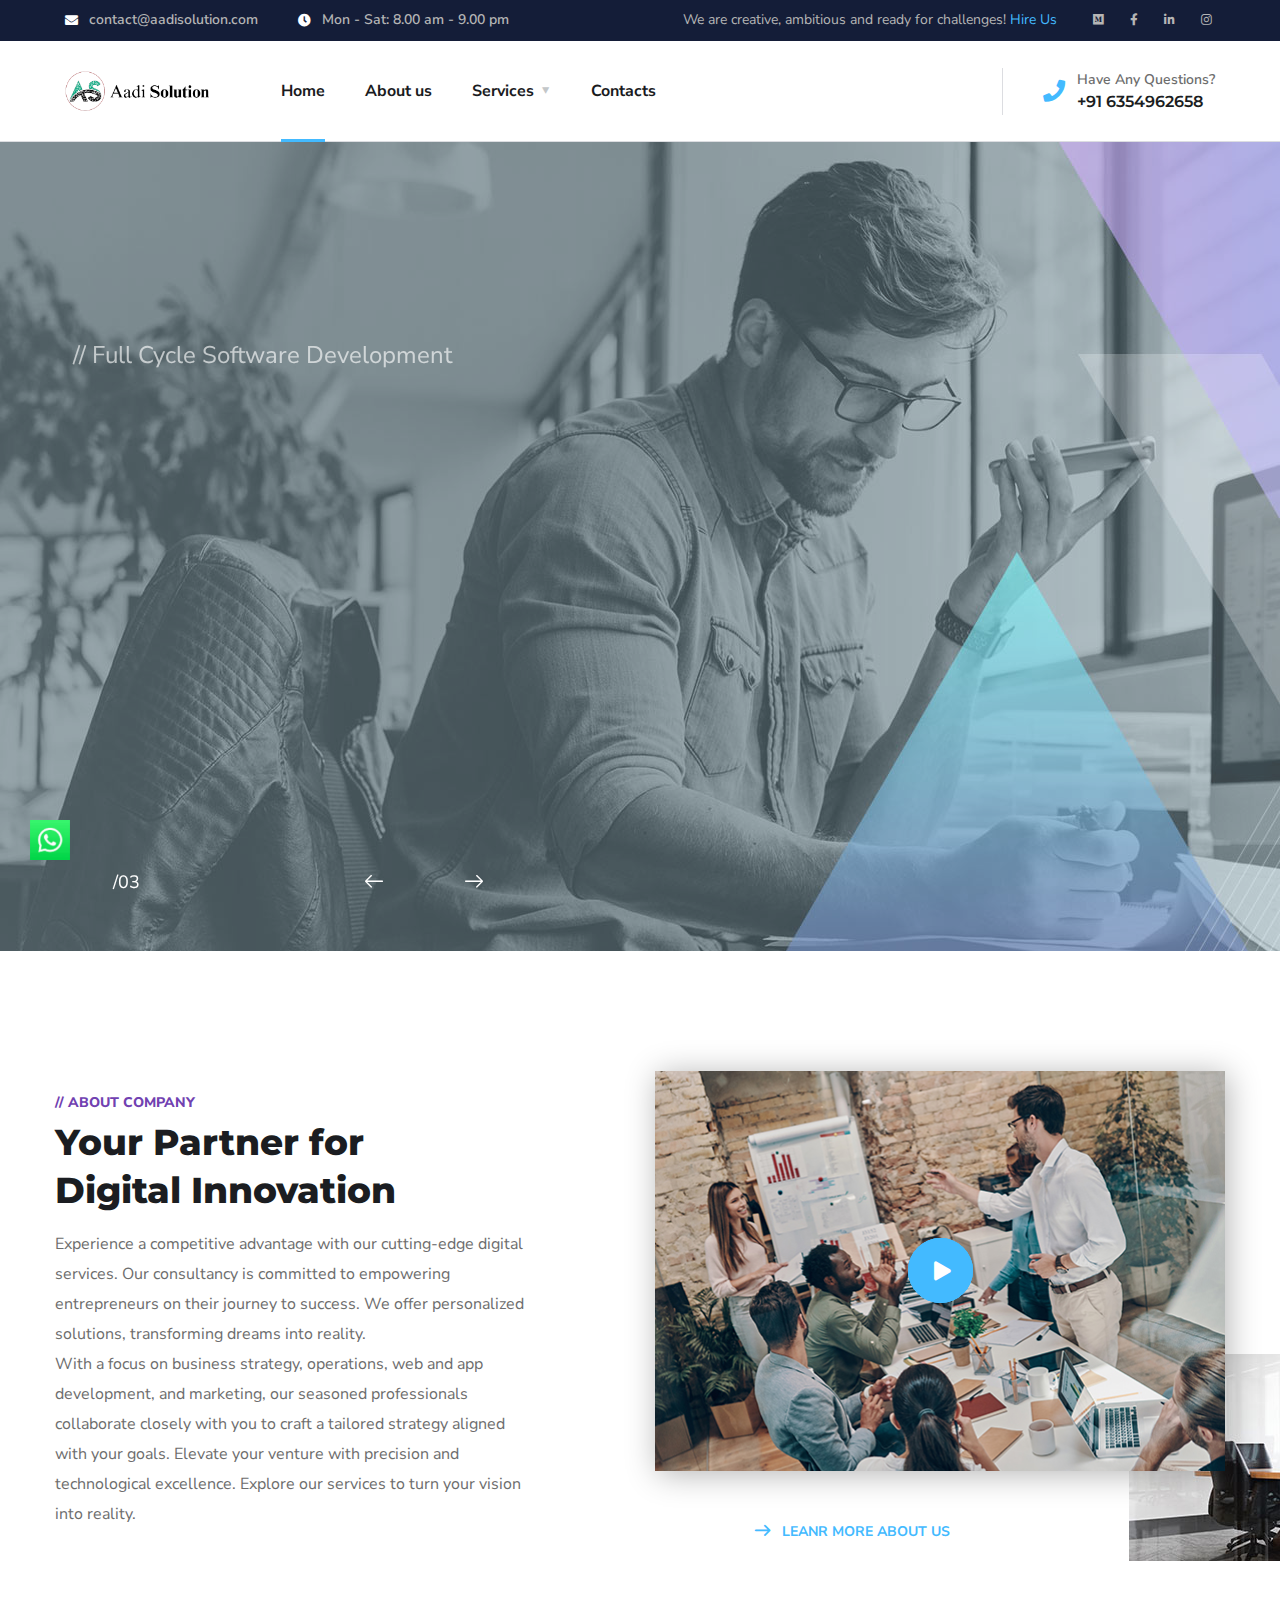
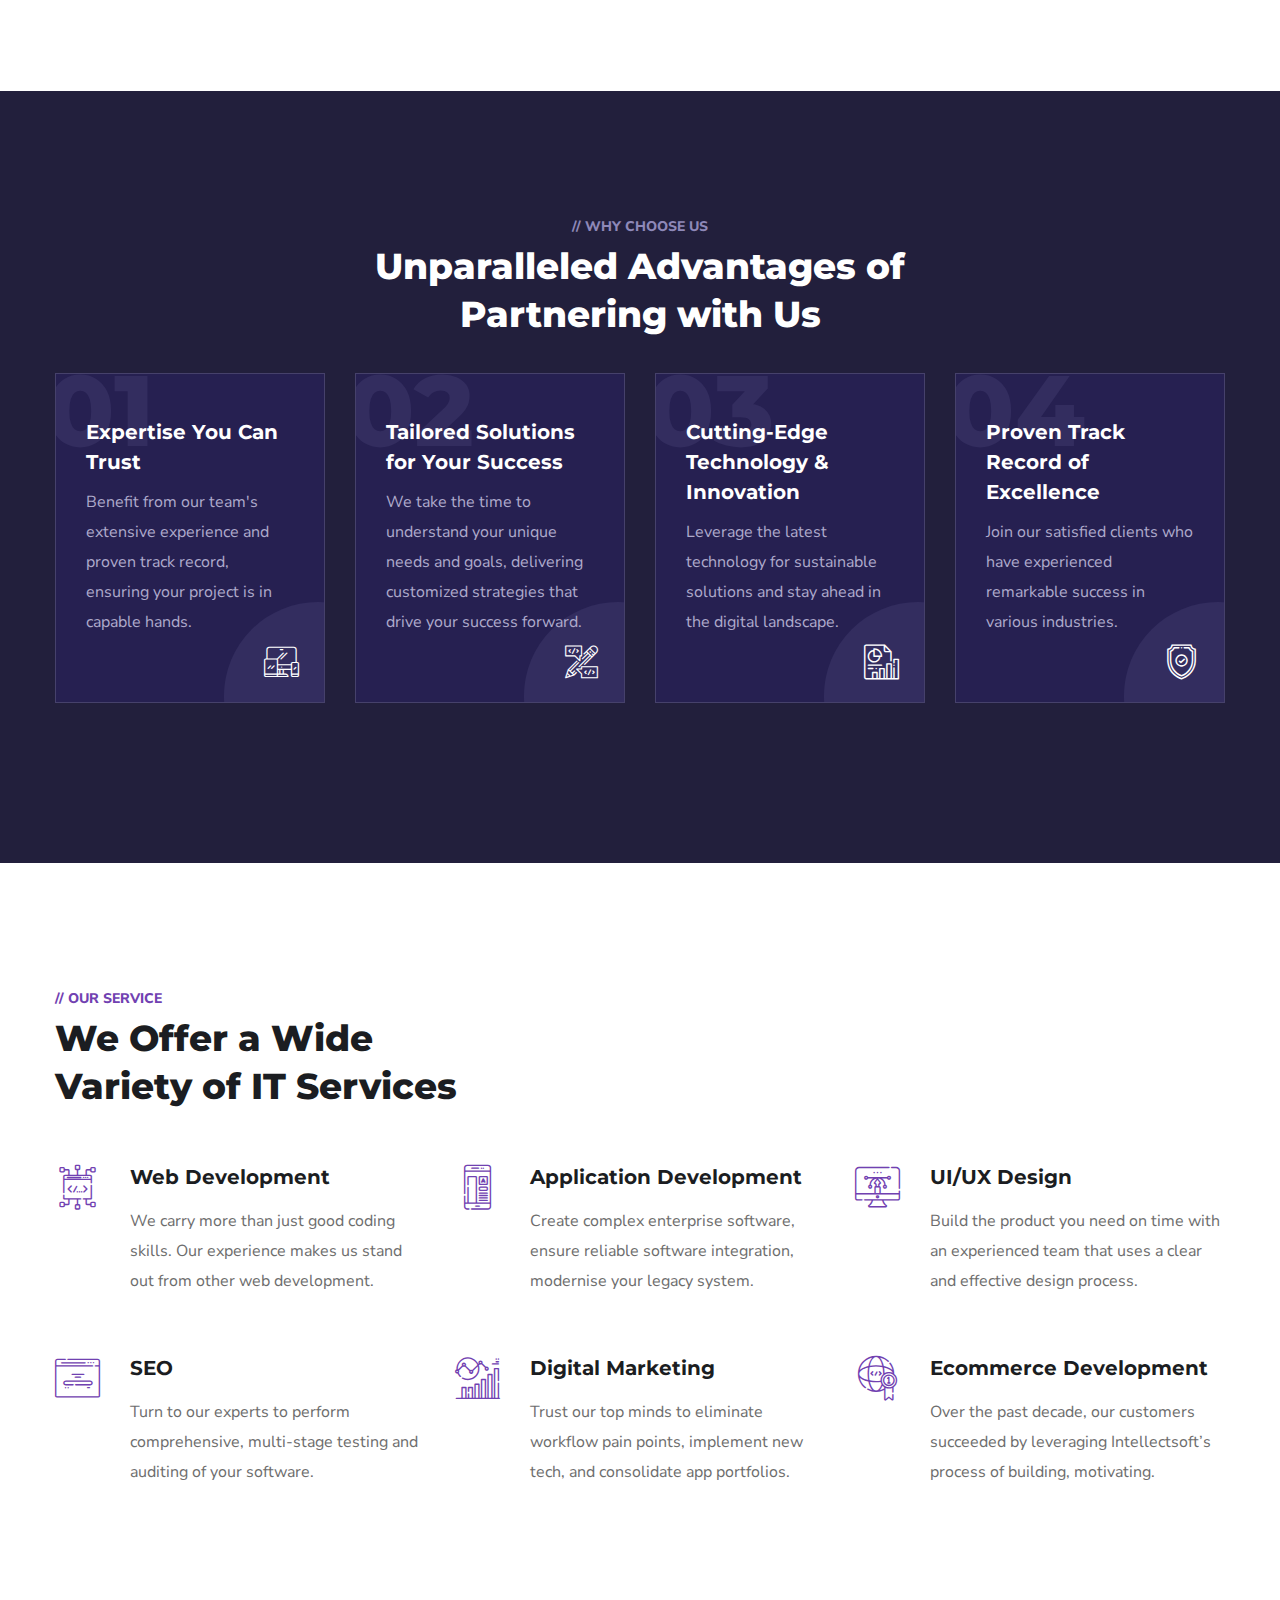
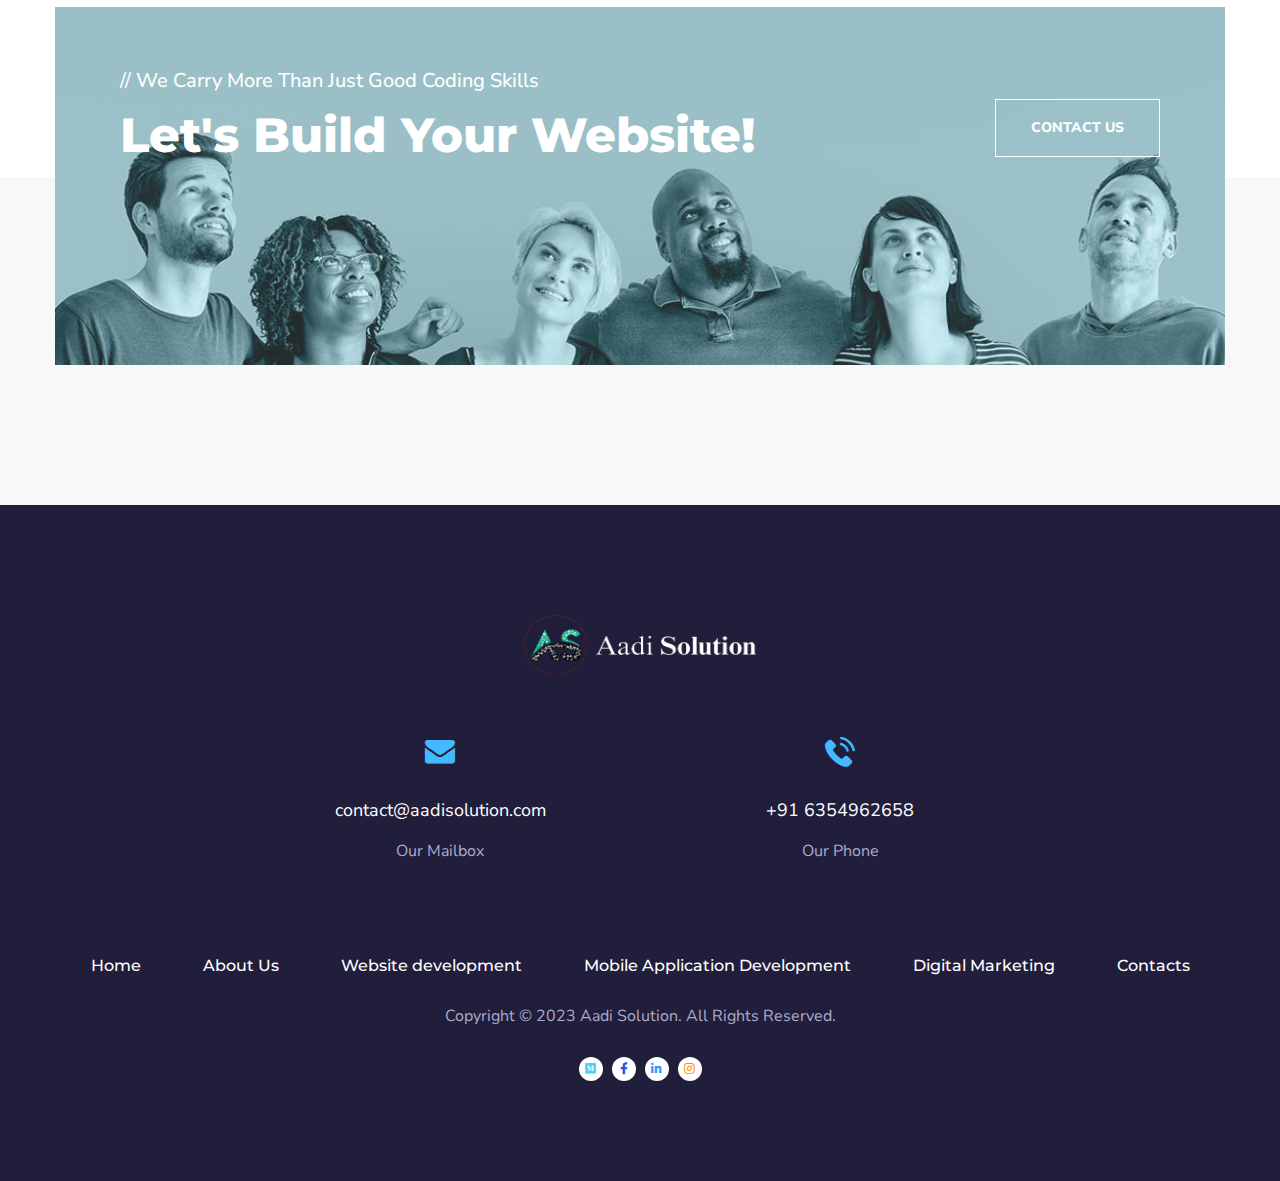
<file: index.html>
<!DOCTYPE html><html lang="en"><head>
    <meta charset="utf-8">
    <meta http-equiv="X-UA-Compatible" content="IE=edge">
    <meta name="viewport" content="width=device-width, initial-scale=1, maximum-scale=1">
    <title>Aadi Solution</title>
    <link rel="shortcut icon" type="image/x-icon" href="images/favicon.png">
    <link rel="stylesheet" href="css/bootstrap.min.css">
    <link rel="stylesheet" href="css/font-awesome.min.css">
    <link rel="stylesheet" href="css/flaticon.css">
    <link rel="stylesheet" href="css/owl.carousel.min.css">
    <link rel="stylesheet" href="css/owl.theme.css">
    <link rel="stylesheet" href="css/magnific-popup.css">

    <link rel="stylesheet" href="style.css">
    <link rel="stylesheet" href="css/royal-preload.css">
    <!-- REVOLUTION SLIDER CSS -->
    <link rel="stylesheet" type="text/css" href="plugins/revolution/revolution/css/settings.css">   
    <!-- REVOLUTION NAVIGATION STYLE -->
    <link rel="stylesheet" type="text/css" href="plugins/revolution/revolution/css/navigation.css">
    <style>
     .whatsapp {
    position: fixed;
    left: 20px;
    bottom: 40px;
    z-index: 9999;
    display: flex;
    align-items: center;
    justify-content: center;
/*    background-color: #25d366;*/
/*    color: white;*/
    font-size: 16px;
/*    padding: 10px;*/
/*    border-radius: 50%;*/
/*    box-shadow: 0 2px 5px rgba(0,0,0,0.3);*/
  }
  .whatsapp img {
    width: 40px;
    height: 40px;
    margin-left: 10px;
  }
</style>
</head>

<body class="royal_preloader">
    <a href="https://wa.me/+916354962658" class="whatsapp" target="_blank">
    <!-- Need Help? -->
    <img src="images/whatsapp-icon.png" alt="WhatsApp icon">
  </a>  
    <div id="page" class="site">
        <header id="site-header" class="site-header header-style-2 header-fullwidth sticky-header header-static">
            <!-- Main Header start -->
            <div class="header-topbar">
                <div class="octf-area-wrap">
                    <div class="container-fluid">
                        <div class="row">
                            <div class="col-md-6">
                                <ul class="topbar-info">
                                    <li><i class="fas fa-envelope"></i><a href="mailto:contact@aadisolution.com"> contact@aadisolution.com</a></li>
                                    <li><i class="fas fa-clock"></i> Mon - Sat: 8.00 am - 9.00 pm</li>
                                </ul>
                            </div>
                            <div class="col-md-6 text-right">
                                <div class="topbar-right">
                                    <ul class="extra-text">
                                        <li>We are creative, ambitious and ready for challenges! <a href="contact.html">Hire Us</a></li>
                                    </ul>
                                    <ul class="social-list">
                                        <li><a href="https://medium.com/@aadisolution01" target="_blank"><i class="fab fa-medium"></i></a></li>
                                        <li><a href="https://www.facebook.com/profile.php?id=100091561339318" target="_blank"><i class="fab fa-facebook-f"></i></a></li>
                                        <li><a href="https://www.linkedin.com/in/aadi-solution/" target="_blank"><i class="fab fa-linkedin-in"></i></a></li>
                                        <li><a href="https://www.instagram.com/aadisolution/"  target="_blank"><i class="fab fa-instagram"></i></a></li>
                                    </ul>
                                </div>
                            </div>
                        </div>
                    </div>
                </div>
            </div>
            <div class="octf-main-header">
                <div class="octf-area-wrap">
                    <div class="container-fluid octf-mainbar-container">
                        <div class="octf-mainbar">
                            <div class="octf-mainbar-row octf-row">
                                <div class="octf-col logo-col">
                                    <div id="site-logo" class="site-logo">
                                        <a href="index.html">
                                            <img src="images/logo.png" alt="Engitech" class="">
                                        </a>
                                    </div>
                                </div>
                                <div class="octf-col menu-col">
                                    <nav id="site-navigation" class="main-navigation">
                                        <ul class="menu">
                                            <li class="current-menu-item" >
                                                <a href="index.html">Home</a>
                                                <!-- <ul class="sub-menu">
                                                    <li><a href="index.html">Home 1</a></li>
                                                    <li><a href="index-2.html">Home 2</a></li>
                                                    <li><a href="index-3.html">Home 3</a></li>
                                                    <li><a href="index-4.html">Home 4</a></li>
                                                    <li><a href="index-5.html">Home 5</a></li>
                                                    <li><a href="index-6.html">Home 6</a></li>
                                                    <li><a href="index-7.html">Home 7</a></li>
                                                    <li><a href="index-8.html">Home 8</a></li>
                                                    <li><a href="index-9.html">Home 9</a></li>
                                                    <li><a href="index-10.html">Home 10</a></li>
                                                    <li><a href="index-11.html">Home 11</a></li>
                                                    <li><a href="index-12.html">Home 12</a></li>
                                                    <li><a href="index-13.html">Home 13</a></li>
                                                    <li><a href="index-14.html">Home 14</a></li>
                                                    <li><a href="index-15.html">Home 15</a></li>
                                                    <li><a href="index-16.html">Home 16</a></li>
                                                </ul> -->
                                            </li>
                                            <li><a href="about-us.html">About us</a>
                                                <!-- <ul class="sub-menu">
                                                    <li><a href="about-us.html">About us</a></li>
                                                    <li><a href="why-choose-us.html">Why Choose Us</a></li>
                                                    <li><a href="our-team.html">Our team</a></li>
                                                    <li><a href="single-team.html">Single team</a></li>
                                                    <li class="menu-item-has-children"><a href="shop.html">Shop</a>
                                                        <ul class="sub-menu">
                                                            <li><a href="single-product.html">Single Product</a></li>
                                                            <li><a href="checkout-page.html">Checkout Page</a></li>
                                                            <li><a href="cart-page.html">Cart Page</a></li>
                                                        </ul>
                                                    </li>
                                                    <li><a href="typography.html">Typography</a></li>
                                                    <li><a href="elements.html">Elements</a></li>
                                                    <li><a href="faq.html">FAQS</a></li>
                                                    <li><a href="404-error.html">404 Error</a></li>
                                                    <li><a href="cooming-soon.html">Coming Soon</a></li>
                                                </ul> -->
                                            </li>
                                            <li class="menu-item-has-children"><a href="#">Services</a>
                                                <ul class="sub-menu">
                                                    <li><a href="web-development.html">Web Development</a></li>
                                                    <li><a href="mobile-development.html">Application Development</a></li>
                                                    <li><a href="digitalmarketing.html">Digital Marketing</a></li>
                                                </ul>
                                            </li>
                                            <!-- <li class="menu-item-has-children"><a href="#">Projects</a>
                                                <ul class="sub-menu">
                                                    <li><a href="portfolio-masonry.html">Portfolio Masonry</a></li>
                                                    <li><a href="portfolio-carousel.html">Portfolio Carousel</a></li>
                                                    <li class="menu-item-has-children"><a href="portfolio-grid.html">Portfolio Grid</a>
                                                        <ul class="sub-menu">
                                                            <li><a href="portfolio-grid.html">Portfolio 3 Columns</a></li>
                                                            <li><a href="portfolio-4-column.html">Portfolio 4 Columns</a></li>
                                                            <li><a href="portfolio-no-gap.html">Portfolio No Gap</a></li>
                                                        </ul>
                                                    </li>
                                                    <li class="menu-item-has-children"><a href="portfolio-details-1.html">Portfolio Details</a>
                                                        <ul class="sub-menu">
                                                            <li><a href="portfolio-details-1.html">Single Layout 1</a></li>
                                                            <li><a href="portfolio-details-2.html">Single Layout 2</a></li>
                                                            <li><a href="portfolio-details-3.html">Single Layout 3</a></li>
                                                        </ul>
                                                    </li>
                                                </ul>
                                            </li> -->
                                           <!--  <li ><a href="blog.html">Blog</a>
                                                <ul class="sub-menu">
                                                    <li><a href="blog.html">Blog Listing</a></li>
                                                    <li><a href="blog-grid.html">Blog Grid</a></li>
                                                    <li><a href="post.html">Blog Single</a></li>
                                                </ul>
                                            </li> -->
                                            <li><a href="contact.html">Contacts</a></li>
                                        </ul>
                                    </nav>
                                </div>
                                <div class="octf-col cta-col text-right">
                                <!-- Call To Action -->
                                    <div class="octf-btn-cta">

                                        <!-- <div class="octf-header-module cart-btn-hover">
                                            <div class="h-cart-btn octf-cta-icons">
                                                <a class="cart-icon" href="cart-page.html"><i class="flaticon-shopper"></i><span class="count">0</span></a>
                                            </div>  
                                            <div class="site-header-cart">
                                                <div class="widget woocommerce widget_shopping_cart">
                                                    <div class="widget_shopping_cart_content">
                                                        <p class="woocommerce-mini-cart__empty-message">No products in the cart.</p>
                                                    </div>
                                                </div>
                                            </div>
                                        </div> -->
                                        
                                        <!-- <div class="octf-header-module">
                                            <div class="toggle_search octf-cta-icons">
                                                <i class="flaticon-search"></i>
                                            </div>
                                            Form Search on Header
                                            <div class="h-search-form-field collapse">
                                                <div class="h-search-form-inner">
                                                    <form role="search" method="get" id="hsearch-form" class="search-form">
                                                        <label><span class="screen-reader-text">Search for:</span>
                                                        <input type="search" class="search-field" placeholder="Search …" value="" name="s"></label>
                                                        <button type="submit" class="search-submit"><i class="flaticon-search"></i></button>
                                                    </form>
                                                </div>                                  
                                            </div>
                                        </div> -->

                                        <div class="octf-header-module">
                                            <div class="btn-cta-group contact-header">
                                                <i class="fas fa-phone"></i>
                                                <div class="cinfo-header">
                                                    <span>Have Any Questions?</span>
                                                    <span class="main-text"><a href="tel:+1-800-456-478-23">+91 6354962658</a></span>
                                                </div>
                                            </div>
                                        </div>

                                        <div class="octf-header-module">
                                            <div class="btn-cta-group btn-cta-header">
                                                <a class="octf-btn octf-btn-third" href="schedule-your-meeting-now.html">Schedule Your Meeting Now</a>
                                            </div>
                                        </div>
                                        
                                    </div>                              
                                </div>
                            </div>
                        </div>
                    </div>
                </div>
            </div>
            <div class="header_mobile">
                <div class="container">
                    <div class="mlogo_wrapper clearfix">
                        <div class="mobile_logo">
                            <a href="index.html">
                                <img src="images/logo.png" alt="Engitech">
                            </a>
                        </div>
                        <div id="mmenu_toggle">
                            <button></button>
                        </div>
                    </div>
                    <div class="mmenu_wrapper">
                        <div class="mobile_nav collapse">
                            <ul id="menu-main-menu" class="mobile_mainmenu">
                                <li  class="current-menu-item">
                                    <a href="index.html">Home</a>
                                    <!-- <ul class="sub-menu">
                                        <li><a href="index.html">Home 1</a></li>
                                        <li><a href="index-2.html">Home 2</a></li>
                                        <li><a href="index-3.html">Home 3</a></li>
                                        <li><a href="index-4.html">Home 4</a></li>
                                        <li><a href="index-5.html">Home 5</a></li>
                                        <li><a href="index-6.html">Home 6</a></li>
                                        <li><a href="index-7.html">Home 7</a></li>
                                        <li><a href="index-8.html">Home 8</a></li>
                                        <li><a href="index-9.html">Home 9</a></li>
                                        <li><a href="index-10.html">Home 10</a></li>
                                        <li><a href="index-11.html">Home 11</a></li>
                                        <li><a href="index-12.html">Home 12</a></li>
                                        <li><a href="index-13.html">Home 13</a></li>
                                        <li><a href="index-14.html">Home 14</a></li>
                                        <li><a href="index-15.html">Home 15</a></li>
                                        <li><a href="index-16.html">Home 16</a></li>
                                    </ul> -->
                                </li>
                                <li class="menu-item-has-children"><a href="about-us.html">About us</a>
                                    <!-- <ul class="sub-menu">
                                        <li><a href="about-us.html">About us</a></li>
                                        <li><a href="why-choose-us.html">Why Choose Us</a></li>
                                        <li><a href="our-team.html">Our team</a></li>
                                        <li><a href="single-team.html">Single team</a></li>
                                        <li class="menu-item-has-children"><a href="shop.html">Shop</a>
                                            <ul class="sub-menu">
                                                <li><a href="single-product.html">Single Product</a></li>
                                                <li><a href="checkout-page.html">Checkout Page</a></li>
                                                <li><a href="cart-page.html">Cart Page</a></li>
                                            </ul>
                                        </li>
                                        <li><a href="typography.html">Typography</a></li>
                                        <li><a href="elements.html">Elements</a></li>
                                        <li><a href="faq.html">FAQS</a></li>
                                        <li><a href="404-error.html">404 Error</a></li>
                                        <li><a href="cooming-soon.html">Coming Soon</a></li>
                                    </ul> -->
                                </li>
                                <li class="menu-item-has-children"><a href="#">Services</a>
                                    <ul class="sub-menu">
                                        <li><a href="web-development.html">Web Development</a></li>
                                        <li><a href="mobile-development.html">Application Development</a></li>
                                        <li><a href="digitalmarketing.html">Digital Marketing</a></li>
                                    </ul>
                                </li>
                                <!-- <li class="menu-item-has-children"><a href="#">Projects</a>
                                    <ul class="sub-menu">
                                        <li><a href="portfolio-masonry.html">Portfolio Masonry</a></li>
                                        <li><a href="portfolio-carousel.html">Portfolio Carousel</a></li>
                                        <li class="menu-item-has-children"><a href="portfolio-grid.html">Portfolio Grid</a>
                                            <ul class="sub-menu">
                                                <li><a href="portfolio-grid.html">Portfolio 3 Columns</a></li>
                                                <li><a href="portfolio-4-column.html">Portfolio 4 Columns</a></li>
                                                <li><a href="portfolio-no-gap.html">Portfolio No Gap</a></li>
                                            </ul>
                                        </li>
                                        <li class="menu-item-has-children"><a href="portfolio-details-1.html">Portfolio Details</a>
                                            <ul class="sub-menu">
                                                <li><a href="portfolio-details-1.html">Single Layout 1</a></li>
                                                <li><a href="portfolio-details-2.html">Single Layout 2</a></li>
                                                <li><a href="portfolio-details-3.html">Single Layout 3</a></li>
                                            </ul>
                                        </li>
                                    </ul>
                                </li> -->
                                <!-- <li class="menu-item-has-children"><a href="blog.html">Blog</a>
                                    <ul class="sub-menu">
                                        <li><a href="blog.html">Blog Listing</a></li>
                                        <li><a href="blog-grid.html">Blog Grid</a></li>
                                        <li><a href="post.html">Blog Single</a></li>
                                    </ul>
                                </li> -->
                                <li><a href="contact.html">Contacts</a></li>
                            </ul>
                        </div>
                    </div>
                </div>
            </div>
        </header>

        <div id="content" class="site-content">
            <div id="rev_slider_one_wrapper" class="rev_slider_wrapper fullscreen-container" data-alias="mask-showcase" data-source="gallery" style="background:#ffffff;padding:0px;">
                <!-- START REVOLUTION SLIDER 5.4.1 fullscreen mode -->
                <div id="rev_slider_one" class="rev_slider fullscreenbanner" style="display:none;" data-version="5.4.1">
                    <ul>
                    
                        <!-- SLIDE 1 -->
                        <li data-index="rs-70" data-transition="fade" data-slotamount="default" data-hideafterloop="0" data-hideslideonmobile="off" data-easein="default" data-easeout="default" data-masterspeed="300" data-thumb="images/slider/slide1-home1.jpg" data-rotate="0" data-saveperformance="off" data-title="" data-param1="1" data-param2="" data-param3="" data-param4="" data-param5="" data-param6="" data-param7="" data-param8="" data-param9="" data-param10="" data-description="">
                            <!-- MAIN IMAGE -->
                            <img src="images/slider/slide1-home1.jpg" data-bgcolor="rgba(255,255,255,0)" style="" alt="" data-bgposition="50% 50%" data-bgfit="auto" data-bgrepeat="no-repeat" data-bgparallax="off" class="rev-slidebg" data-no-retina="">
                            
                            <!-- LAYER 1  right image overlay dark-->

                                                        
                            <!-- LAYER 3  Thin text title-->
                            <div class="tp-caption tp-resizeme slider-tag-line" id="slide-70-layer-1" data-x="['left','left','left','left']" data-hoffset="['15','15','15','15']" data-y="['top','top','top','top']" data-voffset="['195','105','127','133']" data-fontsize="['24',20','0','0']" data-lineheight="['36','30','22','15']" data-whitespace="nowrap" data-type="text" data-responsive_offset="on" data-frames="[{&quot;delay&quot;:0,&quot;speed&quot;:1000,&quot;frame&quot;:&quot;0&quot;,&quot;from&quot;:&quot;x:50px;opacity:0;&quot;,&quot;to&quot;:&quot;o:1;&quot;,&quot;ease&quot;:&quot;power3.inOut&quot;},{&quot;delay&quot;:&quot;wait&quot;,&quot;speed&quot;:1000,&quot;frame&quot;:&quot;999&quot;,&quot;to&quot;:&quot;x:50px;opacity:0;&quot;,&quot;ease&quot;:&quot;power3.inOut&quot;}]" data-textalign="['left','left','left','left']" style="z-index: 8; font-weight: 400; color: #fff;font-family: 'Nunito Sans';">// Full Cycle Software Development 
                            </div>
                                   
                            <!-- LAYER 4  Bold Title-->
                            <div class="tp-caption tp-resizeme" id="slide-70-layer-2" data-x="['left','left','left','left']" data-hoffset="['15','15','15','15']" data-y="['top','top','top','top']" data-voffset="['240','140','155','145']" data-fontsize="['72','60','48','30']" data-lineheight="['80','62','52','42']" data-whitespace="nowrap" data-type="text" data-responsive_offset="on" data-frames="[{&quot;delay&quot;:500,&quot;split&quot;:&quot;chars&quot;,&quot;splitdelay&quot;:0.1,&quot;speed&quot;:500,&quot;frame&quot;:&quot;0&quot;,&quot;from&quot;:&quot;x:[105%];z:0;rX:45deg;rY:0deg;rZ:90deg;sX:1;sY:1;skX:0;skY:0;&quot;,&quot;mask&quot;:&quot;x:0px;y:0px;s:inherit;e:inherit;&quot;,&quot;to&quot;:&quot;o:1;&quot;,&quot;ease&quot;:&quot;power4.inOut&quot;},{&quot;delay&quot;:&quot;wait&quot;,&quot;speed&quot;:1000,&quot;frame&quot;:&quot;999&quot;,&quot;to&quot;:&quot;x:50px;z:0;rX:0deg;rY:0deg;rZ:0deg;sX:1;sY:1;skX:0;skY:0;&quot;,&quot;ease&quot;:&quot;power3.inOut&quot;}]" data-textalign="['left','left','left','left']" style="z-index: 10; text-transform: uppercase;  font-weight: 900; color: #fff; font-family: Montserrat;">From idea <br> to product 
                            </div>
                                                                
                            <!-- LAYER 5  Paragraph-->
                            <div class="tp-caption tp-resizeme" id="slide-70-layer-3" data-x="['left','left','left','left']" data-hoffset="['15','15','15','15']" data-y="['top','top','top','top']" data-voffset="['420','279','271','235']" data-fontsize="['18','18','22','16']" data-lineheight="['30','34','32','28']" data-whitespace="nowrap" data-type="text" data-responsive_offset="on" data-frames="[{&quot;delay&quot;:2900,&quot;speed&quot;:1000,&quot;frame&quot;:&quot;0&quot;,&quot;from&quot;:&quot;x:50px;opacity:0;&quot;,&quot;to&quot;:&quot;o:1;&quot;,&quot;ease&quot;:&quot;power3.inOut&quot;},{&quot;delay&quot;:&quot;wait&quot;,&quot;speed&quot;:1000,&quot;frame&quot;:&quot;999&quot;,&quot;to&quot;:&quot;x:50px;opacity:0;&quot;,&quot;ease&quot;:&quot;power3.inOut&quot;}]" data-textalign="['left','left','left','left']" style="z-index: 10; white-space: normal; color: #fff;font-family: 'Nunito Sans', sans-serif;">Our team will be there for you from the initial idea all the way <br/>to the final product, providing support at every stage of the process.
                            </div> 
    
                            <!-- LAYER 6  Read More-->
                            <div class="tp-caption rev-btn" id="slide-70-layer-4" data-x="['left','left','left','left']" data-hoffset="['15','15','15','15']" data-y="['top','top','top','top']" data-voffset="['525','385','370','320']" data-lineheight="['18','18','16','16']" data-width="none" data-height="none" data-whitespace="nowrap" data-responsive_offset="on" data-frames="[{&quot;delay&quot;:3400,&quot;speed&quot;:1000,&quot;frame&quot;:&quot;0&quot;,&quot;from&quot;:&quot;x:50px;opacity:0;&quot;,&quot;to&quot;:&quot;o:1;&quot;,&quot;ease&quot;:&quot;power3.inOut&quot;},{&quot;delay&quot;:&quot;wait&quot;,&quot;speed&quot;:1000,&quot;frame&quot;:&quot;999&quot;,&quot;to&quot;:&quot;x:50px;opacity:0;&quot;,&quot;ease&quot;:&quot;power3.inOut&quot;}]" data-textalign="['center','center','center','center']" data-paddingtop="[0,0,0,0]" data-paddingright="[0,0,0,0]" data-paddingbottom="[0,0,0,0]" data-paddingleft="[0,0,0,0]" style="z-index:8;"><a href="schedule-your-meeting-now.html" class="octf-btn octf-btn-primary btn-slider btn-large">Speak To Our Team Today</a>
                            </div>  
                   
                        </li>  
                                     

                        <!-- SLIDE 1 -->
                        <li data-index="rs-71" data-transition="fade" data-slotamount="default" data-hideafterloop="0" data-hideslideonmobile="off" data-easein="default" data-easeout="default" data-masterspeed="300" data-thumb="images/slider/slide2-home1.jpg" data-rotate="0" data-saveperformance="off" data-title="" data-param1="1" data-param2="" data-param3="" data-param4="" data-param5="" data-param6="" data-param7="" data-param8="" data-param9="" data-param10="" data-description="">
                            <!-- MAIN IMAGE -->
                            <img src="images/slider/slide2-home1.jpg" data-bgcolor="#ffffff" style="" alt="" data-bgposition="50% 50%" data-bgfit="auto" data-bgrepeat="no-repeat" data-bgparallax="off" class="rev-slidebg" data-no-retina="">
                              
                                                        
                            <!-- LAYER 3  Thin text title-->
                            <div class="tp-caption   tp-resizeme slider-tag-line" id="slide-71-layer-3" data-x="['left','left','left','left']" data-hoffset="['15','15','15','15']" data-y="['top','top','top','top']" data-voffset="['195','105','127','133']" data-fontsize="['24',20','0','0']" data-lineheight="['36','30','22','15']" data-whitespace="nowrap" data-type="text" data-responsive_offset="on" data-frames="[{&quot;delay&quot;:0,&quot;speed&quot;:1000,&quot;frame&quot;:&quot;0&quot;,&quot;from&quot;:&quot;y:50px;opacity:0;&quot;,&quot;to&quot;:&quot;o:1;&quot;,&quot;ease&quot;:&quot;power3.inOut&quot;},{&quot;delay&quot;:&quot;wait&quot;,&quot;speed&quot;:1000,&quot;frame&quot;:&quot;999&quot;,&quot;to&quot;:&quot;opacity:0;&quot;,&quot;ease&quot;:&quot;power3.inOut&quot;}]" data-textalign="['left','left','left','left']" style="z-index: 8; font-weight: 400; color: #fff;font-family: 'Nunito Sans';">// We Create Leading Digital Products 
                            </div>
                                   
                            <!-- LAYER 4  Bold Title-->
                            <div class="tp-caption   tp-resizeme" id="slide-70-layer-6" data-x="['left','left','left','left']" data-hoffset="['15','15','15','15']" data-y="['top','top','top','top']" data-voffset="['240','140','155','145']" data-fontsize="['72','60','48','30']" data-lineheight="['80','62','52','42']" data-whitespace="nowrap" data-type="text" data-responsive_offset="on" data-frames="[{&quot;delay&quot;:500,&quot;split&quot;:&quot;chars&quot;,&quot;splitdelay&quot;:0.1,&quot;speed&quot;:300,&quot;frame&quot;:&quot;0&quot;,&quot;from&quot;:&quot;y:[100%];z:0;rZ:-35deg;sX:1;sY:1;skX:0;skY:0;&quot;,&quot;mask&quot;:&quot;x:0px;y:0px;s:inherit;e:inherit;&quot;,&quot;to&quot;:&quot;o:1;&quot;,&quot;ease&quot;:&quot;power4.inOut&quot;},{&quot;delay&quot;:&quot;wait&quot;,&quot;speed&quot;:1200,&quot;frame&quot;:&quot;999&quot;,&quot;to&quot;:&quot;y:50px;z:0;rZ:0;sX:1;sY:1;skX:0;skY:0;&quot;,&quot;ease&quot;:&quot;power3.inOut&quot;}]" data-textalign="['left','left','left','left']" style="z-index: 10; text-transform: uppercase; font-weight: 900; color: #fff; font-family: Montserrat;">END-TO-END <br> development </div>
                                                                
                            <!-- LAYER 5  Paragraph-->
                            <div class="tp-caption   tp-resizeme" id="slide-71-layer-7" data-x="['left','left','left','left']" data-hoffset="['15','15','15','15']" data-y="['top','top','top','top']" data-voffset="['420','279','271','235']" data-fontsize="['18','18','22','16']" data-lineheight="['30','34','32','28']" data-whitespace="nowrap" data-type="text" data-responsive_offset="on" data-frames="[{&quot;delay&quot;:2900,&quot;speed&quot;:1000,&quot;frame&quot;:&quot;0&quot;,&quot;from&quot;:&quot;y:50px;opacity:0;&quot;,&quot;to&quot;:&quot;o:1;&quot;,&quot;ease&quot;:&quot;power3.inOut&quot;},{&quot;delay&quot;:&quot;wait&quot;,&quot;speed&quot;:1000,&quot;frame&quot;:&quot;999&quot;,&quot;to&quot;:&quot;opacity:0;&quot;,&quot;ease&quot;:&quot;power3.inOut&quot;}]" data-textalign="['left','left','left','left']" style="z-index: 10; white-space: normal; color: #fff;font-family: 'Nunito Sans', sans-serif;">Our END-TO-END development approach covers ideation,<br/> design, coding, testing, and deployment, providing you a <br/>complete solution under one roof.</div> 
    
                            <!-- LAYER 6  Read More-->
                            <div class="tp-caption rev-btn" id="slide-71-layer-8" data-x="['left','left','left','left']" data-hoffset="['15','15','15','15']" data-y="['top','top','top','top']" data-voffset="['525','385','370','320']" data-width="none" data-height="none" data-whitespace="nowrap" data-type="button" data-responsive_offset="on" data-frames="[{&quot;delay&quot;:3400,&quot;speed&quot;:500,&quot;frame&quot;:&quot;0&quot;,&quot;from&quot;:&quot;y:50px;opacity:0;&quot;,&quot;to&quot;:&quot;o:1;&quot;,&quot;ease&quot;:&quot;power3.inOut&quot;},{&quot;delay&quot;:&quot;wait&quot;,&quot;speed&quot;:500,&quot;frame&quot;:&quot;999&quot;,&quot;to&quot;:&quot;opacity:0;&quot;,&quot;ease&quot;:&quot;power3.inOut&quot;}]" data-textalign="['center','center','center','center']" data-paddingtop="[0,0,0,0]" data-paddingright="[0,0,0,0]" data-paddingbottom="[0,0,0,0]" data-paddingleft="[0,0,0,0]" style="z-index:10;"><a href="schedule-your-meeting-now.html" class="octf-btn octf-btn-primary btn-slider btn-large">SCHEDULE YOUR MEETING NOW</a>
                            </div>  
                        </li>  

                        <!-- SLIDE 1 -->
                        <li data-index="rs-72" data-transition="fade" data-slotamount="default" data-hideafterloop="0" data-hideslideonmobile="off" data-easein="default" data-easeout="default" data-masterspeed="300" data-thumb="images/slider/slide3-home1.jpg" data-rotate="0" data-saveperformance="off" data-title="" data-param1="1" data-param2="" data-param3="" data-param4="" data-param5="" data-param6="" data-param7="" data-param8="" data-param9="" data-param10="" data-description="">
                            <!-- MAIN IMAGE -->
                            <img src="images/slider/slide3-home1.jpg" data-bgcolor="#ffffff" style="" alt="" data-bgposition="50% 50%" data-bgfit="auto" data-bgrepeat="no-repeat" data-bgparallax="off" class="rev-slidebg" data-no-retina="">
                            
                                                        
                            <!-- LAYER 3  Thin text title-->
                            <div class="tp-caption   tp-resizeme slider-tag-line" id="slide-72-layer-3" data-x="['left','left','left','left']" data-hoffset="['15','15','15','15']" data-y="['top','top','top','top']" data-voffset="['195','105','127','133']" data-fontsize="['24',20','0','0']" data-lineheight="['36','30','22','15']" data-whitespace="nowrap" data-type="text" data-responsive_offset="on" data-frames="[{&quot;delay&quot;:500,&quot;speed&quot;:1000,&quot;frame&quot;:&quot;0&quot;,&quot;from&quot;:&quot;y:-50px;opacity:0;&quot;,&quot;to&quot;:&quot;o:1;&quot;,&quot;ease&quot;:&quot;power3.inOut&quot;},{&quot;delay&quot;:&quot;wait&quot;,&quot;speed&quot;:1000,&quot;frame&quot;:&quot;999&quot;,&quot;to&quot;:&quot;auto:auto;&quot;,&quot;ease&quot;:&quot;power3.inOut&quot;}]" data-textalign="['left','left','left','left']" style="z-index: 8; font-weight: 400; color: #fff;font-family: 'Nunito Sans';">// Stand-out in the Market with our Digital Marketing Services  
                            </div>
                                   
                            <!-- LAYER 4  Bold Title-->
                            <div class="tp-caption   tp-resizeme" id="slide-72-layer-6" data-x="['left','left','left','left']" data-hoffset="['15','15','15','15']" data-y="['top','top','top','top']" data-voffset="['240','140','155','145']" data-fontsize="['72','60','48','30']" data-lineheight="['80','62','52','42']" data-whitespace="nowrap" data-type="text" data-responsive_offset="on" data-frames="[{&quot;delay&quot;:500,&quot;split&quot;:&quot;chars&quot;,&quot;splitdelay&quot;:0.1,&quot;speed&quot;:300,&quot;frame&quot;:&quot;0&quot;,&quot;from&quot;:&quot;y:[-100%];z:0;rZ:35deg;sX:1;sY:1;skX:0;skY:0;&quot;,&quot;mask&quot;:&quot;x:0px;y:0px;s:inherit;e:inherit;&quot;,&quot;to&quot;:&quot;o:1;&quot;,&quot;ease&quot;:&quot;power4.inOut&quot;},{&quot;delay&quot;:&quot;wait&quot;,&quot;speed&quot;:1200,&quot;frame&quot;:&quot;999&quot;,&quot;to&quot;:&quot;y:-50px;z:0;rZ:0;sX:1;sY:1;skX:0;skY:0;&quot;,&quot;ease&quot;:&quot;power3.inOut&quot;}]" data-textalign="['left','left','left','left']" style="z-index: 10; text-transform: uppercase; font-weight: 900; color: #fff; font-family: Montserrat;">From Local Market To<br> Gobal Market </div>
                                                                
                            <!-- LAYER 5  Paragraph-->
                            <div class="tp-caption   tp-resizeme" id="slide-72-layer-7" data-x="['left','left','left','left']" data-hoffset="['15','15','15','15']" data-y="['top','top','top','top']" data-voffset="['420','279','271','235']" data-fontsize="['18','18','22','16']" data-lineheight="['30','34','32','28']" data-whitespace="nowrap" data-type="text" data-responsive_offset="on" data-frames="[{&quot;delay&quot;:2900,&quot;speed&quot;:1000,&quot;frame&quot;:&quot;0&quot;,&quot;from&quot;:&quot;y:-50px;opacity:0;&quot;,&quot;to&quot;:&quot;o:1;&quot;,&quot;ease&quot;:&quot;power3.inOut&quot;},{&quot;delay&quot;:&quot;wait&quot;,&quot;speed&quot;:1000,&quot;frame&quot;:&quot;999&quot;,&quot;to&quot;:&quot;auto:auto;&quot;,&quot;ease&quot;:&quot;power3.inOut&quot;}]" data-textalign="['left','left','left','left']" style="z-index: 10; white-space: normal; color: #fff;font-family: 'Nunito Sans', sans-serif;">Unlock the power of your business by expanding<br/> from local markets to global opportunities.Reach new <br/>customers worldwide and grow your brand's reach.</div> 
    
                            <!-- LAYER 6  Read More-->
                            <div class="tp-caption rev-btn" id="slide-72-layer-8" data-x="['left','left','left','left']" data-hoffset="['15','15','15','15']" data-y="['top','top','top','top']" data-voffset="['525','385','370','320']" data-width="none" data-height="none" data-whitespace="nowrap" data-type="button" data-responsive_offset="on" data-frames="[{&quot;delay&quot;:3400,&quot;speed&quot;:700,&quot;frame&quot;:&quot;0&quot;,&quot;from&quot;:&quot;y:-50px;opacity:0;&quot;,&quot;to&quot;:&quot;o:1;&quot;,&quot;ease&quot;:&quot;power3.inOut&quot;},{&quot;delay&quot;:&quot;wait&quot;,&quot;speed&quot;:700,&quot;frame&quot;:&quot;999&quot;,&quot;to&quot;:&quot;auto:auto;&quot;,&quot;ease&quot;:&quot;power3.inOut&quot;}]" data-textalign="['center','center','center','center']" data-paddingtop="[0,0,0,0]" data-paddingright="[0,0,0,0]" data-paddingbottom="[0,0,0,0]" data-paddingleft="[0,0,0,0]" style="z-index:10;"><a href="contact.html" class="octf-btn octf-btn-primary btn-slider btn-large">Contact Us</a>
                            </div>  
                        </li>  
                                                
              
                    </ul>
                    <div class="tp-bannertimer" style="height: 10px; background: rgba(0, 0, 0, 0);"></div>

                    </div>
            </div>
            <!-- <div class="padding-half bg-light-1">
                <div class="container">
                    <div class="row">
                        <div class="col-md-12">
                            <div class="partners">
                                <div class="owl-carousel owl-theme home-client-carousel">
                                    <div class="partners-slide">
                                        <a href="index-2.html" class="client-logo">
                                            <figure class="partners-slide-inner">
                                                <img class="partners-slide-image" src="images/client-logos/client1.png" alt="">
                                            </figure>                             
                                        </a>
                                    </div>
                                    <div class="partners-slide">
                                        <a href="index-2.html" class="client-logo">
                                            <figure class="partners-slide-inner">
                                                <img class="partners-slide-image" src="images/client-logos/client2.png" alt="">
                                            </figure>                             
                                        </a>
                                    </div>
                                    <div class="partners-slide">
                                        <a href="index-2.html" class="client-logo">
                                            <figure class="partners-slide-inner">
                                                <img class="partners-slide-image" src="images/client-logos/client3.svg" alt="">
                                            </figure>                             
                                        </a>
                                    </div>
                                    <div class="partners-slide">
                                        <a href="index-2.html" class="client-logo">
                                            <figure class="partners-slide-inner">
                                                <img class="partners-slide-image" src="images/client-logos/client4.png" alt="">
                                            </figure>                             
                                        </a>
                                    </div>
                                    <div class="partners-slide">
                                        <a href="index-2.html" class="client-logo">
                                            <figure class="partners-slide-inner">
                                                <img class="partners-slide-image" src="images/client-logos/client5.svg" alt="">
                                            </figure>                             
                                        </a>
                                    </div>
                                    <div class="partners-slide">
                                        <a href="index-2.html" class="client-logo">
                                            <figure class="partners-slide-inner">
                                                <img class="partners-slide-image" src="images/client-logos/client6.svg" alt="">
                                            </figure>                             
                                        </a>
                                    </div>
                                    <div class="partners-slide">
                                        <a href="index-2.html" class="client-logo">
                                            <figure class="partners-slide-inner">
                                                <img class="partners-slide-image" src="images/client-logos/client1.svg" alt="">
                                            </figure>                             
                                        </a>
                                    </div>
                                    <div class="partners-slide">
                                        <a href="index-2.html" class="client-logo">
                                            <figure class="partners-slide-inner">
                                                <img class="partners-slide-image" src="images/client-logos/client2.svg" alt="">
                                            </figure>                             
                                        </a>
                                    </div>
                                    <div class="partners-slide">
                                        <a href="index-2.html" class="client-logo">
                                            <figure class="partners-slide-inner">
                                                <img class="partners-slide-image" src="images/client-logos/client3.svg" alt="">
                                            </figure>                             
                                        </a>
                                    </div>
                                    <div class="partners-slide">
                                        <a href="index-2.html" class="client-logo">
                                            <figure class="partners-slide-inner">
                                                <img class="partners-slide-image" src="images/client-logos/client4.png" alt="">
                                            </figure>                             
                                        </a>
                                    </div>
                                    <div class="partners-slide">
                                        <a href="index-2.html" class="client-logo">
                                            <figure class="partners-slide-inner">
                                                <img class="partners-slide-image" src="images/client-logos/client5.svg" alt="">
                                            </figure>                             
                                        </a>
                                    </div>
                                    <div class="partners-slide">
                                        <a href="index-2.html" class="client-logo">
                                            <figure class="partners-slide-inner">
                                                <img class="partners-slide-image" src="images/client-logos/client6.svg" alt="">
                                            </figure>                             
                                        </a>
                                    </div>
                                </div>
                            </div>
                        </div>
                    </div>
                </div>
            </div> -->

            <section class="over-hidden">
                <div class="container">
                    <div class="row">
                        <div class="col-lg-5 col-md-12 align-self-center">
                            <div class="ot-heading">
                                <span>// About Company</span>
                                <h2 class="main-heading">Your Partner for <br> Digital Innovation</h2>
                            </div>
                            <p class="mb-15">Experience a competitive advantage with our cutting-edge digital services. Our consultancy is committed to empowering entrepreneurs on their journey to success. We offer personalized solutions, transforming dreams into reality.
<br/>
With a focus on business strategy, operations, web and app development, and marketing, our seasoned professionals collaborate closely with you to craft a tailored strategy aligned with your goals. Elevate your venture with precision and technological excellence. Explore our services to turn your vision into reality.</p>
                            <!-- <div class="row">
                                <div class="col-lg-6 col-md-6 col-sm-6">
                                    <div class="icon-box-s1">
                                        <div class="icon-main"><span class="flaticon-medal"></span></div>
                                        <h5>Experience</h5>
                                        <div class="line-box"></div>
                                        <p>Our great team of more than 1400 software experts.</p>
                                    </div>
                                </div>
                                <div class="col-lg-6 col-md-6 col-sm-6">
                                    <div class="icon-box-s1">
                                        <div class="icon-main"><span class="flaticon-gear"></span></div>
                                        <h5>Quick Support</h5>
                                        <div class="line-box"></div>
                                        <p>We’ll help you test bold new ideas while sharing your.</p>
                                    </div>
                                </div>
                                <div class="space-15"></div>
                            </div> -->
                        </div>
                        <div class="offset-lg-1 col-lg-6 col-md-12 align-self-center">
                            <div class="about-right">
                                <div class="img-small">
                                    <img class="img-small-1" src="images/home-about-small-1.jpg" alt="">
                                    <img class="img-small-2" src="images/home-about-small-2.jpg" alt="">
                                </div>
                                <div class="home-about-video d-flex justify-content-center">
                                    <div class="video-btn align-self-center">
                                        <a href="https://vimeo.com/94686522" class="btn-play">
                                            <i class="fas fa-play"></i>
                                            <span class="circle-1"></span>
                                            <span class="circle-2"></span>
                                        </a>
                                    </div>
                                </div>
                                <div class="home-about-btn">
                                    <div class="ot-button">
                                        <a href="about-us.html" class="btn-details"><i class="flaticon-right-arrow-1"></i> LEANR MORE ABOUT US</a>
                                    <div class="space-15"></div>
                                    </div>
                                </div>
                            </div>
                        </div>
                    </div>
                </div>
            </section>
            <section class="bg-dark-primary">
                <div class="container">
                    <div class="row">
                        <div class="col-md-12 text-center">
                            <div class="ot-heading">
                                <span class="text-primary-light">// why choose us</span>
                                <h2 class="main-heading text-white">Unparalleled Advantages of <br/>Partnering with Us</h2>
                            </div>
                            <div class="space-20"></div>
                        </div>
                    </div>
                    <div class="row">
                        <div class="col-xl-3 col-lg-6 col-md-6 col-sm-12">
                            <div class="serv-box-2 s2">
                                <span class="big-number">01</span>
                                <div class="icon-main"><span class="flaticon-tablet"></span></div>
                                <div class="content-box">
                                    <h5>Expertise You Can Trust</h5>
                                    <div>Benefit from our team's extensive experience and proven track record, ensuring your project is in capable hands.</div>
                                    <!-- <a href="why-choose-us.html" class="btn-details"><i class="flaticon-right-arrow-1"></i> LEARN MORE</a> -->
                                </div>
                            </div>
                        </div>
                        <div class="col-xl-3 col-lg-6 col-md-6 col-sm-12">
                            <div class="serv-box-2 s2">
                                <span class="big-number">02</span>
                                <div class="icon-main"> <span class="flaticon-ui"></span></div>
                                <div class="content-box">
                                    <h5>Tailored Solutions for Your Success</h5>
                                    <div>We take the time to understand your unique needs and goals, delivering customized strategies that drive your success forward.</div>
                                    <!-- <a href="why-choose-us.html" class="btn-details"><i class="flaticon-right-arrow-1"></i> LEARN MORE</a> -->
                                </div>
                            </div>
                        </div>
                        <div class="col-xl-3 col-lg-6 col-md-6 col-sm-12">
                            <div class="serv-box-2 s2">
                                <span class="big-number">03</span>
                                <div class="icon-main"><span class="flaticon-report"></span></div>
                                <div class="content-box">
                                    <h5>Cutting-Edge Technology & Innovation</h5>
                                    <div>Leverage the latest technology for sustainable solutions and stay ahead in the digital landscape.</div>
                                    <!-- <a href="why-choose-us.html" class="btn-details"><i class="flaticon-right-arrow-1"></i> LEARN MORE</a> -->
                                </div>
                            </div>
                        </div>
                        <div class="col-xl-3 col-lg-6 col-md-6 col-sm-12">
                            <div class="serv-box-2 s2">
                                <span class="big-number">04</span>
                                <div class="icon-main"><span class="flaticon-shield"></span></div>
                                <div class="content-box">
                                    <h5>Proven Track Record of Excellence</h5>
                                    <div>Join our satisfied clients who have experienced remarkable success in various industries.</div>
                                    <!-- <a href="why-choose-us.html" class="btn-details"><i class="flaticon-right-arrow-1"></i> LEARN MORE</a> -->
                                </div>
                            </div>
                        </div>
                    </div>
                </div>
            </section>
            <section class="pt-0 pb-290">
                <div class="container">
                    <!-- <div class="row mt--130">
                        <div class="col-md-6 col-sm-12 mb-4 mb-md-0">
                            <div class="misc-box text-white misc-box-bg1">
                                <div class="ot-counter">
                                    <div>
                                        <span class="num" data-to="15" data-time="2000">0</span>
                                        <span>+</span>
                                    </div>                    
                                </div>
                                <h5>Countries Worldwide</h5>
                                <p>To succeed, every software solution must be deeply integrated into the existing tech environment..</p>
                            </div>
                        </div>
                        <div class="col-md-6 col-sm-12">
                            <div class="misc-box misc-box-bg2">
                                <div class="ot-counter">
                                    <div>
                                        <span class="num" data-to="23" data-time="2000">0</span>
                                        <span>k</span>
                                    </div>                    
                                </div>
                                <h5>Happy Customers</h5>
                                <p>To succeed, every software solution must be deeply integrated into the existing tech environment..</p>
                            </div>
                        </div>
                    </div> -->
                    <div class="space-120"></div>
                    <div class="row">
                        <div class="col-md-8 col-sm-8 mb-4 mb-sm-0">
                            <div class="ot-heading mb-0">
                                <span>// our service</span>
                                <h2 class="main-heading">We Offer a Wide <br>Variety of IT Services</h2>
                            </div>
                        </div>
                        <!-- <div class="col-md-4 col-sm-4 text-sm-right align-self-end">
                            <div class="ot-button">
                                <a href="it-services.html" class="octf-btn octf-btn-primary">all sevices</a>
                            </div>
                            <div class="space-10"></div>
                        </div> -->
                    </div>
                    <div class="space-55"></div>
                    <div class="row">
                        <div class="col-lg-4 col-md-6 col-sm-12">
                            <div class="icon-box-s2 s1 pb-60">
                                <div class="icon-main"><span class="flaticon-code"></span></div>
                                <div class="content-box">
                                    <h5>Web Development</h5>
                                    <p>We carry more than just good coding skills. Our experience makes us stand out from other web development.</p>
                                </div>
                            </div>
                        </div>
                        <div class="col-lg-4 col-md-6 col-sm-12">
                            <div class="icon-box-s2 s1 pb-60">
                                <div class="icon-main"><span class="flaticon-app"></span></div>
                                <div class="content-box">
                                    <h5>Application Development</h5>
                                    <p>Create complex enterprise software, ensure reliable software integration, modernise your legacy system.</p>
                                </div>
                            </div>
                        </div>
                        <div class="col-lg-4 col-md-6 col-sm-12">
                            <div class="icon-box-s2 s1 pb-60">
                                <div class="icon-main"><span class="flaticon-monitor"></span></div>
                                <div class="content-box">
                                    <h5>UI/UX Design</h5>
                                    <p>Build the product you need on time with an experienced team that uses a clear and effective design process.</p>
                                </div>
                            </div>
                        </div>
                        <div class="col-lg-4 col-md-6 col-sm-12">
                            <div class="icon-box-s2 s1 sm-pb-60">
                                <div class="icon-main"><span class="flaticon-browser"></span></div>
                                <div class="content-box">
                                    <h5>SEO</h5>
                                    <p>Turn to our experts to perform comprehensive, multi-stage testing and auditing of your software.</p>
                                </div>
                            </div>
                        </div>
                        <div class="col-lg-4 col-md-6 col-sm-12">
                            <div class="icon-box-s2 s1 xs-pb-60">
                                <div class="icon-main"><span class="flaticon-report-1"></span></div>
                                <div class="content-box">
                                    <h5>Digital Marketing</h5>
                                    <p>Trust our top minds to eliminate workflow pain points, implement new tech, and consolidate app portfolios.</p>
                                </div>
                            </div>
                        </div>
                        <div class="col-lg-4 col-md-6 col-sm-12">
                            <div class="icon-box-s2 s1">
                                <div class="icon-main"><span class="flaticon-best"></span></div>
                                <div class="content-box">
                                    <h5>Ecommerce Development</h5>
                                    <p>Over the past decade, our customers succeeded by leveraging Intellectsoft’s process of building, motivating.</p>
                                </div>
                            </div>
                        </div>
                    </div>
                </div>
            </section>
            <section class="bg-light-1 no-padding">
                <div class="container">
                    <div class="row">
                        <div class="col-lg-12 mt--170">
                            <div class="cta">
                                <div class="row">
                                    <div class="col-md-9 text-md-left text-center mb-4 mb-md-0">
                                        <div class="ot-heading">
                                            <span>// We Carry more Than Just Good Coding Skills</span>
                                            <h2 class="main-heading">Let's Build Your Website!</h2>
                                        </div>
                                    </div>
                                    <div class="col-md-3 text-md-right text-center align-self-end">
                                        <a href="contact.html" class="octf-btn btn-border" role="button">contact us</a>
                                    </div>
                                </div>
                            </div>
                        </div>
                    </div>
                </div>
                <div class="space-100"></div>
                <!-- <div class="container">
                    <div class="row">
                        <div class="col-md-5">
                            <div class="ot-heading">
                                <span>// latest case studies</span>
                                <h2 class="main-heading">Introduce Our Projects</h2>
                            </div>
                        </div>
                        <div class="col-md-7">
                            <p class="mb-0">Explore our diverse portfolio of successful projects, showcasing our expertise and commitment to delivering exceptional results for our clients.</p>
                        </div>
                    </div>
                </div> -->
                <div class="space-40"></div>
            </section>
            <!-- <section class="no-padding-top">
                <div class="owl-carousel owl-theme project-slider">
                    <div class="project-item projects-style-2">
                        <div class="projects-box">
                            <div class="projects-thumbnail">
                                <a href="portfolio-details-1.html">
                                    <img src="images/projects/project7-720x520.jpg" class="" alt="">                         
                                    <span class="overlay"></span>
                                </a>
                            </div>
                            <div class="portfolio-info ">
                                <div class="portfolio-info-inner">
                                    <a class="btn-link" href="portfolio-details-1.html"><i class="flaticon-right-arrow-1"></i></a>
                                    <h5><a href="portfolio-details-1.html">Social Media App</a></h5>
                                    <p class="portfolio-cates">
                                        <a href="#">Design</a><span>/</span>
                                        <a href="#">Technology</a>
                                    </p> 
                                </div>
                            </div>
                        </div>
                    </div>
                    <div class="project-item projects-style-2">
                        <div class="projects-box">
                            <div class="projects-thumbnail">
                                <a href="portfolio-details-1.html">
                                    <img src="images/projects/project-720x520.jpg" class="" alt="">                         
                                    <span class="overlay"></span>
                                </a>
                            </div>
                            <div class="portfolio-info ">
                                <div class="portfolio-info-inner">
                                    <a class="btn-link" href="portfolio-details-1.html"><i class="flaticon-right-arrow-1"></i></a>
                                    <h5><a href="portfolio-details-1.html">App for Virtual Reality</a></h5>
                                    <p class="portfolio-cates">
                                        <a href="#">Design</a><span>/</span>
                                        <a href="#">Ideas</a>
                                    </p> 
                                </div>
                            </div>
                        </div>
                    </div>
                    <div class="project-item projects-style-2">
                        <div class="projects-box">
                            <div class="projects-thumbnail">
                                <a href="portfolio-details-1.html">
                                    <img src="images/projects/project3-720x520.jpg" class="" alt="">                         
                                    <span class="overlay"></span>
                                </a>
                            </div>
                            <div class="portfolio-info ">
                                <div class="portfolio-info-inner">
                                    <a class="btn-link" href="portfolio-details-1.html"><i class="flaticon-right-arrow-1"></i></a>
                                    <h5><a href="portfolio-details-1.html">Basics Project</a></h5>
                                    <p class="portfolio-cates">
                                        <a href="#">Design</a><span>/</span>
                                        <a href="#">Development</a>
                                    </p> 
                                </div>
                            </div>
                        </div>
                    </div>
                    <div class="project-item projects-style-2">
                        <div class="projects-box">
                            <div class="projects-thumbnail">
                                <a href="portfolio-details-1.html">
                                    <img src="images/projects/project4-720x520.jpg" class="" alt="">                         
                                    <span class="overlay"></span>
                                </a>
                            </div>
                            <div class="portfolio-info ">
                                <div class="portfolio-info-inner">
                                    <a class="btn-link" href="portfolio-details-1.html"><i class="flaticon-right-arrow-1"></i></a>
                                    <h5><a href="portfolio-details-1.html">eCommerce Website</a></h5>
                                    <p class="portfolio-cates">
                                        <a href="#">Design</a><span>/</span>
                                        <a href="#">Ideas</a>
                                    </p> 
                                </div>
                            </div>
                        </div>
                    </div>
                    <div class="project-item projects-style-2">
                        <div class="projects-box">
                            <div class="projects-thumbnail">
                                <a href="portfolio-details-1.html">
                                    <img src="images/projects/project8-720x520.jpg" class="" alt="">                         
                                    <span class="overlay"></span>
                                </a>
                            </div>
                            <div class="portfolio-info ">
                                <div class="portfolio-info-inner">
                                    <a class="btn-link" href="portfolio-details-1.html"><i class="flaticon-right-arrow-1"></i></a>
                                    <h5><a href="portfolio-details-1.html">Basics Project</a></h5>
                                    <p class="portfolio-cates">
                                        <a href="#">Design</a><span>/</span>
                                        <a href="#">Development</a>
                                    </p> 
                                </div>
                            </div>
                        </div>
                    </div>
                </div>
            </section> -->
            <!-- <section class="technology-v1">
                <div class="container">
                    <div class="row">
                        <div class="col-md-12">
                            <div class="ot-heading text-center text-white">
                                <span>// TECHNOLOGY INDEX</span>
                                <h2 class="main-heading">We Deliver Solution with <br>the Goal of Trusting Relationships</h2>
                            </div>
                        </div>
                    </div>
                    <div class="space-15"></div>
                    <div class="row">
                        <div class="col-lg-2 col-md-4 col-sm-6 col-12">
                            <a class="tech-box text-center" href="index-2.html" target="_blank">
                                <div class="icon-main"><span class="flaticon-code-1"></span></div>
                                <h5>WEB</h5>
                            </a>
                        </div>
                        <div class="col-lg-2 col-md-4 col-sm-6 col-12">
                            <a class="tech-box text-center" href="index-2.html">
                                <div class="icon-main"><span class="flaticon-android"></span></div>
                                <h5>Android</h5>
                            </a>
                        </div>
                        <div class="col-lg-2 col-md-4 col-sm-6 col-12">
                            <a class="tech-box text-center" href="index-2.html">
                                <div class="icon-main"><span class="flaticon-apple"></span></div>
                                <h5>IOS</h5>
                            </a>
                        </div>
                        <div class="col-lg-2 col-md-4 col-sm-6 col-12">
                            <a class="tech-box text-center" href="index-2.html">
                                <div class="icon-main"><span class="flaticon-iot"></span></div>
                                <h5>IOT</h5>
                            </a>
                        </div>
                        <div class="col-lg-2 col-md-4 col-sm-6 col-12">
                            <a class="tech-box text-center" href="index-2.html">
                                <div class="icon-main"><span class="flaticon-time-and-date"></span></div>
                                <h5>Wearalables</h5>
                            </a>
                        </div>
                        <div class="col-lg-2 col-md-4 col-sm-6 col-12">
                            <a class="tech-box text-center" href="index-2.html">
                                <div class="icon-main"><span class="flaticon-tv"></span></div>
                                <h5>TV</h5>
                            </a>
                        </div>
                    </div>
                </div>
            </section> -->
            
            <!-- <section class="bg-map-dots" style="margin-top: -100px;"> 
                <div class="container">
                    <div class="row">
                        <div class="col-md-12">
                            <div class="ot-heading text-center">
                                <span>// TESTIMONIALS</span>
                                <h2 class="main-heading">What Our Clients Say</h2>
                            </div>
                        </div>
                    </div>
                    <div class="space-35"></div>
                    <div class="row">
                        <div class="col-md-12">
                            <div class="ot-testimonials">
                                <div class="owl-carousel owl-theme testimonial-inner ot-testimonials-slider">
                                    <div class="testi-item">
                                        <div class="layer1"></div>
                                        <div class="layer2">
                                            <div class="t-head flex-middle">
                                                <img src="images/testi2.png" alt="Emilia Clarke" class="lazyloaded" data-ll-status="loaded">
                                                <div class="tinfo">
                                                    <h6>SoftTech,</h6>
                                                    <span>Manager of Company</span>                             
                                                </div>
                                            </div>
                                            <div class="ttext">
                                                "Patience. Infinite patience. No shortcuts. Very well thought out and articulate communication. Clear milestones, deadlines and fast work. Even if the client is being careless. The best part...always solving problems with great original ideas!."                           
                                            </div>
                                        </div>
                                    </div>
                                    <div class="testi-item">
                                        <div class="layer1"></div>
                                        <div class="layer2">
                                            <div class="t-head flex-middle">
                                                <img src="images/testi1.png" alt="Emilia Clarke" class="lazyloaded" data-ll-status="loaded">
                                                    <div class="tinfo">
                                                        <h6>Moonkle LTD,</h6>
                                                        <span>Client of Company</span>                             
                                                    </div>
                                            </div>
                                            <div class="ttext">
                                                "Very well thought out and articulate communication. Clear milestones, deadlines and fast work. Patience. Infinite patience. No shortcuts. Even if the client is being careless. The best part...always solving problems with great original ideas!."                           
                                            </div>
                                        </div>
                                    </div>
                                    <div class="testi-item">
                                        <div class="layer1"></div>
                                        <div class="layer2">
                                            <div class="t-head flex-middle">
                                                <img src="images/testi2.png" alt="Emilia Clarke" class="lazyloaded" data-ll-status="loaded">
                                                    <div class="tinfo">
                                                        <h6>SoftTech,</h6>
                                                        <span>Manager of Company</span>                             
                                                    </div>
                                            </div>
                                            <div class="ttext">
                                                "Patience. Infinite patience. No shortcuts. Very well thought out and articulate communication. Clear milestones, deadlines and fast work. Even if the client is being careless. The best part...always solving problems with great original ideas!."                           
                                            </div>
                                        </div>
                                    </div>
                                    <div class="testi-item">
                                        <div class="layer1"></div>
                                        <div class="layer2">
                                            <div class="t-head flex-middle">
                                                <img src="images/testi1.png" alt="Emilia Clarke" class="lazyloaded" data-ll-status="loaded">
                                                    <div class="tinfo">
                                                        <h6>Moonkle LTD,</h6>
                                                        <span>Client of Company</span>                             
                                                    </div>
                                            </div>
                                            <div class="ttext">
                                                "Very well thought out and articulate communication. Clear milestones, deadlines and fast work. Patience. Infinite patience. No shortcuts. Even if the client is being careless. The best part...always solving problems with great original ideas!."                           
                                            </div>
                                        </div>
                                    </div>
                                </div>
                            </div>
                        </div>
                    </div>
                </div>
            </section> -->
        </div>

    <footer id="site-footer" class="site-footer footer-v2">
        <div class="container">
            <div class="row">
                <div class="col-md-12 text-center">
                    <img src="images/logo-light.png" alt="" class="footerlogo">
                </div>
            </div>
            <div class="space-60"></div>
            <div class="row justify-content-center">
               <!--  <div class="col-md-4 col-sm-6">
                    <div class="contact-info box-style2 ft-contact-info">
                        <div class="box-icon"><i class="flaticon-world-globe"></i></div>
                        <p>411 University St, Seattle, USA</p>
                        <h6>Our Address</h6>                                            
                    </div>
                </div> -->
                <div class="col-md-4 col-sm-6">
                    <div class="contact-info box-style2 ft-contact-info">
                        <div class="box-icon"><i class="flaticon-envelope"></i></div>
                        <p>contact@aadisolution.com</p>
                        <h6>Our Mailbox</h6>                                            
                    </div>
                </div>
                <div class="col-md-4 col-sm-6">
                    <div class="contact-info box-style2 ft-contact-info">
                        <div class="box-icon"><i class="flaticon-phone-1"></i></div>
                        <p>+91 6354962658</p>
                        <h6>Our Phone</h6>                                          
                    </div>
                </div>
            </div>
            <div class="space-65"></div>
            <div class="row">
                <div class="col-md-12 text-center">
                    <div class="footer-menu">
                        <ul>
                            <li><a href="index.html">Home</a></li>
                            <li><a href="about-us.html">About Us</a></li>
                            <li><a href="web-development.html">Website development</a></li>
                            <li><a href="mobile-development.html">Mobile Application Development</a></li>
                            <li><a href="mobile-development.html">Digital Marketing</a></li>
                            <li><a href="contact.html">Contacts</a></li>
                        </ul>
                    </div>
                    <div class="space-20"></div>
                    <p class="copyright-text v2">Copyright © 2023 Aadi Solution. All Rights Reserved.</p>
                    <div class="space-26"></div>
                    <div class="ft-list-icon">
                        <a class="twitter" href="https://medium.com/@aadisolution01" target="_blank"><i class="fab fa-medium"></i></a>
                        <a class="facebook" href="https://www.facebook.com/profile.php?id=100091561339318" target="_blank"><i class="fab fa-facebook-f"></i></a>
                        <a class="linkedin" href="https://www.linkedin.com/in/aadi-solution/" target="_blank"><i class="fab fa-linkedin-in"></i></a>
                        <a class="instagram" href="https://www.instagram.com/aadisolution/" target="_blank"><i class="fab fa-instagram"></i></a>
                    </div>
                </div>
            </div>
        </div>
    </footer><!-- #site-footer -->
</div><!-- #page -->
<a id="back-to-top" href="#" class="show"><i class="flaticon-up-arrow"></i></a>
        <!-- jQuery -->
    <script src="js/jquery.min.js"></script>
    <script src="js/jquery.magnific-popup.min.js"></script>
    <script src="js/jquery.isotope.min.js"></script>
    <script src="js/owl.carousel.min.js"></script>
    <script src="js/easypiechart.min.js"></script>
    <script src="js/jquery.countdown.min.js"></script>
    <script src="js/scripts.js"></script>
    <script src="js/header-mobile.js"></script>
    <!-- REVOLUTION JS FILES -->

    <script src="plugins/revolution/revolution/js/jquery.themepunch.tools.min.js"></script>
    <script src="plugins/revolution/revolution/js/jquery.themepunch.revolution.min.js"></script>

    <!-- SLIDER REVOLUTION 5.0 EXTENSIONS  (Load Extensions only on Local File Systems !  The following part can be removed on Server for On Demand Loading) -->    
    <script src="plugins/revolution/revolution/js/extensions/revolution-plugin.js"></script>

    <!-- REVOLUTION SLIDER SCRIPT FILES -->
    <script src="js/rev-script-2.js"></script>
    <script src="js/royal_preloader.min.js"></script>
    <script>
        window.jQuery = window.$ = jQuery;  
        (function($) { "use strict";
            //Preloader
            Royal_Preloader.config({
                mode           : 'logo',
                logo           : 'images/logo.png',
                logo_size      : [160, 75],
                showProgress   : true,
                showPercentage : true,
                text_colour: '#000000',
                background:  '#ffffff'
            });
        })(jQuery);
    </script> 

</body></html>
</file>
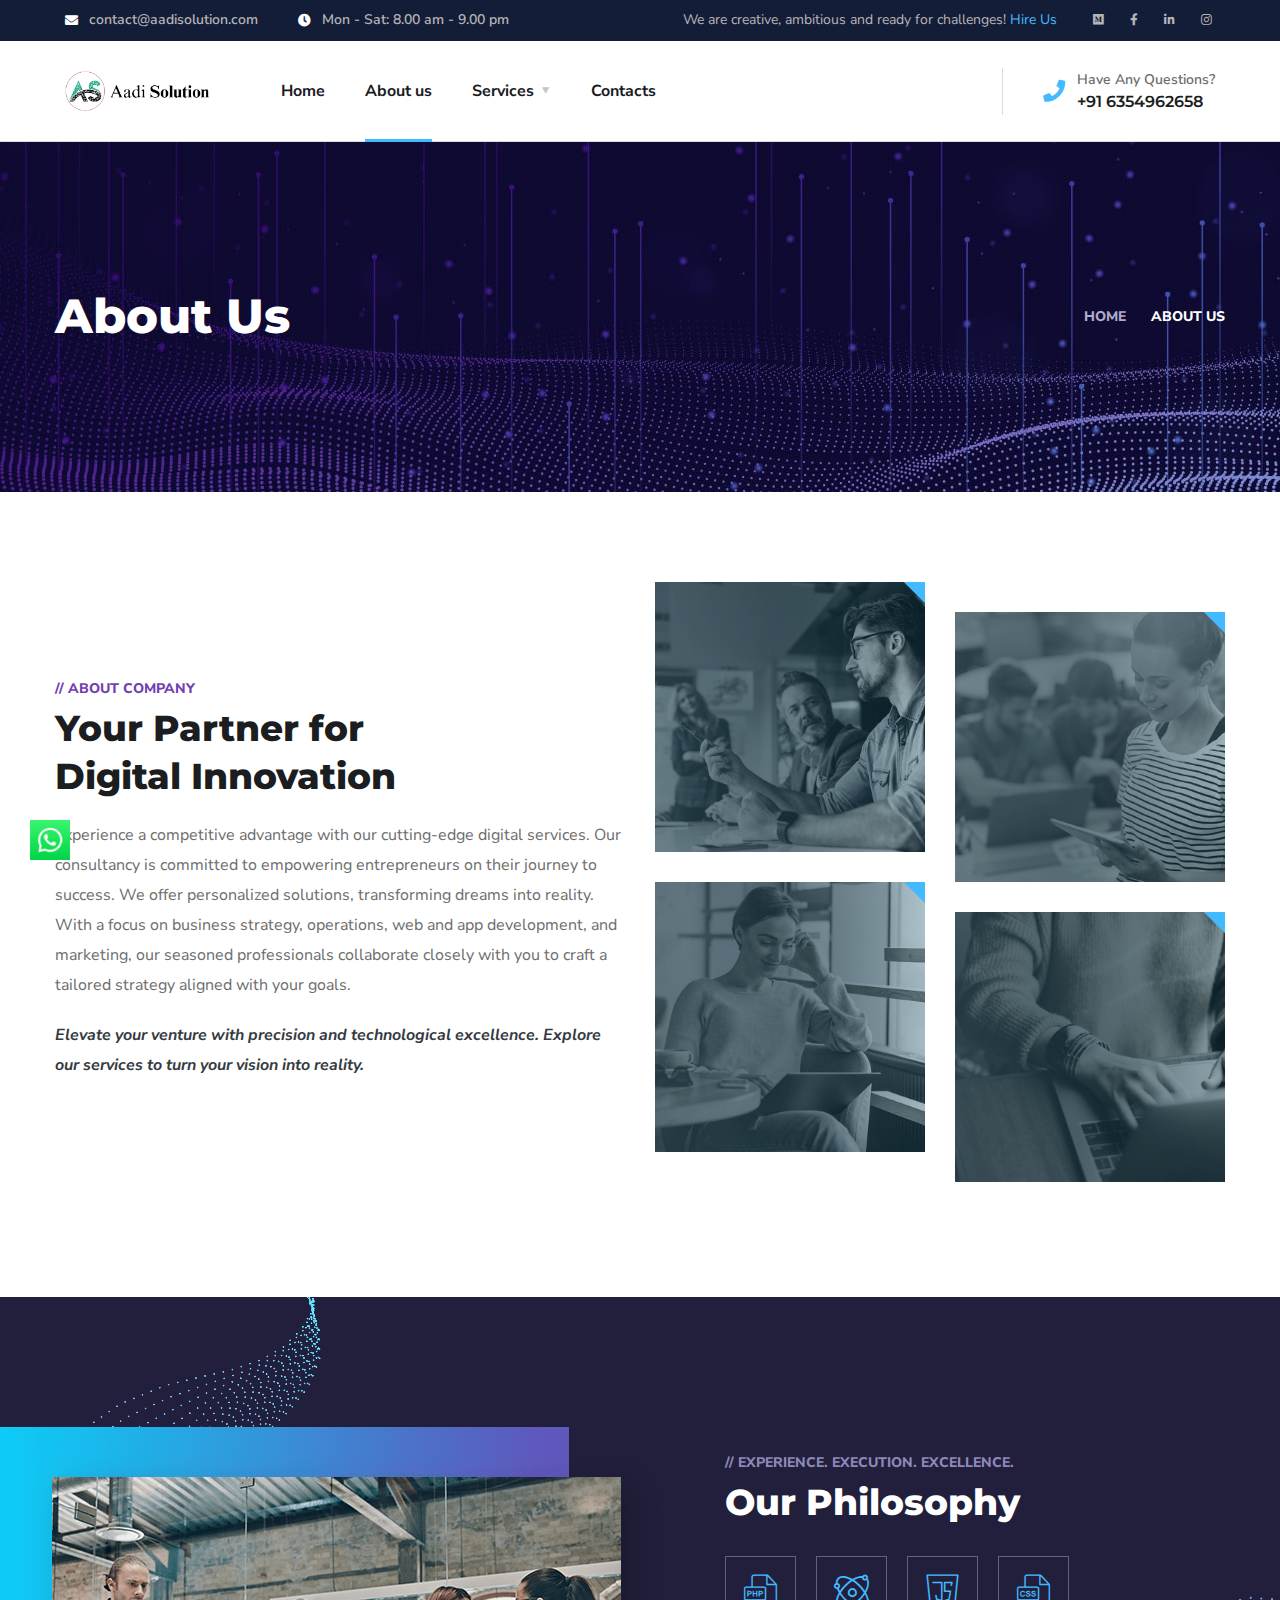
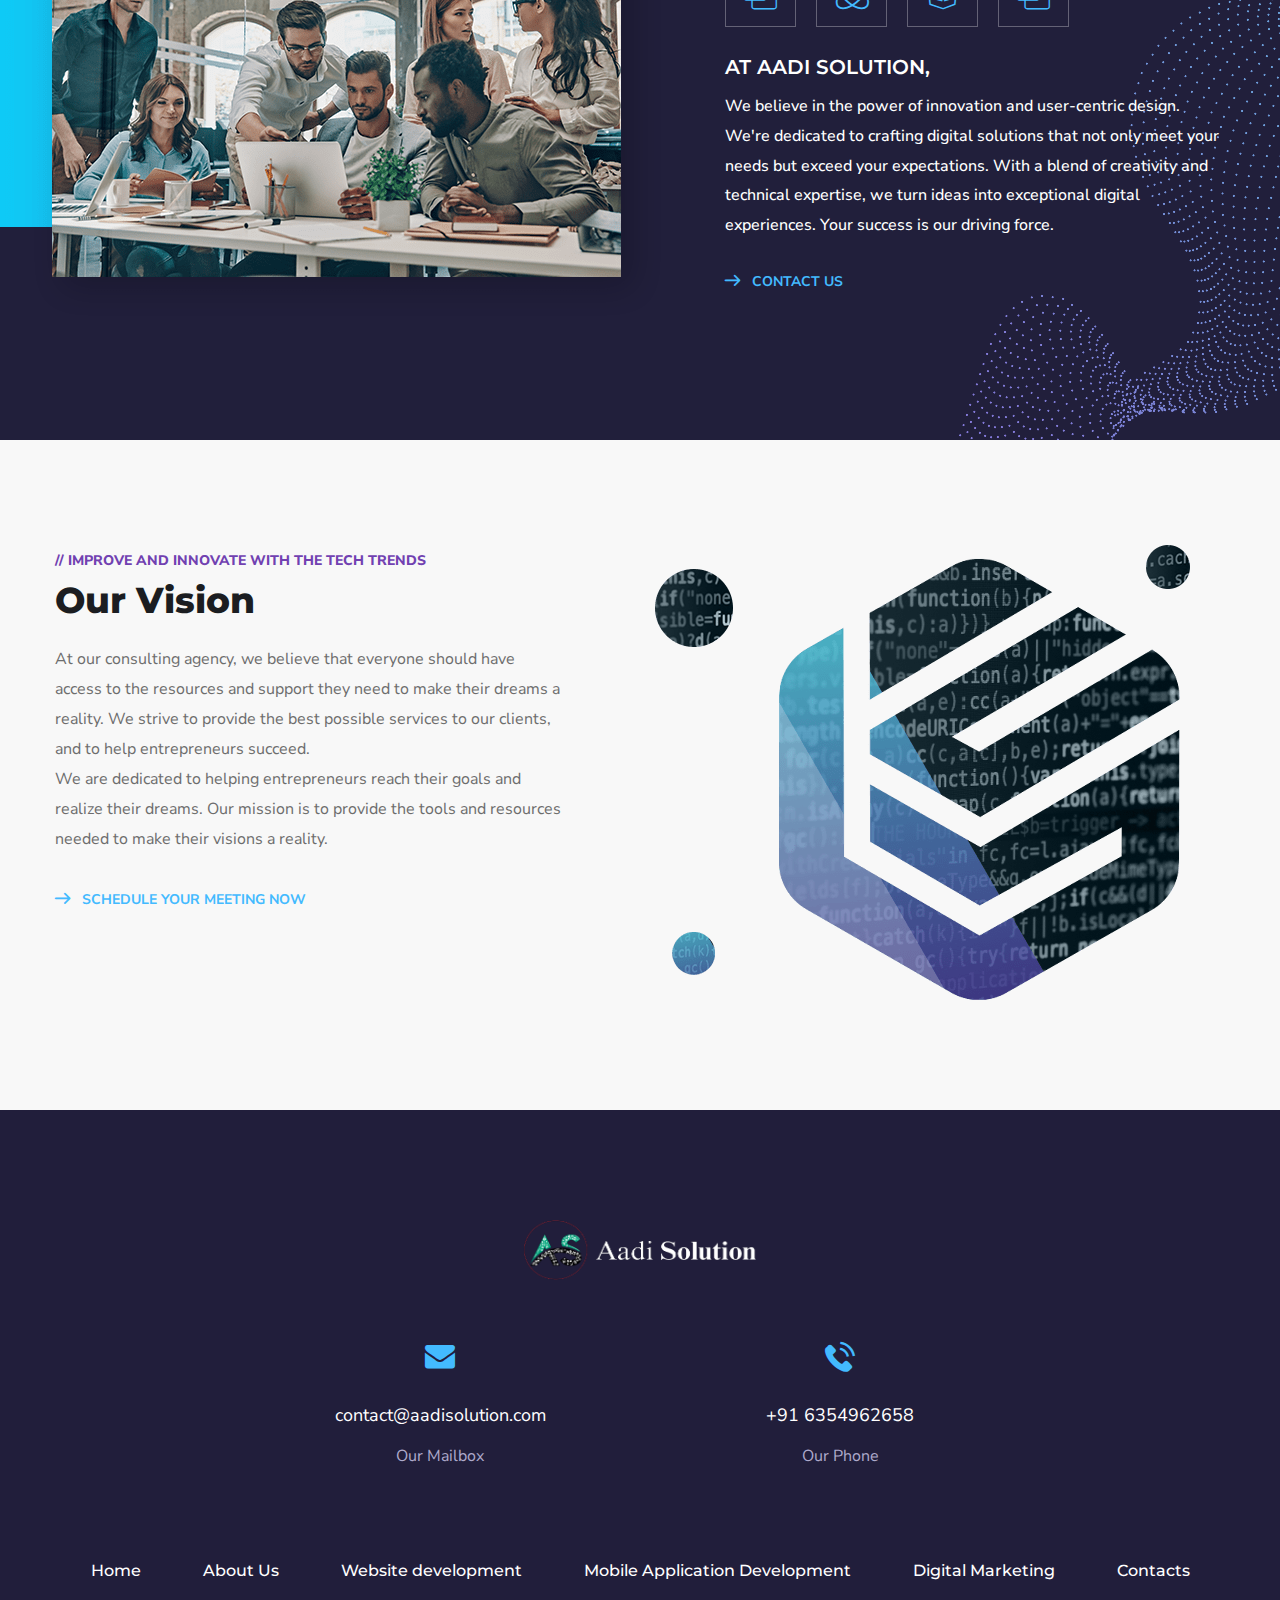
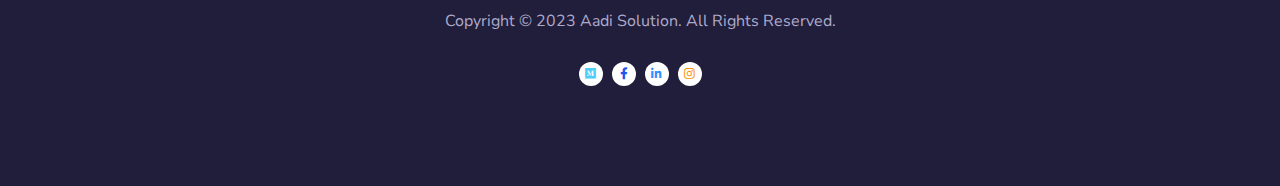
<file: about-us.html>
<!DOCTYPE html><html lang="en"><head>
    <meta charset="utf-8">
    <meta http-equiv="X-UA-Compatible" content="IE=edge">
    <meta name="viewport" content="width=device-width, initial-scale=1, maximum-scale=1">
    <title>Aadi Solution</title>
    <link rel="shortcut icon" type="image/x-icon" href="images/favicon.png">
    <link rel="stylesheet" href="css/bootstrap.min.css">
    <link rel="stylesheet" href="css/font-awesome.min.css">
    <link rel="stylesheet" href="css/flaticon.css">
    <link rel="stylesheet" href="css/owl.carousel.min.css">
    <link rel="stylesheet" href="css/owl.theme.css">
    <link rel="stylesheet" href="css/magnific-popup.css">

    <link rel="stylesheet" href="style.css">
    <link rel="stylesheet" href="css/royal-preload.css">
<style>
     .whatsapp {
    position: fixed;
    left: 20px;
    bottom: 40px;
    z-index: 9999;
    display: flex;
    align-items: center;
    justify-content: center;
/*    background-color: #25d366;*/
/*    color: white;*/
    font-size: 16px;
/*    padding: 10px;*/
/*    border-radius: 50%;*/
/*    box-shadow: 0 2px 5px rgba(0,0,0,0.3);*/
  }
  .whatsapp img {
    width: 40px;
    height: 40px;
    margin-left: 10px;
  }
</style>
</head>

<body class="royal_preloader">
    <a href="https://wa.me/+916354962658" class="whatsapp" target="_blank">
    <!-- Need Help? -->
    <img src="images/whatsapp-icon.png" alt="WhatsApp icon">
  </a>  
    <div id="page" class="site">
        <header id="site-header" class="site-header header-style-2 header-fullwidth sticky-header header-static">
            <!-- Main Header start -->
            <div class="header-topbar">
                <div class="octf-area-wrap">
                    <div class="container-fluid">
                        <div class="row">
                            <div class="col-md-6">
                                <ul class="topbar-info">
                                    <li><i class="fas fa-envelope"></i><a href="mailto:contact@aadisolution.com"> contact@aadisolution.com</a></li>
                                    <li><i class="fas fa-clock"></i> Mon - Sat: 8.00 am - 9.00 pm</li>
                                </ul>
                            </div>
                            <div class="col-md-6 text-right">
                                <div class="topbar-right">
                                    <ul class="extra-text">
                                        <li>We are creative, ambitious and ready for challenges! <a href="contact.html">Hire Us</a></li>
                                    </ul>
                                    <ul class="social-list">
                                        <li><a href="https://medium.com/@aadisolution01" target="_blank"><i class="fab fa-medium"></i></a></li>
                                        <li><a href="https://www.facebook.com/profile.php?id=100091561339318" target="_blank"><i class="fab fa-facebook-f"></i></a></li>
                                        <li><a href="https://www.linkedin.com/in/aadi-solution/" target="_blank"><i class="fab fa-linkedin-in"></i></a></li>
                                        <li><a href="https://www.instagram.com/aadisolution/" target="_blank"><i class="fab fa-instagram"></i></a></li>
                                    </ul>
                                </div>
                            </div>
                        </div>
                    </div>
                </div>
            </div>
            <div class="octf-main-header">
                <div class="octf-area-wrap">
                    <div class="container-fluid octf-mainbar-container">
                        <div class="octf-mainbar">
                            <div class="octf-mainbar-row octf-row">
                                <div class="octf-col logo-col">
                                    <div id="site-logo" class="site-logo">
                                        <a href="index.html">
                                            <img src="images/logo.png" alt="Engitech" class="">
                                        </a>
                                    </div>
                                </div>
                                <div class="octf-col menu-col">
                                    <nav id="site-navigation" class="main-navigation">
                                        <ul class="menu">
                                            <li >
                                                <a href="index.html">Home</a>
                                                <!-- <ul class="sub-menu">
                                                    <li><a href="index.html">Home 1</a></li>
                                                    <li><a href="index-2.html">Home 2</a></li>
                                                    <li><a href="index-3.html">Home 3</a></li>
                                                    <li><a href="index-4.html">Home 4</a></li>
                                                    <li><a href="index-5.html">Home 5</a></li>
                                                    <li><a href="index-6.html">Home 6</a></li>
                                                    <li><a href="index-7.html">Home 7</a></li>
                                                    <li><a href="index-8.html">Home 8</a></li>
                                                    <li><a href="index-9.html">Home 9</a></li>
                                                    <li><a href="index-10.html">Home 10</a></li>
                                                    <li><a href="index-11.html">Home 11</a></li>
                                                    <li><a href="index-12.html">Home 12</a></li>
                                                    <li><a href="index-13.html">Home 13</a></li>
                                                    <li><a href="index-14.html">Home 14</a></li>
                                                    <li><a href="index-15.html">Home 15</a></li>
                                                    <li><a href="index-16.html">Home 16</a></li>
                                                </ul> -->
                                            </li>
                                            <li class="current-menu-item"><a href="about-us.html">About us</a>
                                                <!-- <ul class="sub-menu">
                                                    <li><a href="about-us.html">About us</a></li>
                                                    <li><a href="why-choose-us.html">Why Choose Us</a></li>
                                                    <li><a href="our-team.html">Our team</a></li>
                                                    <li><a href="single-team.html">Single team</a></li>
                                                    <li class="menu-item-has-children"><a href="shop.html">Shop</a>
                                                        <ul class="sub-menu">
                                                            <li><a href="single-product.html">Single Product</a></li>
                                                            <li><a href="checkout-page.html">Checkout Page</a></li>
                                                            <li><a href="cart-page.html">Cart Page</a></li>
                                                        </ul>
                                                    </li>
                                                    <li><a href="typography.html">Typography</a></li>
                                                    <li><a href="elements.html">Elements</a></li>
                                                    <li><a href="faq.html">FAQS</a></li>
                                                    <li><a href="404-error.html">404 Error</a></li>
                                                    <li><a href="cooming-soon.html">Coming Soon</a></li>
                                                </ul> -->
                                            </li>
                                            <li class="menu-item-has-children"><a href="#">Services</a>
                                                <ul class="sub-menu">
                                                    <li><a href="web-development.html">Web Development</a></li>
                                                    <li><a href="mobile-development.html">Application Development</a></li>
                                                    <li><a href="digitalmarketing.html">Digital Marketing</a></li>
                                                </ul>
                                            </li>
                                            <!-- <li class="menu-item-has-children"><a href="#">Projects</a>
                                                <ul class="sub-menu">
                                                    <li><a href="portfolio-masonry.html">Portfolio Masonry</a></li>
                                                    <li><a href="portfolio-carousel.html">Portfolio Carousel</a></li>
                                                    <li class="menu-item-has-children"><a href="portfolio-grid.html">Portfolio Grid</a>
                                                        <ul class="sub-menu">
                                                            <li><a href="portfolio-grid.html">Portfolio 3 Columns</a></li>
                                                            <li><a href="portfolio-4-column.html">Portfolio 4 Columns</a></li>
                                                            <li><a href="portfolio-no-gap.html">Portfolio No Gap</a></li>
                                                        </ul>
                                                    </li>
                                                    <li class="menu-item-has-children"><a href="portfolio-details-1.html">Portfolio Details</a>
                                                        <ul class="sub-menu">
                                                            <li><a href="portfolio-details-1.html">Single Layout 1</a></li>
                                                            <li><a href="portfolio-details-2.html">Single Layout 2</a></li>
                                                            <li><a href="portfolio-details-3.html">Single Layout 3</a></li>
                                                        </ul>
                                                    </li>
                                                </ul>
                                            </li> -->
                                           <!--  <li ><a href="blog.html">Blog</a>
                                                <ul class="sub-menu">
                                                    <li><a href="blog.html">Blog Listing</a></li>
                                                    <li><a href="blog-grid.html">Blog Grid</a></li>
                                                    <li><a href="post.html">Blog Single</a></li>
                                                </ul>
                                            </li> -->
                                            <li><a href="contact.html">Contacts</a></li>
                                        </ul>
                                    </nav>
                                </div>
                                <div class="octf-col cta-col text-right">
                                <!-- Call To Action -->
                                    <div class="octf-btn-cta">

                                        <!-- <div class="octf-header-module cart-btn-hover">
                                            <div class="h-cart-btn octf-cta-icons">
                                                <a class="cart-icon" href="cart-page.html"><i class="flaticon-shopper"></i><span class="count">0</span></a>
                                            </div>  
                                            <div class="site-header-cart">
                                                <div class="widget woocommerce widget_shopping_cart">
                                                    <div class="widget_shopping_cart_content">
                                                        <p class="woocommerce-mini-cart__empty-message">No products in the cart.</p>
                                                    </div>
                                                </div>
                                            </div>
                                        </div> -->
                                        
                                        <!-- <div class="octf-header-module">
                                            <div class="toggle_search octf-cta-icons">
                                                <i class="flaticon-search"></i>
                                            </div>
                                            Form Search on Header
                                            <div class="h-search-form-field collapse">
                                                <div class="h-search-form-inner">
                                                    <form role="search" method="get" id="hsearch-form" class="search-form">
                                                        <label><span class="screen-reader-text">Search for:</span>
                                                        <input type="search" class="search-field" placeholder="Search …" value="" name="s"></label>
                                                        <button type="submit" class="search-submit"><i class="flaticon-search"></i></button>
                                                    </form>
                                                </div>                                  
                                            </div>
                                        </div> -->

                                        <div class="octf-header-module">
                                            <div class="btn-cta-group contact-header">
                                                <i class="fas fa-phone"></i>
                                                <div class="cinfo-header">
                                                    <span>Have Any Questions?</span>
                                                    <span class="main-text"><a href="tel:+1-800-456-478-23">+91 6354962658</a></span>
                                                </div>
                                            </div>
                                        </div>

                                        <div class="octf-header-module">
                                            <div class="btn-cta-group btn-cta-header">
                                                <a class="octf-btn octf-btn-third" href="schedule-your-meeting-now.html">Schedule Your Meeting Now</a>
                                            </div>
                                        </div>
                                        
                                    </div>                              
                                </div>
                            </div>
                        </div>
                    </div>
                </div>
            </div>
            <div class="header_mobile">
                <div class="container">
                    <div class="mlogo_wrapper clearfix">
                        <div class="mobile_logo">
                            <a href="index.html">
                                <img src="images/logo.png" alt="Engitech">
                            </a>
                        </div>
                        <div id="mmenu_toggle">
                            <button></button>
                        </div>
                    </div>
                    <div class="mmenu_wrapper">
                        <div class="mobile_nav collapse">
                            <ul id="menu-main-menu" class="mobile_mainmenu">
                                <li class="menu-item-has-children">
                                    <a href="index.html">Home</a>
                                    <!-- <ul class="sub-menu">
                                        <li><a href="index.html">Home 1</a></li>
                                        <li><a href="index-2.html">Home 2</a></li>
                                        <li><a href="index-3.html">Home 3</a></li>
                                        <li><a href="index-4.html">Home 4</a></li>
                                        <li><a href="index-5.html">Home 5</a></li>
                                        <li><a href="index-6.html">Home 6</a></li>
                                        <li><a href="index-7.html">Home 7</a></li>
                                        <li><a href="index-8.html">Home 8</a></li>
                                        <li><a href="index-9.html">Home 9</a></li>
                                        <li><a href="index-10.html">Home 10</a></li>
                                        <li><a href="index-11.html">Home 11</a></li>
                                        <li><a href="index-12.html">Home 12</a></li>
                                        <li><a href="index-13.html">Home 13</a></li>
                                        <li><a href="index-14.html">Home 14</a></li>
                                        <li><a href="index-15.html">Home 15</a></li>
                                        <li><a href="index-16.html">Home 16</a></li>
                                    </ul> -->
                                </li>
                                <li  class="current-menu-item"><a href="about-us.html">About us</a>
                                    <!-- <ul class="sub-menu">
                                        <li><a href="about-us.html">About us</a></li>
                                        <li><a href="why-choose-us.html">Why Choose Us</a></li>
                                        <li><a href="our-team.html">Our team</a></li>
                                        <li><a href="single-team.html">Single team</a></li>
                                        <li class="menu-item-has-children"><a href="shop.html">Shop</a>
                                            <ul class="sub-menu">
                                                <li><a href="single-product.html">Single Product</a></li>
                                                <li><a href="checkout-page.html">Checkout Page</a></li>
                                                <li><a href="cart-page.html">Cart Page</a></li>
                                            </ul>
                                        </li>
                                        <li><a href="typography.html">Typography</a></li>
                                        <li><a href="elements.html">Elements</a></li>
                                        <li><a href="faq.html">FAQS</a></li>
                                        <li><a href="404-error.html">404 Error</a></li>
                                        <li><a href="cooming-soon.html">Coming Soon</a></li>
                                    </ul> -->
                                </li>
                                <li class="menu-item-has-children"><a href="#">Services</a>
                                    <ul class="sub-menu">
                                        <li><a href="web-development.html">Web Development</a></li>
                                        <li><a href="mobile-development.html">Application Development</a></li>
                                        <li><a href="digitalmarketing.html">Digital Marketing</a></li>
                                    </ul>
                                </li>
                                <!-- <li class="menu-item-has-children"><a href="#">Projects</a>
                                    <ul class="sub-menu">
                                        <li><a href="portfolio-masonry.html">Portfolio Masonry</a></li>
                                        <li><a href="portfolio-carousel.html">Portfolio Carousel</a></li>
                                        <li class="menu-item-has-children"><a href="portfolio-grid.html">Portfolio Grid</a>
                                            <ul class="sub-menu">
                                                <li><a href="portfolio-grid.html">Portfolio 3 Columns</a></li>
                                                <li><a href="portfolio-4-column.html">Portfolio 4 Columns</a></li>
                                                <li><a href="portfolio-no-gap.html">Portfolio No Gap</a></li>
                                            </ul>
                                        </li>
                                        <li class="menu-item-has-children"><a href="portfolio-details-1.html">Portfolio Details</a>
                                            <ul class="sub-menu">
                                                <li><a href="portfolio-details-1.html">Single Layout 1</a></li>
                                                <li><a href="portfolio-details-2.html">Single Layout 2</a></li>
                                                <li><a href="portfolio-details-3.html">Single Layout 3</a></li>
                                            </ul>
                                        </li>
                                    </ul>
                                </li> -->
                                <!-- <li class="menu-item-has-children"><a href="blog.html">Blog</a>
                                    <ul class="sub-menu">
                                        <li><a href="blog.html">Blog Listing</a></li>
                                        <li><a href="blog-grid.html">Blog Grid</a></li>
                                        <li><a href="post.html">Blog Single</a></li>
                                    </ul>
                                </li> -->
                                <li ><a href="contact.html">Contacts</a></li>
                            </ul>
                        </div>
                    </div>
                </div>
            </div>
        </header>

        <div id="content" class="site-content">
            <div class="page-header flex-middle">
                <div class="container">
                    <div class="inner flex-middle">
                        <h1 class="page-title">About Us</h1>
                        <ul id="breadcrumbs" class="breadcrumbs none-style">
                            <li><a href="index.html">Home</a></li>
                            <li class="active">About Us</li>
                        </ul>    
                    </div>
                </div>
            </div>
            <section class="about-offer">
                <div class="container">
                    <div class="row">
                        <div class="col-lg-6 align-self-center mb-30 mb-lg-0">
                            <div class="ot-heading">
                                <span>// About Company</span>
                                <h2 class="main-heading">Your Partner for <br> Digital Innovation</h2>
                            </div>
                            <div class="space-5"></div>
                            <p>Experience a competitive advantage with our cutting-edge digital services. Our consultancy is committed to empowering entrepreneurs on their journey to success. We offer personalized solutions, transforming dreams into reality.
<br/>
With a focus on business strategy, operations, web and app development, and marketing, our seasoned professionals collaborate closely with you to craft a tailored strategy aligned with your goals.</p>
                            <p><em class="text-dark"><strong>Elevate your venture with precision and technological excellence. Explore our services to turn your vision into reality.</strong></em></p>
                            <div class="space-20"></div>
                            <!-- <div class="video-popup style-2">
                                <div class="btn-inner">
                                    <a class="btn-play" href="https://www.youtube.com/watch?v=lfDZJqSrIuk">
                                        <i class="flaticon-play"></i>
                                        <span class="circle-1"></span>
                                        <span class="circle-2"></span>
                                    </a>
                                </div>
                                <span>video showcase</span>
                            </div> -->
                        </div>
                        <div class="col-lg-6">
                            <div class="row">
                                <div class="col-lg-6 col-md-6">
                                    <a class="ot-image-box v3 st1" href="#" style="cursor: default;">
                                        <div class="overlay">
                                            <!-- <h4>Our Mission</h4> -->
                                        </div>
                                        <img src="images/image-box1.jpg" alt="Our Mission">
                                    </a>
                                </div>
                                <div class="col-lg-6 col-md-6">
                                    <a class="ot-image-box v3 st2" href="#" style="cursor: default;">
                                        <div class="overlay">
                                            <!-- <h4>Our Vision</h4> -->
                                        </div>
                                        <img src="images/image-box2.jpg" alt="Our Vision">
                                    </a>
                                </div>
                                <div class="col-lg-6 col-md-6">
                                    <a class="ot-image-box v3 st3" href="#" style="cursor: default;">
                                        <div class="overlay">
                                            <!-- <h4>Our Philosophy</h4> -->
                                        </div>
                                        <img src="images/image-box3.jpg" alt="Our Philosophy">
                                    </a>
                                </div>
                                <div class="col-lg-6 col-md-6">
                                    <a class="ot-image-box v3 st4 mb-0" href="#" style="cursor: default;">
                                        <div class="overlay">
                                            <!-- <h4>Our Strategy</h4> -->
                                        </div>
                                        <img src="images/image-box4.jpg" alt="Our Strategy">
                                    </a>
                                </div>
                            </div>
                        </div>
                    </div>
                </div>
            </section>
           <!--  <div class="padding-half bg-light-1">
                <div class="container">
                    <div class="row">
                        <div class="col-md-12">
                            <div class="partners">
                                <div class="owl-carousel owl-theme home-client-carousel">
                                    <div class="partners-slide">
                                        <a href="#" class="client-logo">
                                            <figure class="partners-slide-inner">
                                                <img class="partners-slide-image" src="images/client-logos/client1.svg" alt="">
                                            </figure>                             
                                        </a>
                                    </div>
                                    <div class="partners-slide">
                                        <a href="#" class="client-logo">
                                            <figure class="partners-slide-inner">
                                                <img class="partners-slide-image" src="images/client-logos/client2.svg" alt="">
                                            </figure>                             
                                        </a>
                                    </div>
                                    <div class="partners-slide">
                                        <a href="#" class="client-logo">
                                            <figure class="partners-slide-inner">
                                                <img class="partners-slide-image" src="images/client-logos/client3.svg" alt="">
                                            </figure>                             
                                        </a>
                                    </div>
                                    <div class="partners-slide">
                                        <a href="#" class="client-logo">
                                            <figure class="partners-slide-inner">
                                                <img class="partners-slide-image" src="images/client-logos/client4.png" alt="">
                                            </figure>                             
                                        </a>
                                    </div>
                                    <div class="partners-slide">
                                        <a href="#" class="client-logo">
                                            <figure class="partners-slide-inner">
                                                <img class="partners-slide-image" src="images/client-logos/client5.svg" alt="">
                                            </figure>                             
                                        </a>
                                    </div>
                                    <div class="partners-slide">
                                        <a href="#" class="client-logo">
                                            <figure class="partners-slide-inner">
                                                <img class="partners-slide-image" src="images/client-logos/client6.svg" alt="">
                                            </figure>                             
                                        </a>
                                    </div>
                                    <div class="partners-slide">
                                        <a href="#" class="client-logo">
                                            <figure class="partners-slide-inner">
                                                <img class="partners-slide-image" src="images/client-logos/client1.svg" alt="">
                                            </figure>                             
                                        </a>
                                    </div>
                                    <div class="partners-slide">
                                        <a href="#" class="client-logo">
                                            <figure class="partners-slide-inner">
                                                <img class="partners-slide-image" src="images/client-logos/client2.svg" alt="">
                                            </figure>                             
                                        </a>
                                    </div>
                                    <div class="partners-slide">
                                        <a href="#" class="client-logo">
                                            <figure class="partners-slide-inner">
                                                <img class="partners-slide-image" src="images/client-logos/client3.svg" alt="">
                                            </figure>                             
                                        </a>
                                    </div>
                                    <div class="partners-slide">
                                        <a href="#" class="client-logo">
                                            <figure class="partners-slide-inner">
                                                <img class="partners-slide-image" src="images/client-logos/client4.png" alt="">
                                            </figure>                             
                                        </a>
                                    </div>
                                    <div class="partners-slide">
                                        <a href="#" class="client-logo">
                                            <figure class="partners-slide-inner">
                                                <img class="partners-slide-image" src="images/client-logos/client5.svg" alt="">
                                            </figure>                             
                                        </a>
                                    </div>
                                    <div class="partners-slide">
                                        <a href="#" class="client-logo">
                                            <figure class="partners-slide-inner">
                                                <img class="partners-slide-image" src="images/client-logos/client6.svg" alt="">
                                            </figure>                             
                                        </a>
                                    </div>
                                </div>
                            </div>
                        </div>
                    </div>
                </div>
            </div> -->
            <section class="about-v5">
                <div class="overlay overlay-image-about5"></div>
                <div class="container">
                    <div class="row">
                        <div class="col-lg-6 align-self-center">
                            <div class="pabout-left">
                                <img src="images/image1-about.png" alt="">
                            </div>
                        </div>
                        <div class="col-lg-6">
                            <div class="pabout-right">
                                <div class="ot-heading">
                                    <span>// Experience. Execution. Excellence.</span>
                                    <h2 class="main-heading">Our Philosophy</h2>
                                </div>
                                <div class="tech-wrap">
                                    <a class="tech-box" href="#"  style="cursor: default;">
                                        <div class="icon-main"><span class="flaticon-php"></span></div>
                                    </a>
                                    <a class="tech-box" href="#" style="cursor: default;">
                                        <div class="icon-main"><span class="flaticon-electron"></span></div>
                                    </a>
                                    <a class="tech-box" href="#">
                                        <div class="icon-main"><span class="flaticon-java" style="cursor: default;"></span></div>
                                    </a>
                                    <a class="tech-box" href="#">
                                        <div class="icon-main"><span class="flaticon-css" style="cursor: default;"></span></div>
                                    </a>
                                </div>
                                <h5>AT AADI SOLUTION,</h5>
                                <p> We believe in the power of innovation and user-centric design. We're dedicated to crafting digital solutions that not only meet your needs but exceed your expectations. With a blend of creativity and technical expertise, we turn ideas into exceptional digital experiences. Your success is our driving force.</p>
                                <div class="ot-button">
                                    <a href="contact.html" class="btn-details"><i class="flaticon-right-arrow-1"></i> CONTACT US</a>
                                </div>
                            </div>
                        </div>
                    </div>
                </div>
            </section>
           <!--  <section class="about-team">
                <div class="container">
                    <div class="row">
                        <div class="col-lg-12 text-center">
                            <div class="ot-heading">
                                <span>// our team</span>
                                <h2 class="main-heading">Our Leadership Team</h2>
                            </div>
                            <div class="space-5"></div>
                            <p>We help businesses elevate their value through custom software development,<br> product design, QA and consultancy services.</p>
                            <div class="space-20"></div>
                        </div>
                    </div>
                    <div class="row no-margin">
                        <div class="col-lg-3 col-md-6 no-padding">
                            <div class="team-wrap v3">
                                <div class="team-thumb">
                                    <img src="images/member1.jpg" alt="">                                 
                                    <div class="team-social flex-middle">
                                        <div>
                                            <a rel="nofollow" href="twitter.com" class="twitter"><i class="fab fa-twitter"></i></a>
                                            <a rel="nofollow" href="linkedin.com" class="linkedin"><i class="fab fa-linkedin-in"></i></a>
                                            <a rel="nofollow" href="pinterest.com" class="pinterest"><i class="fab fa-pinterest-p"></i></a>
                                            <a rel="nofollow" href="instagram.com" class="instagram"><i class="fab fa-instagram"></i></a>
                                        </div>
                                    </div>  
                                </div>
                                <div class="team-info">
                                    <h4>David Ferry</h4>
                                    <span>Co-Founder of company</span>
                                </div>
                            </div>
                        </div>
                        <div class="col-lg-3 col-md-6 no-padding">
                            <div class="team-wrap v3">
                                <div class="team-thumb">
                                    <img src="images/member2.jpg" alt="">                                 
                                    <div class="team-social flex-middle">
                                        <div>
                                            <a rel="nofollow" href="twitter.com" class="twitter"><i class="fab fa-twitter"></i></a>
                                            <a rel="nofollow" href="linkedin.com" class="linkedin"><i class="fab fa-linkedin-in"></i></a>
                                            <a rel="nofollow" href="pinterest.com" class="pinterest"><i class="fab fa-pinterest-p"></i></a>
                                            <a rel="nofollow" href="instagram.com" class="instagram"><i class="fab fa-instagram"></i></a>
                                        </div>
                                    </div>  
                                </div>
                                <div class="team-info">
                                    <h4>Christina Torres</h4>
                                    <span>Co-Founder of company</span>
                                </div>
                            </div>
                        </div>
                        <div class="col-lg-3 col-md-6 no-padding">
                            <div class="team-wrap v3">
                                <div class="team-thumb">
                                    <img src="images/member3.jpg" alt="">                                 
                                    <div class="team-social flex-middle">
                                        <div>
                                            <a rel="nofollow" href="twitter.com" class="twitter"><i class="fab fa-twitter"></i></a>
                                            <a rel="nofollow" href="linkedin.com" class="linkedin"><i class="fab fa-linkedin-in"></i></a>
                                            <a rel="nofollow" href="pinterest.com" class="pinterest"><i class="fab fa-pinterest-p"></i></a>
                                            <a rel="nofollow" href="instagram.com" class="instagram"><i class="fab fa-instagram"></i></a>
                                        </div>
                                    </div>  
                                </div>
                                <div class="team-info">
                                    <h4>Amalia Bruno</h4>
                                    <span>CTO OF COMPANY</span>
                                </div>
                            </div>
                        </div>
                        <div class="col-lg-3 col-md-6 no-padding">
                            <div class="team-wrap v3">
                                <div class="team-thumb">
                                    <img src="images/member4.jpg" alt="">                                 
                                    <div class="team-social flex-middle">
                                        <div>
                                            <a rel="nofollow" href="twitter.com" class="twitter"><i class="fab fa-twitter"></i></a>
                                            <a rel="nofollow" href="linkedin.com" class="linkedin"><i class="fab fa-linkedin-in"></i></a>
                                            <a rel="nofollow" href="pinterest.com" class="pinterest"><i class="fab fa-pinterest-p"></i></a>
                                            <a rel="nofollow" href="instagram.com" class="instagram"><i class="fab fa-instagram"></i></a>
                                        </div>
                                    </div>  
                                </div>
                                <div class="team-info">
                                    <h4>David Ferry</h4>
                                    <span>Co-Founder of company</span>
                                </div>
                            </div>
                        </div>
                    </div>
                </div>
            </section> -->
            <section class="about-counter">
                <div class="container">
                    <!-- <div class="row">
                        <div class="col-lg-12">
                            <div class="s-counter4">
                                <div class="row">
                                    <div class="col-lg-3 col-md-6 col-sm-6 text-center mb-4 mb-lg-0">
                                        <div class="ot-counter text-white">
                                            <div>
                                                <span class="num" data-to="330" data-time="2000">0</span>
                                                <span>+</span>
                                            </div>
                                            <h6 class="text-white">active Clients</h6>                             
                                        </div>
                                    </div>
                                    <div class="col-lg-3 col-md-6 col-sm-6 text-center mb-4 mb-lg-0">
                                        <div class="ot-counter text-white">
                                            <div>
                                                <span class="num" data-to="850" data-time="2000">0</span>
                                                <span>+</span>
                                            </div>
                                            <h6 class="text-white">projects done</h6>                              
                                        </div>
                                    </div>
                                    <div class="col-lg-3 col-md-6 col-sm-6 text-center mb-4 mb-sm-0">
                                        <div class="ot-counter text-white">
                                            <div>
                                                <span class="num" data-to="25" data-time="2000">0</span>
                                                <span>+</span>
                                            </div>
                                            <h6 class="text-white">team advisors</h6>                              
                                        </div>
                                    </div>
                                    <div class="col-lg-3 col-md-6 col-sm-6 text-center">
                                        <div class="ot-counter text-white">
                                            <div>
                                                <span class="num" data-to="10" data-time="2000">0</span>
                                                <span>+</span>
                                            </div>
                                            <h6 class="text-white">Glorious Years</h6>                             
                                        </div>
                                    </div>
                                </div>
                            </div>
                        </div>
                    </div> -->
                    <div class="space-105"></div>
                    <div class="row">
                        <div class="col-lg-6">
                            <div class="technology-v3-left">
                                <div class="ot-heading">
                                    <span>// Improve and Innovate with the Tech Trends</span>
                                    <h2 class="main-heading">Our Vision</h2>
                                </div>
                                <div class="space-5"></div>
                                <p>At our consulting agency, we believe that everyone should have access to the resources and support they need to make their dreams a reality. We strive to provide the best possible services to our clients, and to help entrepreneurs succeed.<br/>
We are dedicated to helping entrepreneurs reach their goals and realize their dreams. Our mission is to provide the tools and resources needed to make their visions a reality.</p>
                                <div class="space-10"></div>
                                <div class="ot-button">
                                    <a href="schedule-your-meeting-now.html" class="btn-details"><i class="flaticon-right-arrow-1"></i> SCHEDULE YOUR MEETING NOW</a>
                                </div>
                               <!--  <div class="et-progress">
                                    <div class="ot-progress">
                                        <div class="overflow">
                                            <span class="pname f-left">mobile development</span>
                                            <span class="ppercent f-right">70%</span>
                                        </div>
                                        <div class="iprogress">
                                            <div class="progress-bar" data-percent="70%"></div>
                                        </div>
                                    </div>
                                    <div class="ot-progress">
                                        <div class="overflow">
                                            <span class="pname f-left">web development</span>
                                            <span class="ppercent f-right">90%</span>
                                        </div>
                                        <div class="iprogress">
                                            <div class="progress-bar" data-percent="90%"></div>
                                        </div>
                                    </div>
                                    <div class="ot-progress">
                                        <div class="overflow">
                                            <span class="pname f-left">ui/ux design</span>
                                            <span class="ppercent f-right">60%</span>
                                        </div>
                                        <div class="iprogress">
                                            <div class="progress-bar" data-percent="60%"></div>
                                        </div>
                                    </div>
                                </div> -->
                            </div>
                        </div>
                        <div class="col-lg-6">
                            <img src="images/image2-about.png" alt="">
                        </div>
                    </div>
                </div>
            </section>
        </div>


   <footer id="site-footer" class="site-footer footer-v2">
        <div class="container">
            <div class="row">
                <div class="col-md-12 text-center">
                    <img src="images/logo-light.png" alt="" class="footerlogo">
                </div>
            </div>
            <div class="space-60"></div>
            <div class="row justify-content-center">
               <!--  <div class="col-md-4 col-sm-6">
                    <div class="contact-info box-style2 ft-contact-info">
                        <div class="box-icon"><i class="flaticon-world-globe"></i></div>
                        <p>411 University St, Seattle, USA</p>
                        <h6>Our Address</h6>                                            
                    </div>
                </div> -->
                <div class="col-md-4 col-sm-6">
                    <div class="contact-info box-style2 ft-contact-info">
                        <div class="box-icon"><i class="flaticon-envelope"></i></div>
                        <p>contact@aadisolution.com</p>
                        <h6>Our Mailbox</h6>                                            
                    </div>
                </div>
                <div class="col-md-4 col-sm-6">
                    <div class="contact-info box-style2 ft-contact-info">
                        <div class="box-icon"><i class="flaticon-phone-1"></i></div>
                        <p>+91 6354962658</p>
                        <h6>Our Phone</h6>                                          
                    </div>
                </div>
            </div>
            <div class="space-65"></div>
            <div class="row">
                <div class="col-md-12 text-center">
                    <div class="footer-menu">
                        <ul>
                            <li><a href="index.html">Home</a></li>
                            <li><a href="about-us.html">About Us</a></li>
                            <li><a href="web-development.html">Website development</a></li>
                            <li><a href="mobile-development.html">Mobile Application Development</a></li>
                            <li><a href="mobile-development.html">Digital Marketing</a></li>
                            <li><a href="contact.html">Contacts</a></li>
                        </ul>
                    </div>
                    <div class="space-20"></div>
                    <p class="copyright-text v2">Copyright © 2023 Aadi Solution. All Rights Reserved.</p>
                    <div class="space-26"></div>
                    <div class="ft-list-icon">
                        <a class="twitter" href="https://medium.com/@aadisolution01" target="_blank"><i class="fab fa-medium"></i></a>
                        <a class="facebook" href="https://www.facebook.com/profile.php?id=100091561339318" target="_blank"><i class="fab fa-facebook-f"></i></a>
                        <a class="linkedin" href="https://www.linkedin.com/in/aadi-solution/" target="_blank"><i class="fab fa-linkedin-in"></i></a>
                        <a class="instagram" href="https://www.instagram.com/aadisolution/" target="_blank"><i class="fab fa-instagram"></i></a>
                    </div>
                </div>
            </div>
        </div>
    </footer><!-- #site-footer -->
</div><!-- #page -->
<a id="back-to-top" href="#" class="show"><i class="flaticon-up-arrow"></i></a>
        <!-- jQuery -->
    <script src="js/jquery.min.js"></script>
    <script src="js/jquery.magnific-popup.min.js"></script>
    <script src="js/jquery.isotope.min.js"></script>
    <script src="js/owl.carousel.min.js"></script>
    <script src="js/easypiechart.min.js"></script>
    <script src="js/jquery.countdown.min.js"></script>
    <script src="js/scripts.js"></script>
    <script src="js/header-mobile.js"></script>
    <script src="js/royal_preloader.min.js"></script>
    <script>
        window.jQuery = window.$ = jQuery;  
        (function($) { "use strict";
            //Preloader
            Royal_Preloader.config({
                mode           : 'logo',
                logo           : 'images/logo.png',
                logo_size      : [160, 75],
                showProgress   : true,
                showPercentage : true,
                text_colour: '#000000',
                background:  '#ffffff'
            });
        })(jQuery);
    </script> 

</body></html>
</file>
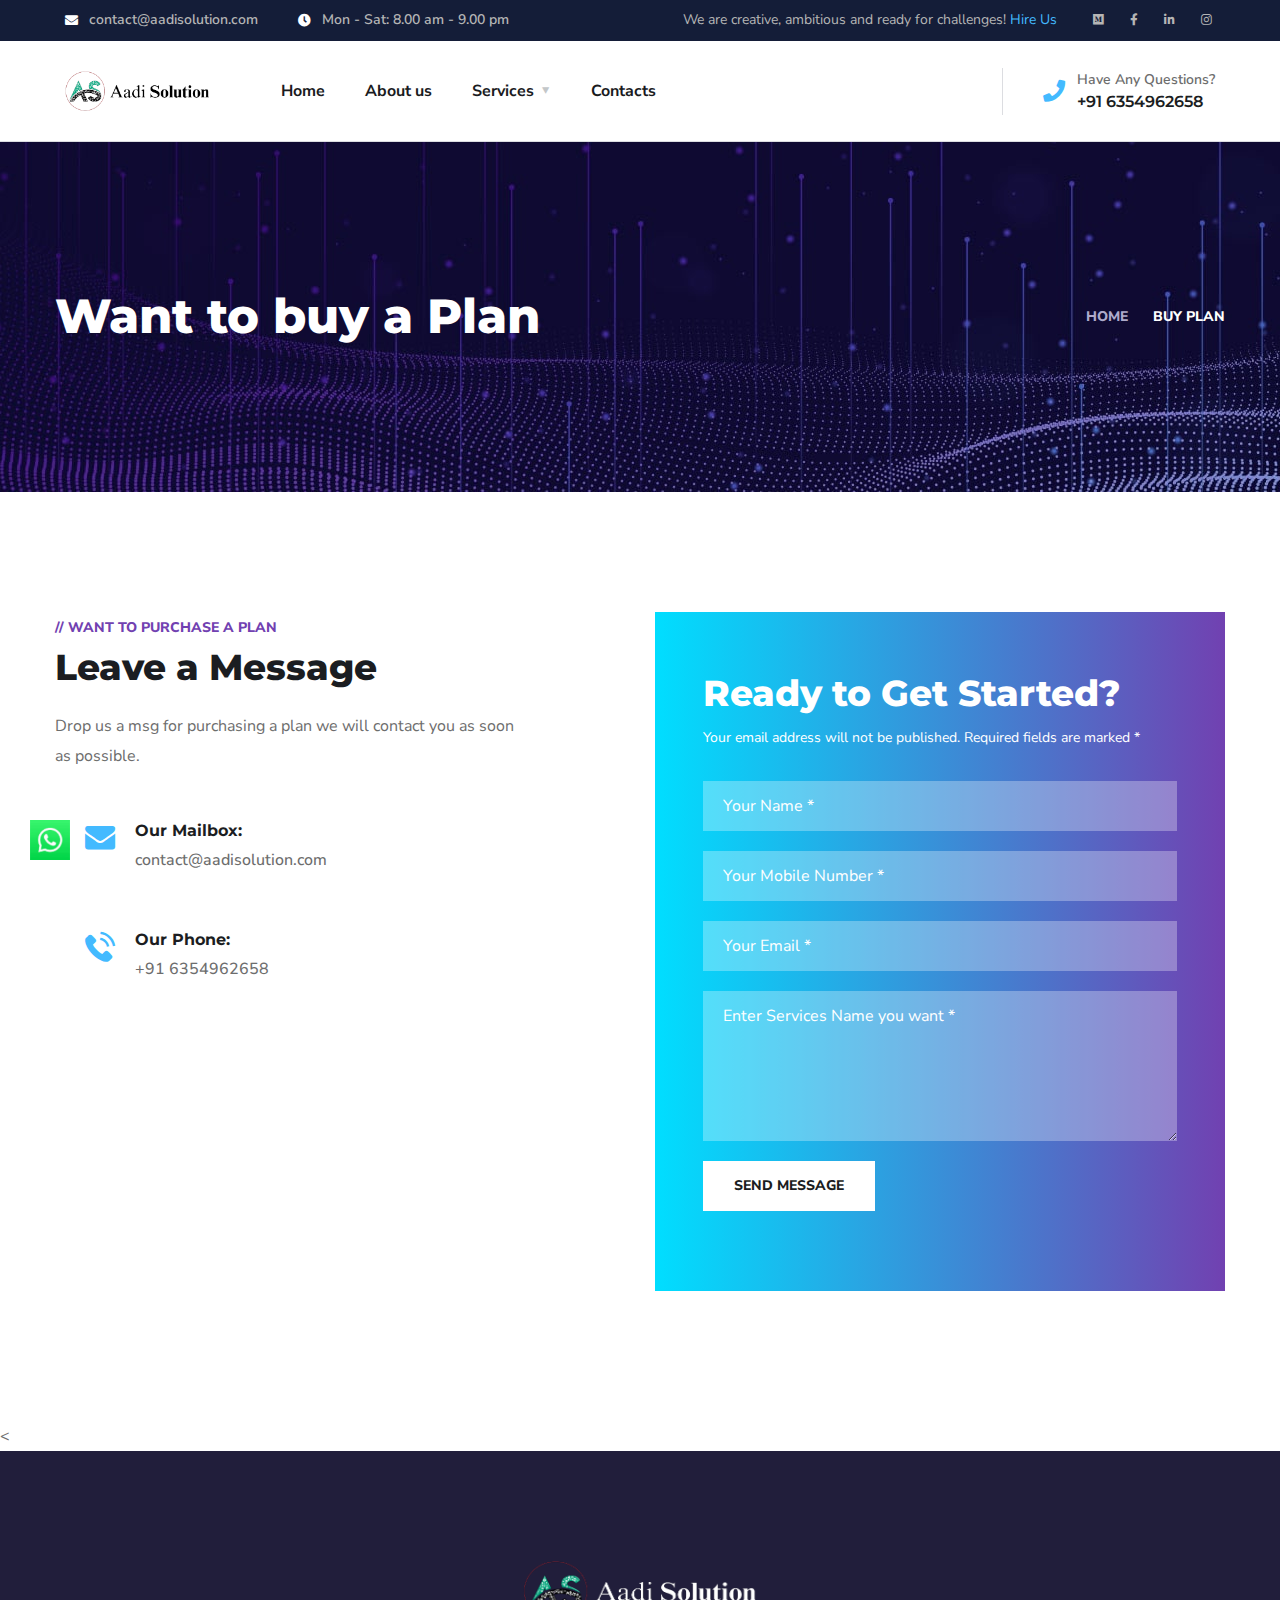
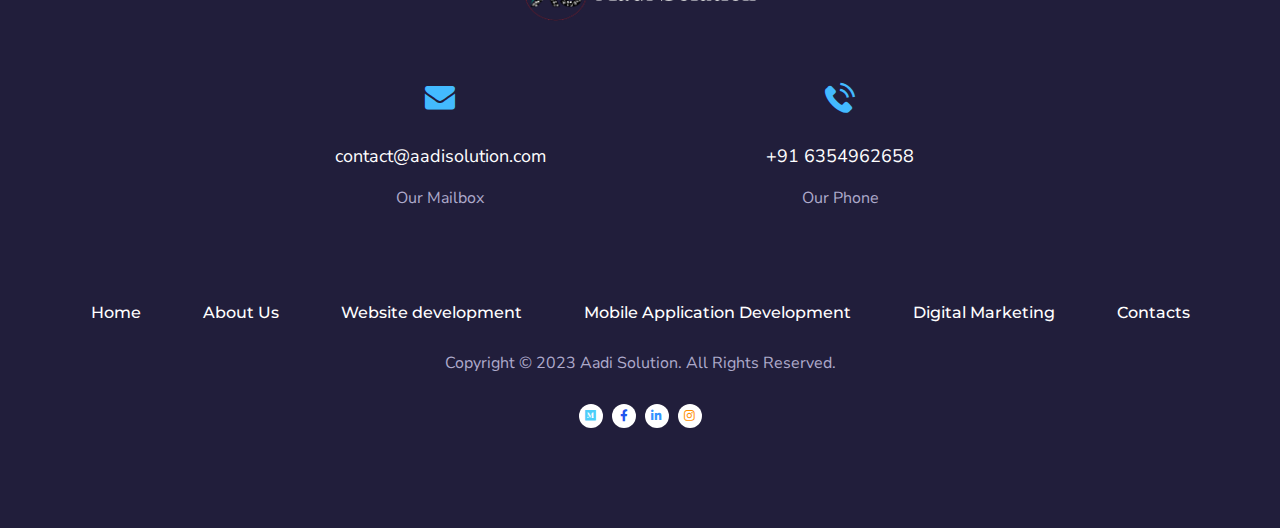
<file: buy-plan.html>
<!DOCTYPE html><html lang="en"><head>
    <meta charset="utf-8">
    <meta http-equiv="X-UA-Compatible" content="IE=edge">
    <meta name="viewport" content="width=device-width, initial-scale=1, maximum-scale=1">
    <title>Aadi Solution</title>
    <link rel="shortcut icon" type="image/x-icon" href="images/favicon.png">
    <link rel="stylesheet" href="css/bootstrap.min.css">
    <link rel="stylesheet" href="css/font-awesome.min.css">
    <link rel="stylesheet" href="css/flaticon.css">
    <link rel="stylesheet" href="css/owl.carousel.min.css">
    <link rel="stylesheet" href="css/owl.theme.css">
    <link rel="stylesheet" href="css/magnific-popup.css">

    <link rel="stylesheet" href="style.css">
    <link rel="stylesheet" href="css/royal-preload.css">
<style>
     .whatsapp {
    position: fixed;
    left: 20px;
    bottom: 40px;
    z-index: 9999;
    display: flex;
    align-items: center;
    justify-content: center;
/*    background-color: #25d366;*/
/*    color: white;*/
    font-size: 16px;
/*    padding: 10px;*/
/*    border-radius: 50%;*/
/*    box-shadow: 0 2px 5px rgba(0,0,0,0.3);*/
  }
  .whatsapp img {
    width: 40px;
    height: 40px;
    margin-left: 10px;
  }
</style>
</head>

<body class="royal_preloader">
    <a href="https://wa.me/+916354962658" class="whatsapp" target="_blank">
    <!-- Need Help? -->
    <img src="images/whatsapp-icon.png" alt="WhatsApp icon">
  </a>  
    <div id="page" class="site">
        <header id="site-header" class="site-header header-style-2 header-fullwidth sticky-header header-static">
            <!-- Main Header start -->
            <div class="header-topbar">
                <div class="octf-area-wrap">
                    <div class="container-fluid">
                        <div class="row">
                            <div class="col-md-6">
                                <ul class="topbar-info">
                                    <li><i class="fas fa-envelope"></i><a href="mailto:contact@aadisolution.com"> contact@aadisolution.com</a></li>
                                    <li><i class="fas fa-clock"></i> Mon - Sat: 8.00 am - 9.00 pm</li>
                                </ul>
                            </div>
                            <div class="col-md-6 text-right">
                                <div class="topbar-right">
                                    <ul class="extra-text">
                                        <li>We are creative, ambitious and ready for challenges! <a href="contact.html">Hire Us</a></li>
                                    </ul>
                                    <ul class="social-list">
                                        <li><a href="https://medium.com/@aadisolution01" target="_blank"><i class="fab fa-medium"></i></a></li>
                                        <li><a href="https://www.facebook.com/profile.php?id=100091561339318" target="_blank"><i class="fab fa-facebook-f"></i></a></li>
                                        <li><a href="https://www.linkedin.com/in/aadi-solution/" target="_blank"><i class="fab fa-linkedin-in"></i></a></li>
                                        <li><a href="https://www.instagram.com/aadisolution/"  target="_blank"><i class="fab fa-instagram"></i></a></li>
                                    </ul>
                                </div>
                            </div>
                        </div>
                    </div>
                </div>
            </div>
            <div class="octf-main-header">
                <div class="octf-area-wrap">
                    <div class="container-fluid octf-mainbar-container">
                        <div class="octf-mainbar">
                            <div class="octf-mainbar-row octf-row">
                                <div class="octf-col logo-col">
                                    <div id="site-logo" class="site-logo">
                                        <a href="index.html">
                                            <img src="images/logo.png" alt="Engitech" class="">
                                        </a>
                                    </div>
                                </div>
                                <div class="octf-col menu-col">
                                    <nav id="site-navigation" class="main-navigation">
                                        <ul class="menu">
                                            <li >
                                                <a href="index.html">Home</a>
                                                <!-- <ul class="sub-menu">
                                                    <li><a href="index.html">Home 1</a></li>
                                                    <li><a href="index-2.html">Home 2</a></li>
                                                    <li><a href="index-3.html">Home 3</a></li>
                                                    <li><a href="index-4.html">Home 4</a></li>
                                                    <li><a href="index-5.html">Home 5</a></li>
                                                    <li><a href="index-6.html">Home 6</a></li>
                                                    <li><a href="index-7.html">Home 7</a></li>
                                                    <li><a href="index-8.html">Home 8</a></li>
                                                    <li><a href="index-9.html">Home 9</a></li>
                                                    <li><a href="index-10.html">Home 10</a></li>
                                                    <li><a href="index-11.html">Home 11</a></li>
                                                    <li><a href="index-12.html">Home 12</a></li>
                                                    <li><a href="index-13.html">Home 13</a></li>
                                                    <li><a href="index-14.html">Home 14</a></li>
                                                    <li><a href="index-15.html">Home 15</a></li>
                                                    <li><a href="index-16.html">Home 16</a></li>
                                                </ul> -->
                                            </li>
                                            <li><a href="about-us.html">About us</a>
                                                <!-- <ul class="sub-menu">
                                                    <li><a href="about-us.html">About us</a></li>
                                                    <li><a href="why-choose-us.html">Why Choose Us</a></li>
                                                    <li><a href="our-team.html">Our team</a></li>
                                                    <li><a href="single-team.html">Single team</a></li>
                                                    <li class="menu-item-has-children"><a href="shop.html">Shop</a>
                                                        <ul class="sub-menu">
                                                            <li><a href="single-product.html">Single Product</a></li>
                                                            <li><a href="checkout-page.html">Checkout Page</a></li>
                                                            <li><a href="cart-page.html">Cart Page</a></li>
                                                        </ul>
                                                    </li>
                                                    <li><a href="typography.html">Typography</a></li>
                                                    <li><a href="elements.html">Elements</a></li>
                                                    <li><a href="faq.html">FAQS</a></li>
                                                    <li><a href="404-error.html">404 Error</a></li>
                                                    <li><a href="cooming-soon.html">Coming Soon</a></li>
                                                </ul> -->
                                            </li>
                                            <li class="menu-item-has-children"><a href="#">Services</a>
                                                <ul class="sub-menu">
                                                    <li><a href="web-development.html">Web Development</a></li>
                                                    <li><a href="mobile-development.html">Application Development</a></li>
                                                    <li><a href="digitalmarketing.html">Digital Marketing</a></li>
                                                </ul>
                                            </li>
                                            <!-- <li class="menu-item-has-children"><a href="#">Projects</a>
                                                <ul class="sub-menu">
                                                    <li><a href="portfolio-masonry.html">Portfolio Masonry</a></li>
                                                    <li><a href="portfolio-carousel.html">Portfolio Carousel</a></li>
                                                    <li class="menu-item-has-children"><a href="portfolio-grid.html">Portfolio Grid</a>
                                                        <ul class="sub-menu">
                                                            <li><a href="portfolio-grid.html">Portfolio 3 Columns</a></li>
                                                            <li><a href="portfolio-4-column.html">Portfolio 4 Columns</a></li>
                                                            <li><a href="portfolio-no-gap.html">Portfolio No Gap</a></li>
                                                        </ul>
                                                    </li>
                                                    <li class="menu-item-has-children"><a href="portfolio-details-1.html">Portfolio Details</a>
                                                        <ul class="sub-menu">
                                                            <li><a href="portfolio-details-1.html">Single Layout 1</a></li>
                                                            <li><a href="portfolio-details-2.html">Single Layout 2</a></li>
                                                            <li><a href="portfolio-details-3.html">Single Layout 3</a></li>
                                                        </ul>
                                                    </li>
                                                </ul>
                                            </li> -->
                                           <!--  <li ><a href="blog.html">Blog</a>
                                                <ul class="sub-menu">
                                                    <li><a href="blog.html">Blog Listing</a></li>
                                                    <li><a href="blog-grid.html">Blog Grid</a></li>
                                                    <li><a href="post.html">Blog Single</a></li>
                                                </ul>
                                            </li> -->
                                            <li ><a href="contact.html">Contacts</a></li>
                                        </ul>
                                    </nav>
                                </div>
                                <div class="octf-col cta-col text-right">
                                <!-- Call To Action -->
                                    <div class="octf-btn-cta">

                                        <!-- <div class="octf-header-module cart-btn-hover">
                                            <div class="h-cart-btn octf-cta-icons">
                                                <a class="cart-icon" href="cart-page.html"><i class="flaticon-shopper"></i><span class="count">0</span></a>
                                            </div>  
                                            <div class="site-header-cart">
                                                <div class="widget woocommerce widget_shopping_cart">
                                                    <div class="widget_shopping_cart_content">
                                                        <p class="woocommerce-mini-cart__empty-message">No products in the cart.</p>
                                                    </div>
                                                </div>
                                            </div>
                                        </div> -->
                                        
                                        <!-- <div class="octf-header-module">
                                            <div class="toggle_search octf-cta-icons">
                                                <i class="flaticon-search"></i>
                                            </div>
                                            Form Search on Header
                                            <div class="h-search-form-field collapse">
                                                <div class="h-search-form-inner">
                                                    <form role="search" method="get" id="hsearch-form" class="search-form">
                                                        <label><span class="screen-reader-text">Search for:</span>
                                                        <input type="search" class="search-field" placeholder="Search …" value="" name="s"></label>
                                                        <button type="submit" class="search-submit"><i class="flaticon-search"></i></button>
                                                    </form>
                                                </div>                                  
                                            </div>
                                        </div> -->

                                        <div class="octf-header-module">
                                            <div class="btn-cta-group contact-header">
                                                <i class="fas fa-phone"></i>
                                                <div class="cinfo-header">
                                                    <span>Have Any Questions?</span>
                                                    <span class="main-text"><a href="tel:+1-800-456-478-23">+91 6354962658</a></span>
                                                </div>
                                            </div>
                                        </div>

                                        <div class="octf-header-module">
                                            <div class="btn-cta-group btn-cta-header">
                                                <a class="octf-btn octf-btn-third" href="contact.html">Schedule Your Meeting Now</a>
                                            </div>
                                        </div>
                                        
                                    </div>                              
                                </div>
                            </div>
                        </div>
                    </div>
                </div>
            </div>
            <div class="header_mobile">
                <div class="container">
                    <div class="mlogo_wrapper clearfix">
                        <div class="mobile_logo">
                            <a href="index.html">
                                <img src="images/logo.png" alt="Engitech">
                            </a>
                        </div>
                        <div id="mmenu_toggle">
                            <button></button>
                        </div>
                    </div>
                    <div class="mmenu_wrapper">
                        <div class="mobile_nav collapse">
                            <ul id="menu-main-menu" class="mobile_mainmenu">
                                <li class="menu-item-has-children">
                                    <a href="index.html">Home</a>
                                    <!-- <ul class="sub-menu">
                                        <li><a href="index.html">Home 1</a></li>
                                        <li><a href="index-2.html">Home 2</a></li>
                                        <li><a href="index-3.html">Home 3</a></li>
                                        <li><a href="index-4.html">Home 4</a></li>
                                        <li><a href="index-5.html">Home 5</a></li>
                                        <li><a href="index-6.html">Home 6</a></li>
                                        <li><a href="index-7.html">Home 7</a></li>
                                        <li><a href="index-8.html">Home 8</a></li>
                                        <li><a href="index-9.html">Home 9</a></li>
                                        <li><a href="index-10.html">Home 10</a></li>
                                        <li><a href="index-11.html">Home 11</a></li>
                                        <li><a href="index-12.html">Home 12</a></li>
                                        <li><a href="index-13.html">Home 13</a></li>
                                        <li><a href="index-14.html">Home 14</a></li>
                                        <li><a href="index-15.html">Home 15</a></li>
                                        <li><a href="index-16.html">Home 16</a></li>
                                    </ul> -->
                                </li>
                                <li class="menu-item-has-children"><a href="about-us.html">About us</a>
                                    <!-- <ul class="sub-menu">
                                        <li><a href="about-us.html">About us</a></li>
                                        <li><a href="why-choose-us.html">Why Choose Us</a></li>
                                        <li><a href="our-team.html">Our team</a></li>
                                        <li><a href="single-team.html">Single team</a></li>
                                        <li class="menu-item-has-children"><a href="shop.html">Shop</a>
                                            <ul class="sub-menu">
                                                <li><a href="single-product.html">Single Product</a></li>
                                                <li><a href="checkout-page.html">Checkout Page</a></li>
                                                <li><a href="cart-page.html">Cart Page</a></li>
                                            </ul>
                                        </li>
                                        <li><a href="typography.html">Typography</a></li>
                                        <li><a href="elements.html">Elements</a></li>
                                        <li><a href="faq.html">FAQS</a></li>
                                        <li><a href="404-error.html">404 Error</a></li>
                                        <li><a href="cooming-soon.html">Coming Soon</a></li>
                                    </ul> -->
                                </li>
                                <li class="menu-item-has-children"><a href="#">Services</a>
                                    <ul class="sub-menu">
                                        <li><a href="web-development.html">Web Development</a></li>
                                        <li><a href="mobile-development.html">Application Development</a></li>
                                        <li><a href="digitalmarketing.html">Digital Marketing</a></li>
                                    </ul>
                                </li>
                                <!-- <li class="menu-item-has-children"><a href="#">Projects</a>
                                    <ul class="sub-menu">
                                        <li><a href="portfolio-masonry.html">Portfolio Masonry</a></li>
                                        <li><a href="portfolio-carousel.html">Portfolio Carousel</a></li>
                                        <li class="menu-item-has-children"><a href="portfolio-grid.html">Portfolio Grid</a>
                                            <ul class="sub-menu">
                                                <li><a href="portfolio-grid.html">Portfolio 3 Columns</a></li>
                                                <li><a href="portfolio-4-column.html">Portfolio 4 Columns</a></li>
                                                <li><a href="portfolio-no-gap.html">Portfolio No Gap</a></li>
                                            </ul>
                                        </li>
                                        <li class="menu-item-has-children"><a href="portfolio-details-1.html">Portfolio Details</a>
                                            <ul class="sub-menu">
                                                <li><a href="portfolio-details-1.html">Single Layout 1</a></li>
                                                <li><a href="portfolio-details-2.html">Single Layout 2</a></li>
                                                <li><a href="portfolio-details-3.html">Single Layout 3</a></li>
                                            </ul>
                                        </li>
                                    </ul>
                                </li> -->
                                <!-- <li class="menu-item-has-children"><a href="blog.html">Blog</a>
                                    <ul class="sub-menu">
                                        <li><a href="blog.html">Blog Listing</a></li>
                                        <li><a href="blog-grid.html">Blog Grid</a></li>
                                        <li><a href="post.html">Blog Single</a></li>
                                    </ul>
                                </li> -->
                                <li ><a href="contact.html">Contacts</a></li>
                            </ul>
                        </div>
                    </div>
                </div>
            </div>
        </header>

        <div id="content" class="site-content">
            <div class="page-header flex-middle">
                <div class="container">
                    <div class="inner flex-middle">
                        <h1 class="page-title">Want to buy a Plan</h1>
                        <ul id="breadcrumbs" class="breadcrumbs none-style">
                            <li><a href="index.html">Home</a></li>
                            <li class="active">Buy Plan</li>
                        </ul>    
                    </div>
                </div>
            </div>
            <section class="contact-page">
                <div class="container">
                    <div class="row">
                        <div class="col-lg-6">
                            <div class="contact-left">
                                <div class="ot-heading">
                                    <span>// Want to purchase a plan</span>
                                    <h2 class="main-heading">Leave a Message</h2>
                                </div>
                                <div class="space-5"></div>
                                <p>Drop us a msg for purchasing a plan we will contact you as soon as possible.</p>
                                <!-- <div class="contact-info box-style1">
                                    <i class="flaticon-world-globe"></i>                    
                                    <div class="info-text">
                                        <h6>Our Address:</h6>
                                        <p>411 University St, Seattle, USA</p>
                                    </div>
                                </div> -->
                                <div class="contact-info box-style1">
                                    <i class="flaticon-envelope"></i>
                                    <div class="info-text">
                                        <h6>Our Mailbox:</h6>
                                        <p>contact@aadisolution.com</p>
                                    </div>
                                </div>
                                <div class="contact-info box-style1">
                                    <i class="flaticon-phone-1"></i>
                                    <div class="info-text">
                                        <h6>Our Phone:</h6>
                                        <p>+91 6354962658</p>
                                    </div>
                                </div>
                            </div>
                        </div>
                        <div class="col-lg-6">
                            <form id="ajax-form" name="ajax-form" action="contact.php" method="post" class="wpcf7">
                                <div class="main-form">
                                    <h2>Ready to Get Started?</h2>
                                    <p class="font14">Your email address will not be published. Required fields are marked *</p>
                                    <p>
                                        <label for="name"> <span class="error" id="err-name">please enter name</span></label>
                                        <input type="text" name="name" value="" size="40" class="" aria-required="true" aria-invalid="false" placeholder="Your Name *" required="">
                                    </p>

                                    <p>
                                        <label for="name"> <span class="error" id="err-name">please enter Phone Number</span></label>
                                        <input type="text" name="name" value="" size="40" class="" aria-required="true" aria-invalid="false" placeholder="Your Mobile Number *" required="">
                                    </p>

                                    <p>
                                        <label for="email"> 
                                            <span class="error" id="err-email">please enter e-mail</span>
                                            <span class="error" id="err-emailvld">e-mail is not a valid format</span>
                                        </label>
                                        <input type="email" name="email" id="email" value="" size="40" class="" aria-required="true" aria-invalid="false" placeholder="Your Email *" required="">
                                    </p>
                                    <p>
                                        <label for="Enter Services Name you want"></label>
                                        <textarea name="ServicesName" id="message" cols="40" rows="10" class="" aria-invalid="false" placeholder="Enter Services Name you want *" required=""></textarea>
                                    </p>
                                    <p><button type="submit" id="send" class="octf-btn octf-btn-light">Send Message</button></p>
                                    <div class="clear"></div>   
                                    <div class="error" id="err-form">There was a problem validating the form please check!</div>
                                    <div class="error" id="err-timedout">The connection to the server timed out!</div>
                                    <div class="error" id="err-state"></div>
                                </div>
                            </form>
                            <div class="clear"></div>
                            <div id="ajaxsuccess">Successfully sent!!</div>
                            <div class="clear"></div>
                        </div>
                    </div>
                </div>
            </section>
            <<!-- div class="no-padding">
                <div class="map">
                    <iframe src="https://www.google.com/maps/embed?pb=!1m18!1m12!1m3!1d86077.66255184308!2d-122.40402224079803!3d47.60810999586645!2m3!1f0!2f0!3f0!3m2!1i1024!2i768!4f13.1!3m3!1m2!1s0x54906ab3f905c4b1%3A0x96bf575ff75ab1aa!2s411%20University%20St%2C%20Seattle%2C%20WA%2098101%2C%20Hoa%20K%E1%BB%B3!5e0!3m2!1svi!2s!4v1584084043716!5m2!1svi!2s" height="500" style="border:0;" allowfullscreen="" aria-hidden="false" tabindex="0"></iframe>
                </div>
            </div> -->
        </div>


    <footer id="site-footer" class="site-footer footer-v2">
        <div class="container">
            <div class="row">
                <div class="col-md-12 text-center">
                    <img src="images/logo-light.png" alt="" class="footerlogo">
                </div>
            </div>
            <div class="space-60"></div>
            <div class="row justify-content-center">
               <!--  <div class="col-md-4 col-sm-6">
                    <div class="contact-info box-style2 ft-contact-info">
                        <div class="box-icon"><i class="flaticon-world-globe"></i></div>
                        <p>411 University St, Seattle, USA</p>
                        <h6>Our Address</h6>                                            
                    </div>
                </div> -->
                <div class="col-md-4 col-sm-6">
                    <div class="contact-info box-style2 ft-contact-info">
                        <div class="box-icon"><i class="flaticon-envelope"></i></div>
                        <p>contact@aadisolution.com</p>
                        <h6>Our Mailbox</h6>                                            
                    </div>
                </div>
                <div class="col-md-4 col-sm-6">
                    <div class="contact-info box-style2 ft-contact-info">
                        <div class="box-icon"><i class="flaticon-phone-1"></i></div>
                        <p>+91 6354962658</p>
                        <h6>Our Phone</h6>                                          
                    </div>
                </div>
            </div>
            <div class="space-65"></div>
            <div class="row">
                <div class="col-md-12 text-center">
                    <div class="footer-menu">
                        <ul>
                            <li><a href="index.html">Home</a></li>
                            <li><a href="about-us.html">About Us</a></li>
                            <li><a href="web-development.html">Website development</a></li>
                            <li><a href="mobile-development.html">Mobile Application Development</a></li>
                            <li><a href="mobile-development.html">Digital Marketing</a></li>
                            <li><a href="contact.html">Contacts</a></li>
                        </ul>
                    </div>
                    <div class="space-20"></div>
                    <p class="copyright-text v2">Copyright © 2023 Aadi Solution. All Rights Reserved.</p>
                    <div class="space-26"></div>
                    <div class="ft-list-icon">
                        <a class="twitter" href="https://medium.com/@aadisolution01" target="_blank"><i class="fab fa-medium"></i></a>
                        <a class="facebook" href="https://www.facebook.com/profile.php?id=100091561339318" target="_blank"><i class="fab fa-facebook-f"></i></a>
                        <a class="linkedin" href="https://www.linkedin.com/in/aadi-solution/" target="_blank"><i class="fab fa-linkedin-in"></i></a>
                        <a class="instagram" href="https://www.instagram.com/aadisolution/" target="_blank"><i class="fab fa-instagram"></i></a>
                    </div>
                </div>
            </div>
        </div>
    </footer><!-- #site-footer -->
</div><!-- #page -->
<a id="back-to-top" href="#" class="show"><i class="flaticon-up-arrow"></i></a>
        <!-- jQuery -->
    <script src="js/jquery.min.js"></script>
    <script src="js/jquery.magnific-popup.min.js"></script>
    <script src="js/jquery.isotope.min.js"></script>
    <script src="js/owl.carousel.min.js"></script>
    <script src="js/easypiechart.min.js"></script>
    <script src="js/jquery.countdown.min.js"></script>
    <script src="js/scripts.js"></script>
    <script src="js/header-mobile.js"></script>
    <script src="js/royal_preloader.min.js"></script>
    <script>
        window.jQuery = window.$ = jQuery;  
        (function($) { "use strict";
            //Preloader
            Royal_Preloader.config({
                mode           : 'logo',
                logo           : 'images/logo.png',
                logo_size      : [160, 75],
                showProgress   : true,
                showPercentage : true,
                text_colour: '#000000',
                background:  '#ffffff'
            });
        })(jQuery);
    </script> 

</body></html>
</file>
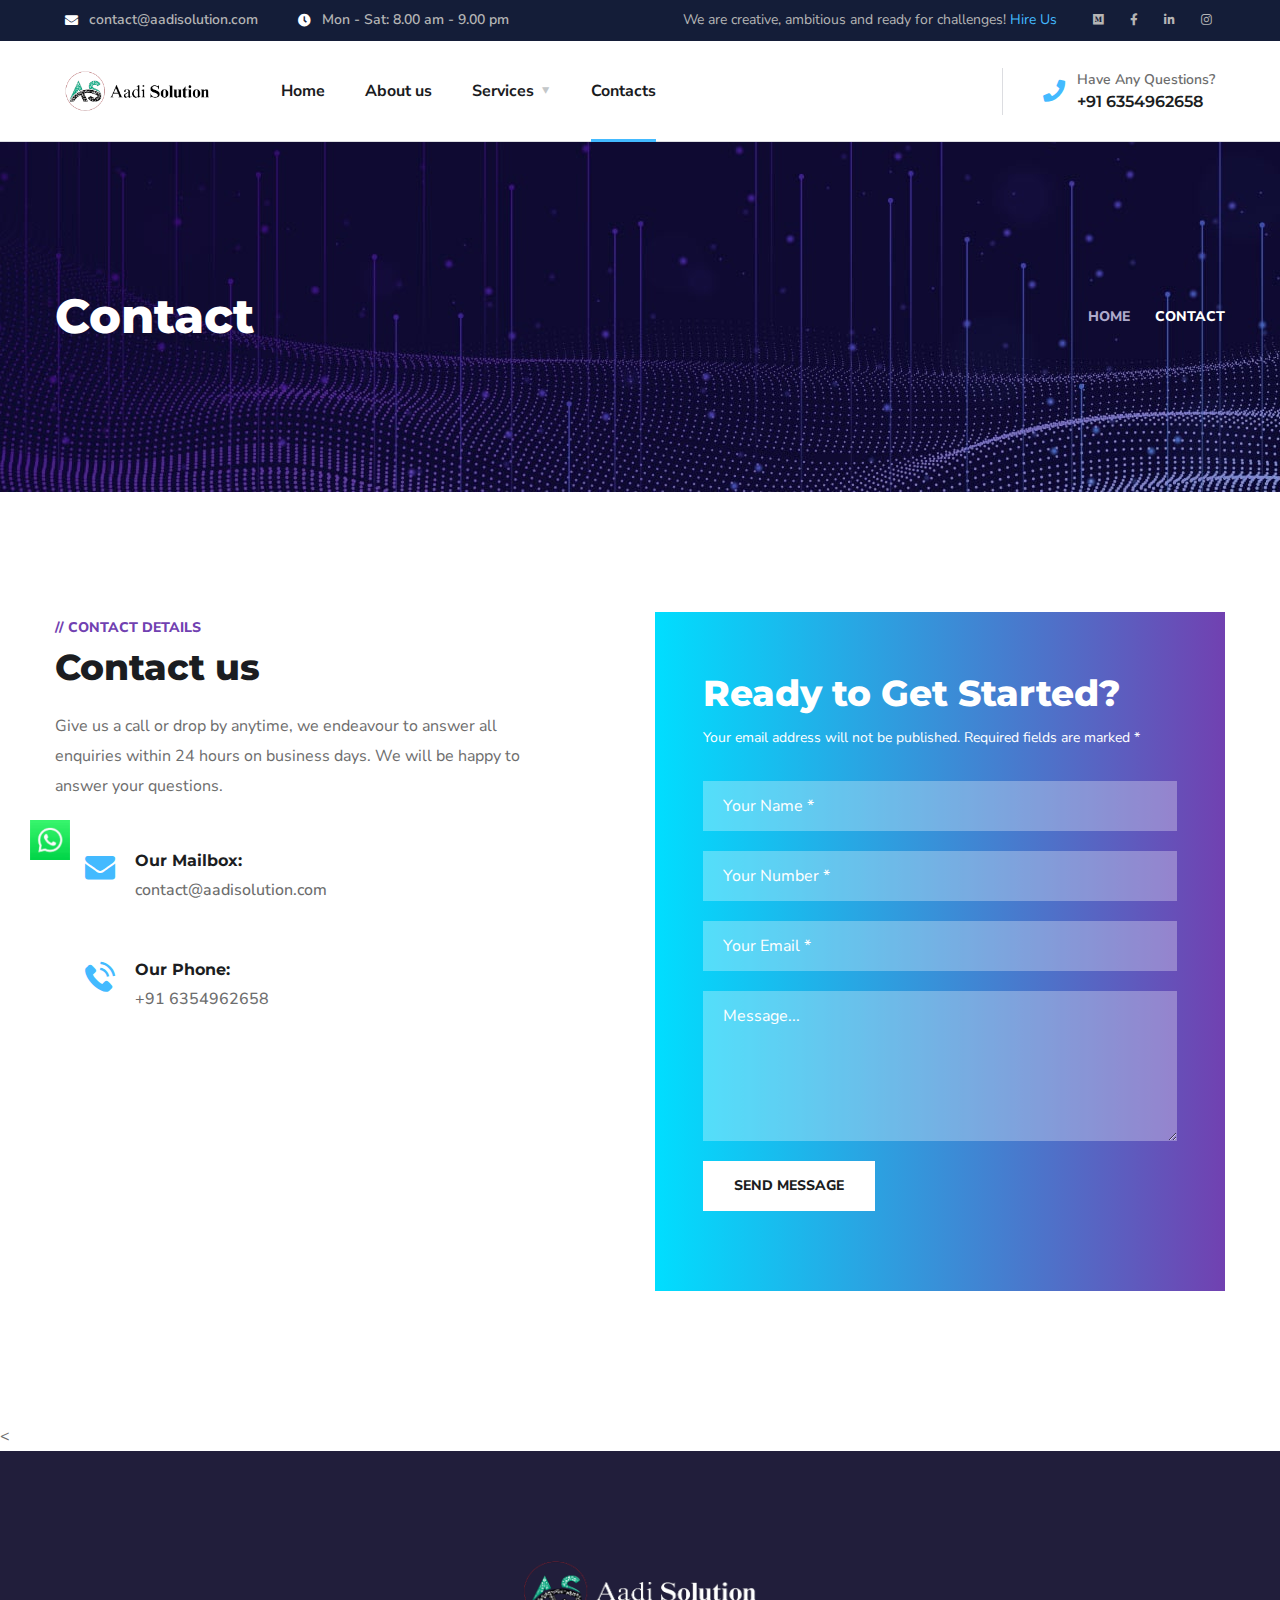
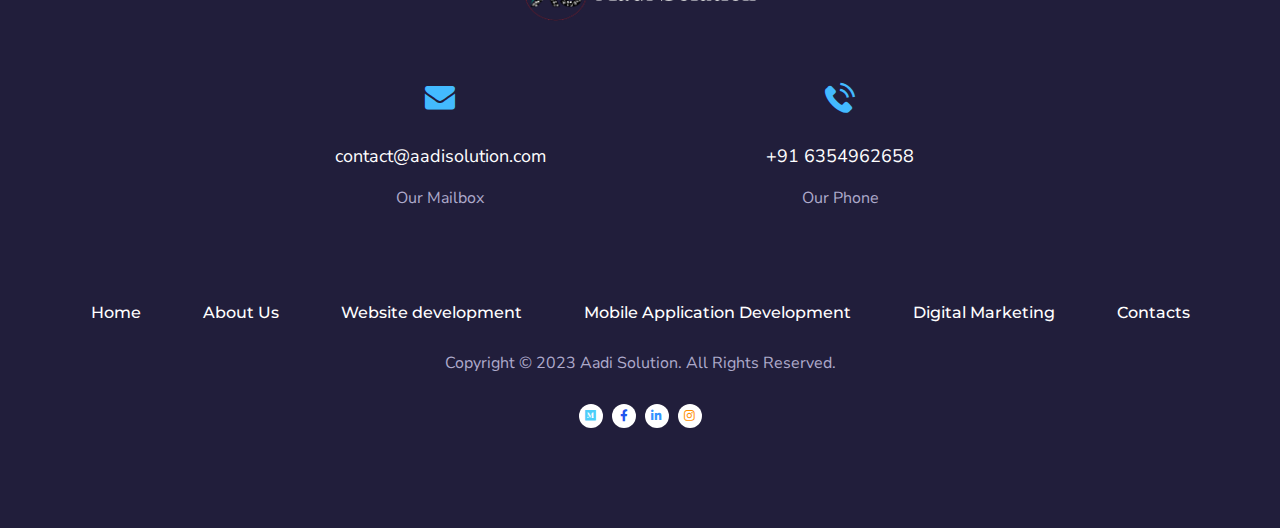
<file: contact.html>
<!DOCTYPE html><html lang="en"><head>
    <meta charset="utf-8">
    <meta http-equiv="X-UA-Compatible" content="IE=edge">
    <meta name="viewport" content="width=device-width, initial-scale=1, maximum-scale=1">
    <title>Aadi Solution</title>
    <link rel="shortcut icon" type="image/x-icon" href="images/favicon.png">
    <link rel="stylesheet" href="css/bootstrap.min.css">
    <link rel="stylesheet" href="css/font-awesome.min.css">
    <link rel="stylesheet" href="css/flaticon.css">
    <link rel="stylesheet" href="css/owl.carousel.min.css">
    <link rel="stylesheet" href="css/owl.theme.css">
    <link rel="stylesheet" href="css/magnific-popup.css">

    <link rel="stylesheet" href="style.css">
    <link rel="stylesheet" href="css/royal-preload.css">
<style>
     .whatsapp {
    position: fixed;
    left: 20px;
    bottom: 40px;
    z-index: 9999;
    display: flex;
    align-items: center;
    justify-content: center;
/*    background-color: #25d366;*/
/*    color: white;*/
    font-size: 16px;
/*    padding: 10px;*/
/*    border-radius: 50%;*/
/*    box-shadow: 0 2px 5px rgba(0,0,0,0.3);*/
  }
  .whatsapp img {
    width: 40px;
    height: 40px;
    margin-left: 10px;
  }
</style>
</head>

<body class="royal_preloader">
    <a href="https://wa.me/+916354962658" class="whatsapp" target="_blank">
    <!-- Need Help? -->
    <img src="images/whatsapp-icon.png" alt="WhatsApp icon">
  </a>  
    <div id="page" class="site">
        <header id="site-header" class="site-header header-style-2 header-fullwidth sticky-header header-static">
            <!-- Main Header start -->
            <div class="header-topbar">
                <div class="octf-area-wrap">
                    <div class="container-fluid">
                        <div class="row">
                            <div class="col-md-6">
                                <ul class="topbar-info">
                                    <li><i class="fas fa-envelope"></i><a href="mailto:contact@aadisolution.com"> contact@aadisolution.com</a></li>
                                    <li><i class="fas fa-clock"></i> Mon - Sat: 8.00 am - 9.00 pm</li>
                                </ul>
                            </div>
                            <div class="col-md-6 text-right">
                                <div class="topbar-right">
                                    <ul class="extra-text">
                                        <li>We are creative, ambitious and ready for challenges! <a href="contact.html">Hire Us</a></li>
                                    </ul>
                                    <ul class="social-list">
                                        <li><a href="https://medium.com/@aadisolution01" target="_blank"><i class="fab fa-medium"></i></a></li>
                                        <li><a href="https://www.facebook.com/profile.php?id=100091561339318" target="_blank"><i class="fab fa-facebook-f"></i></a></li>
                                        <li><a href="https://www.linkedin.com/in/aadi-solution/" target="_blank"><i class="fab fa-linkedin-in"></i></a></li>
                                        <li><a href="https://www.instagram.com/aadisolution/" target="_blank"><i class="fab fa-instagram"></i></a></li>
                                    </ul>
                                </div>
                            </div>
                        </div>
                    </div>
                </div>
            </div>
            <div class="octf-main-header">
                <div class="octf-area-wrap">
                    <div class="container-fluid octf-mainbar-container">
                        <div class="octf-mainbar">
                            <div class="octf-mainbar-row octf-row">
                                <div class="octf-col logo-col">
                                    <div id="site-logo" class="site-logo">
                                        <a href="index.html">
                                            <img src="images/logo.png" alt="Engitech" class="">
                                        </a>
                                    </div>
                                </div>
                                <div class="octf-col menu-col">
                                    <nav id="site-navigation" class="main-navigation">
                                        <ul class="menu">
                                            <li >
                                                <a href="index.html">Home</a>
                                                <!-- <ul class="sub-menu">
                                                    <li><a href="index.html">Home 1</a></li>
                                                    <li><a href="index-2.html">Home 2</a></li>
                                                    <li><a href="index-3.html">Home 3</a></li>
                                                    <li><a href="index-4.html">Home 4</a></li>
                                                    <li><a href="index-5.html">Home 5</a></li>
                                                    <li><a href="index-6.html">Home 6</a></li>
                                                    <li><a href="index-7.html">Home 7</a></li>
                                                    <li><a href="index-8.html">Home 8</a></li>
                                                    <li><a href="index-9.html">Home 9</a></li>
                                                    <li><a href="index-10.html">Home 10</a></li>
                                                    <li><a href="index-11.html">Home 11</a></li>
                                                    <li><a href="index-12.html">Home 12</a></li>
                                                    <li><a href="index-13.html">Home 13</a></li>
                                                    <li><a href="index-14.html">Home 14</a></li>
                                                    <li><a href="index-15.html">Home 15</a></li>
                                                    <li><a href="index-16.html">Home 16</a></li>
                                                </ul> -->
                                            </li>
                                            <li><a href="about-us.html">About us</a>
                                                <!-- <ul class="sub-menu">
                                                    <li><a href="about-us.html">About us</a></li>
                                                    <li><a href="why-choose-us.html">Why Choose Us</a></li>
                                                    <li><a href="our-team.html">Our team</a></li>
                                                    <li><a href="single-team.html">Single team</a></li>
                                                    <li class="menu-item-has-children"><a href="shop.html">Shop</a>
                                                        <ul class="sub-menu">
                                                            <li><a href="single-product.html">Single Product</a></li>
                                                            <li><a href="checkout-page.html">Checkout Page</a></li>
                                                            <li><a href="cart-page.html">Cart Page</a></li>
                                                        </ul>
                                                    </li>
                                                    <li><a href="typography.html">Typography</a></li>
                                                    <li><a href="elements.html">Elements</a></li>
                                                    <li><a href="faq.html">FAQS</a></li>
                                                    <li><a href="404-error.html">404 Error</a></li>
                                                    <li><a href="cooming-soon.html">Coming Soon</a></li>
                                                </ul> -->
                                            </li>
                                            <li class="menu-item-has-children"><a href="#">Services</a>
                                                <ul class="sub-menu">
                                                    <li><a href="web-development.html">Web Development</a></li>
                                                    <li><a href="mobile-development.html">Application Development</a></li>
                                                    <li><a href="digitalmarketing.html">Digital Marketing</a></li>
                                                </ul>
                                            </li>
                                            <!-- <li class="menu-item-has-children"><a href="#">Projects</a>
                                                <ul class="sub-menu">
                                                    <li><a href="portfolio-masonry.html">Portfolio Masonry</a></li>
                                                    <li><a href="portfolio-carousel.html">Portfolio Carousel</a></li>
                                                    <li class="menu-item-has-children"><a href="portfolio-grid.html">Portfolio Grid</a>
                                                        <ul class="sub-menu">
                                                            <li><a href="portfolio-grid.html">Portfolio 3 Columns</a></li>
                                                            <li><a href="portfolio-4-column.html">Portfolio 4 Columns</a></li>
                                                            <li><a href="portfolio-no-gap.html">Portfolio No Gap</a></li>
                                                        </ul>
                                                    </li>
                                                    <li class="menu-item-has-children"><a href="portfolio-details-1.html">Portfolio Details</a>
                                                        <ul class="sub-menu">
                                                            <li><a href="portfolio-details-1.html">Single Layout 1</a></li>
                                                            <li><a href="portfolio-details-2.html">Single Layout 2</a></li>
                                                            <li><a href="portfolio-details-3.html">Single Layout 3</a></li>
                                                        </ul>
                                                    </li>
                                                </ul>
                                            </li> -->
                                           <!--  <li ><a href="blog.html">Blog</a>
                                                <ul class="sub-menu">
                                                    <li><a href="blog.html">Blog Listing</a></li>
                                                    <li><a href="blog-grid.html">Blog Grid</a></li>
                                                    <li><a href="post.html">Blog Single</a></li>
                                                </ul>
                                            </li> -->
                                            <li class="current-menu-item"><a href="contact.html">Contacts</a></li>
                                        </ul>
                                    </nav>
                                </div>
                                <div class="octf-col cta-col text-right">
                                <!-- Call To Action -->
                                    <div class="octf-btn-cta">

                                        <!-- <div class="octf-header-module cart-btn-hover">
                                            <div class="h-cart-btn octf-cta-icons">
                                                <a class="cart-icon" href="cart-page.html"><i class="flaticon-shopper"></i><span class="count">0</span></a>
                                            </div>  
                                            <div class="site-header-cart">
                                                <div class="widget woocommerce widget_shopping_cart">
                                                    <div class="widget_shopping_cart_content">
                                                        <p class="woocommerce-mini-cart__empty-message">No products in the cart.</p>
                                                    </div>
                                                </div>
                                            </div>
                                        </div> -->
                                        
                                        <!-- <div class="octf-header-module">
                                            <div class="toggle_search octf-cta-icons">
                                                <i class="flaticon-search"></i>
                                            </div>
                                            Form Search on Header
                                            <div class="h-search-form-field collapse">
                                                <div class="h-search-form-inner">
                                                    <form role="search" method="get" id="hsearch-form" class="search-form">
                                                        <label><span class="screen-reader-text">Search for:</span>
                                                        <input type="search" class="search-field" placeholder="Search …" value="" name="s"></label>
                                                        <button type="submit" class="search-submit"><i class="flaticon-search"></i></button>
                                                    </form>
                                                </div>                                  
                                            </div>
                                        </div> -->

                                        <div class="octf-header-module">
                                            <div class="btn-cta-group contact-header">
                                                <i class="fas fa-phone"></i>
                                                <div class="cinfo-header">
                                                    <span>Have Any Questions?</span>
                                                    <span class="main-text"><a href="tel:+1-800-456-478-23">+91 6354962658</a></span>
                                                </div>
                                            </div>
                                        </div>

                                        <div class="octf-header-module">
                                            <div class="btn-cta-group btn-cta-header">
                                                <a class="octf-btn octf-btn-third" href="schedule-your-meeting-now.html">Schedule Your Meeting Now</a>
                                            </div>
                                        </div>
                                        
                                    </div>                              
                                </div>
                            </div>
                        </div>
                    </div>
                </div>
            </div>
            <div class="header_mobile">
                <div class="container">
                    <div class="mlogo_wrapper clearfix">
                        <div class="mobile_logo">
                            <a href="index.html">
                                <img src="images/logo.png" alt="Engitech">
                            </a>
                        </div>
                        <div id="mmenu_toggle">
                            <button></button>
                        </div>
                    </div>
                    <div class="mmenu_wrapper">
                        <div class="mobile_nav collapse">
                            <ul id="menu-main-menu" class="mobile_mainmenu">
                                <li class="menu-item-has-children">
                                    <a href="index.html">Home</a>
                                    <!-- <ul class="sub-menu">
                                        <li><a href="index.html">Home 1</a></li>
                                        <li><a href="index-2.html">Home 2</a></li>
                                        <li><a href="index-3.html">Home 3</a></li>
                                        <li><a href="index-4.html">Home 4</a></li>
                                        <li><a href="index-5.html">Home 5</a></li>
                                        <li><a href="index-6.html">Home 6</a></li>
                                        <li><a href="index-7.html">Home 7</a></li>
                                        <li><a href="index-8.html">Home 8</a></li>
                                        <li><a href="index-9.html">Home 9</a></li>
                                        <li><a href="index-10.html">Home 10</a></li>
                                        <li><a href="index-11.html">Home 11</a></li>
                                        <li><a href="index-12.html">Home 12</a></li>
                                        <li><a href="index-13.html">Home 13</a></li>
                                        <li><a href="index-14.html">Home 14</a></li>
                                        <li><a href="index-15.html">Home 15</a></li>
                                        <li><a href="index-16.html">Home 16</a></li>
                                    </ul> -->
                                </li>
                                <li class="menu-item-has-children"><a href="about-us.html">About us</a>
                                    <!-- <ul class="sub-menu">
                                        <li><a href="about-us.html">About us</a></li>
                                        <li><a href="why-choose-us.html">Why Choose Us</a></li>
                                        <li><a href="our-team.html">Our team</a></li>
                                        <li><a href="single-team.html">Single team</a></li>
                                        <li class="menu-item-has-children"><a href="shop.html">Shop</a>
                                            <ul class="sub-menu">
                                                <li><a href="single-product.html">Single Product</a></li>
                                                <li><a href="checkout-page.html">Checkout Page</a></li>
                                                <li><a href="cart-page.html">Cart Page</a></li>
                                            </ul>
                                        </li>
                                        <li><a href="typography.html">Typography</a></li>
                                        <li><a href="elements.html">Elements</a></li>
                                        <li><a href="faq.html">FAQS</a></li>
                                        <li><a href="404-error.html">404 Error</a></li>
                                        <li><a href="cooming-soon.html">Coming Soon</a></li>
                                    </ul> -->
                                </li>
                                <li class="menu-item-has-children"><a href="#">Services</a>
                                    <ul class="sub-menu">
                                        <li><a href="web-development.html">Web Development</a></li>
                                        <li><a href="mobile-development.html">Application Development</a></li>
                                        <li><a href="digitalmarketing.html">Digital Marketing</a></li>
                                    </ul>
                                </li>
                                <!-- <li class="menu-item-has-children"><a href="#">Projects</a>
                                    <ul class="sub-menu">
                                        <li><a href="portfolio-masonry.html">Portfolio Masonry</a></li>
                                        <li><a href="portfolio-carousel.html">Portfolio Carousel</a></li>
                                        <li class="menu-item-has-children"><a href="portfolio-grid.html">Portfolio Grid</a>
                                            <ul class="sub-menu">
                                                <li><a href="portfolio-grid.html">Portfolio 3 Columns</a></li>
                                                <li><a href="portfolio-4-column.html">Portfolio 4 Columns</a></li>
                                                <li><a href="portfolio-no-gap.html">Portfolio No Gap</a></li>
                                            </ul>
                                        </li>
                                        <li class="menu-item-has-children"><a href="portfolio-details-1.html">Portfolio Details</a>
                                            <ul class="sub-menu">
                                                <li><a href="portfolio-details-1.html">Single Layout 1</a></li>
                                                <li><a href="portfolio-details-2.html">Single Layout 2</a></li>
                                                <li><a href="portfolio-details-3.html">Single Layout 3</a></li>
                                            </ul>
                                        </li>
                                    </ul>
                                </li> -->
                                <!-- <li class="menu-item-has-children"><a href="blog.html">Blog</a>
                                    <ul class="sub-menu">
                                        <li><a href="blog.html">Blog Listing</a></li>
                                        <li><a href="blog-grid.html">Blog Grid</a></li>
                                        <li><a href="post.html">Blog Single</a></li>
                                    </ul>
                                </li> -->
                                <li class="current-menu-item"><a href="contact.html">Contacts</a></li>
                            </ul>
                        </div>
                    </div>
                </div>
            </div>
        </header>

        <div id="content" class="site-content">
            <div class="page-header flex-middle">
                <div class="container">
                    <div class="inner flex-middle">
                        <h1 class="page-title">Contact</h1>
                        <ul id="breadcrumbs" class="breadcrumbs none-style">
                            <li><a href="index.html">Home</a></li>
                            <li class="active">Contact</li>
                        </ul>    
                    </div>
                </div>
            </div>
            <section class="contact-page">
                <div class="container">
                    <div class="row">
                        <div class="col-lg-6">
                            <div class="contact-left">
                                <div class="ot-heading">
                                    <span>// contact details</span>
                                    <h2 class="main-heading">Contact us</h2>
                                </div>
                                <div class="space-5"></div>
                                <p>Give us a call or drop by anytime, we endeavour to answer all enquiries within 24 hours on business days. We will be happy to answer your questions.</p>
                                <!-- <div class="contact-info box-style1">
                                    <i class="flaticon-world-globe"></i>                    
                                    <div class="info-text">
                                        <h6>Our Address:</h6>
                                        <p>411 University St, Seattle, USA</p>
                                    </div>
                                </div> -->
                                <div class="contact-info box-style1">
                                    <i class="flaticon-envelope"></i>
                                    <div class="info-text">
                                        <h6>Our Mailbox:</h6>
                                        <p>contact@aadisolution.com</p>
                                    </div>
                                </div>
                                <div class="contact-info box-style1">
                                    <i class="flaticon-phone-1"></i>
                                    <div class="info-text">
                                        <h6>Our Phone:</h6>
                                        <p>+91 6354962658</p>
                                    </div>
                                </div>
                            </div>
                        </div>
                        <div class="col-lg-6">
                            <form id="ajax-form" name="ajax-form" action="contact.php" method="post" class="wpcf7">
                                <div class="main-form">
                                    <h2>Ready to Get Started?</h2>
                                    <p class="font14">Your email address will not be published. Required fields are marked *</p>
                                    <p>
                                        <label for="name"> <span class="error" id="err-name">please enter name</span></label>
                                        <input type="text" name="name" value="" size="40" class="" aria-required="true" aria-invalid="false" placeholder="Your Name *" required="">
                                    </p>
                                    <p>
                                        <label for="number"> <span class="error" id="err-name">please enter Phone Number</span></label>
                                        <input type="text" name="phnumber" value="" size="40" class="" aria-required="true" aria-invalid="false" placeholder="Your Number *" required="">
                                    </p>
                                    <p>
                                        <label for="email"> 
                                            <span class="error" id="err-email">please enter e-mail</span>
                                            <span class="error" id="err-emailvld">e-mail is not a valid format</span>
                                        </label>
                                        <input type="email" name="email" id="email" value="" size="40" class="" aria-required="true" aria-invalid="false" placeholder="Your Email *" required="">
                                    </p>
                                    <p>
                                        <label for="message"></label>
                                        <textarea name="message" id="message" cols="40" rows="10" class="" aria-invalid="false" placeholder="Message..." required=""></textarea>
                                    </p>
                                    <p><button type="submit" id="send" class="octf-btn octf-btn-light">Send Message</button></p>
                                    <div class="clear"></div>   
                                    <div class="error" id="err-form">There was a problem validating the form please check!</div>
                                    <div class="error" id="err-timedout">The connection to the server timed out!</div>
                                    <div class="error" id="err-state"></div>
                                </div>
                            </form>
                            <div class="clear"></div>
                            <div id="ajaxsuccess">Successfully sent!!</div>
                            <div class="clear"></div>
                        </div>
                    </div>
                </div>
            </section>
            <<!-- div class="no-padding">
                <div class="map">
                    <iframe src="https://www.google.com/maps/embed?pb=!1m18!1m12!1m3!1d86077.66255184308!2d-122.40402224079803!3d47.60810999586645!2m3!1f0!2f0!3f0!3m2!1i1024!2i768!4f13.1!3m3!1m2!1s0x54906ab3f905c4b1%3A0x96bf575ff75ab1aa!2s411%20University%20St%2C%20Seattle%2C%20WA%2098101%2C%20Hoa%20K%E1%BB%B3!5e0!3m2!1svi!2s!4v1584084043716!5m2!1svi!2s" height="500" style="border:0;" allowfullscreen="" aria-hidden="false" tabindex="0"></iframe>
                </div>
            </div> -->
        </div>


    <footer id="site-footer" class="site-footer footer-v2">
        <div class="container">
            <div class="row">
                <div class="col-md-12 text-center">
                    <img src="images/logo-light.png" alt="" class="footerlogo">
                </div>
            </div>
            <div class="space-60"></div>
            <div class="row justify-content-center">
               <!--  <div class="col-md-4 col-sm-6">
                    <div class="contact-info box-style2 ft-contact-info">
                        <div class="box-icon"><i class="flaticon-world-globe"></i></div>
                        <p>411 University St, Seattle, USA</p>
                        <h6>Our Address</h6>                                            
                    </div>
                </div> -->
                <div class="col-md-4 col-sm-6">
                    <div class="contact-info box-style2 ft-contact-info">
                        <div class="box-icon"><i class="flaticon-envelope"></i></div>
                        <p>contact@aadisolution.com</p>
                        <h6>Our Mailbox</h6>                                            
                    </div>
                </div>
                <div class="col-md-4 col-sm-6">
                    <div class="contact-info box-style2 ft-contact-info">
                        <div class="box-icon"><i class="flaticon-phone-1"></i></div>
                        <p>+91 6354962658</p>
                        <h6>Our Phone</h6>                                          
                    </div>
                </div>
            </div>
            <div class="space-65"></div>
            <div class="row">
                <div class="col-md-12 text-center">
                    <div class="footer-menu">
                        <ul>
                            <li><a href="index.html">Home</a></li>
                            <li><a href="about-us.html">About Us</a></li>
                            <li><a href="web-development.html">Website development</a></li>
                            <li><a href="mobile-development.html">Mobile Application Development</a></li>
                            <li><a href="mobile-development.html">Digital Marketing</a></li>
                            <li><a href="contact.html">Contacts</a></li>
                        </ul>
                    </div>
                    <div class="space-20"></div>
                    <p class="copyright-text v2">Copyright © 2023 Aadi Solution. All Rights Reserved.</p>
                    <div class="space-26"></div>
                    <div class="ft-list-icon">
                        <a class="twitter" href="https://medium.com/@aadisolution01" target="_blank"><i class="fab fa-medium"></i></a>
                        <a class="facebook" href="https://www.facebook.com/profile.php?id=100091561339318" target="_blank"><i class="fab fa-facebook-f"></i></a>
                        <a class="linkedin" href="https://www.linkedin.com/in/aadi-solution/" target="_blank"><i class="fab fa-linkedin-in"></i></a>
                        <a class="instagram" href="https://www.instagram.com/aadisolution/" target="_blank"><i class="fab fa-instagram"></i></a>
                    </div>
                </div>
            </div>
        </div>
    </footer><!-- #site-footer -->
</div><!-- #page -->
<a id="back-to-top" href="#" class="show"><i class="flaticon-up-arrow"></i></a>
        <!-- jQuery -->
    <script src="js/jquery.min.js"></script>
    <script src="js/jquery.magnific-popup.min.js"></script>
    <script src="js/jquery.isotope.min.js"></script>
    <script src="js/owl.carousel.min.js"></script>
    <script src="js/easypiechart.min.js"></script>
    <script src="js/jquery.countdown.min.js"></script>
    <script src="js/scripts.js"></script>
    <script src="js/header-mobile.js"></script>
    <script src="js/royal_preloader.min.js"></script>
    <script>
        window.jQuery = window.$ = jQuery;  
        (function($) { "use strict";
            //Preloader
            Royal_Preloader.config({
                mode           : 'logo',
                logo           : 'images/logo.png',
                logo_size      : [160, 75],
                showProgress   : true,
                showPercentage : true,
                text_colour: '#000000',
                background:  '#ffffff'
            });
        })(jQuery);
    </script> 

</body></html>
</file>
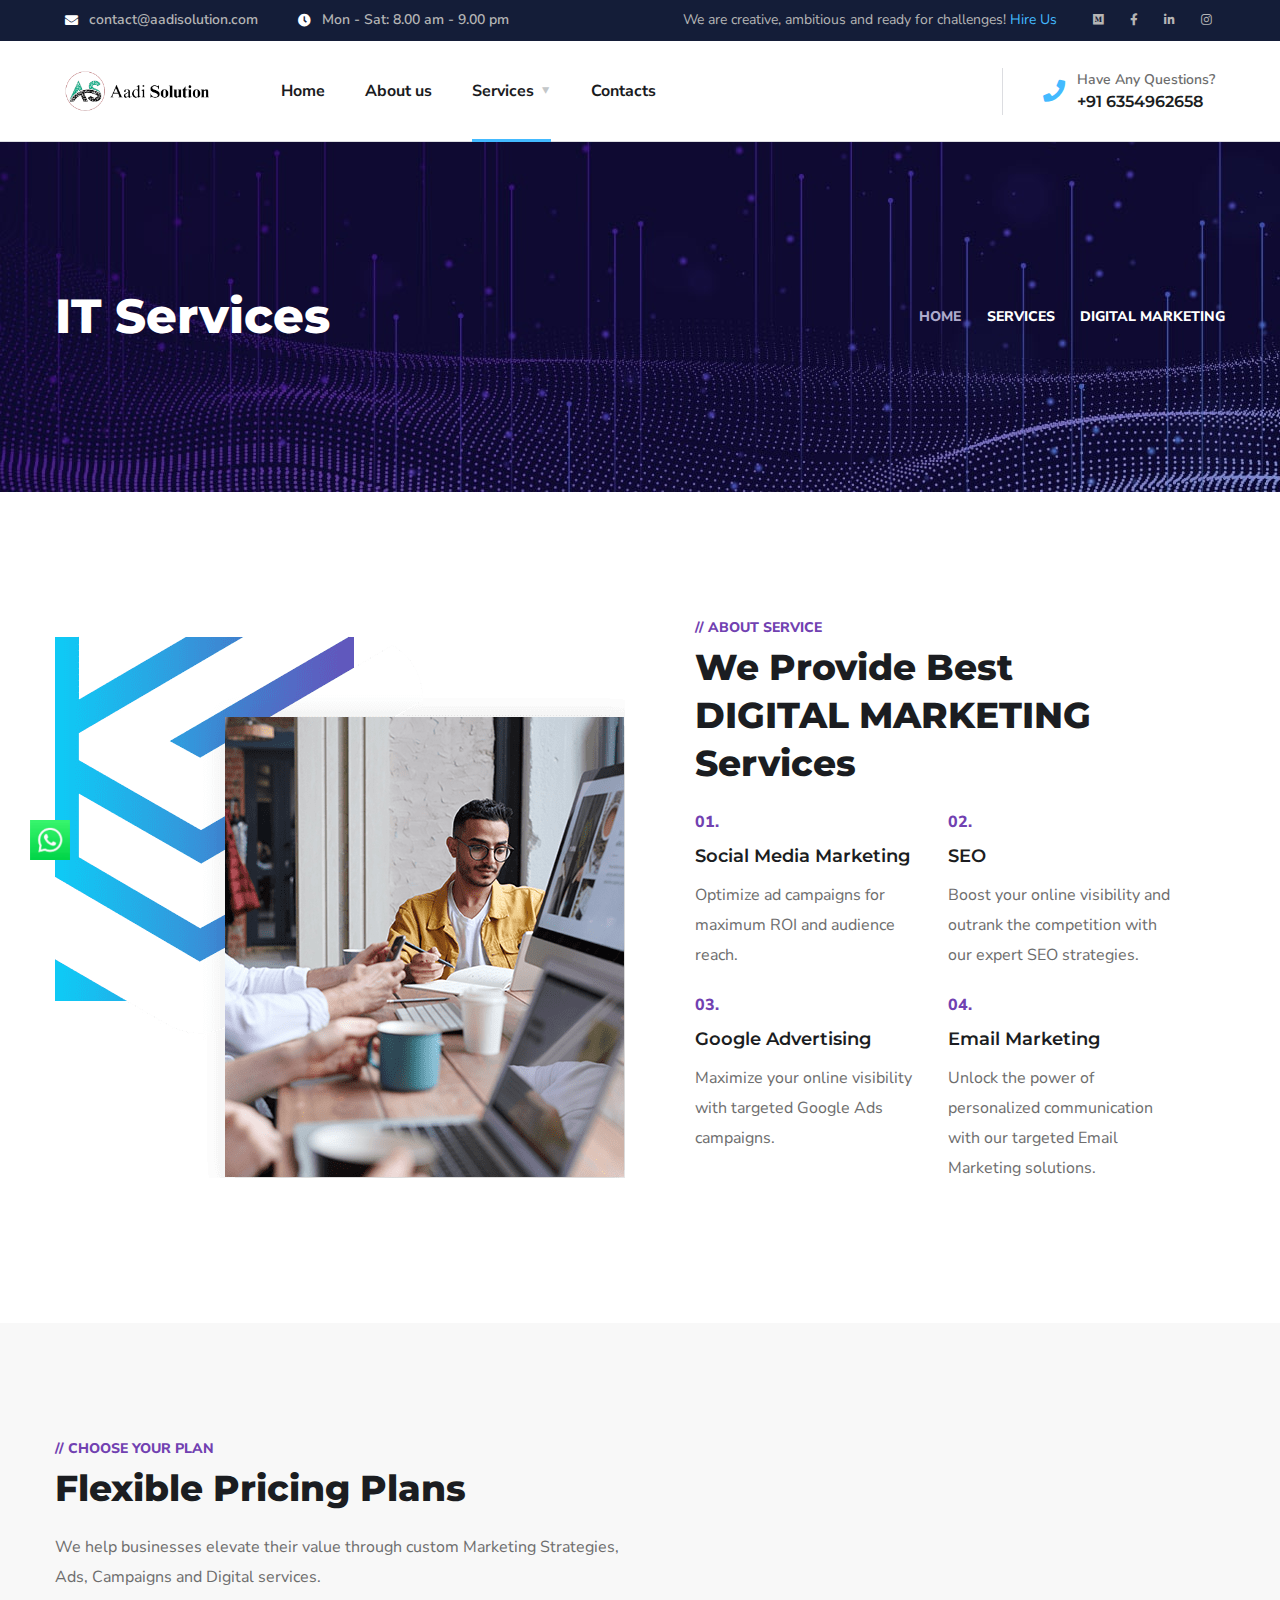
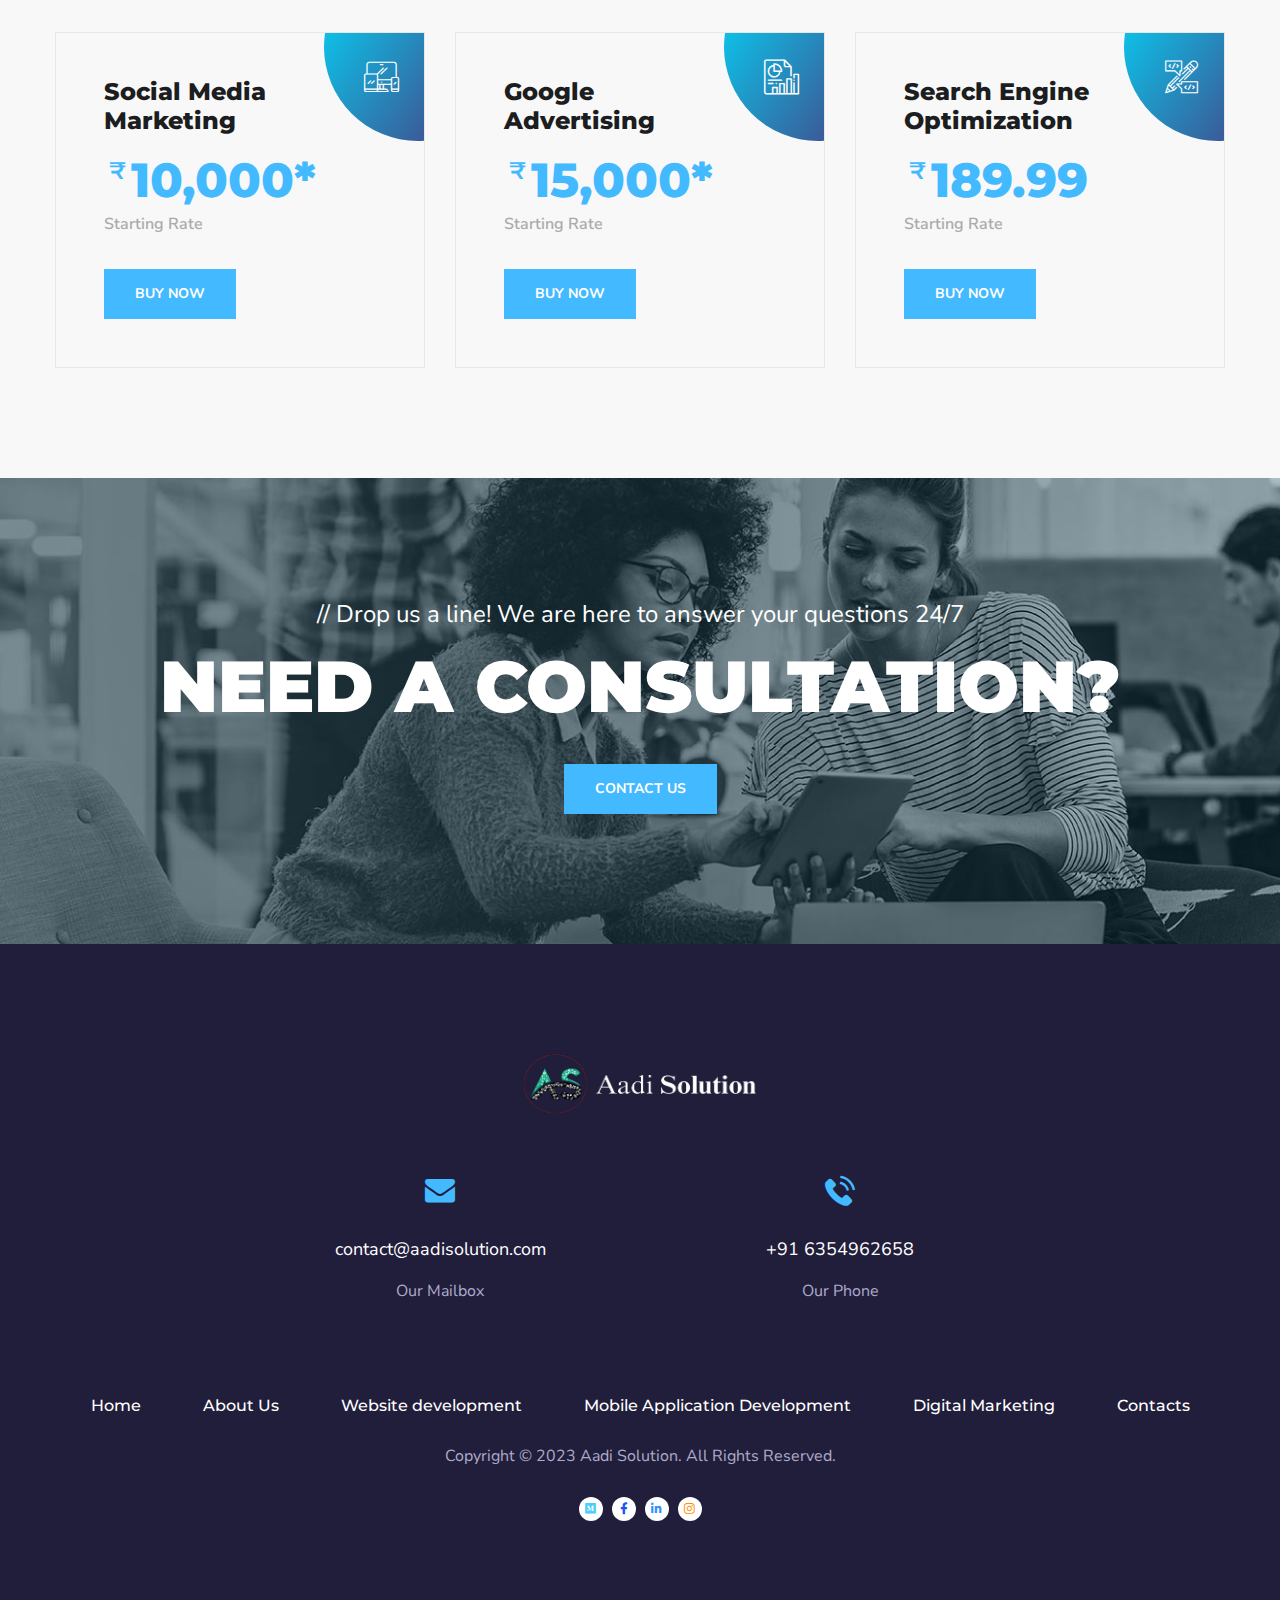
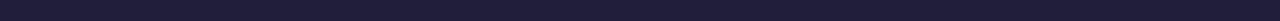
<file: digitalmarketing.html>
<!DOCTYPE html><html lang="en"><head>
    <meta charset="utf-8">
    <meta http-equiv="X-UA-Compatible" content="IE=edge">
    <meta name="viewport" content="width=device-width, initial-scale=1, maximum-scale=1">
    <title>Aadi Solution</title>
    <link rel="shortcut icon" type="image/x-icon" href="images/favicon.png">
    <link rel="stylesheet" href="css/bootstrap.min.css">
    <link rel="stylesheet" href="css/font-awesome.min.css">
    <link rel="stylesheet" href="css/flaticon.css">
    <link rel="stylesheet" href="css/owl.carousel.min.css">
    <link rel="stylesheet" href="css/owl.theme.css">
    <link rel="stylesheet" href="css/magnific-popup.css">

    <link rel="stylesheet" href="style.css">
    <link rel="stylesheet" href="css/royal-preload.css">
<style>
     .whatsapp {
    position: fixed;
    left: 20px;
    bottom: 40px;
    z-index: 9999;
    display: flex;
    align-items: center;
    justify-content: center;
/*    background-color: #25d366;*/
/*    color: white;*/
    font-size: 16px;
/*    padding: 10px;*/
/*    border-radius: 50%;*/
/*    box-shadow: 0 2px 5px rgba(0,0,0,0.3);*/
  }
  .whatsapp img {
    width: 40px;
    height: 40px;
    margin-left: 10px;
  }
</style>
</head>

<body class="royal_preloader">
    <a href="https://wa.me/+916354962658" class="whatsapp" target="_blank">
    <!-- Need Help? -->
    <img src="images/whatsapp-icon.png" alt="WhatsApp icon">
  </a>  
    <div id="page" class="site">
        <header id="site-header" class="site-header header-style-2 header-fullwidth sticky-header header-static">
            <!-- Main Header start -->
            <div class="header-topbar">
                <div class="octf-area-wrap">
                    <div class="container-fluid">
                        <div class="row">
                            <div class="col-md-6">
                                <ul class="topbar-info">
                                    <li><i class="fas fa-envelope"></i><a href="mailto:contact@aadisolution.com"> contact@aadisolution.com</a></li>
                                    <li><i class="fas fa-clock"></i> Mon - Sat: 8.00 am - 9.00 pm</li>
                                </ul>
                            </div>
                            <div class="col-md-6 text-right">
                                <div class="topbar-right">
                                    <ul class="extra-text">
                                        <li>We are creative, ambitious and ready for challenges! <a href="contact.html">Hire Us</a></li>
                                    </ul>
                                    <ul class="social-list">
                                        <li><a href="https://medium.com/@aadisolution01" target="_blank"><i class="fab fa-medium"></i></a></li>
                                        <li><a href="https://www.facebook.com/profile.php?id=100091561339318" target="_blank"><i class="fab fa-facebook-f"></i></a></li>
                                        <li><a href="https://www.linkedin.com/in/aadi-solution/" target="_blank"><i class="fab fa-linkedin-in"></i></a></li>
                                        <li><a href="https://www.instagram.com/aadisolution/" target="_blank" ><i class="fab fa-instagram"></i></a></li>
                                    </ul>
                                </div>
                            </div>
                        </div>
                    </div>
                </div>
            </div>
            <div class="octf-main-header">
                <div class="octf-area-wrap">
                    <div class="container-fluid octf-mainbar-container">
                        <div class="octf-mainbar">
                            <div class="octf-mainbar-row octf-row">
                                <div class="octf-col logo-col">
                                    <div id="site-logo" class="site-logo">
                                        <a href="index.html">
                                            <img src="images/logo.png" alt="Engitech" class="">
                                        </a>
                                    </div>
                                </div>
                                <div class="octf-col menu-col">
                                    <nav id="site-navigation" class="main-navigation">
                                        <ul class="menu">
                                            <li >
                                                <a href="index.html">Home</a>
                                                <!-- <ul class="sub-menu">
                                                    <li><a href="index.html">Home 1</a></li>
                                                    <li><a href="index-2.html">Home 2</a></li>
                                                    <li><a href="index-3.html">Home 3</a></li>
                                                    <li><a href="index-4.html">Home 4</a></li>
                                                    <li><a href="index-5.html">Home 5</a></li>
                                                    <li><a href="index-6.html">Home 6</a></li>
                                                    <li><a href="index-7.html">Home 7</a></li>
                                                    <li><a href="index-8.html">Home 8</a></li>
                                                    <li><a href="index-9.html">Home 9</a></li>
                                                    <li><a href="index-10.html">Home 10</a></li>
                                                    <li><a href="index-11.html">Home 11</a></li>
                                                    <li><a href="index-12.html">Home 12</a></li>
                                                    <li><a href="index-13.html">Home 13</a></li>
                                                    <li><a href="index-14.html">Home 14</a></li>
                                                    <li><a href="index-15.html">Home 15</a></li>
                                                    <li><a href="index-16.html">Home 16</a></li>
                                                </ul> -->
                                            </li>
                                            <li><a href="about-us.html">About us</a>
                                                <!-- <ul class="sub-menu">
                                                    <li><a href="about-us.html">About us</a></li>
                                                    <li><a href="why-choose-us.html">Why Choose Us</a></li>
                                                    <li><a href="our-team.html">Our team</a></li>
                                                    <li><a href="single-team.html">Single team</a></li>
                                                    <li class="menu-item-has-children"><a href="shop.html">Shop</a>
                                                        <ul class="sub-menu">
                                                            <li><a href="single-product.html">Single Product</a></li>
                                                            <li><a href="checkout-page.html">Checkout Page</a></li>
                                                            <li><a href="cart-page.html">Cart Page</a></li>
                                                        </ul>
                                                    </li>
                                                    <li><a href="typography.html">Typography</a></li>
                                                    <li><a href="elements.html">Elements</a></li>
                                                    <li><a href="faq.html">FAQS</a></li>
                                                    <li><a href="404-error.html">404 Error</a></li>
                                                    <li><a href="cooming-soon.html">Coming Soon</a></li>
                                                </ul> -->
                                            </li>
                                            <li class="menu-item-has-children current-menu-item"><a href="#">Services</a>
                                                <ul class="sub-menu">
                                                    <li><a href="web-development.html">Web Development</a></li>
                                                    <li><a href="mobile-development.html">Application Development</a></li>
                                                    <li class="current-menu-item"><a href="digitalmarketing.html">Digital Marketing</a></li>
                                                </ul>
                                            </li>
                                            <!-- <li class="menu-item-has-children"><a href="#">Projects</a>
                                                <ul class="sub-menu">
                                                    <li><a href="portfolio-masonry.html">Portfolio Masonry</a></li>
                                                    <li><a href="portfolio-carousel.html">Portfolio Carousel</a></li>
                                                    <li class="menu-item-has-children"><a href="portfolio-grid.html">Portfolio Grid</a>
                                                        <ul class="sub-menu">
                                                            <li><a href="portfolio-grid.html">Portfolio 3 Columns</a></li>
                                                            <li><a href="portfolio-4-column.html">Portfolio 4 Columns</a></li>
                                                            <li><a href="portfolio-no-gap.html">Portfolio No Gap</a></li>
                                                        </ul>
                                                    </li>
                                                    <li class="menu-item-has-children"><a href="portfolio-details-1.html">Portfolio Details</a>
                                                        <ul class="sub-menu">
                                                            <li><a href="portfolio-details-1.html">Single Layout 1</a></li>
                                                            <li><a href="portfolio-details-2.html">Single Layout 2</a></li>
                                                            <li><a href="portfolio-details-3.html">Single Layout 3</a></li>
                                                        </ul>
                                                    </li>
                                                </ul>
                                            </li> -->
                                           <!--  <li ><a href="blog.html">Blog</a>
                                                <ul class="sub-menu">
                                                    <li><a href="blog.html">Blog Listing</a></li>
                                                    <li><a href="blog-grid.html">Blog Grid</a></li>
                                                    <li><a href="post.html">Blog Single</a></li>
                                                </ul>
                                            </li> -->
                                            <li><a href="contact.html">Contacts</a></li>
                                        </ul>
                                    </nav>
                                </div>
                                <div class="octf-col cta-col text-right">
                                <!-- Call To Action -->
                                    <div class="octf-btn-cta">

                                        <!-- <div class="octf-header-module cart-btn-hover">
                                            <div class="h-cart-btn octf-cta-icons">
                                                <a class="cart-icon" href="cart-page.html"><i class="flaticon-shopper"></i><span class="count">0</span></a>
                                            </div>  
                                            <div class="site-header-cart">
                                                <div class="widget woocommerce widget_shopping_cart">
                                                    <div class="widget_shopping_cart_content">
                                                        <p class="woocommerce-mini-cart__empty-message">No products in the cart.</p>
                                                    </div>
                                                </div>
                                            </div>
                                        </div> -->
                                        
                                        <!-- <div class="octf-header-module">
                                            <div class="toggle_search octf-cta-icons">
                                                <i class="flaticon-search"></i>
                                            </div>
                                            Form Search on Header
                                            <div class="h-search-form-field collapse">
                                                <div class="h-search-form-inner">
                                                    <form role="search" method="get" id="hsearch-form" class="search-form">
                                                        <label><span class="screen-reader-text">Search for:</span>
                                                        <input type="search" class="search-field" placeholder="Search …" value="" name="s"></label>
                                                        <button type="submit" class="search-submit"><i class="flaticon-search"></i></button>
                                                    </form>
                                                </div>                                  
                                            </div>
                                        </div> -->

                                        <div class="octf-header-module">
                                            <div class="btn-cta-group contact-header">
                                                <i class="fas fa-phone"></i>
                                                <div class="cinfo-header">
                                                    <span>Have Any Questions?</span>
                                                    <span class="main-text"><a href="tel:+1-800-456-478-23">+91 6354962658</a></span>
                                                </div>
                                            </div>
                                        </div>

                                        <div class="octf-header-module">
                                            <div class="btn-cta-group btn-cta-header">
                                                <a class="octf-btn octf-btn-third" href="schedule-your-meeting-now.html">Schedule Your Meeting Now</a>
                                            </div>
                                        </div>
                                        
                                    </div>                              
                                </div>
                            </div>
                        </div>
                    </div>
                </div>
            </div>
            <div class="header_mobile">
                <div class="container">
                    <div class="mlogo_wrapper clearfix">
                        <div class="mobile_logo">
                            <a href="index.html">
                                <img src="images/logo.png" alt="Engitech">
                            </a>
                        </div>
                        <div id="mmenu_toggle">
                            <button></button>
                        </div>
                    </div>
                    <div class="mmenu_wrapper">
                        <div class="mobile_nav collapse">
                            <ul id="menu-main-menu" class="mobile_mainmenu">
                                <li class="menu-item-has-children">
                                    <a href="index.html">Home</a>
                                    <!-- <ul class="sub-menu">
                                        <li><a href="index.html">Home 1</a></li>
                                        <li><a href="index-2.html">Home 2</a></li>
                                        <li><a href="index-3.html">Home 3</a></li>
                                        <li><a href="index-4.html">Home 4</a></li>
                                        <li><a href="index-5.html">Home 5</a></li>
                                        <li><a href="index-6.html">Home 6</a></li>
                                        <li><a href="index-7.html">Home 7</a></li>
                                        <li><a href="index-8.html">Home 8</a></li>
                                        <li><a href="index-9.html">Home 9</a></li>
                                        <li><a href="index-10.html">Home 10</a></li>
                                        <li><a href="index-11.html">Home 11</a></li>
                                        <li><a href="index-12.html">Home 12</a></li>
                                        <li><a href="index-13.html">Home 13</a></li>
                                        <li><a href="index-14.html">Home 14</a></li>
                                        <li><a href="index-15.html">Home 15</a></li>
                                        <li><a href="index-16.html">Home 16</a></li>
                                    </ul> -->
                                </li>
                                <li class="menu-item-has-children"><a href="about-us.html">About us</a>
                                    <!-- <ul class="sub-menu">
                                        <li><a href="about-us.html">About us</a></li>
                                        <li><a href="why-choose-us.html">Why Choose Us</a></li>
                                        <li><a href="our-team.html">Our team</a></li>
                                        <li><a href="single-team.html">Single team</a></li>
                                        <li class="menu-item-has-children"><a href="shop.html">Shop</a>
                                            <ul class="sub-menu">
                                                <li><a href="single-product.html">Single Product</a></li>
                                                <li><a href="checkout-page.html">Checkout Page</a></li>
                                                <li><a href="cart-page.html">Cart Page</a></li>
                                            </ul>
                                        </li>
                                        <li><a href="typography.html">Typography</a></li>
                                        <li><a href="elements.html">Elements</a></li>
                                        <li><a href="faq.html">FAQS</a></li>
                                        <li><a href="404-error.html">404 Error</a></li>
                                        <li><a href="cooming-soon.html">Coming Soon</a></li>
                                    </ul> -->
                                </li>
                                <li class="menu-item-has-children current-menu-item"><a href="#">Services</a>
                                    <ul class="sub-menu">
                                        <li><a href="web-development.html">Web Development</a></li>
                                        <li><a href="mobile-development.html">Application Development</a></li>
                                        <li class="current-menu-item"><a href="digitalmarketing.html">Digital Marketing</a></li>
                                    </ul>
                                </li>
                                <!-- <li class="menu-item-has-children"><a href="#">Projects</a>
                                    <ul class="sub-menu">
                                        <li><a href="portfolio-masonry.html">Portfolio Masonry</a></li>
                                        <li><a href="portfolio-carousel.html">Portfolio Carousel</a></li>
                                        <li class="menu-item-has-children"><a href="portfolio-grid.html">Portfolio Grid</a>
                                            <ul class="sub-menu">
                                                <li><a href="portfolio-grid.html">Portfolio 3 Columns</a></li>
                                                <li><a href="portfolio-4-column.html">Portfolio 4 Columns</a></li>
                                                <li><a href="portfolio-no-gap.html">Portfolio No Gap</a></li>
                                            </ul>
                                        </li>
                                        <li class="menu-item-has-children"><a href="portfolio-details-1.html">Portfolio Details</a>
                                            <ul class="sub-menu">
                                                <li><a href="portfolio-details-1.html">Single Layout 1</a></li>
                                                <li><a href="portfolio-details-2.html">Single Layout 2</a></li>
                                                <li><a href="portfolio-details-3.html">Single Layout 3</a></li>
                                            </ul>
                                        </li>
                                    </ul>
                                </li> -->
                                <!-- <li class="menu-item-has-children"><a href="blog.html">Blog</a>
                                    <ul class="sub-menu">
                                        <li><a href="blog.html">Blog Listing</a></li>
                                        <li><a href="blog-grid.html">Blog Grid</a></li>
                                        <li><a href="post.html">Blog Single</a></li>
                                    </ul>
                                </li> -->
                                <li><a href="contact.html">Contacts</a></li>
                            </ul>
                        </div>
                    </div>
                </div>
            </div>
        </header>

        <div id="content" class="site-content">
            <div class="page-header flex-middle">
                <div class="container">
                    <div class="inner flex-middle">
                        <h1 class="page-title">IT Services</h1>
                        <ul id="breadcrumbs" class="breadcrumbs none-style">
                            <li><a href="index.html">Home</a></li>
                            <li >Services</li>
                            <li class="active">Digital Marketing</li>
                        </ul>    
                    </div>
                </div>
            </div>
           <!--  <section class="service-page">
                <div class="container">
                    <div class="row">
                        <div class="col-md-6 col-sm-8 mb-4 mb-sm-0">
                            <div class="ot-heading mb-0">
                                <span>// our service</span>
                                <h2 class="main-heading">We Offer a Wide <br>Variety of IT Services</h2>
                            </div>
                        </div>
                        <div class="col-md-6 col-sm-4 text-sm-right align-self-end">
                            <div class="ot-button">
                                <a href="index-2.html" class="octf-btn octf-btn-primary">all sevices</a>
                            </div>
                            <div class="space-10"></div>
                        </div>
                    </div>
                    <div class="space-55"></div>
                    <div class="row">
                        <div class="col-lg-4 col-md-6 col-sm-6">
                            <div class="icon-box-s2 s1 pb-60">
                                <div class="icon-main"><span class="flaticon-code"></span></div>
                                <div class="content-box">
                                    <h5>Web Development</h5>
                                    <p>We carry more than just good coding skills. Our experience makes us stand out from other web development.</p>
                                </div>
                            </div>
                        </div>
                        <div class="col-lg-4 col-md-6 col-sm-6">
                            <div class="icon-box-s2 s1 pb-60">
                                <div class="icon-main"><span class="flaticon-app"></span></div>
                                <div class="content-box">
                                    <h5>Responsive Website</h5>
                                    <p>Crafting websites that adapt seamlessly to all devices for an optimal user experience.</p>
                                </div>
                            </div>
                        </div>
                        <div class="col-lg-4 col-md-6 col-sm-6">
                            <div class="icon-box-s2 s1 pb-60">
                                <div class="icon-main"><span class="flaticon-monitor"></span></div>
                                <div class="content-box">
                                    <h5>UI/UX Design</h5>
                                    <p>Build the product you need on time with an experienced team that uses a clear and effective design process.</p>
                                </div>
                            </div>
                        </div>
                        <div class="col-lg-4 col-md-6 col-sm-6">
                            <div class="icon-box-s2 s1 sm-pb-60">
                                <div class="icon-main"><span class="flaticon-browser"></span></div>
                                <div class="content-box">
                                    <h5>QA &amp; Testing</h5>
                                    <p>Turn to our experts to perform comprehensive, multi-stage testing and auditing of your software.</p>
                                </div>
                            </div>
                        </div>
                        <div class="col-lg-4 col-md-6 col-sm-6">
                            <div class="icon-box-s2 s1 xs-pb-60">
                                <div class="icon-main"><span class="flaticon-report-1"></span></div>
                                <div class="content-box">
                                    <h5>SEO</h5>
                                    <p>Boost your online visibility and rankings with our expert search engine optimization services.</p>
                                </div>
                            </div>
                        </div>
                        <div class="col-lg-4 col-md-6 col-sm-6">
                            <div class="icon-box-s2 s1">
                                <div class="icon-main"><span class="flaticon-best"></span></div>
                                <div class="content-box">
                                    <h5>ECommerce Website</h5>
                                    <p>Empower your business with a user-friendly eCommerce website that converts visitors into customers.</p>
                                </div>
                            </div>
                        </div>
                    </div>
                </div>
            </section> -->
            <section class="service-web">
                <div class="container">
                    <div class="row">
                        <div class="col-lg-6 text-center mb-5 mb-lg-0 align-self-center">
                            <img src="images/pic1-service1.png" alt="">
                        </div>
                        <div class="col-lg-6">
                            <div class="service-process">
                                <div class="ot-heading">
                                    <span>// about service</span>
                                    <h2 class="main-heading">We Provide Best <br>DIGITAL MARKETING Services</h2>
                                </div>
                                <div class="row">
                                    <div class="col-md-6">
                                        <div class="process-box">
                                            <div class="step">01.</div>
                                            <h6 class="mb-0">Social Media Marketing</h6>
                                            <p>Optimize ad campaigns for maximum ROI and audience reach.</p>
                                        </div>
                                    </div>
                                    <div class="col-md-6">
                                        <div class="process-box">
                                            <div class="step">02.</div>
                                            <h6 class="mb-0">SEO</h6>
                                            <p>Boost your online visibility and outrank the competition with our expert SEO strategies.</p>
                                        </div>
                                    </div>
                                    <div class="col-md-6">
                                        <div class="process-box">
                                            <div class="step">03.</div>
                                            <h6 class="mb-0">Google Advertising</h6>
                                            <p>Maximize your online visibility with targeted Google Ads campaigns.</p>
                                        </div>
                                    </div>
                                    <div class="col-md-6">
                                        <div class="process-box">
                                            <div class="step">04.</div>
                                            <h6 class="mb-0">Email Marketing</h6>
                                            <p>Unlock the power of personalized communication with our targeted Email Marketing solutions.</p>
                                        </div>
                                    </div>
                                </div>
                            </div>
                        </div>
                    </div>
                </div>
            </section>

            <section class="service-pricing">
                <div class="container">
                    <div class="row">
                        <div class="col-md-12">
                            <div class="ot-heading">
                                <span>// choose your plan</span>
                                <h2 class="main-heading">Flexible Pricing Plans</h2>
                            </div>
                            <div class="space-5"></div>
                            <p>We help businesses elevate their value through custom Marketing Strategies,<br>Ads, Campaigns and Digital services.</p>
                            <div class="space-20"></div>
                        </div>
                    </div>
                    <div class="row justify-content-center">
                        <div class="col-lg-4 col-md-6 mb-4 mb-lg-0">
                            <div class="ot-pricing-table">
                            <div class="icon-main"><span class="flaticon-tablet"></span></div>
                                <div class="inner-table">
                                    <h4 class="title-table">Social Media <br/>Marketing</h4>
                                    <h2><sup>₹</sup> 10,000*</h2>
                                    <span>Starting Rate</span>
                                    <!-- <div class="details ">
                                        <ul>
                                            <li class="active">Web Counsulting</li>
                                            <li class="active">24/7 System Monitoring</li>
                                            <li class="active">Machine and Deep Learning</li>
                                            <li>Data Quality Management</li>
                                            <li>Security Management</li>
                                        </ul>
                                    </div> -->
                                    <a href="buy-plan.html" class="octf-btn">Buy Now</a>
                                </div>
                            </div>
                        </div>
                        <div class="col-lg-4 col-md-6 mb-4 mb-lg-0">
                            <div class="ot-pricing-table">
                            <div class="icon-main"><span class="flaticon-report"></span></div>
                                <div class="inner-table">
                                    <h4 class="title-table">Google <br/>Advertising</h4>
                                    <h2><sup>₹</sup> 15,000*</h2>
                                    <span>Starting Rate</span>
                                    <!-- <div class="details ">
                                        <ul>
                                            <li class="active">Web Counsulting</li>
                                            <li class="active">24/7 System Monitoring</li>
                                            <li class="active">Machine and Deep Learning</li>
                                            <li class="active">Data Quality Management</li>
                                            <li>Security Management</li>
                                        </ul>
                                    </div> -->
                                    <a href="buy-plan.html" class="octf-btn">Buy Now</a>
                                </div>
                            </div>
                        </div>
                        <div class="col-lg-4 col-md-6">
                            <div class="ot-pricing-table">
                            <div class="icon-main"><span class="flaticon-ui"></span></div>
                                <div class="inner-table">
                                    <h4 class="title-table">Search Engine <br/>Optimization</h4>
                                    <h2><sup>₹</sup> 189.99</h2>
                                    <span>Starting Rate</span>
                                    <!-- <div class="details ">
                                        <ul>
                                        <li class="active">Web Counsulting</li>
                                        <li class="active">24/7 System Monitoring</li>
                                        <li class="active">Machine and Deep Learning</li>
                                        <li class="active">Data Quality Management</li>
                                        <li class="active">Security Management</li>
                                        </ul>
                                    </div> -->
                                    <a href="buy-plan.html" class="octf-btn">Buy Now</a>
                                </div>
                            </div>
                        </div>
                    </div>
                </div>
            </section>

            <section class="section-consultation">
                <div class="container">
                    <div class="row">
                        <div class="col-md-12 text-center">
                            <p>// Drop us a line! We are here to answer your questions 24/7</p>
                            <h2>NEED A CONSULTATION?</h2>
                            <div class="ot-button">
                                <a href="contact.html" class="octf-btn octf-btn-primary">Contact Us</a>
                            </div>
                        </div>
                    </div>
                </div>
            </section>

            <!-- <section class="service-clients bg-map-dots"> 
                <div class="container">
                    <div class="row">
                        <div class="col-md-12">
                            <div class="ot-heading text-center">
                                <span>// TESTIMONIALS</span>
                                <h2 class="main-heading">What Our Clients Say</h2>
                            </div>
                        </div>
                    </div>
                    <div class="space-35"></div>
                    <div class="row">
                        <div class="col-md-12">
                            <div class="ot-testimonials">
                                <div class="owl-carousel owl-theme testimonial-inner ot-testimonials-slider">
                                    <div class="testi-item">
                                        <div class="layer1"></div>
                                        <div class="layer2">
                                            <div class="t-head flex-middle">
                                                <img src="images/testi2.png" alt="Emilia Clarke" class="lazyloaded" data-ll-status="loaded">
                                                    <div class="tinfo">
                                                        <h6>SoftTech,</h6>
                                                        <span>Manager of Company</span>                             
                                                    </div>
                                            </div>
                                            <div class="ttext">
                                                "Patience. Infinite patience. No shortcuts. Very well thought out and articulate communication. Clear milestones, deadlines and fast work. Even if the client is being careless. The best part...always solving problems with great original ideas!."                           
                                            </div>
                                        </div>
                                    </div>
                                    <div class="testi-item">
                                        <div class="layer1"></div>
                                        <div class="layer2">
                                            <div class="t-head flex-middle">
                                                <img src="images/testi1.png" alt="Emilia Clarke" class="lazyloaded" data-ll-status="loaded">
                                                    <div class="tinfo">
                                                        <h6>Moonkle LTD,</h6>
                                                        <span>Client of Company</span>                             
                                                    </div>
                                            </div>
                                            <div class="ttext">
                                                "Very well thought out and articulate communication. Clear milestones, deadlines and fast work. Patience. Infinite patience. No shortcuts. Even if the client is being careless. The best part...always solving problems with great original ideas!."                           
                                            </div>
                                        </div>
                                    </div>
                                    <div class="testi-item">
                                        <div class="layer1"></div>
                                        <div class="layer2">
                                            <div class="t-head flex-middle">
                                                <img src="images/testi2.png" alt="Emilia Clarke" class="lazyloaded" data-ll-status="loaded">
                                                    <div class="tinfo">
                                                        <h6>SoftTech,</h6>
                                                        <span>Manager of Company</span>                             
                                                    </div>
                                            </div>
                                            <div class="ttext">
                                                "Patience. Infinite patience. No shortcuts. Very well thought out and articulate communication. Clear milestones, deadlines and fast work. Even if the client is being careless. The best part...always solving problems with great original ideas!."                           
                                            </div>
                                        </div>
                                    </div>
                                    <div class="testi-item">
                                        <div class="layer1"></div>
                                        <div class="layer2">
                                            <div class="t-head flex-middle">
                                                <img src="images/testi1.png" alt="Emilia Clarke" class="lazyloaded" data-ll-status="loaded">
                                                    <div class="tinfo">
                                                        <h6>Moonkle LTD,</h6>
                                                        <span>Client of Company</span>                             
                                                    </div>
                                            </div>
                                            <div class="ttext">
                                                "Very well thought out and articulate communication. Clear milestones, deadlines and fast work. Patience. Infinite patience. No shortcuts. Even if the client is being careless. The best part...always solving problems with great original ideas!."                           
                                            </div>
                                        </div>
                                    </div>
                                </div>
                            </div>
                        </div>
                    </div>
                </div>
            </section> -->
        </div>


    <footer id="site-footer" class="site-footer footer-v2">
        <div class="container">
            <div class="row">
                <div class="col-md-12 text-center">
                    <img src="images/logo-light.png" alt="" class="footerlogo">
                </div>
            </div>
            <div class="space-60"></div>
            <div class="row justify-content-center">
               <!--  <div class="col-md-4 col-sm-6">
                    <div class="contact-info box-style2 ft-contact-info">
                        <div class="box-icon"><i class="flaticon-world-globe"></i></div>
                        <p>411 University St, Seattle, USA</p>
                        <h6>Our Address</h6>                                            
                    </div>
                </div> -->
                <div class="col-md-4 col-sm-6">
                    <div class="contact-info box-style2 ft-contact-info">
                        <div class="box-icon"><i class="flaticon-envelope"></i></div>
                        <p>contact@aadisolution.com</p>
                        <h6>Our Mailbox</h6>                                            
                    </div>
                </div>
                <div class="col-md-4 col-sm-6">
                    <div class="contact-info box-style2 ft-contact-info">
                        <div class="box-icon"><i class="flaticon-phone-1"></i></div>
                        <p>+91 6354962658</p>
                        <h6>Our Phone</h6>                                          
                    </div>
                </div>
            </div>
            <div class="space-65"></div>
            <div class="row">
                <div class="col-md-12 text-center">
                    <div class="footer-menu">
                        <ul>
                            <li><a href="index.html">Home</a></li>
                            <li><a href="about-us.html">About Us</a></li>
                            <li><a href="web-development.html">Website development</a></li>
                            <li><a href="mobile-development.html">Mobile Application Development</a></li>
                            <li><a href="mobile-development.html">Digital Marketing</a></li>
                            <li><a href="contact.html">Contacts</a></li>
                        </ul>
                    </div>
                    <div class="space-20"></div>
                    <p class="copyright-text v2">Copyright © 2023 Aadi Solution. All Rights Reserved.</p>
                    <div class="space-26"></div>
                    <div class="ft-list-icon">
                        <a class="twitter" href="https://medium.com/@aadisolution01" target="_blank"><i class="fab fa-medium"></i></a>
                        <a class="facebook" href="https://www.facebook.com/profile.php?id=100091561339318" target="_blank"><i class="fab fa-facebook-f"></i></a>
                        <a class="linkedin" href="https://www.linkedin.com/in/aadi-solution/" target="_blank"><i class="fab fa-linkedin-in"></i></a>
                        <a class="instagram" href="https://www.instagram.com/aadisolution/" target="_blank"><i class="fab fa-instagram"></i></a>
                    </div>
                </div>
            </div>
        </div>
    </footer><!-- #site-footer -->
</div><!-- #page -->
<a id="back-to-top" href="#" class="show"><i class="flaticon-up-arrow"></i></a>
        <!-- jQuery -->
    <script src="js/jquery.min.js"></script>
    <script src="js/jquery.magnific-popup.min.js"></script>
    <script src="js/jquery.isotope.min.js"></script>
    <script src="js/owl.carousel.min.js"></script>
    <script src="js/easypiechart.min.js"></script>
    <script src="js/jquery.countdown.min.js"></script>
    <script src="js/scripts.js"></script>
    <script src="js/header-mobile.js"></script>
    <script src="js/royal_preloader.min.js"></script>
    <script>
        window.jQuery = window.$ = jQuery;  
        (function($) { "use strict";
            //Preloader
            Royal_Preloader.config({
                mode           : 'logo',
                logo           : 'images/logo.png',
                logo_size      : [160, 75],
                showProgress   : true,
                showPercentage : true,
                text_colour: '#000000',
                background:  '#ffffff'
            });
        })(jQuery);
    </script> 

</body></html>
</file>
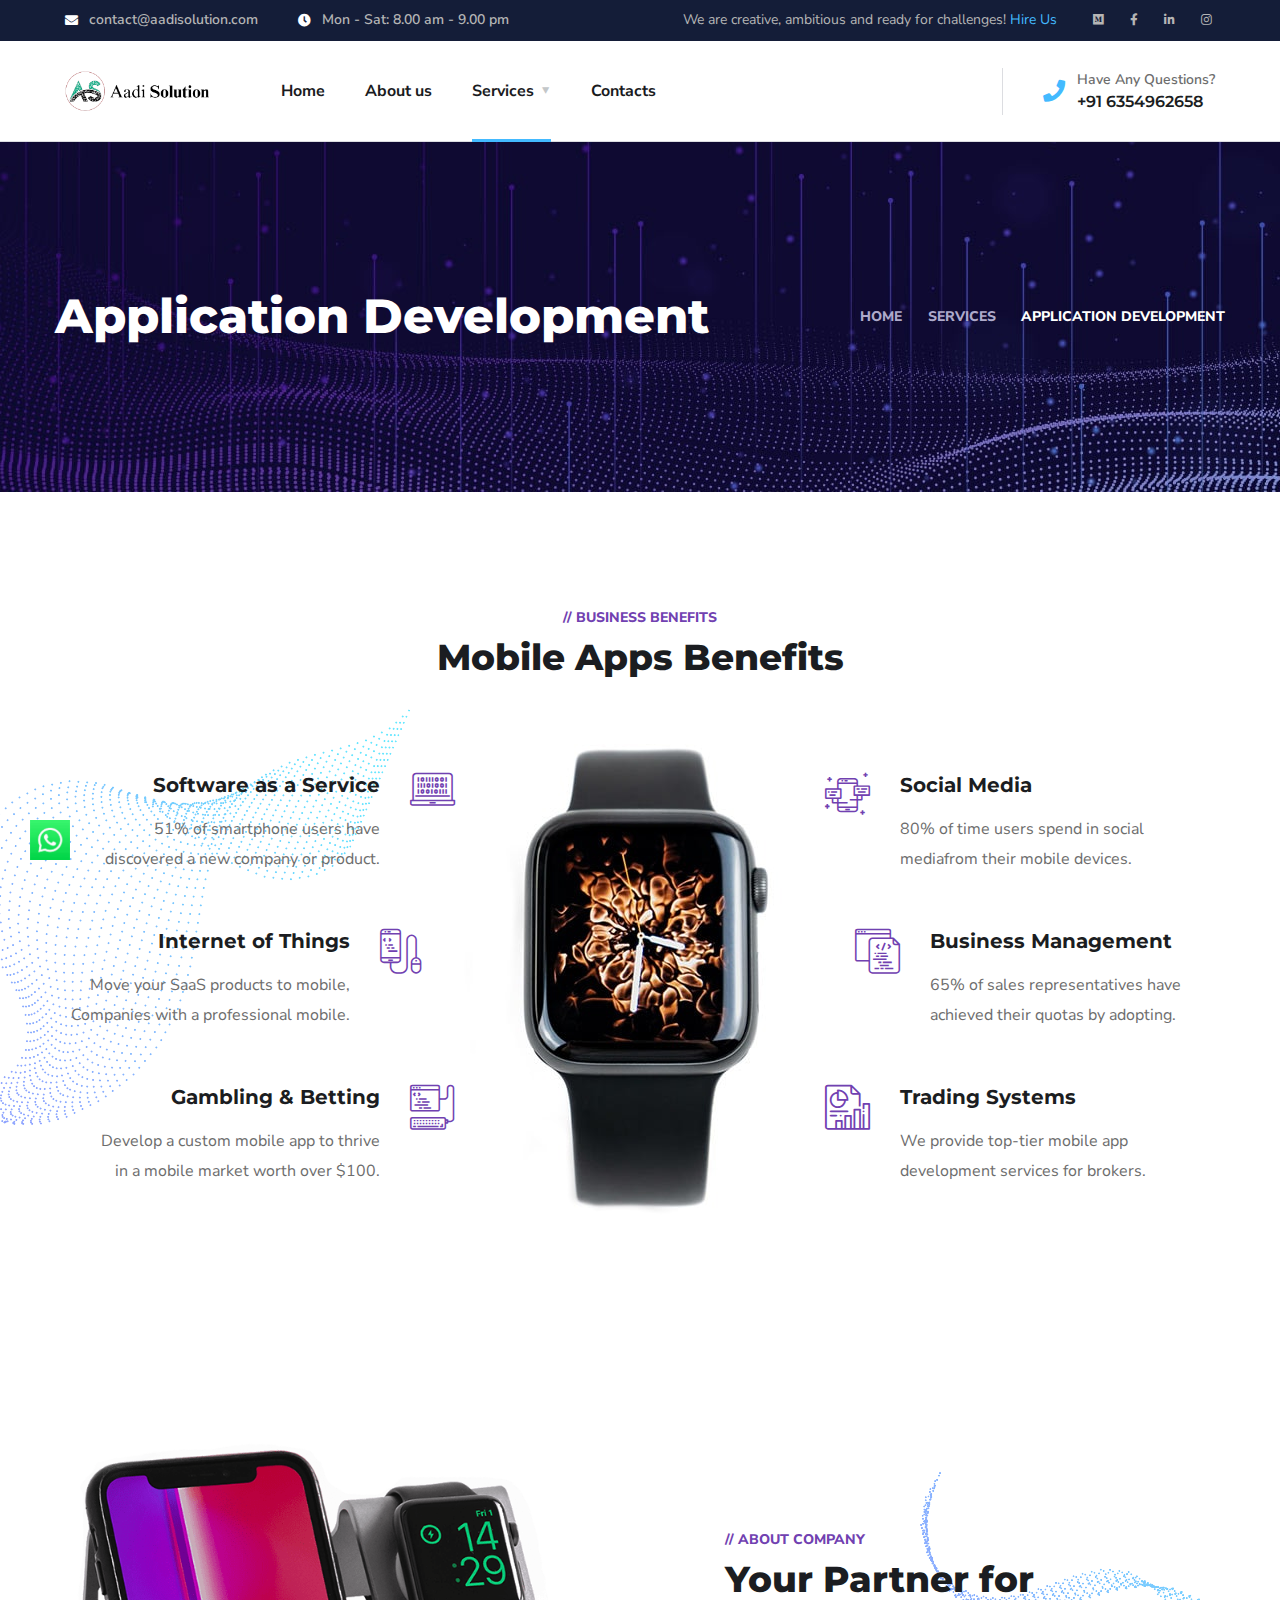
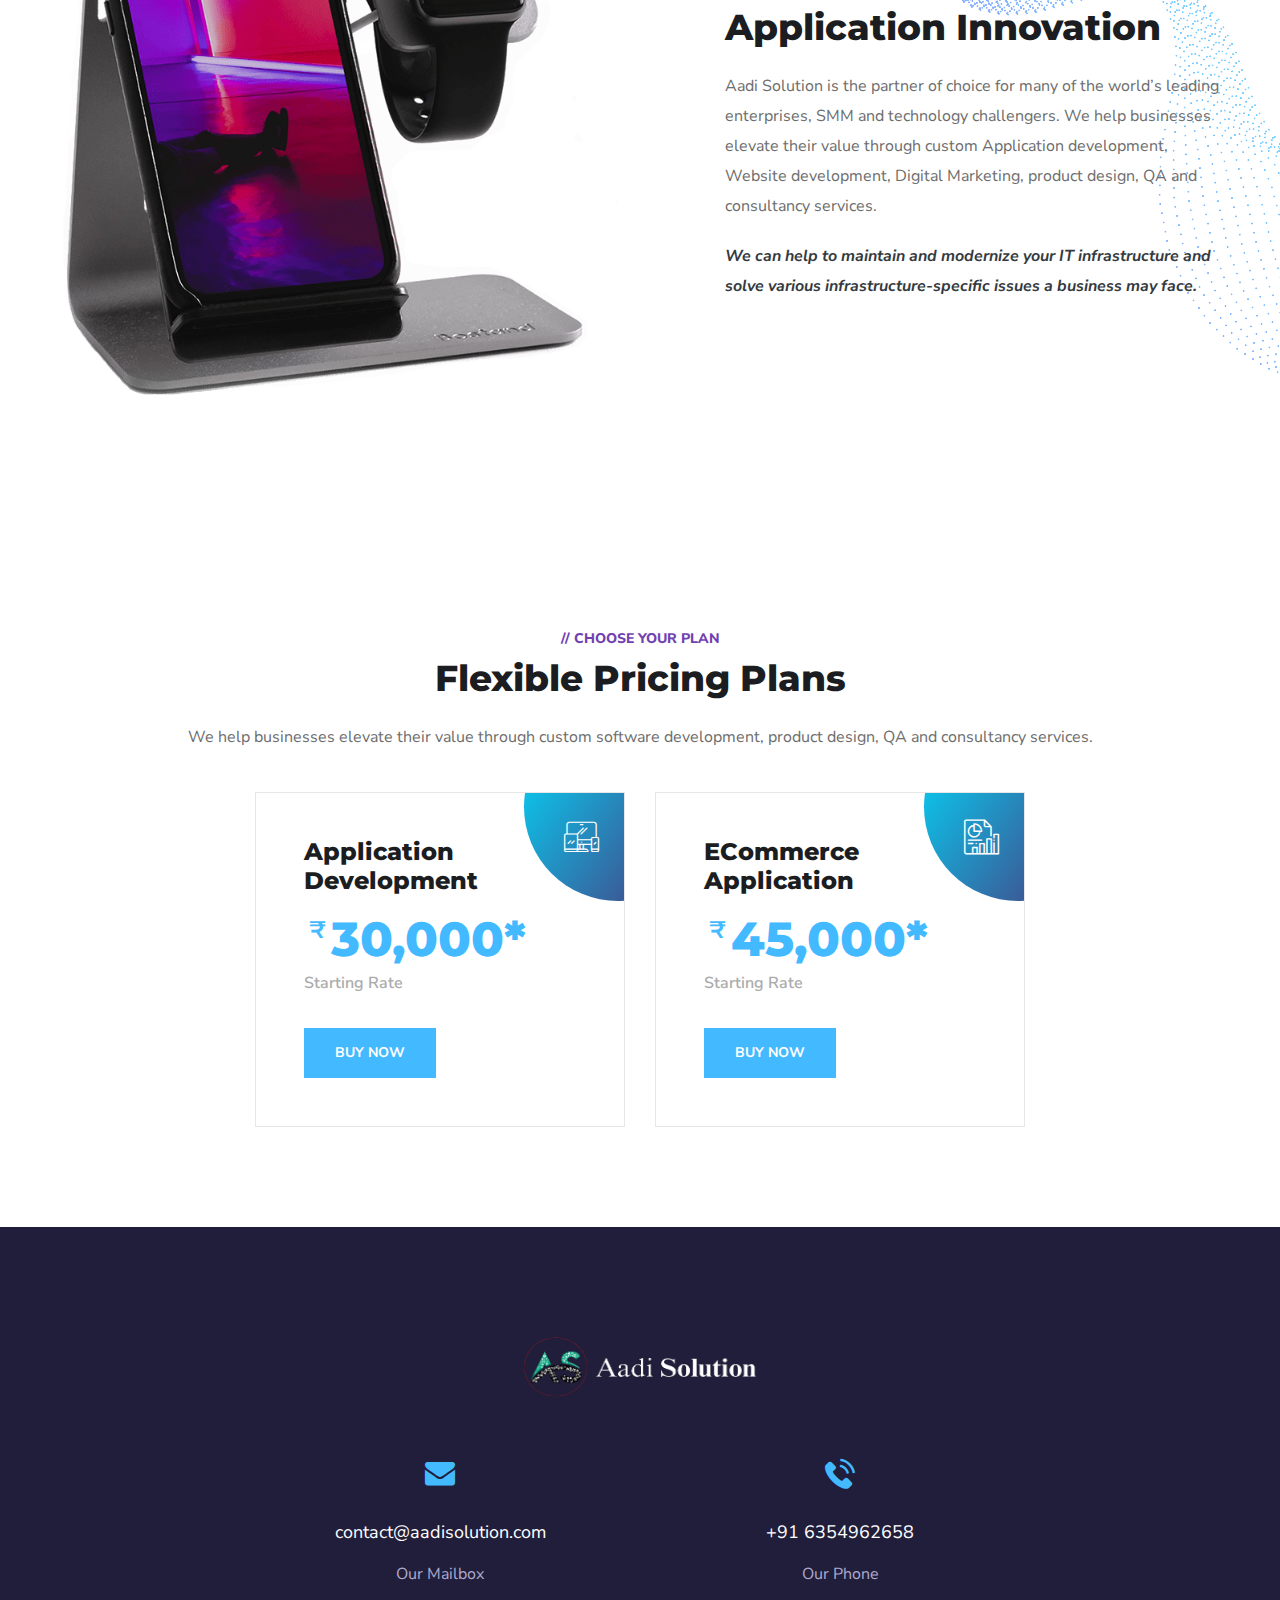
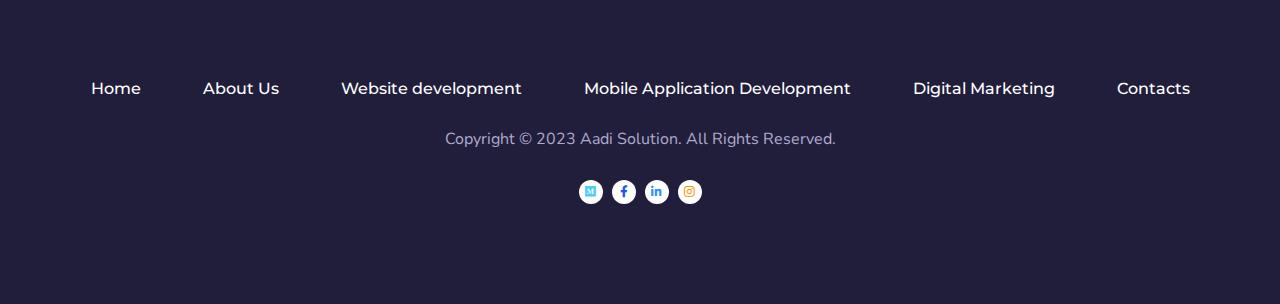
<file: mobile-development.html>
<!DOCTYPE html><html lang="en"><head>
    <meta charset="utf-8">
    <meta http-equiv="X-UA-Compatible" content="IE=edge">
    <meta name="viewport" content="width=device-width, initial-scale=1, maximum-scale=1">
    <title>Aadi Solution</title>
    <link rel="shortcut icon" type="image/x-icon" href="images/favicon.png">
    <link rel="stylesheet" href="css/bootstrap.min.css">
    <link rel="stylesheet" href="css/font-awesome.min.css">
    <link rel="stylesheet" href="css/flaticon.css">
    <link rel="stylesheet" href="css/owl.carousel.min.css">
    <link rel="stylesheet" href="css/owl.theme.css">
    <link rel="stylesheet" href="css/magnific-popup.css">

    <link rel="stylesheet" href="style.css">
    <link rel="stylesheet" href="css/royal-preload.css">
<style>
     .whatsapp {
    position: fixed;
    left: 20px;
    bottom: 40px;
    z-index: 9999;
    display: flex;
    align-items: center;
    justify-content: center;
/*    background-color: #25d366;*/
/*    color: white;*/
    font-size: 16px;
/*    padding: 10px;*/
/*    border-radius: 50%;*/
/*    box-shadow: 0 2px 5px rgba(0,0,0,0.3);*/
  }
  .whatsapp img {
    width: 40px;
    height: 40px;
    margin-left: 10px;
  }
</style>
</head>

<body class="royal_preloader">
    <a href="https://wa.me/+916354962658" class="whatsapp" target="_blank">
    <!-- Need Help? -->
    <img src="images/whatsapp-icon.png" alt="WhatsApp icon">
  </a>  
    <div id="page" class="site">
        <header id="site-header" class="site-header header-style-2 header-fullwidth sticky-header header-static">
            <!-- Main Header start -->
            <div class="header-topbar">
                <div class="octf-area-wrap">
                    <div class="container-fluid">
                        <div class="row">
                            <div class="col-md-6">
                                <ul class="topbar-info">
                                    <li><i class="fas fa-envelope"></i><a href="mailto:contact@aadisolution.com"> contact@aadisolution.com</a></li>
                                    <li><i class="fas fa-clock"></i> Mon - Sat: 8.00 am - 9.00 pm</li>
                                </ul>
                            </div>
                            <div class="col-md-6 text-right">
                                <div class="topbar-right">
                                    <ul class="extra-text">
                                        <li>We are creative, ambitious and ready for challenges! <a href="contact.html">Hire Us</a></li>
                                    </ul>
                                    <ul class="social-list">
                                        <li><a href="https://medium.com/@aadisolution01" target="_blank"><i class="fab fa-medium"></i></a></li>
                                        <li><a href="https://www.facebook.com/profile.php?id=100091561339318" target="_blank"><i class="fab fa-facebook-f"></i></a></li>
                                        <li><a href="https://www.linkedin.com/in/aadi-solution/" target="_blank"><i class="fab fa-linkedin-in"></i></a></li>
                                        <li><a href="https://www.instagram.com/aadisolution/"  target="_blank"><i class="fab fa-instagram"></i></a></li>
                                    </ul>
                                </div>
                            </div>
                        </div>
                    </div>
                </div>
            </div>
            <div class="octf-main-header">
                <div class="octf-area-wrap">
                    <div class="container-fluid octf-mainbar-container">
                        <div class="octf-mainbar">
                            <div class="octf-mainbar-row octf-row">
                                <div class="octf-col logo-col">
                                    <div id="site-logo" class="site-logo">
                                        <a href="index.html">
                                            <img src="images/logo.png" alt="Engitech" class="">
                                        </a>
                                    </div>
                                </div>
                                <div class="octf-col menu-col">
                                    <nav id="site-navigation" class="main-navigation">
                                        <ul class="menu">
                                            <li >
                                                <a href="index.html">Home</a>
                                                <!-- <ul class="sub-menu">
                                                    <li><a href="index.html">Home 1</a></li>
                                                    <li><a href="index-2.html">Home 2</a></li>
                                                    <li><a href="index-3.html">Home 3</a></li>
                                                    <li><a href="index-4.html">Home 4</a></li>
                                                    <li><a href="index-5.html">Home 5</a></li>
                                                    <li><a href="index-6.html">Home 6</a></li>
                                                    <li><a href="index-7.html">Home 7</a></li>
                                                    <li><a href="index-8.html">Home 8</a></li>
                                                    <li><a href="index-9.html">Home 9</a></li>
                                                    <li><a href="index-10.html">Home 10</a></li>
                                                    <li><a href="index-11.html">Home 11</a></li>
                                                    <li><a href="index-12.html">Home 12</a></li>
                                                    <li><a href="index-13.html">Home 13</a></li>
                                                    <li><a href="index-14.html">Home 14</a></li>
                                                    <li><a href="index-15.html">Home 15</a></li>
                                                    <li><a href="index-16.html">Home 16</a></li>
                                                </ul> -->
                                            </li>
                                            <li><a href="about-us.html">About us</a>
                                                <!-- <ul class="sub-menu">
                                                    <li><a href="about-us.html">About us</a></li>
                                                    <li><a href="why-choose-us.html">Why Choose Us</a></li>
                                                    <li><a href="our-team.html">Our team</a></li>
                                                    <li><a href="single-team.html">Single team</a></li>
                                                    <li class="menu-item-has-children"><a href="shop.html">Shop</a>
                                                        <ul class="sub-menu">
                                                            <li><a href="single-product.html">Single Product</a></li>
                                                            <li><a href="checkout-page.html">Checkout Page</a></li>
                                                            <li><a href="cart-page.html">Cart Page</a></li>
                                                        </ul>
                                                    </li>
                                                    <li><a href="typography.html">Typography</a></li>
                                                    <li><a href="elements.html">Elements</a></li>
                                                    <li><a href="faq.html">FAQS</a></li>
                                                    <li><a href="404-error.html">404 Error</a></li>
                                                    <li><a href="cooming-soon.html">Coming Soon</a></li>
                                                </ul> -->
                                            </li>
                                            <li class="menu-item-has-children current-menu-item"><a href="#">Services</a>
                                                <ul class="sub-menu">
                                                    <li><a href="web-development.html">Web Development</a></li>
                                                    <li class="current-menu-item"><a href="mobile-development.html">Application Development</a></li>
                                                    <li><a href="digitalmarketing.html">Digital Marketing</a></li>
                                                </ul>
                                            </li>
                                            <!-- <li class="menu-item-has-children"><a href="#">Projects</a>
                                                <ul class="sub-menu">
                                                    <li><a href="portfolio-masonry.html">Portfolio Masonry</a></li>
                                                    <li><a href="portfolio-carousel.html">Portfolio Carousel</a></li>
                                                    <li class="menu-item-has-children"><a href="portfolio-grid.html">Portfolio Grid</a>
                                                        <ul class="sub-menu">
                                                            <li><a href="portfolio-grid.html">Portfolio 3 Columns</a></li>
                                                            <li><a href="portfolio-4-column.html">Portfolio 4 Columns</a></li>
                                                            <li><a href="portfolio-no-gap.html">Portfolio No Gap</a></li>
                                                        </ul>
                                                    </li>
                                                    <li class="menu-item-has-children"><a href="portfolio-details-1.html">Portfolio Details</a>
                                                        <ul class="sub-menu">
                                                            <li><a href="portfolio-details-1.html">Single Layout 1</a></li>
                                                            <li><a href="portfolio-details-2.html">Single Layout 2</a></li>
                                                            <li><a href="portfolio-details-3.html">Single Layout 3</a></li>
                                                        </ul>
                                                    </li>
                                                </ul>
                                            </li> -->
                                           <!--  <li ><a href="blog.html">Blog</a>
                                                <ul class="sub-menu">
                                                    <li><a href="blog.html">Blog Listing</a></li>
                                                    <li><a href="blog-grid.html">Blog Grid</a></li>
                                                    <li><a href="post.html">Blog Single</a></li>
                                                </ul>
                                            </li> -->
                                            <li><a href="contact.html">Contacts</a></li>
                                        </ul>
                                    </nav>
                                </div>
                                <div class="octf-col cta-col text-right">
                                <!-- Call To Action -->
                                    <div class="octf-btn-cta">

                                        <!-- <div class="octf-header-module cart-btn-hover">
                                            <div class="h-cart-btn octf-cta-icons">
                                                <a class="cart-icon" href="cart-page.html"><i class="flaticon-shopper"></i><span class="count">0</span></a>
                                            </div>  
                                            <div class="site-header-cart">
                                                <div class="widget woocommerce widget_shopping_cart">
                                                    <div class="widget_shopping_cart_content">
                                                        <p class="woocommerce-mini-cart__empty-message">No products in the cart.</p>
                                                    </div>
                                                </div>
                                            </div>
                                        </div> -->
                                        
                                        <!-- <div class="octf-header-module">
                                            <div class="toggle_search octf-cta-icons">
                                                <i class="flaticon-search"></i>
                                            </div>
                                            Form Search on Header
                                            <div class="h-search-form-field collapse">
                                                <div class="h-search-form-inner">
                                                    <form role="search" method="get" id="hsearch-form" class="search-form">
                                                        <label><span class="screen-reader-text">Search for:</span>
                                                        <input type="search" class="search-field" placeholder="Search …" value="" name="s"></label>
                                                        <button type="submit" class="search-submit"><i class="flaticon-search"></i></button>
                                                    </form>
                                                </div>                                  
                                            </div>
                                        </div> -->

                                        <div class="octf-header-module">
                                            <div class="btn-cta-group contact-header">
                                                <i class="fas fa-phone"></i>
                                                <div class="cinfo-header">
                                                    <span>Have Any Questions?</span>
                                                    <span class="main-text"><a href="tel:+1-800-456-478-23">+91 6354962658</a></span>
                                                </div>
                                            </div>
                                        </div>

                                        <div class="octf-header-module">
                                            <div class="btn-cta-group btn-cta-header">
                                                <a class="octf-btn octf-btn-third" href="schedule-your-meeting-now.html">Schedule Your Meeting Now</a>
                                            </div>
                                        </div>
                                        
                                    </div>                              
                                </div>
                            </div>
                        </div>
                    </div>
                </div>
            </div>
            <div class="header_mobile">
                <div class="container">
                    <div class="mlogo_wrapper clearfix">
                        <div class="mobile_logo">
                            <a href="index.html">
                                <img src="images/logo.png" alt="Engitech">
                            </a>
                        </div>
                        <div id="mmenu_toggle">
                            <button></button>
                        </div>
                    </div>
                    <div class="mmenu_wrapper">
                        <div class="mobile_nav collapse">
                            <ul id="menu-main-menu" class="mobile_mainmenu">
                                <li class="menu-item-has-children">
                                    <a href="index.html">Home</a>
                                    <!-- <ul class="sub-menu">
                                        <li><a href="index.html">Home 1</a></li>
                                        <li><a href="index-2.html">Home 2</a></li>
                                        <li><a href="index-3.html">Home 3</a></li>
                                        <li><a href="index-4.html">Home 4</a></li>
                                        <li><a href="index-5.html">Home 5</a></li>
                                        <li><a href="index-6.html">Home 6</a></li>
                                        <li><a href="index-7.html">Home 7</a></li>
                                        <li><a href="index-8.html">Home 8</a></li>
                                        <li><a href="index-9.html">Home 9</a></li>
                                        <li><a href="index-10.html">Home 10</a></li>
                                        <li><a href="index-11.html">Home 11</a></li>
                                        <li><a href="index-12.html">Home 12</a></li>
                                        <li><a href="index-13.html">Home 13</a></li>
                                        <li><a href="index-14.html">Home 14</a></li>
                                        <li><a href="index-15.html">Home 15</a></li>
                                        <li><a href="index-16.html">Home 16</a></li>
                                    </ul> -->
                                </li>
                                <li class="menu-item-has-children"><a href="about-us.html">About us</a>
                                    <!-- <ul class="sub-menu">
                                        <li><a href="about-us.html">About us</a></li>
                                        <li><a href="why-choose-us.html">Why Choose Us</a></li>
                                        <li><a href="our-team.html">Our team</a></li>
                                        <li><a href="single-team.html">Single team</a></li>
                                        <li class="menu-item-has-children"><a href="shop.html">Shop</a>
                                            <ul class="sub-menu">
                                                <li><a href="single-product.html">Single Product</a></li>
                                                <li><a href="checkout-page.html">Checkout Page</a></li>
                                                <li><a href="cart-page.html">Cart Page</a></li>
                                            </ul>
                                        </li>
                                        <li><a href="typography.html">Typography</a></li>
                                        <li><a href="elements.html">Elements</a></li>
                                        <li><a href="faq.html">FAQS</a></li>
                                        <li><a href="404-error.html">404 Error</a></li>
                                        <li><a href="cooming-soon.html">Coming Soon</a></li>
                                    </ul> -->
                                </li>
                                <li class="menu-item-has-children current-menu-item"><a href="#">Services</a>
                                    <ul class="sub-menu">
                                        <li><a href="web-development.html">Web Development</a></li>
                                        <li class="current-menu-item"><a href="mobile-development.html">Application Development</a></li>
                                        <li><a href="digitalmarketing.html">Digital Marketing</a></li>
                                    </ul>
                                </li>
                                <!-- <li class="menu-item-has-children"><a href="#">Projects</a>
                                    <ul class="sub-menu">
                                        <li><a href="portfolio-masonry.html">Portfolio Masonry</a></li>
                                        <li><a href="portfolio-carousel.html">Portfolio Carousel</a></li>
                                        <li class="menu-item-has-children"><a href="portfolio-grid.html">Portfolio Grid</a>
                                            <ul class="sub-menu">
                                                <li><a href="portfolio-grid.html">Portfolio 3 Columns</a></li>
                                                <li><a href="portfolio-4-column.html">Portfolio 4 Columns</a></li>
                                                <li><a href="portfolio-no-gap.html">Portfolio No Gap</a></li>
                                            </ul>
                                        </li>
                                        <li class="menu-item-has-children"><a href="portfolio-details-1.html">Portfolio Details</a>
                                            <ul class="sub-menu">
                                                <li><a href="portfolio-details-1.html">Single Layout 1</a></li>
                                                <li><a href="portfolio-details-2.html">Single Layout 2</a></li>
                                                <li><a href="portfolio-details-3.html">Single Layout 3</a></li>
                                            </ul>
                                        </li>
                                    </ul>
                                </li> -->
                                <!-- <li class="menu-item-has-children"><a href="blog.html">Blog</a>
                                    <ul class="sub-menu">
                                        <li><a href="blog.html">Blog Listing</a></li>
                                        <li><a href="blog-grid.html">Blog Grid</a></li>
                                        <li><a href="post.html">Blog Single</a></li>
                                    </ul>
                                </li> -->
                                <li><a href="contact.html">Contacts</a></li>
                            </ul>
                        </div>
                    </div>
                </div>
            </div>
        </header>

        <div id="content" class="site-content">
            <div class="page-header flex-middle">
                <div class="container">
                    <div class="inner flex-middle">
                        <h1 class="page-title">Application Development</h1>
                        <ul id="breadcrumbs" class="breadcrumbs none-style">
                            <li><a href="index.html">Home</a></li>
                            <li><a href="web-development.html">Services</a></li>
                            <li class="active">Application Development</li>
                        </ul>    
                    </div>
                </div>
            </div>
            <section class="mobile-app">
                <div class="container">
                    <div class="row">
                        <div class="col-md-12 text-center">
                            <div class="ot-heading">
                                <span>// business benefits</span>
                                <h2 class="main-heading">Mobile Apps Benefits</h2>
                            </div>
                        </div>
                    </div>
                    <div class="row">
                        <div class="col-lg-4 align-self-center">
                            <div class="icon-box-s2 s3 app-benefits-left">
                                <div class="icon-main"><span class="flaticon-laptop"></span></div>
                                <div class="content-box">
                                    <h5>Software as a Service</h5>
                                    <p>51% of smartphone users have discovered a new company or product.</p>
                                </div>
                            </div>
                            <div class="icon-box-s2 s3 app-benefits-left ml-0 mr-0">
                                <div class="icon-main"><span class="flaticon-seo-and-web"></span></div>
                                <div class="content-box">
                                    <h5>Internet of Things</h5>
                                    <p>Move your SaaS products to mobile, Companies with a professional mobile.</p>
                                </div>
                            </div>
                            <div class="icon-box-s2 s3 app-benefits-left">
                                <div class="icon-main"><span class="flaticon-process"></span></div>
                                <div class="content-box">
                                    <h5>Gambling &amp; Betting</h5>
                                    <p>Develop a custom mobile app to thrive in a mobile market worth over $100.</p>
                                </div>
                            </div>
                        </div>
                        <div class="col-lg-4 align-self-center">
                            <div class="app-benefits-img text-center">
                                <img src="images/app-watch-1.jpg" alt="">
                            </div>
                        </div>
                        <div class="col-lg-4 align-self-center">
                            <div class="icon-box-s2 s1 app-benefits-right">
                                <div class="icon-main"><span class="flaticon-data-1"></span></div>
                                <div class="content-box">
                                    <h5>Social Media </h5>
                                    <p>80% of time users spend in social mediafrom their mobile devices.</p>
                                </div>
                            </div>
                            <div class="icon-box-s2 s1 app-benefits-right ml-0 mr-0">
                                <div class="icon-main"><span class="flaticon-code-2"></span></div>
                                <div class="content-box">
                                    <h5>Business Management</h5>
                                    <p>65% of sales representatives have achieved their quotas by adopting.</p>
                                </div>
                            </div>
                            <div class="icon-box-s2 s1 app-benefits-right">
                                <div class="icon-main"><span class="flaticon-report"></span></div>
                                <div class="content-box">
                                    <h5>Trading Systems</h5>
                                    <p>We provide top-tier mobile app development services for brokers.</p>
                                </div>
                            </div>
                        </div>
                    </div>
                </div>
            </section>
            <!-- <section class="counter-v5">
                <div class="container-fluid">
                    <div class="row">
                        <div class="col-xl-3 col-lg-6 no-padding">
                            <img src="images/fun-fact1.jpg" alt="" class="img-full">
                        </div>
                        <div class="col-xl-3 col-lg-6 no-padding align-self-center">
                            <div class="ot-counter2">
                                <div class="s-num">
                                    <span class="num" data-to="15" data-time="2000">0</span><span>+</span>
                                </div>
                                <h6>Countries Worldwide</h6>                    
                                <p>To succeed, every software solution must be deeply integrated into the existing tech environment...</p>  
                                <a href="about-us.html" class="btn-details"><i class="flaticon-right-arrow-1"></i> LEARN MORE</a>
                                <div class="b-num">15+</div>    
                            </div>
                        </div>
                        <div class="col-xl-3 col-lg-6 order-lg-last no-padding">
                            <img src="images/fun-fact2.jpg" alt="" class="img-full">
                        </div>
                        <div class="col-xl-3 col-lg-6 no-padding order-xl-last align-self-center">
                            <div class="ot-counter2">
                                <div class="s-num">
                                    <span class="num" data-to="23" data-time="2000">0</span><span>k</span>
                                </div>
                                <h6>Happy Customers</h6>                    
                                <p>To succeed, every software solution must be deeply integrated into the existing tech environment...</p>  
                                <a href="about-us.html" class="btn-details"><i class="flaticon-right-arrow-1"></i> LEARN MORE</a>
                                <div class="b-num">23k</div>    
                            </div>
                        </div>
                    </div>
                </div>
            </section> -->
            <section class="app-offer">
                <div class="overlay overlay-image"></div>
                <div class="container">
                    <div class="row">
                        <div class="col-lg-6 mb-4 mb-lg-0">
                            <img src="images/apple-w.png" alt="">
                        </div>
                        <div class="col-lg-6 align-self-center">
                            <div class="right-about-v4">
                                <div class="ot-heading">
                                    <span>// about company</span>
                                    <h2 class="main-heading">Your Partner for <br>Application Innovation</h2>
                                </div>
                                <div class="space-5"></div>
                                <p>Aadi Solution is the partner of choice for many of the world’s leading enterprises, SMM and technology challengers. We help businesses elevate their value through custom Application development, Website development, Digital Marketing, product design, QA and consultancy services.</p>
                                <p><em class="text-dark"><strong>We can help to maintain and modernize your IT infrastructure and solve various infrastructure-specific issues a business may face.</strong></em></p>
                                <div class="video-popup style-2">
                                   <!--  <div class="btn-inner">
                                        <a class="btn-play" href="https://www.youtube.com/watch?v=lfDZJqSrIuk"><i class="flaticon-play"></i>
                                            <span class="circle-1"></span>
                                            <span class="circle-2"></span>
                                        </a>
                                    </div>
                                    <span>video showcase</span>     
                                </div> -->
                            </div>
                        </div>
                    </div>
                </div>
            </section>
            <section class="service-web-pricing">
                <div class="container">
                    <div class="row">
                        <div class="col-md-12 text-center">
                            <div class="ot-heading">
                                <span>// choose your plan</span>
                                <h2 class="main-heading">Flexible Pricing Plans</h2>
                            </div>
                            <div class="space-5"></div>
                            <p>We help businesses elevate their value through custom software development, product design, QA and consultancy services.</p>
                            <div class="space-20"></div>
                        </div>
                    </div>
                    <div class="row justify-content-center">
                        <div class="col-lg-4 col-md-6 mb-4 mb-lg-0">
                            <div class="ot-pricing-table">
                            <div class="icon-main"><span class="flaticon-tablet"></span></div>
                                <div class="inner-table">
                                    <h4 class="title-table">Application Development</h4>
                                    <h2><sup>₹</sup> 30,000*</h2>
                                    <span>Starting Rate</span>
                                    <!-- <div class="details ">
                                        <ul>
                                            <li class="active">Web Counsulting</li>
                                            <li class="active">24/7 System Monitoring</li>
                                            <li class="active">Machine and Deep Learning</li>
                                            <li>Data Quality Management</li>
                                            <li>Security Management</li>
                                        </ul>
                                    </div> -->
                                    <a href="buy-plan.html" class="octf-btn">Buy Now</a>
                                </div>
                            </div>
                        </div>
                        <div class="col-lg-4 col-md-6 mb-4 mb-lg-0">
                            <div class="ot-pricing-table">
                            <div class="icon-main"><span class="flaticon-report"></span></div>
                                <div class="inner-table">
                                    <h4 class="title-table">ECommerce <br/>Application</h4>
                                    <h2><sup>₹</sup> 45,000*</h2>
                                    <span>Starting Rate</span>
                                    <!-- <div class="details ">
                                        <ul>
                                            <li class="active">Web Counsulting</li>
                                            <li class="active">24/7 System Monitoring</li>
                                            <li class="active">Machine and Deep Learning</li>
                                            <li class="active">Data Quality Management</li>
                                            <li>Security Management</li>
                                        </ul>
                                    </div> -->
                                    <a href="buy-plan.html" class="octf-btn">Buy Now</a>
                                </div>
                            </div>
                        </div>
                        
                    </div>
                </div>
            </section>
            <!-- <section class="app-projects">
                <div class="container">
                    <div class="row">
                        <div class="col-md-5">
                            <div class="ot-heading mb-0">
                                <span>// latest case studies</span>
                                <h2 class="main-heading">Introduce Our Projects</h2>
                            </div>
                        </div>
                        <div class="col-md-7 align-self-end">
                            <p class="mb-0">Software development outsourcing is just a tool to achieve business goals. But there is no way to get worthwhile results without cooperation and trust between a client company.</p>
                        </div>
                    </div>
                </div>
                <div class="space-40"></div>
                <div class="container-fluid">
                    <div class="row">
                        <div class="owl-carousel owl-theme project-slider">
                            <div class="project-item projects-style-2">
                                <div class="projects-box">
                                    <div class="projects-thumbnail">
                                        <a href="portfolio-details-1.html">
                                            <img src="images/projects/project7-720x520.jpg" class="" alt="">                         
                                            <span class="overlay"></span>
                                        </a>
                                    </div>
                                    <div class="portfolio-info ">
                                        <div class="portfolio-info-inner">
                                            <a class="btn-link" href="htportfolio-details-1.html"><i class="flaticon-right-arrow-1"></i></a>
                                            <h5><a href="portfolio-details-1.html">Social Media App</a></h5>
                                            <p class="portfolio-cates">
                                                <a href="#">Design</a><span>/</span>
                                                <a href="#">Technology</a>
                                            </p> 
                                        </div>
                                    </div>
                                </div>
                            </div>
                            <div class="project-item projects-style-2">
                                <div class="projects-box">
                                    <div class="projects-thumbnail">
                                        <a href="portfolio-details-1.html">
                                            <img src="images/projects/project-720x520.jpg" class="" alt="">                         
                                            <span class="overlay"></span>
                                        </a>
                                    </div>
                                    <div class="portfolio-info ">
                                        <div class="portfolio-info-inner">
                                            <a class="btn-link" href="htportfolio-details-1.html"><i class="flaticon-right-arrow-1"></i></a>
                                            <h5><a href="portfolio-details-1.html">App for Virtual Reality</a></h5>
                                            <p class="portfolio-cates">
                                                <a href="#">Design</a><span>/</span>
                                                <a href="#">Ideas</a>
                                            </p> 
                                        </div>
                                    </div>
                                </div>
                            </div>
                            <div class="project-item projects-style-2">
                                <div class="projects-box">
                                    <div class="projects-thumbnail">
                                        <a href="portfolio-details-1.html">
                                            <img src="images/projects/project3-720x520.jpg" class="" alt="">                         
                                            <span class="overlay"></span>
                                        </a>
                                    </div>
                                    <div class="portfolio-info ">
                                        <div class="portfolio-info-inner">
                                            <a class="btn-link" href="htportfolio-details-1.html"><i class="flaticon-right-arrow-1"></i></a>
                                            <h5><a href="portfolio-details-1.html">Basics Project</a></h5>
                                            <p class="portfolio-cates">
                                                <a href="#">Design</a><span>/</span>
                                                <a href="#">Development</a>
                                            </p> 
                                        </div>
                                    </div>
                                </div>
                            </div>
                            <div class="project-item projects-style-2">
                                <div class="projects-box">
                                    <div class="projects-thumbnail">
                                        <a href="portfolio-details-1.html">
                                            <img src="images/projects/project4-720x520.jpg" class="" alt="">                         
                                            <span class="overlay"></span>
                                        </a>
                                    </div>
                                    <div class="portfolio-info ">
                                        <div class="portfolio-info-inner">
                                            <a class="btn-link" href="htportfolio-details-1.html"><i class="flaticon-right-arrow-1"></i></a>
                                            <h5><a href="portfolio-details-1.html">eCommerce Website</a></h5>
                                            <p class="portfolio-cates">
                                                <a href="#">Design</a><span>/</span>
                                                <a href="#">Ideas</a>
                                            </p> 
                                        </div>
                                    </div>
                                </div>
                            </div>
                            <div class="project-item projects-style-2">
                                <div class="projects-box">
                                    <div class="projects-thumbnail">
                                        <a href="portfolio-details-1.html">
                                            <img src="images/projects/project8-720x520.jpg" class="" alt="">                         
                                            <span class="overlay"></span>
                                        </a>
                                    </div>
                                    <div class="portfolio-info ">
                                        <div class="portfolio-info-inner">
                                            <a class="btn-link" href="htportfolio-details-1.html"><i class="flaticon-right-arrow-1"></i></a>
                                            <h5><a href="portfolio-details-1.html">Basics Project</a></h5>
                                            <p class="portfolio-cates">
                                                <a href="#">Design</a><span>/</span>
                                                <a href="#">Development</a>
                                            </p> 
                                        </div>
                                    </div>
                                </div>
                            </div>
                        </div>
                    </div>
                </div>
            </section> -->
            <!-- <section class="app-industris">
                <div class="container">
                    <div class="row">
                        <div class="col-lg-12">
                            <div class="s-counter4">
                                <div class="row">
                                    <div class="col-lg-3 col-md-6 col-sm-6 text-center mb-4 mb-lg-0">
                                        <div class="ot-counter text-white">
                                            <div>
                                                <span class="num" data-to="330" data-time="2000">0</span>
                                                <span>+</span>
                                            </div>
                                            <h6 class="text-white">active Clients</h6>                             
                                        </div>
                                    </div>
                                    <div class="col-lg-3 col-md-6 col-sm-6 text-center mb-4 mb-lg-0">
                                        <div class="ot-counter text-white">
                                            <div>
                                                <span class="num" data-to="850" data-time="2000">0</span>
                                                <span>+</span>
                                            </div>
                                            <h6 class="text-white">projects done</h6>                              
                                        </div>
                                    </div>
                                    <div class="col-lg-3 col-md-6 col-sm-6 text-center mb-4 mb-sm-0">
                                        <div class="ot-counter text-white">
                                            <div>
                                                <span class="num" data-to="25" data-time="2000">0</span>
                                                <span>+</span>
                                            </div>
                                            <h6 class="text-white">team advisors</h6>                              
                                        </div>
                                    </div>
                                    <div class="col-lg-3 col-md-6 col-sm-6 text-center">
                                        <div class="ot-counter text-white">
                                            <div>
                                                <span class="num" data-to="10" data-time="2000">0</span>
                                                <span>+</span>
                                            </div>
                                            <h6 class="text-white">Glorious Years</h6>                             
                                        </div>
                                    </div>
                                </div>
                            </div>
                        </div>
                    </div>
                </div>
                <div class="space-110"></div>
                <div class="container">
                    <div class="row">
                        <div class="col-md-12 text-center">
                            <div class="ot-heading">
                                <span>// BUSINESS INDUSTRIES</span>
                                <h2 class="main-heading">Business Industries <br>What We Serve</h2>
                            </div>
                            <div class="space-10"></div>
                        </div>
                    </div>
                </div>
                <div class="container-fluid">
                    <div class="row">
                        <div class="ot-industries">
                            <div class="owl-carousel owl-theme industries-inner ot-industries-slider">

                                <div class="indus-item">
                                    <div class="item-inner">
                                        <div class="overlay"></div>
                                        <div class="i-image">
                                            <img src="images/b-image.png" alt="">
                                        </div>
                                        <div class="iinfo">
                                            <h6>Business &amp; Finance</h6>
                                            <div class="itext">
                                                The global economy is moving towards a new identity. In order to remain competitive and profitable, the banking and finance.
                                            </div>
                                        </div>
                                    </div>
                                </div>

                                <div class="indus-item">
                                    <div class="item-inner">
                                        <div class="overlay"></div>
                                        <div class="i-image">
                                            <img src="images/g-image.png" alt="">
                                        </div>
                                        <div class="iinfo">
                                            <h6>Gaming &amp; Enterteinment</h6>
                                            <div class="itext">
                                                The global economy is moving towards a new identity. In order to remain competitive and profitable, the banking and finance.
                                            </div>
                                        </div>
                                    </div>
                                </div>

                                <div class="indus-item">
                                    <div class="item-inner">
                                        <div class="overlay"></div>
                                        <div class="i-image">
                                            <img src="images/t-image.png" alt="">
                                        </div>
                                        <div class="iinfo">
                                            <h6>Information Technology</h6>
                                            <div class="itext">
                                                The global economy is moving towards a new identity. In order to remain competitive and profitable, the banking and finance.
                                            </div>
                                        </div>
                                    </div>
                                </div>

                                <div class="indus-item">
                                    <div class="item-inner">
                                        <div class="overlay"></div>
                                        <div class="i-image">
                                            <img src="images/r-image.png" alt="">
                                        </div>
                                        <div class="iinfo">
                                            <h6>Retail &amp; Distribution</h6>
                                            <div class="itext">
                                                The global economy is moving towards a new identity. In order to remain competitive and profitable, the banking and finance.
                                            </div>
                                        </div>
                                    </div>
                                </div>

                                <div class="indus-item">
                                    <div class="item-inner">
                                        <div class="overlay"></div>
                                        <div class="i-image">
                                            <img src="images/b-image.png" alt="">
                                        </div>
                                        <div class="iinfo">
                                            <h6>Business &amp; Finance</h6>
                                            <div class="itext">
                                                The global economy is moving towards a new identity. In order to remain competitive and profitable, the banking and finance.
                                            </div>
                                        </div>
                                    </div>
                                </div>

                                <div class="indus-item">
                                    <div class="item-inner">
                                        <div class="overlay"></div>
                                        <div class="i-image">
                                            <img src="images/g-image.png" alt="">
                                        </div>
                                        <div class="iinfo">
                                            <h6>Gaming &amp; Enterteinment</h6>
                                            <div class="itext">
                                                The global economy is moving towards a new identity. In order to remain competitive and profitable, the banking and finance.
                                            </div>
                                        </div>
                                    </div>
                                </div>

                                <div class="indus-item">
                                    <div class="item-inner">
                                        <div class="overlay"></div>
                                        <div class="i-image">
                                            <img src="images/t-image.png" alt="">
                                        </div>
                                        <div class="iinfo">
                                            <h6>Information Technology</h6>
                                            <div class="itext">
                                                The global economy is moving towards a new identity. In order to remain competitive and profitable, the banking and finance.
                                            </div>
                                        </div>
                                    </div>
                                </div>

                                <div class="indus-item">
                                    <div class="item-inner">
                                        <div class="overlay"></div>
                                        <div class="i-image">
                                            <img src="images/r-image.png" alt="">
                                        </div>
                                        <div class="iinfo">
                                            <h6>Retail &amp; Distribution</h6>
                                            <div class="itext">
                                                The global economy is moving towards a new identity. In order to remain competitive and profitable, the banking and finance.
                                            </div>
                                        </div>
                                    </div>
                                </div>

                            </div>
                        </div>
                    </div>
                </div>
            </section> -->

        </div>


    <footer id="site-footer" class="site-footer footer-v2">
        <div class="container">
            <div class="row">
                <div class="col-md-12 text-center">
                    <img src="images/logo-light.png" alt="" class="footerlogo">
                </div>
            </div>
            <div class="space-60"></div>
            <div class="row justify-content-center">
               <!--  <div class="col-md-4 col-sm-6">
                    <div class="contact-info box-style2 ft-contact-info">
                        <div class="box-icon"><i class="flaticon-world-globe"></i></div>
                        <p>411 University St, Seattle, USA</p>
                        <h6>Our Address</h6>                                            
                    </div>
                </div> -->
                <div class="col-md-4 col-sm-6">
                    <div class="contact-info box-style2 ft-contact-info">
                        <div class="box-icon"><i class="flaticon-envelope"></i></div>
                        <p>contact@aadisolution.com</p>
                        <h6>Our Mailbox</h6>                                            
                    </div>
                </div>
                <div class="col-md-4 col-sm-6">
                    <div class="contact-info box-style2 ft-contact-info">
                        <div class="box-icon"><i class="flaticon-phone-1"></i></div>
                        <p>+91 6354962658</p>
                        <h6>Our Phone</h6>                                          
                    </div>
                </div>
            </div>
            <div class="space-65"></div>
            <div class="row">
                <div class="col-md-12 text-center">
                    <div class="footer-menu">
                        <ul>
                            <li><a href="index.html">Home</a></li>
                            <li><a href="about-us.html">About Us</a></li>
                            <li><a href="web-development.html">Website development</a></li>
                            <li><a href="mobile-development.html">Mobile Application Development</a></li>
                            <li><a href="mobile-development.html">Digital Marketing</a></li>
                            <li><a href="contact.html">Contacts</a></li>
                        </ul>
                    </div>
                    <div class="space-20"></div>
                    <p class="copyright-text v2">Copyright © 2023 Aadi Solution. All Rights Reserved.</p>
                    <div class="space-26"></div>
                    <div class="ft-list-icon">
                        <a class="twitter" href="https://medium.com/@aadisolution01" target="_blank"><i class="fab fa-medium"></i></a>
                        <a class="facebook" href="https://www.facebook.com/profile.php?id=100091561339318" target="_blank"><i class="fab fa-facebook-f"></i></a>
                        <a class="linkedin" href="https://www.linkedin.com/in/aadi-solution/" target="_blank"><i class="fab fa-linkedin-in"></i></a>
                        <a class="instagram" href="https://www.instagram.com/aadisolution/" target="_blank"><i class="fab fa-instagram"></i></a>
                    </div>
                </div>
            </div>
        </div>
    </footer><!-- #site-footer -->
</div><!-- #page -->
<a id="back-to-top" href="#" class="show"><i class="flaticon-up-arrow"></i></a>
        <!-- jQuery -->
    <script src="js/jquery.min.js"></script>
    <script src="js/jquery.magnific-popup.min.js"></script>
    <script src="js/jquery.isotope.min.js"></script>
    <script src="js/owl.carousel.min.js"></script>
    <script src="js/easypiechart.min.js"></script>
    <script src="js/jquery.countdown.min.js"></script>
    <script src="js/scripts.js"></script>
    <script src="js/header-mobile.js"></script>
    <script src="js/royal_preloader.min.js"></script>
    <script>
        window.jQuery = window.$ = jQuery;  
        (function($) { "use strict";
            //Preloader
            Royal_Preloader.config({
                mode           : 'logo',
                logo           : 'images/logo.png',
                logo_size      : [160, 75],
                showProgress   : true,
                showPercentage : true,
                text_colour: '#000000',
                background:  '#ffffff'
            });
        })(jQuery);
    </script> 

</body></html>
</file>
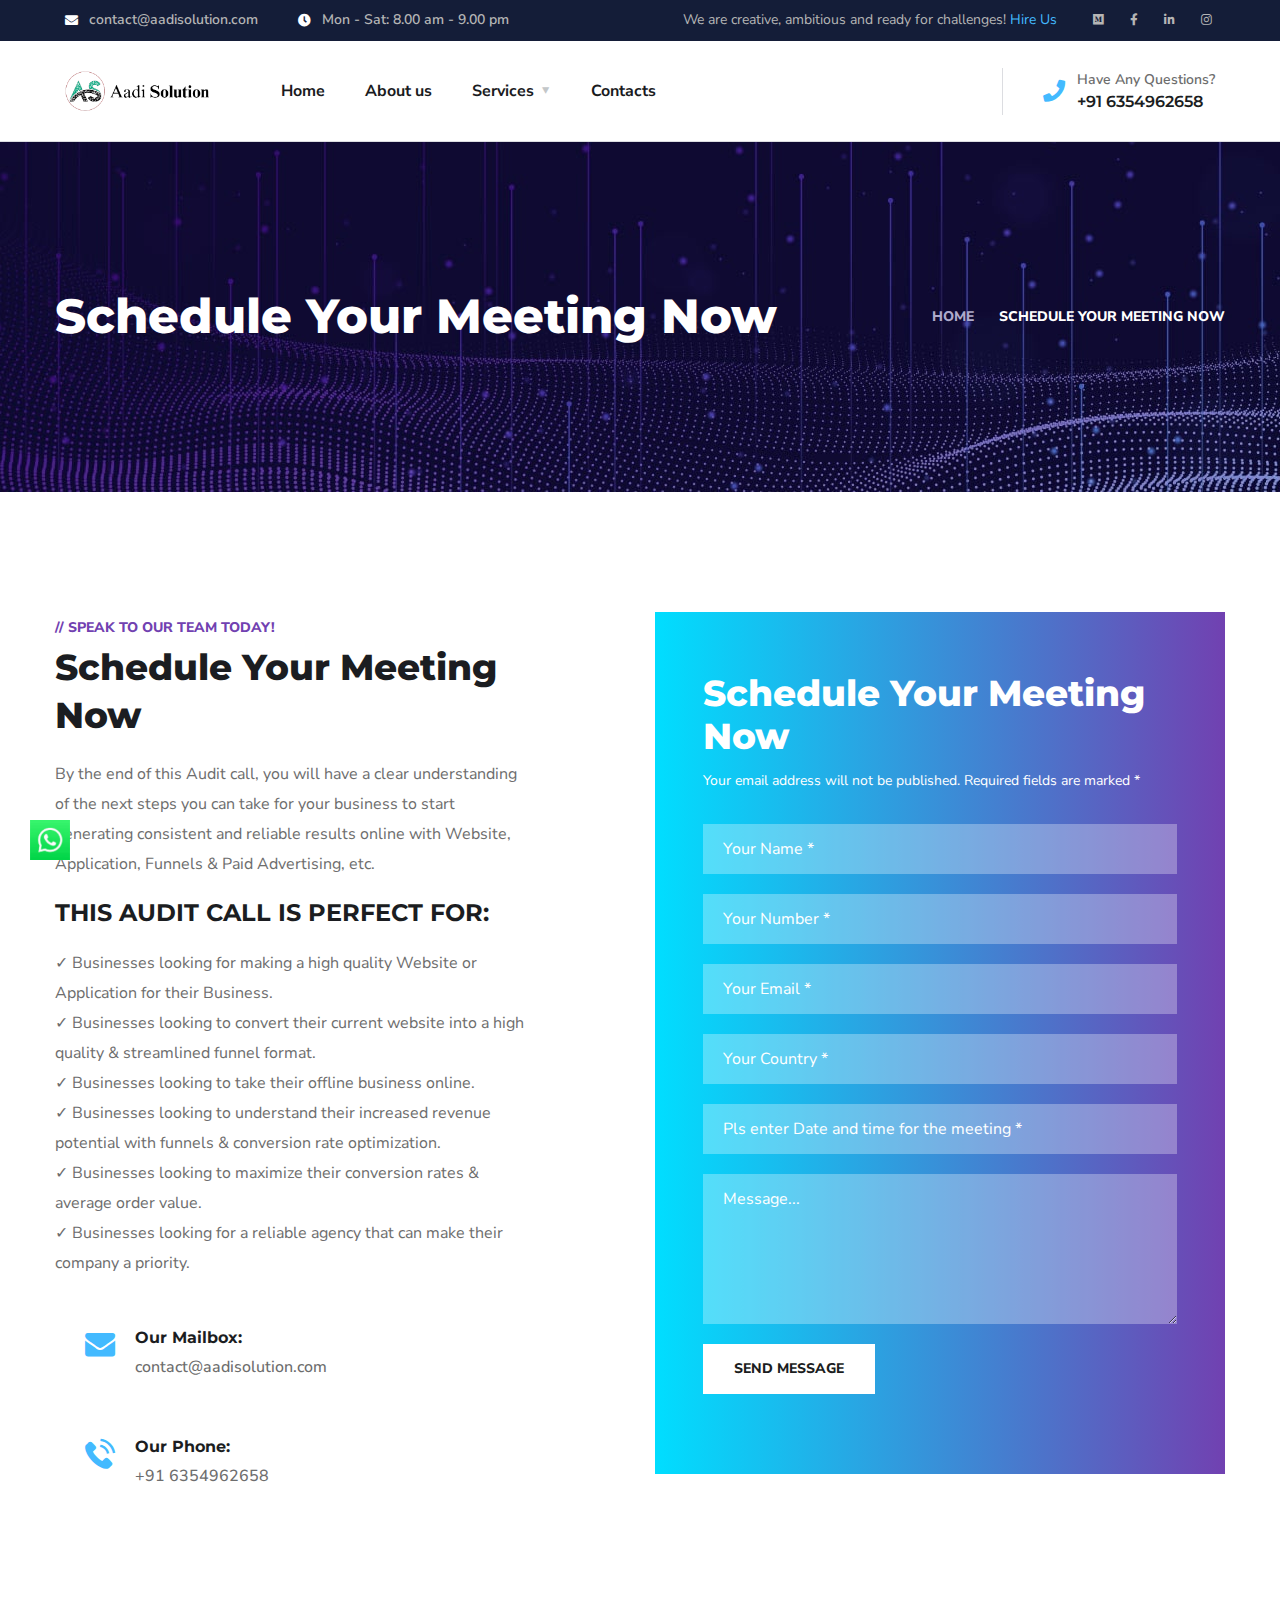
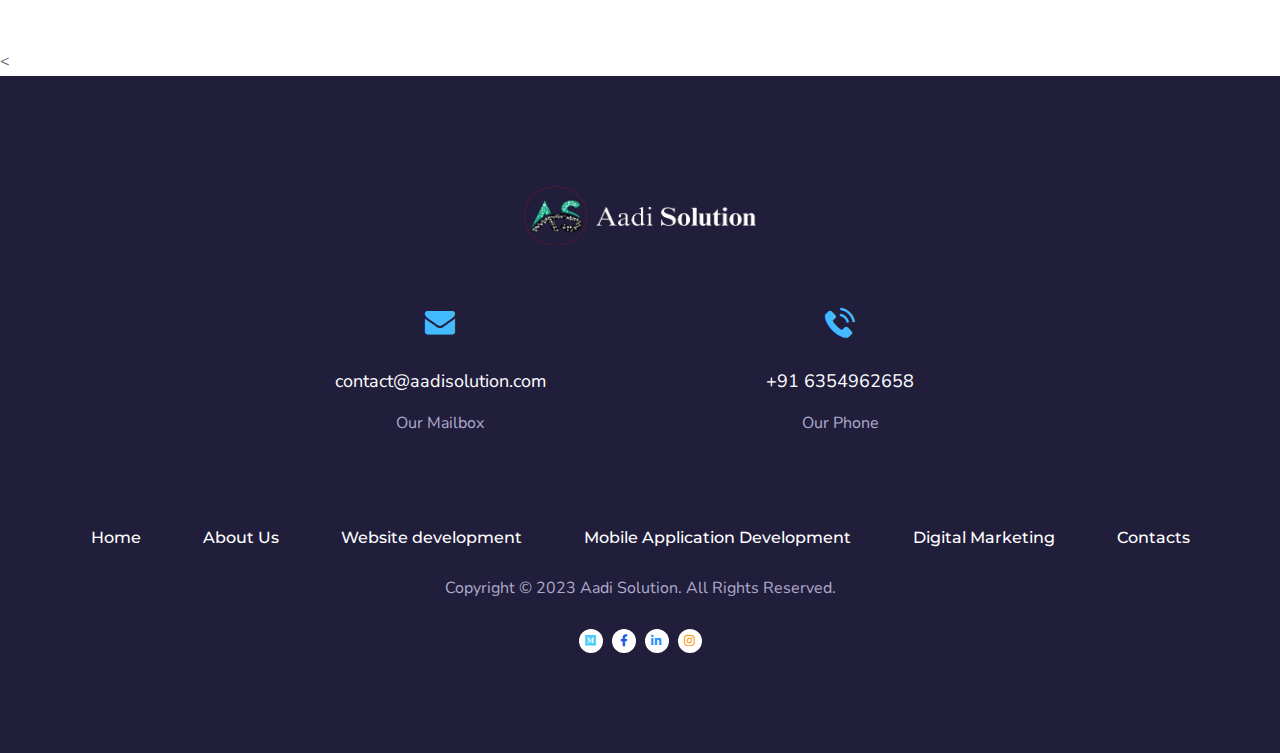
<file: schedule-your-meeting-now.html>
<!DOCTYPE html><html lang="en"><head>
    <meta charset="utf-8">
    <meta http-equiv="X-UA-Compatible" content="IE=edge">
    <meta name="viewport" content="width=device-width, initial-scale=1, maximum-scale=1">
    <title>Aadi Solution</title>
    <link rel="shortcut icon" type="image/x-icon" href="images/favicon.png">
    <link rel="stylesheet" href="css/bootstrap.min.css">
    <link rel="stylesheet" href="css/font-awesome.min.css">
    <link rel="stylesheet" href="css/flaticon.css">
    <link rel="stylesheet" href="css/owl.carousel.min.css">
    <link rel="stylesheet" href="css/owl.theme.css">
    <link rel="stylesheet" href="css/magnific-popup.css">

    <link rel="stylesheet" href="style.css">
    <link rel="stylesheet" href="css/royal-preload.css">
<style>
     .whatsapp {
    position: fixed;
    left: 20px;
    bottom: 40px;
    z-index: 9999;
    display: flex;
    align-items: center;
    justify-content: center;
/*    background-color: #25d366;*/
/*    color: white;*/
    font-size: 16px;
/*    padding: 10px;*/
/*    border-radius: 50%;*/
/*    box-shadow: 0 2px 5px rgba(0,0,0,0.3);*/
  }
  .whatsapp img {
    width: 40px;
    height: 40px;
    margin-left: 10px;
  }
</style>
</head>

<body class="royal_preloader">
    <a href="https://wa.me/+916354962658" class="whatsapp" target="_blank">
    <!-- Need Help? -->
    <img src="images/whatsapp-icon.png" alt="WhatsApp icon">
  </a>  
    <div id="page" class="site">
        <header id="site-header" class="site-header header-style-2 header-fullwidth sticky-header header-static">
            <!-- Main Header start -->
            <div class="header-topbar">
                <div class="octf-area-wrap">
                    <div class="container-fluid">
                        <div class="row">
                            <div class="col-md-6">
                                <ul class="topbar-info">
                                    <li><i class="fas fa-envelope"></i><a href="mailto:contact@aadisolution.com"> contact@aadisolution.com</a></li>
                                    <li><i class="fas fa-clock"></i> Mon - Sat: 8.00 am - 9.00 pm</li>
                                </ul>
                            </div>
                            <div class="col-md-6 text-right">
                                <div class="topbar-right">
                                    <ul class="extra-text">
                                        <li>We are creative, ambitious and ready for challenges! <a href="contact.html">Hire Us</a></li>
                                    </ul>
                                    <ul class="social-list">
                                        <li><a href="https://medium.com/@aadisolution01" target="_blank"><i class="fab fa-medium"></i></a></li>
                                        <li><a href="https://www.facebook.com/profile.php?id=100091561339318" target="_blank"><i class="fab fa-facebook-f"></i></a></li>
                                        <li><a href="https://www.linkedin.com/in/aadi-solution/" target="_blank"><i class="fab fa-linkedin-in"></i></a></li>
                                        <li><a href="https://www.instagram.com/aadisolution/" target="_blank" ><i class="fab fa-instagram"></i></a></li>
                                    </ul>
                                </div>
                            </div>
                        </div>
                    </div>
                </div>
            </div>
            <div class="octf-main-header">
                <div class="octf-area-wrap">
                    <div class="container-fluid octf-mainbar-container">
                        <div class="octf-mainbar">
                            <div class="octf-mainbar-row octf-row">
                                <div class="octf-col logo-col">
                                    <div id="site-logo" class="site-logo">
                                        <a href="index.html">
                                            <img src="images/logo.png" alt="Engitech" class="">
                                        </a>
                                    </div>
                                </div>
                                <div class="octf-col menu-col">
                                    <nav id="site-navigation" class="main-navigation">
                                        <ul class="menu">
                                            <li >
                                                <a href="index.html">Home</a>
                                                <!-- <ul class="sub-menu">
                                                    <li><a href="index.html">Home 1</a></li>
                                                    <li><a href="index-2.html">Home 2</a></li>
                                                    <li><a href="index-3.html">Home 3</a></li>
                                                    <li><a href="index-4.html">Home 4</a></li>
                                                    <li><a href="index-5.html">Home 5</a></li>
                                                    <li><a href="index-6.html">Home 6</a></li>
                                                    <li><a href="index-7.html">Home 7</a></li>
                                                    <li><a href="index-8.html">Home 8</a></li>
                                                    <li><a href="index-9.html">Home 9</a></li>
                                                    <li><a href="index-10.html">Home 10</a></li>
                                                    <li><a href="index-11.html">Home 11</a></li>
                                                    <li><a href="index-12.html">Home 12</a></li>
                                                    <li><a href="index-13.html">Home 13</a></li>
                                                    <li><a href="index-14.html">Home 14</a></li>
                                                    <li><a href="index-15.html">Home 15</a></li>
                                                    <li><a href="index-16.html">Home 16</a></li>
                                                </ul> -->
                                            </li>
                                            <li><a href="about-us.html">About us</a>
                                                <!-- <ul class="sub-menu">
                                                    <li><a href="about-us.html">About us</a></li>
                                                    <li><a href="why-choose-us.html">Why Choose Us</a></li>
                                                    <li><a href="our-team.html">Our team</a></li>
                                                    <li><a href="single-team.html">Single team</a></li>
                                                    <li class="menu-item-has-children"><a href="shop.html">Shop</a>
                                                        <ul class="sub-menu">
                                                            <li><a href="single-product.html">Single Product</a></li>
                                                            <li><a href="checkout-page.html">Checkout Page</a></li>
                                                            <li><a href="cart-page.html">Cart Page</a></li>
                                                        </ul>
                                                    </li>
                                                    <li><a href="typography.html">Typography</a></li>
                                                    <li><a href="elements.html">Elements</a></li>
                                                    <li><a href="faq.html">FAQS</a></li>
                                                    <li><a href="404-error.html">404 Error</a></li>
                                                    <li><a href="cooming-soon.html">Coming Soon</a></li>
                                                </ul> -->
                                            </li>
                                            <li class="menu-item-has-children"><a href="#">Services</a>
                                                <ul class="sub-menu">
                                                    <li><a href="web-development.html">Web Development</a></li>
                                                    <li><a href="mobile-development.html">Application Development</a></li>
                                                    <li><a href="digitalmarketing.html">Digital Marketing</a></li>
                                                </ul>
                                            </li>
                                            <!-- <li class="menu-item-has-children"><a href="#">Projects</a>
                                                <ul class="sub-menu">
                                                    <li><a href="portfolio-masonry.html">Portfolio Masonry</a></li>
                                                    <li><a href="portfolio-carousel.html">Portfolio Carousel</a></li>
                                                    <li class="menu-item-has-children"><a href="portfolio-grid.html">Portfolio Grid</a>
                                                        <ul class="sub-menu">
                                                            <li><a href="portfolio-grid.html">Portfolio 3 Columns</a></li>
                                                            <li><a href="portfolio-4-column.html">Portfolio 4 Columns</a></li>
                                                            <li><a href="portfolio-no-gap.html">Portfolio No Gap</a></li>
                                                        </ul>
                                                    </li>
                                                    <li class="menu-item-has-children"><a href="portfolio-details-1.html">Portfolio Details</a>
                                                        <ul class="sub-menu">
                                                            <li><a href="portfolio-details-1.html">Single Layout 1</a></li>
                                                            <li><a href="portfolio-details-2.html">Single Layout 2</a></li>
                                                            <li><a href="portfolio-details-3.html">Single Layout 3</a></li>
                                                        </ul>
                                                    </li>
                                                </ul>
                                            </li> -->
                                           <!--  <li ><a href="blog.html">Blog</a>
                                                <ul class="sub-menu">
                                                    <li><a href="blog.html">Blog Listing</a></li>
                                                    <li><a href="blog-grid.html">Blog Grid</a></li>
                                                    <li><a href="post.html">Blog Single</a></li>
                                                </ul>
                                            </li> -->
                                            <li ><a href="contact.html">Contacts</a></li>
                                        </ul>
                                    </nav>
                                </div>
                                <div class="octf-col cta-col text-right">
                                <!-- Call To Action -->
                                    <div class="octf-btn-cta">

                                        <!-- <div class="octf-header-module cart-btn-hover">
                                            <div class="h-cart-btn octf-cta-icons">
                                                <a class="cart-icon" href="cart-page.html"><i class="flaticon-shopper"></i><span class="count">0</span></a>
                                            </div>  
                                            <div class="site-header-cart">
                                                <div class="widget woocommerce widget_shopping_cart">
                                                    <div class="widget_shopping_cart_content">
                                                        <p class="woocommerce-mini-cart__empty-message">No products in the cart.</p>
                                                    </div>
                                                </div>
                                            </div>
                                        </div> -->
                                        
                                        <!-- <div class="octf-header-module">
                                            <div class="toggle_search octf-cta-icons">
                                                <i class="flaticon-search"></i>
                                            </div>
                                            Form Search on Header
                                            <div class="h-search-form-field collapse">
                                                <div class="h-search-form-inner">
                                                    <form role="search" method="get" id="hsearch-form" class="search-form">
                                                        <label><span class="screen-reader-text">Search for:</span>
                                                        <input type="search" class="search-field" placeholder="Search …" value="" name="s"></label>
                                                        <button type="submit" class="search-submit"><i class="flaticon-search"></i></button>
                                                    </form>
                                                </div>                                  
                                            </div>
                                        </div> -->

                                        <div class="octf-header-module">
                                            <div class="btn-cta-group contact-header">
                                                <i class="fas fa-phone"></i>
                                                <div class="cinfo-header">
                                                    <span>Have Any Questions?</span>
                                                    <span class="main-text"><a href="tel:+1-800-456-478-23">+91 6354962658</a></span>
                                                </div>
                                            </div>
                                        </div>

                                        <div class="octf-header-module">
                                            <div class="btn-cta-group btn-cta-header">
                                                <a class="octf-btn octf-btn-third" href="contact.html">Schedule Your Meeting Now</a>
                                            </div>
                                        </div>
                                        
                                    </div>                              
                                </div>
                            </div>
                        </div>
                    </div>
                </div>
            </div>
            <div class="header_mobile">
                <div class="container">
                    <div class="mlogo_wrapper clearfix">
                        <div class="mobile_logo">
                            <a href="index.html">
                                <img src="images/logo.png" alt="Engitech">
                            </a>
                        </div>
                        <div id="mmenu_toggle">
                            <button></button>
                        </div>
                    </div>
                    <div class="mmenu_wrapper">
                        <div class="mobile_nav collapse">
                            <ul id="menu-main-menu" class="mobile_mainmenu">
                                <li class="menu-item-has-children">
                                    <a href="index.html">Home</a>
                                    <!-- <ul class="sub-menu">
                                        <li><a href="index.html">Home 1</a></li>
                                        <li><a href="index-2.html">Home 2</a></li>
                                        <li><a href="index-3.html">Home 3</a></li>
                                        <li><a href="index-4.html">Home 4</a></li>
                                        <li><a href="index-5.html">Home 5</a></li>
                                        <li><a href="index-6.html">Home 6</a></li>
                                        <li><a href="index-7.html">Home 7</a></li>
                                        <li><a href="index-8.html">Home 8</a></li>
                                        <li><a href="index-9.html">Home 9</a></li>
                                        <li><a href="index-10.html">Home 10</a></li>
                                        <li><a href="index-11.html">Home 11</a></li>
                                        <li><a href="index-12.html">Home 12</a></li>
                                        <li><a href="index-13.html">Home 13</a></li>
                                        <li><a href="index-14.html">Home 14</a></li>
                                        <li><a href="index-15.html">Home 15</a></li>
                                        <li><a href="index-16.html">Home 16</a></li>
                                    </ul> -->
                                </li>
                                <li class="menu-item-has-children"><a href="about-us.html">About us</a>
                                    <!-- <ul class="sub-menu">
                                        <li><a href="about-us.html">About us</a></li>
                                        <li><a href="why-choose-us.html">Why Choose Us</a></li>
                                        <li><a href="our-team.html">Our team</a></li>
                                        <li><a href="single-team.html">Single team</a></li>
                                        <li class="menu-item-has-children"><a href="shop.html">Shop</a>
                                            <ul class="sub-menu">
                                                <li><a href="single-product.html">Single Product</a></li>
                                                <li><a href="checkout-page.html">Checkout Page</a></li>
                                                <li><a href="cart-page.html">Cart Page</a></li>
                                            </ul>
                                        </li>
                                        <li><a href="typography.html">Typography</a></li>
                                        <li><a href="elements.html">Elements</a></li>
                                        <li><a href="faq.html">FAQS</a></li>
                                        <li><a href="404-error.html">404 Error</a></li>
                                        <li><a href="cooming-soon.html">Coming Soon</a></li>
                                    </ul> -->
                                </li>
                                <li class="menu-item-has-children"><a href="#">Services</a>
                                    <ul class="sub-menu">
                                        <li><a href="web-development.html">Web Development</a></li>
                                        <li><a href="mobile-development.html">Application Development</a></li>
                                        <li><a href="digitalmarketing.html">Digital Marketing</a></li>
                                    </ul>
                                </li>
                                <!-- <li class="menu-item-has-children"><a href="#">Projects</a>
                                    <ul class="sub-menu">
                                        <li><a href="portfolio-masonry.html">Portfolio Masonry</a></li>
                                        <li><a href="portfolio-carousel.html">Portfolio Carousel</a></li>
                                        <li class="menu-item-has-children"><a href="portfolio-grid.html">Portfolio Grid</a>
                                            <ul class="sub-menu">
                                                <li><a href="portfolio-grid.html">Portfolio 3 Columns</a></li>
                                                <li><a href="portfolio-4-column.html">Portfolio 4 Columns</a></li>
                                                <li><a href="portfolio-no-gap.html">Portfolio No Gap</a></li>
                                            </ul>
                                        </li>
                                        <li class="menu-item-has-children"><a href="portfolio-details-1.html">Portfolio Details</a>
                                            <ul class="sub-menu">
                                                <li><a href="portfolio-details-1.html">Single Layout 1</a></li>
                                                <li><a href="portfolio-details-2.html">Single Layout 2</a></li>
                                                <li><a href="portfolio-details-3.html">Single Layout 3</a></li>
                                            </ul>
                                        </li>
                                    </ul>
                                </li> -->
                                <!-- <li class="menu-item-has-children"><a href="blog.html">Blog</a>
                                    <ul class="sub-menu">
                                        <li><a href="blog.html">Blog Listing</a></li>
                                        <li><a href="blog-grid.html">Blog Grid</a></li>
                                        <li><a href="post.html">Blog Single</a></li>
                                    </ul>
                                </li> -->
                                <li><a href="contact.html">Contacts</a></li>
                            </ul>
                        </div>
                    </div>
                </div>
            </div>
        </header>

        <div id="content" class="site-content">
            <div class="page-header flex-middle">
                <div class="container">
                    <div class="inner flex-middle">
                        <h1 class="page-title">Schedule Your Meeting Now</h1>
                        <ul id="breadcrumbs" class="breadcrumbs none-style">
                            <li><a href="index.html">Home</a></li>
                            <li class="active">Schedule Your Meeting Now</li>
                        </ul>    
                    </div>
                </div>
            </div>
            <section class="contact-page">
                <div class="container">
                    <div class="row">
                        <div class="col-lg-6">
                            <div class="contact-left">
                                <div class="ot-heading">
                                    <span>// Speak To Our Team Today!</span>
                                    <h2 class="main-heading">Schedule Your Meeting Now</h2>
                                </div>
                                <div class="space-5"></div>
                                <p>By the end of this Audit call, you will have a clear understanding of the next steps you can take for your business to start generating consistent and reliable results online with Website, Application, Funnels & Paid Advertising, etc.</p>
                                <h4>THIS AUDIT CALL IS PERFECT FOR:</h4>
<p><span>&#10003;</span> Businesses looking for making a high quality Website or Application for their Business.<br/>
    <span>&#10003;</span> Businesses looking to convert their current website into a high quality & streamlined funnel format.<br/>
<span>&#10003;</span> Businesses looking to take their offline business online.<br/>
<span>&#10003;</span> Businesses looking to understand their increased revenue potential with funnels & conversion rate optimization.<br/>
<span>&#10003;</span> Businesses looking to maximize their conversion rates & average order value.<br/>
<span>&#10003;</span> Businesses looking for a reliable agency that can make their company a priority.</p>
                                <!-- <div class="contact-info box-style1">
                                    <i class="flaticon-world-globe"></i>                    
                                    <div class="info-text">
                                        <h6>Our Address:</h6>
                                        <p>411 University St, Seattle, USA</p>
                                    </div>
                                </div> -->
                                <div class="contact-info box-style1">
                                    <i class="flaticon-envelope"></i>
                                    <div class="info-text">
                                        <h6>Our Mailbox:</h6>
                                        <p>contact@aadisolution.com</p>
                                    </div>
                                </div>
                                <div class="contact-info box-style1">
                                    <i class="flaticon-phone-1"></i>
                                    <div class="info-text">
                                        <h6>Our Phone:</h6>
                                        <p>+91 6354962658</p>
                                    </div>
                                </div>
                            </div>
                        </div>
                        <div class="col-lg-6">
                            <form id="ajax-form" name="ajax-form" action="contact.php" method="post" class="wpcf7">
                                <div class="main-form">
                                    <h2>Schedule Your Meeting Now</h2>
                                    <p class="font14">Your email address will not be published. Required fields are marked *</p>
                                    <p>
                                        <label for="name"> <span class="error" id="err-name">please enter name</span></label>
                                        <input type="text" name="name" value="" size="40" class="" aria-required="true" aria-invalid="false" placeholder="Your Name *" required="">
                                    </p>
                                    <p>
                                        <label for="number"> <span class="error" id="err-name">please enter Phone Number</span></label>
                                        <input type="text" name="phnumber" value="" size="40" class="" aria-required="true" aria-invalid="false" placeholder="Your Number *" required="">
                                    </p>
                                    <p>
                                        <label for="email"> 
                                            <span class="error" id="err-email">please enter e-mail</span>
                                            <span class="error" id="err-emailvld">e-mail is not a valid format</span>
                                        </label>
                                        <input type="email" name="email" id="email" value="" size="40" class="" aria-required="true" aria-invalid="false" placeholder="Your Email *" required="">
                                    </p>
                                    <p>
                                        <label for="country"> <span class="error" id="err-name">please enter Your Country</span></label>
                                        <input type="text" name="country" value="" size="40" class="" aria-required="true" aria-invalid="false" placeholder="Your Country *" required="">
                                    </p>
                                     <p>
                                        <label for="date"> <span class="error" id="err-name">please enter Date and Time for the meeting</span></label>
                                        <input type="text" name="date" value="" size="40" class="" aria-required="true" aria-invalid="false" placeholder="Pls enter Date and time for the meeting *" required="">
                                    </p>
                                    <p>
                                        <label for="message"></label>
                                        <textarea name="message" id="message" cols="40" rows="10" class="" aria-invalid="false" placeholder="Message..." required=""></textarea>
                                    </p>
                                    <p><button type="submit" id="send" class="octf-btn octf-btn-light">Send Message</button></p>
                                    <div class="clear"></div>   
                                    <div class="error" id="err-form">There was a problem validating the form please check!</div>
                                    <div class="error" id="err-timedout">The connection to the server timed out!</div>
                                    <div class="error" id="err-state"></div>
                                </div>
                            </form>
                            <div class="clear"></div>
                            <div id="ajaxsuccess">Successfully sent!!</div>
                            <div class="clear"></div>
                        </div>
                    </div>
                </div>
            </section>
            <<!-- div class="no-padding">
                <div class="map">
                    <iframe src="https://www.google.com/maps/embed?pb=!1m18!1m12!1m3!1d86077.66255184308!2d-122.40402224079803!3d47.60810999586645!2m3!1f0!2f0!3f0!3m2!1i1024!2i768!4f13.1!3m3!1m2!1s0x54906ab3f905c4b1%3A0x96bf575ff75ab1aa!2s411%20University%20St%2C%20Seattle%2C%20WA%2098101%2C%20Hoa%20K%E1%BB%B3!5e0!3m2!1svi!2s!4v1584084043716!5m2!1svi!2s" height="500" style="border:0;" allowfullscreen="" aria-hidden="false" tabindex="0"></iframe>
                </div>
            </div> -->
        </div>


    <footer id="site-footer" class="site-footer footer-v2">
        <div class="container">
            <div class="row">
                <div class="col-md-12 text-center">
                    <img src="images/logo-light.png" alt="" class="footerlogo">
                </div>
            </div>
            <div class="space-60"></div>
            <div class="row justify-content-center">
               <!--  <div class="col-md-4 col-sm-6">
                    <div class="contact-info box-style2 ft-contact-info">
                        <div class="box-icon"><i class="flaticon-world-globe"></i></div>
                        <p>411 University St, Seattle, USA</p>
                        <h6>Our Address</h6>                                            
                    </div>
                </div> -->
                <div class="col-md-4 col-sm-6">
                    <div class="contact-info box-style2 ft-contact-info">
                        <div class="box-icon"><i class="flaticon-envelope"></i></div>
                        <p>contact@aadisolution.com</p>
                        <h6>Our Mailbox</h6>                                            
                    </div>
                </div>
                <div class="col-md-4 col-sm-6">
                    <div class="contact-info box-style2 ft-contact-info">
                        <div class="box-icon"><i class="flaticon-phone-1"></i></div>
                        <p>+91 6354962658</p>
                        <h6>Our Phone</h6>                                          
                    </div>
                </div>
            </div>
            <div class="space-65"></div>
            <div class="row">
                <div class="col-md-12 text-center">
                    <div class="footer-menu">
                        <ul>
                            <li><a href="index.html">Home</a></li>
                            <li><a href="about-us.html">About Us</a></li>
                            <li><a href="web-development.html">Website development</a></li>
                            <li><a href="mobile-development.html">Mobile Application Development</a></li>
                            <li><a href="mobile-development.html">Digital Marketing</a></li>
                            <li><a href="contact.html">Contacts</a></li>
                        </ul>
                    </div>
                    <div class="space-20"></div>
                    <p class="copyright-text v2">Copyright © 2023 Aadi Solution. All Rights Reserved.</p>
                    <div class="space-26"></div>
                    <div class="ft-list-icon">
                        <a class="twitter" href="https://medium.com/@aadisolution01" target="_blank"><i class="fab fa-medium"></i></a>
                        <a class="facebook" href="https://www.facebook.com/profile.php?id=100091561339318" target="_blank"><i class="fab fa-facebook-f"></i></a>
                        <a class="linkedin" href="https://www.linkedin.com/in/aadi-solution/" target="_blank"><i class="fab fa-linkedin-in"></i></a>
                        <a class="instagram" href="https://www.instagram.com/aadisolution/" target="_blank"><i class="fab fa-instagram"></i></a>
                    </div>
                </div>
            </div>
        </div>
    </footer><!-- #site-footer -->
</div><!-- #page -->
<a id="back-to-top" href="#" class="show"><i class="flaticon-up-arrow"></i></a>
        <!-- jQuery -->
    <script src="js/jquery.min.js"></script>
    <script src="js/jquery.magnific-popup.min.js"></script>
    <script src="js/jquery.isotope.min.js"></script>
    <script src="js/owl.carousel.min.js"></script>
    <script src="js/easypiechart.min.js"></script>
    <script src="js/jquery.countdown.min.js"></script>
    <script src="js/scripts.js"></script>
    <script src="js/header-mobile.js"></script>
    <script src="js/royal_preloader.min.js"></script>
    <script>
        window.jQuery = window.$ = jQuery;  
        (function($) { "use strict";
            //Preloader
            Royal_Preloader.config({
                mode           : 'logo',
                logo           : 'images/logo.png',
                logo_size      : [160, 75],
                showProgress   : true,
                showPercentage : true,
                text_colour: '#000000',
                background:  '#ffffff'
            });
        })(jQuery);
    </script> 

</body></html>
</file>
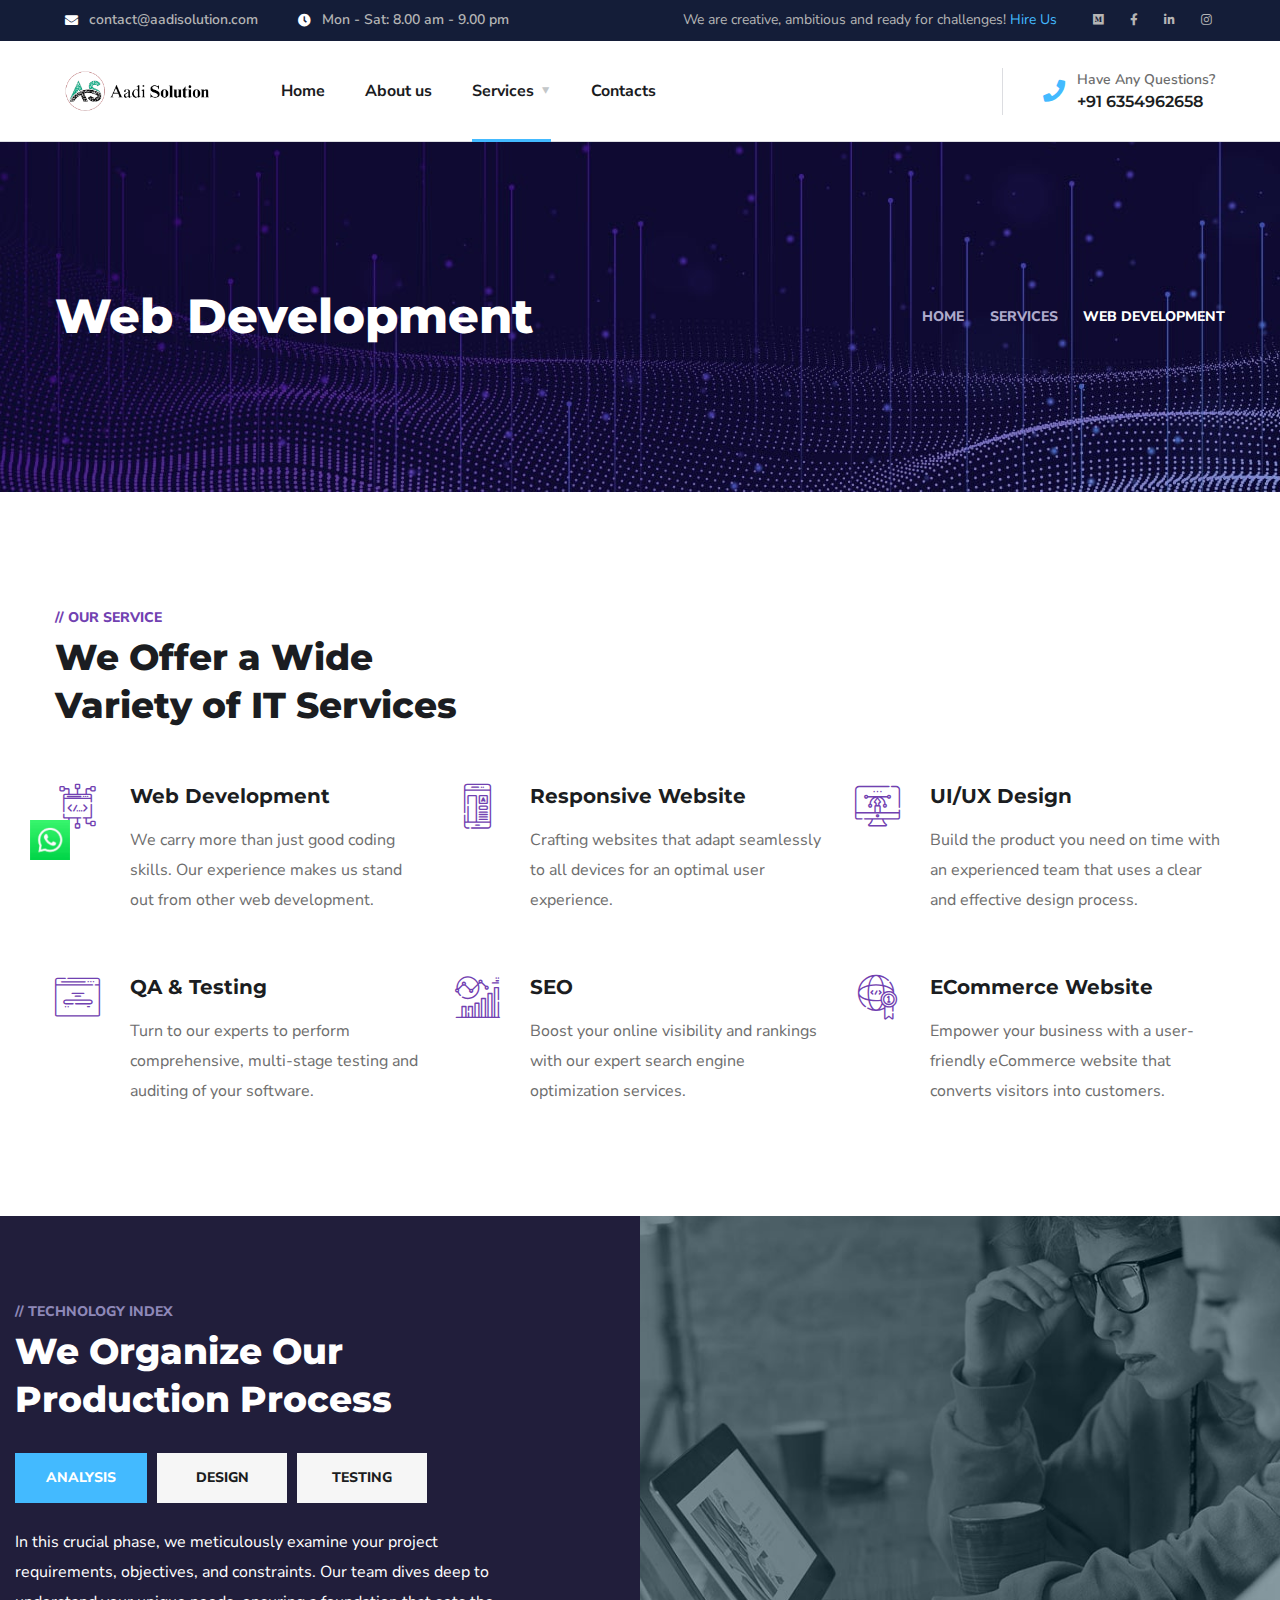
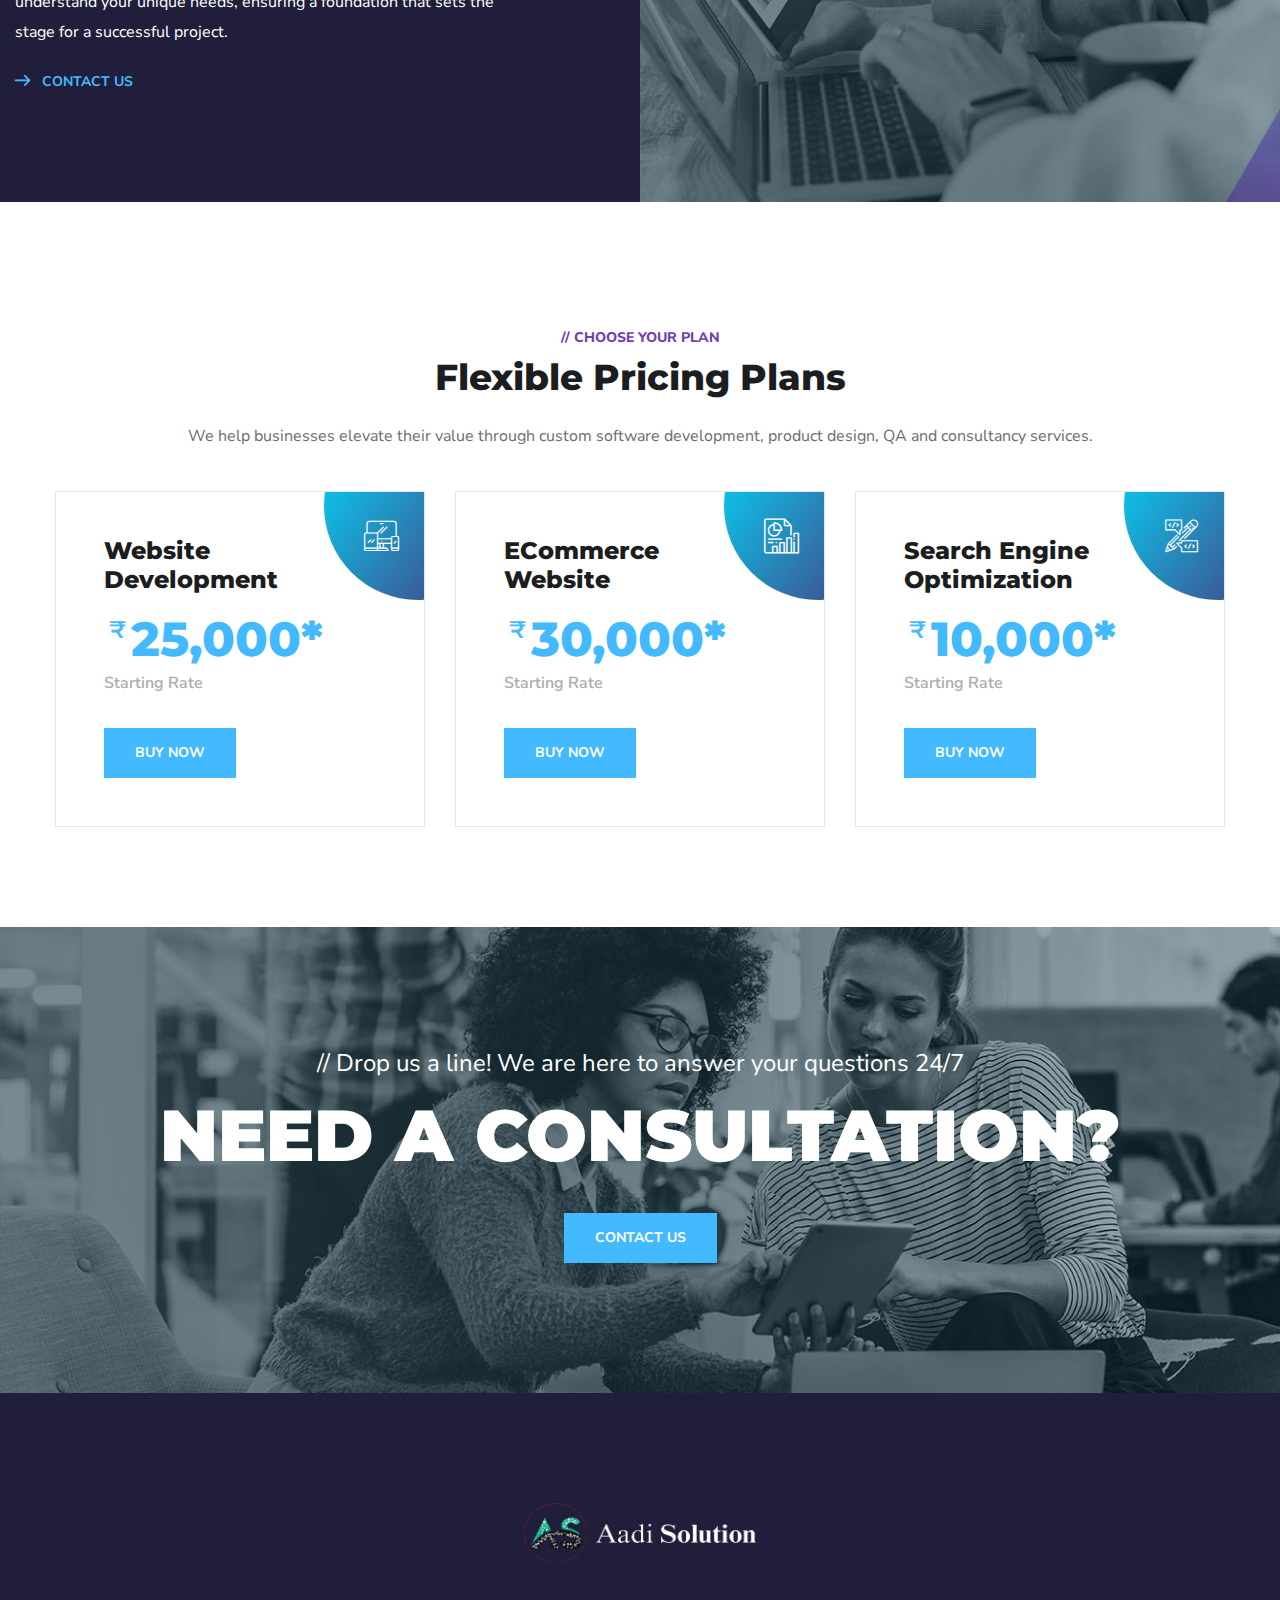
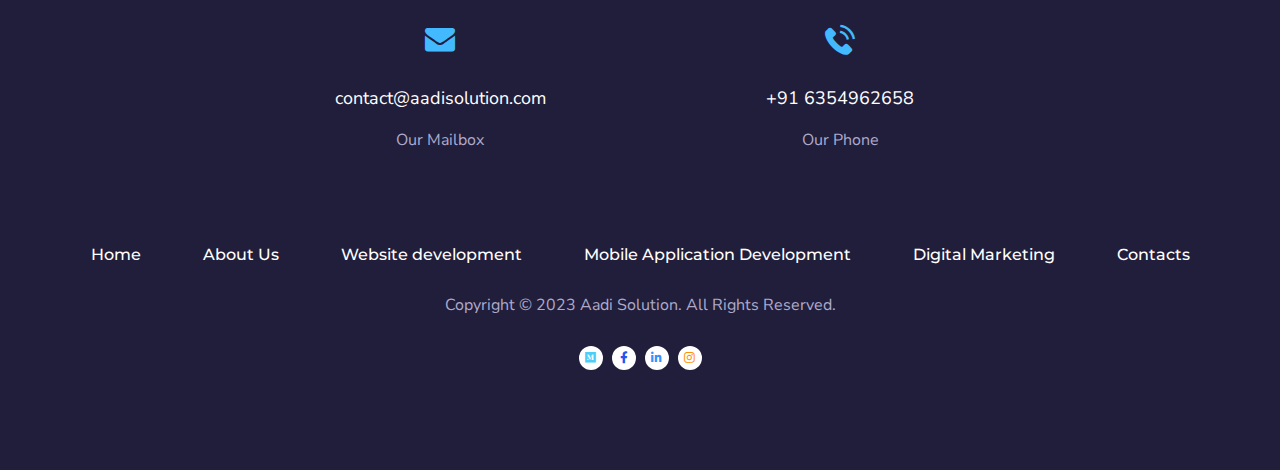
<file: web-development.html>
<!DOCTYPE html><html lang="en"><head>
    <meta charset="utf-8">
    <meta http-equiv="X-UA-Compatible" content="IE=edge">
    <meta name="viewport" content="width=device-width, initial-scale=1, maximum-scale=1">
    <title>Aadi Solution</title>
    <link rel="shortcut icon" type="image/x-icon" href="images/favicon.png">
    <link rel="stylesheet" href="css/bootstrap.min.css">
    <link rel="stylesheet" href="css/font-awesome.min.css">
    <link rel="stylesheet" href="css/flaticon.css">
    <link rel="stylesheet" href="css/owl.carousel.min.css">
    <link rel="stylesheet" href="css/owl.theme.css">
    <link rel="stylesheet" href="css/magnific-popup.css">

    <link rel="stylesheet" href="style.css">
    <link rel="stylesheet" href="css/royal-preload.css">
<style>
     .whatsapp {
    position: fixed;
    left: 20px;
    bottom: 40px;
    z-index: 9999;
    display: flex;
    align-items: center;
    justify-content: center;
/*    background-color: #25d366;*/
/*    color: white;*/
    font-size: 16px;
/*    padding: 10px;*/
/*    border-radius: 50%;*/
/*    box-shadow: 0 2px 5px rgba(0,0,0,0.3);*/
  }
  .whatsapp img {
    width: 40px;
    height: 40px;
    margin-left: 10px;
  }
</style>
</head>

<body class="royal_preloader">
    <a href="https://wa.me/+916354962658" class="whatsapp" target="_blank">
    <!-- Need Help? -->
    <img src="images/whatsapp-icon.png" alt="WhatsApp icon">
  </a>  
    <div id="page" class="site">
        <header id="site-header" class="site-header header-style-2 header-fullwidth sticky-header header-static">
            <!-- Main Header start -->
            <div class="header-topbar">
                <div class="octf-area-wrap">
                    <div class="container-fluid">
                        <div class="row">
                            <div class="col-md-6">
                                <ul class="topbar-info">
                                    <li><i class="fas fa-envelope"></i><a href="mailto:contact@aadisolution.com"> contact@aadisolution.com</a></li>
                                    <li><i class="fas fa-clock"></i> Mon - Sat: 8.00 am - 9.00 pm</li>
                                </ul>
                            </div>
                            <div class="col-md-6 text-right">
                                <div class="topbar-right">
                                    <ul class="extra-text">
                                        <li>We are creative, ambitious and ready for challenges! <a href="contact.html">Hire Us</a></li>
                                    </ul>
                                    <ul class="social-list">
                                        <li><a href="https://medium.com/@aadisolution01" target="_blank"><i class="fab fa-medium"></i></a></li>
                                        <li><a href="https://www.facebook.com/profile.php?id=100091561339318" target="_blank"><i class="fab fa-facebook-f"></i></a></li>
                                        <li><a href="https://www.linkedin.com/in/aadi-solution/" target="_blank"><i class="fab fa-linkedin-in"></i></a></li>
                                        <li><a href="https://www.instagram.com/aadisolution/" target="_blank" ><i class="fab fa-instagram"></i></a></li>
                                    </ul>
                                </div>
                            </div>
                        </div>
                    </div>
                </div>
            </div>
            <div class="octf-main-header">
                <div class="octf-area-wrap">
                    <div class="container-fluid octf-mainbar-container">
                        <div class="octf-mainbar">
                            <div class="octf-mainbar-row octf-row">
                                <div class="octf-col logo-col">
                                    <div id="site-logo" class="site-logo">
                                        <a href="index.html">
                                            <img src="images/logo.png" alt="Engitech" class="">
                                        </a>
                                    </div>
                                </div>
                                <div class="octf-col menu-col">
                                    <nav id="site-navigation" class="main-navigation">
                                        <ul class="menu">
                                            <li >
                                                <a href="index.html">Home</a>
                                                <!-- <ul class="sub-menu">
                                                    <li><a href="index.html">Home 1</a></li>
                                                    <li><a href="index-2.html">Home 2</a></li>
                                                    <li><a href="index-3.html">Home 3</a></li>
                                                    <li><a href="index-4.html">Home 4</a></li>
                                                    <li><a href="index-5.html">Home 5</a></li>
                                                    <li><a href="index-6.html">Home 6</a></li>
                                                    <li><a href="index-7.html">Home 7</a></li>
                                                    <li><a href="index-8.html">Home 8</a></li>
                                                    <li><a href="index-9.html">Home 9</a></li>
                                                    <li><a href="index-10.html">Home 10</a></li>
                                                    <li><a href="index-11.html">Home 11</a></li>
                                                    <li><a href="index-12.html">Home 12</a></li>
                                                    <li><a href="index-13.html">Home 13</a></li>
                                                    <li><a href="index-14.html">Home 14</a></li>
                                                    <li><a href="index-15.html">Home 15</a></li>
                                                    <li><a href="index-16.html">Home 16</a></li>
                                                </ul> -->
                                            </li>
                                            <li><a href="about-us.html">About us</a>
                                                <!-- <ul class="sub-menu">
                                                    <li><a href="about-us.html">About us</a></li>
                                                    <li><a href="why-choose-us.html">Why Choose Us</a></li>
                                                    <li><a href="our-team.html">Our team</a></li>
                                                    <li><a href="single-team.html">Single team</a></li>
                                                    <li class="menu-item-has-children"><a href="shop.html">Shop</a>
                                                        <ul class="sub-menu">
                                                            <li><a href="single-product.html">Single Product</a></li>
                                                            <li><a href="checkout-page.html">Checkout Page</a></li>
                                                            <li><a href="cart-page.html">Cart Page</a></li>
                                                        </ul>
                                                    </li>
                                                    <li><a href="typography.html">Typography</a></li>
                                                    <li><a href="elements.html">Elements</a></li>
                                                    <li><a href="faq.html">FAQS</a></li>
                                                    <li><a href="404-error.html">404 Error</a></li>
                                                    <li><a href="cooming-soon.html">Coming Soon</a></li>
                                                </ul> -->
                                            </li>
                                            <li class="menu-item-has-children current-menu-item"><a href="#">Services</a>
                                                <ul class="sub-menu">
                                                    <li class="current-menu-item"><a href="web-development.html">Web Development</a></li>
                                                    <li><a href="mobile-development.html">Application Development</a></li>
                                                    <li><a href="digitalmarketing.html">Digital Marketing</a></li>
                                                </ul>
                                            </li>
                                            <!-- <li class="menu-item-has-children"><a href="#">Projects</a>
                                                <ul class="sub-menu">
                                                    <li><a href="portfolio-masonry.html">Portfolio Masonry</a></li>
                                                    <li><a href="portfolio-carousel.html">Portfolio Carousel</a></li>
                                                    <li class="menu-item-has-children"><a href="portfolio-grid.html">Portfolio Grid</a>
                                                        <ul class="sub-menu">
                                                            <li><a href="portfolio-grid.html">Portfolio 3 Columns</a></li>
                                                            <li><a href="portfolio-4-column.html">Portfolio 4 Columns</a></li>
                                                            <li><a href="portfolio-no-gap.html">Portfolio No Gap</a></li>
                                                        </ul>
                                                    </li>
                                                    <li class="menu-item-has-children"><a href="portfolio-details-1.html">Portfolio Details</a>
                                                        <ul class="sub-menu">
                                                            <li><a href="portfolio-details-1.html">Single Layout 1</a></li>
                                                            <li><a href="portfolio-details-2.html">Single Layout 2</a></li>
                                                            <li><a href="portfolio-details-3.html">Single Layout 3</a></li>
                                                        </ul>
                                                    </li>
                                                </ul>
                                            </li> -->
                                           <!--  <li ><a href="blog.html">Blog</a>
                                                <ul class="sub-menu">
                                                    <li><a href="blog.html">Blog Listing</a></li>
                                                    <li><a href="blog-grid.html">Blog Grid</a></li>
                                                    <li><a href="post.html">Blog Single</a></li>
                                                </ul>
                                            </li> -->
                                            <li><a href="contact.html">Contacts</a></li>
                                        </ul>
                                    </nav>
                                </div>
                                <div class="octf-col cta-col text-right">
                                <!-- Call To Action -->
                                    <div class="octf-btn-cta">

                                        <!-- <div class="octf-header-module cart-btn-hover">
                                            <div class="h-cart-btn octf-cta-icons">
                                                <a class="cart-icon" href="cart-page.html"><i class="flaticon-shopper"></i><span class="count">0</span></a>
                                            </div>  
                                            <div class="site-header-cart">
                                                <div class="widget woocommerce widget_shopping_cart">
                                                    <div class="widget_shopping_cart_content">
                                                        <p class="woocommerce-mini-cart__empty-message">No products in the cart.</p>
                                                    </div>
                                                </div>
                                            </div>
                                        </div> -->
                                        
                                        <!-- <div class="octf-header-module">
                                            <div class="toggle_search octf-cta-icons">
                                                <i class="flaticon-search"></i>
                                            </div>
                                            Form Search on Header
                                            <div class="h-search-form-field collapse">
                                                <div class="h-search-form-inner">
                                                    <form role="search" method="get" id="hsearch-form" class="search-form">
                                                        <label><span class="screen-reader-text">Search for:</span>
                                                        <input type="search" class="search-field" placeholder="Search …" value="" name="s"></label>
                                                        <button type="submit" class="search-submit"><i class="flaticon-search"></i></button>
                                                    </form>
                                                </div>                                  
                                            </div>
                                        </div> -->

                                        <div class="octf-header-module">
                                            <div class="btn-cta-group contact-header">
                                                <i class="fas fa-phone"></i>
                                                <div class="cinfo-header">
                                                    <span>Have Any Questions?</span>
                                                    <span class="main-text"><a href="tel:+1-800-456-478-23">+91 6354962658</a></span>
                                                </div>
                                            </div>
                                        </div>

                                        <div class="octf-header-module">
                                            <div class="btn-cta-group btn-cta-header">
                                                <a class="octf-btn octf-btn-third" href="schedule-your-meeting-now.html">Schedule Your Meeting Now</a>
                                            </div>
                                        </div>
                                        
                                    </div>                              
                                </div>
                            </div>
                        </div>
                    </div>
                </div>
            </div>
            <div class="header_mobile">
                <div class="container">
                    <div class="mlogo_wrapper clearfix">
                        <div class="mobile_logo">
                            <a href="index.html">
                                <img src="images/logo.png" alt="Engitech">
                            </a>
                        </div>
                        <div id="mmenu_toggle">
                            <button></button>
                        </div>
                    </div>
                    <div class="mmenu_wrapper">
                        <div class="mobile_nav collapse">
                            <ul id="menu-main-menu" class="mobile_mainmenu">
                                <li class="menu-item-has-children">
                                    <a href="index.html">Home</a>
                                    <!-- <ul class="sub-menu">
                                        <li><a href="index.html">Home 1</a></li>
                                        <li><a href="index-2.html">Home 2</a></li>
                                        <li><a href="index-3.html">Home 3</a></li>
                                        <li><a href="index-4.html">Home 4</a></li>
                                        <li><a href="index-5.html">Home 5</a></li>
                                        <li><a href="index-6.html">Home 6</a></li>
                                        <li><a href="index-7.html">Home 7</a></li>
                                        <li><a href="index-8.html">Home 8</a></li>
                                        <li><a href="index-9.html">Home 9</a></li>
                                        <li><a href="index-10.html">Home 10</a></li>
                                        <li><a href="index-11.html">Home 11</a></li>
                                        <li><a href="index-12.html">Home 12</a></li>
                                        <li><a href="index-13.html">Home 13</a></li>
                                        <li><a href="index-14.html">Home 14</a></li>
                                        <li><a href="index-15.html">Home 15</a></li>
                                        <li><a href="index-16.html">Home 16</a></li>
                                    </ul> -->
                                </li>
                                <li class="menu-item-has-children"><a href="about-us.html">About us</a>
                                    <!-- <ul class="sub-menu">
                                        <li><a href="about-us.html">About us</a></li>
                                        <li><a href="why-choose-us.html">Why Choose Us</a></li>
                                        <li><a href="our-team.html">Our team</a></li>
                                        <li><a href="single-team.html">Single team</a></li>
                                        <li class="menu-item-has-children"><a href="shop.html">Shop</a>
                                            <ul class="sub-menu">
                                                <li><a href="single-product.html">Single Product</a></li>
                                                <li><a href="checkout-page.html">Checkout Page</a></li>
                                                <li><a href="cart-page.html">Cart Page</a></li>
                                            </ul>
                                        </li>
                                        <li><a href="typography.html">Typography</a></li>
                                        <li><a href="elements.html">Elements</a></li>
                                        <li><a href="faq.html">FAQS</a></li>
                                        <li><a href="404-error.html">404 Error</a></li>
                                        <li><a href="cooming-soon.html">Coming Soon</a></li>
                                    </ul> -->
                                </li>
                                <li class="menu-item-has-children current-menu-item"><a href="#">Services</a>
                                    <ul class="sub-menu">
                                        <li class="current-menu-item"><a href="web-development.html">Web Development</a></li>
                                        <li><a href="mobile-development.html">Application Development</a></li>
                                        <li><a href="digitalmarketing.html">Digital Marketing</a></li>
                                    </ul>
                                </li>
                                <!-- <li class="menu-item-has-children"><a href="#">Projects</a>
                                    <ul class="sub-menu">
                                        <li><a href="portfolio-masonry.html">Portfolio Masonry</a></li>
                                        <li><a href="portfolio-carousel.html">Portfolio Carousel</a></li>
                                        <li class="menu-item-has-children"><a href="portfolio-grid.html">Portfolio Grid</a>
                                            <ul class="sub-menu">
                                                <li><a href="portfolio-grid.html">Portfolio 3 Columns</a></li>
                                                <li><a href="portfolio-4-column.html">Portfolio 4 Columns</a></li>
                                                <li><a href="portfolio-no-gap.html">Portfolio No Gap</a></li>
                                            </ul>
                                        </li>
                                        <li class="menu-item-has-children"><a href="portfolio-details-1.html">Portfolio Details</a>
                                            <ul class="sub-menu">
                                                <li><a href="portfolio-details-1.html">Single Layout 1</a></li>
                                                <li><a href="portfolio-details-2.html">Single Layout 2</a></li>
                                                <li><a href="portfolio-details-3.html">Single Layout 3</a></li>
                                            </ul>
                                        </li>
                                    </ul>
                                </li> -->
                                <!-- <li class="menu-item-has-children"><a href="blog.html">Blog</a>
                                    <ul class="sub-menu">
                                        <li><a href="blog.html">Blog Listing</a></li>
                                        <li><a href="blog-grid.html">Blog Grid</a></li>
                                        <li><a href="post.html">Blog Single</a></li>
                                    </ul>
                                </li> -->
                                <li><a href="contact.html">Contacts</a></li>
                            </ul>
                        </div>
                    </div>
                </div>
            </div>
        </header>

        <div id="content" class="site-content">
            <div class="page-header flex-middle">
                <div class="container">
                    <div class="inner flex-middle">
                        <h1 class="page-title">Web Development</h1>
                        <ul id="breadcrumbs" class="breadcrumbs none-style">
                            <li><a href="index.html">Home</a></li>
                            <li><a href="web-development.html">Services</a></li>
                            <li class="active">Web Development</li>
                        </ul>    
                    </div>
                </div>
            </div>

            <!-- <section class="service-web">
                <div class="container">
                    <div class="row">
                        <div class="col-lg-6 text-center mb-5 mb-lg-0 align-self-center">
                            <img src="images/pic1-service1.png" alt="">
                        </div>
                        <div class="col-lg-6">
                            <div class="service-process">
                                <div class="ot-heading">
                                    <span>// about service</span>
                                    <h2 class="main-heading">We Provide Best <br>Web Development</h2>
                                </div>
                                <div class="row">
                                    <div class="col-md-6">
                                        <div class="process-box">
                                            <div class="step">01.</div>
                                            <h6 class="mb-0">Java Development</h6>
                                            <p>We’re committed to building sustainable and high-quality Java solutions.</p>
                                        </div>
                                    </div>
                                    <div class="col-md-6">
                                        <div class="process-box">
                                            <div class="step">02.</div>
                                            <h6 class="mb-0">PHP Development</h6>
                                            <p>We’re committed to building sustainable and high-quality Java solutions.</p>
                                        </div>
                                    </div>
                                    <div class="col-md-6">
                                        <div class="process-box">
                                            <div class="step">03.</div>
                                            <h6 class="mb-0">C++ Development</h6>
                                            <p>We’re committed to building sustainable and high-quality Java solutions.</p>
                                        </div>
                                    </div>
                                    <div class="col-md-6">
                                        <div class="process-box">
                                            <div class="step">04.</div>
                                            <h6 class="mb-0">.NET Development</h6>
                                            <p>We’re committed to building sustainable and high-quality Java solutions.</p>
                                        </div>
                                    </div>
                                </div>
                            </div>
                        </div>
                    </div>
                </div>
            </section>
 -->
            <section class="service-page">
                <div class="container">
                    <div class="row">
                        <div class="col-md-6 col-sm-8 mb-4 mb-sm-0">
                            <div class="ot-heading mb-0">
                                <span>// our service</span>
                                <h2 class="main-heading">We Offer a Wide <br>Variety of IT Services</h2>
                            </div>
                        </div>
                        <!-- <div class="col-md-6 col-sm-4 text-sm-right align-self-end">
                            <div class="ot-button">
                                <a href="index-2.html" class="octf-btn octf-btn-primary">all sevices</a>
                            </div>
                            <div class="space-10"></div>
                        </div> -->
                    </div>
                    <div class="space-55"></div>
                    <div class="row">
                        <div class="col-lg-4 col-md-6 col-sm-6">
                            <div class="icon-box-s2 s1 pb-60">
                                <div class="icon-main"><span class="flaticon-code"></span></div>
                                <div class="content-box">
                                    <h5>Web Development</h5>
                                    <p>We carry more than just good coding skills. Our experience makes us stand out from other web development.</p>
                                </div>
                            </div>
                        </div>
                        <div class="col-lg-4 col-md-6 col-sm-6">
                            <div class="icon-box-s2 s1 pb-60">
                                <div class="icon-main"><span class="flaticon-app"></span></div>
                                <div class="content-box">
                                    <h5>Responsive Website</h5>
                                    <p>Crafting websites that adapt seamlessly to all devices for an optimal user experience.</p>
                                </div>
                            </div>
                        </div>
                        <div class="col-lg-4 col-md-6 col-sm-6">
                            <div class="icon-box-s2 s1 pb-60">
                                <div class="icon-main"><span class="flaticon-monitor"></span></div>
                                <div class="content-box">
                                    <h5>UI/UX Design</h5>
                                    <p>Build the product you need on time with an experienced team that uses a clear and effective design process.</p>
                                </div>
                            </div>
                        </div>
                        <div class="col-lg-4 col-md-6 col-sm-6">
                            <div class="icon-box-s2 s1 sm-pb-60">
                                <div class="icon-main"><span class="flaticon-browser"></span></div>
                                <div class="content-box">
                                    <h5>QA &amp; Testing</h5>
                                    <p>Turn to our experts to perform comprehensive, multi-stage testing and auditing of your software.</p>
                                </div>
                            </div>
                        </div>
                        <div class="col-lg-4 col-md-6 col-sm-6">
                            <div class="icon-box-s2 s1 xs-pb-60">
                                <div class="icon-main"><span class="flaticon-report-1"></span></div>
                                <div class="content-box">
                                    <h5>SEO</h5>
                                    <p>Boost your online visibility and rankings with our expert search engine optimization services.</p>
                                </div>
                            </div>
                        </div>
                        <div class="col-lg-4 col-md-6 col-sm-6">
                            <div class="icon-box-s2 s1">
                                <div class="icon-main"><span class="flaticon-best"></span></div>
                                <div class="content-box">
                                    <h5>ECommerce Website</h5>
                                    <p>Empower your business with a user-friendly eCommerce website that converts visitors into customers.</p>
                                </div>
                            </div>
                        </div>
                    </div>
                </div>
            </section>
            <!-- <section class="service">
                <div class="container">
                    <div class="row justify-content-center">
                        <div class="col-lg-4 col-md-6 mb-4 mb-lg-0">
                            <div class="service-box s-box">
                                <span class="big-number">01</span>
                                <div class="icon-main color-s1"><span class="flaticon-correct"></span></div>
                                <div class="content-box">
                                    <h5>Machine Learning</h5>
                                    <p>Support and Evolution</p>
                                </div>
                            </div>
                        </div>
                        <div class="col-lg-4 col-md-6 mb-4 mb-lg-0">
                            <div class="service-box s-box">
                                <span class="big-number">02</span>
                                <div class="icon-main color-s2"><span class="flaticon-correct"></span></div>
                                <div class="content-box">
                                    <h5>Artificial Intelligence</h5>
                                    <p>Support and Evolution</p>
                                </div>
                            </div>
                        </div>
                        <div class="col-lg-4 col-md-6">
                            <div class="service-box s-box">
                                <span class="big-number">03</span>
                                <div class="icon-main color-s3"><span class="flaticon-correct"></span></div>
                                <div class="content-box">
                                    <h5>Augmented Reality</h5>
                                    <p>Support and Evolution</p>
                                </div>
                            </div>
                        </div>
                    </div>
                </div>
            </section> -->
            <section class="service-web-video">
                <div class="container-fluid">
                    <div class="row">
                        <div class="col-xl-5 col-lg-6">
                            <div class="tab-video">
                                <div class="ot-heading">
                                    <span>// technology index</span>
                                    <h2 class="main-heading">We Organize Our <br>Production Process</h2>
                                </div>
                                <div class="space-15"></div>
                                <div class="ot-tabs">
                                    <ul class="tabs-heading unstyle">
                                        <li class="tab-link octf-btn current" data-tab="tab-1518">Analysis</li>
                                        <li class="tab-link octf-btn" data-tab="tab-2518">Design</li>
                                        <li class="tab-link octf-btn" data-tab="tab-3518">Testing</li>
                                    </ul>
                                    <div id="tab-1518" class="tab-content current">
                                        <p>In this crucial phase, we meticulously examine your project requirements, objectives, and constraints. Our team dives deep to understand your unique needs, ensuring a foundation that sets the stage for a successful project.</p>
                                        <p><a class="btn-details" href="contact.html"><i class="flaticon-right-arrow-1"></i> CONTACT US</a></p>            
                                    </div>
                                    <div id="tab-2518" class="tab-content">
                                        <p>With a comprehensive understanding in hand, we embark on the design phase. Here, creativity meets functionality as we craft intuitive, visually appealing solutions tailored to your specifications, ensuring seamless user experiences.</p>
                                        <p><a class="btn-details" href="contact.html"><i class="flaticon-right-arrow-1"></i> CONTACT US</a></p>
                                    </div>
                                    <div id="tab-3518" class="tab-content">
                                        <p>Quality is our top priority. Rigorous testing procedures are implemented to scrutinize every aspect of your project. From functionality to performance and security, we leave no stone unturned, delivering a product that exceeds your expectations.</p>
                                        <p><a class="btn-details" href="contact.html"><i class="flaticon-right-arrow-1"></i> CONTACT US</a></p>
                                    </div>
                                </div>
                            </div>
                        </div>
                        <div class="offset-xl-1 col-xl-6 col-lg-6 split-right-img">
                            <!-- <div class="video-popup">
                                <div class="btn-inner">
                                    <a class="btn-play" href="https://vimeo.com/94686522">
                                        <i class="flaticon-play"></i>
                                        <span class="circle-1"></span>
                                        <span class="circle-2"></span>
                                    </a>
                                </div>
                            </div> -->
                        </div>
                    </div>
                </div>
            </section>
            <section class="service-web-pricing">
                <div class="container">
                    <div class="row">
                        <div class="col-md-12 text-center">
                            <div class="ot-heading">
                                <span>// choose your plan</span>
                                <h2 class="main-heading">Flexible Pricing Plans</h2>
                            </div>
                            <div class="space-5"></div>
                            <p>We help businesses elevate their value through custom software development, product design, QA and consultancy services.</p>
                            <div class="space-20"></div>
                        </div>
                    </div>
                    <div class="row justify-content-center">
                        <div class="col-lg-4 col-md-6 mb-4 mb-lg-0">
                            <div class="ot-pricing-table">
                            <div class="icon-main"><span class="flaticon-tablet"></span></div>
                                <div class="inner-table">
                                    <h4 class="title-table">Website Development</h4>
                                    <h2><sup>₹</sup> 25,000*</h2>
                                    <span>Starting Rate</span>
                                    <!-- <div class="details ">
                                        <ul>
                                            <li class="active">Web Counsulting</li>
                                            <li class="active">24/7 System Monitoring</li>
                                            <li class="active">Machine and Deep Learning</li>
                                            <li>Data Quality Management</li>
                                            <li>Security Management</li>
                                        </ul>
                                    </div> -->
                                    <a href="buy-plan.html" class="octf-btn">Buy Now</a>
                                </div>
                            </div>
                        </div>
                        <div class="col-lg-4 col-md-6 mb-4 mb-lg-0">
                            <div class="ot-pricing-table">
                            <div class="icon-main"><span class="flaticon-report"></span></div>
                                <div class="inner-table">
                                    <h4 class="title-table">ECommerce <br/>Website</h4>
                                    <h2><sup>₹</sup> 30,000*</h2>
                                    <span>Starting Rate</span>
                                    <!-- <div class="details ">
                                        <ul>
                                            <li class="active">Web Counsulting</li>
                                            <li class="active">24/7 System Monitoring</li>
                                            <li class="active">Machine and Deep Learning</li>
                                            <li class="active">Data Quality Management</li>
                                            <li>Security Management</li>
                                        </ul>
                                    </div> -->
                                    <a href="buy-plan.html" class="octf-btn">Buy Now</a>
                                </div>
                            </div>
                        </div>
                        <div class="col-lg-4 col-md-6">
                            <div class="ot-pricing-table">
                            <div class="icon-main"><span class="flaticon-ui"></span></div>
                                <div class="inner-table">
                                    <h4 class="title-table">Search Engine <br/>Optimization</h4>
                                    <h2><sup>₹</sup> 10,000*</h2>
                                    <span>Starting Rate</span>
                                    <!-- <div class="details ">
                                        <ul>
                                        <li class="active">Web Counsulting</li>
                                        <li class="active">24/7 System Monitoring</li>
                                        <li class="active">Machine and Deep Learning</li>
                                        <li class="active">Data Quality Management</li>
                                        <li class="active">Security Management</li>
                                        </ul>
                                    </div> -->
                                    <a href="buy-plan.html" class="octf-btn">Buy Now</a>
                                </div>
                            </div>
                        </div>
                    </div>
                </div>
            </section>

            <!-- <div class="service-partner">
                <div class="container">
                    <div class="row">
                        <div class="col-md-12">
                            <div class="partners">
                                <div class="owl-carousel owl-theme home-client-carousel">
                                    <div class="partners-slide">
                                        <a href="#" class="client-logo">
                                            <figure class="partners-slide-inner">
                                                <img class="partners-slide-image" src="images/client-logos/client1.svg" alt="">
                                            </figure>                             
                                        </a>
                                    </div>
                                    <div class="partners-slide">
                                        <a href="#" class="client-logo">
                                            <figure class="partners-slide-inner">
                                                <img class="partners-slide-image" src="images/client-logos/client2.svg" alt="">
                                            </figure>                             
                                        </a>
                                    </div>
                                    <div class="partners-slide">
                                        <a href="#" class="client-logo">
                                            <figure class="partners-slide-inner">
                                                <img class="partners-slide-image" src="images/client-logos/client3.svg" alt="">
                                            </figure>                             
                                        </a>
                                    </div>
                                    <div class="partners-slide">
                                        <a href="#" class="client-logo">
                                            <figure class="partners-slide-inner">
                                                <img class="partners-slide-image" src="images/client-logos/client4.png" alt="">
                                            </figure>                             
                                        </a>
                                    </div>
                                    <div class="partners-slide">
                                        <a href="#" class="client-logo">
                                            <figure class="partners-slide-inner">
                                                <img class="partners-slide-image" src="images/client-logos/client5.svg" alt="">
                                            </figure>                             
                                        </a>
                                    </div>
                                    <div class="partners-slide">
                                        <a href="#" class="client-logo">
                                            <figure class="partners-slide-inner">
                                                <img class="partners-slide-image" src="images/client-logos/client6.svg" alt="">
                                            </figure>                             
                                        </a>
                                    </div>
                                    <div class="partners-slide">
                                        <a href="#" class="client-logo">
                                            <figure class="partners-slide-inner">
                                                <img class="partners-slide-image" src="images/client-logos/client1.svg" alt="">
                                            </figure>                             
                                        </a>
                                    </div>
                                    <div class="partners-slide">
                                        <a href="#" class="client-logo">
                                            <figure class="partners-slide-inner">
                                                <img class="partners-slide-image" src="images/client-logos/client2.svg" alt="">
                                            </figure>                             
                                        </a>
                                    </div>
                                    <div class="partners-slide">
                                        <a href="#" class="client-logo">
                                            <figure class="partners-slide-inner">
                                                <img class="partners-slide-image" src="images/client-logos/client3.svg" alt="">
                                            </figure>                             
                                        </a>
                                    </div>
                                    <div class="partners-slide">
                                        <a href="#" class="client-logo">
                                            <figure class="partners-slide-inner">
                                                <img class="partners-slide-image" src="images/client-logos/client4.png" alt="">
                                            </figure>                             
                                        </a>
                                    </div>
                                    <div class="partners-slide">
                                        <a href="#" class="client-logo">
                                            <figure class="partners-slide-inner">
                                                <img class="partners-slide-image" src="images/client-logos/client5.svg" alt="">
                                            </figure>                             
                                        </a>
                                    </div>
                                    <div class="partners-slide">
                                        <a href="#" class="client-logo">
                                            <figure class="partners-slide-inner">
                                                <img class="partners-slide-image" src="images/client-logos/client6.svg" alt="">
                                            </figure>                             
                                        </a>
                                    </div>
                                </div>
                            </div>
                        </div>
                    </div>
                </div>
            </div> -->

             <section class="section-consultation">
                <div class="container">
                    <div class="row">
                        <div class="col-md-12 text-center">
                            <p>// Drop us a line! We are here to answer your questions 24/7</p>
                            <h2>NEED A CONSULTATION?</h2>
                            <div class="ot-button">
                                <a href="contact.html" class="octf-btn octf-btn-primary">Contact Us</a>
                            </div>
                        </div>
                    </div>
                </div>
            </section>

            <!-- <section class="service-web-clients"> 
                <div class="container">
                    <div class="row">
                        <div class="col-md-12">
                            <div class="ot-heading text-center">
                                <span>// TESTIMONIALS</span>
                                <h2 class="main-heading">What Our Clients Say</h2>
                            </div>
                        </div>
                    </div>
                    <div class="space-35"></div>
                    <div class="row">
                        <div class="col-md-12">
                            <div class="ot-testimonials">
                                <div class="owl-carousel owl-theme testimonial-inner ot-testimonials-slider">
                                    <div class="testi-item">
                                        <div class="layer1"></div>
                                        <div class="layer2">
                                            <div class="t-head flex-middle">
                                                <img src="images/testi2.png" alt="">
                                                    <div class="tinfo">
                                                        <h6>SoftTech,</h6>
                                                        <span>Manager of Company</span>                             
                                                    </div>
                                            </div>
                                            <div class="ttext">
                                                "Patience. Infinite patience. No shortcuts. Very well thought out and articulate communication. Clear milestones, deadlines and fast work. Even if the client is being careless. The best part...always solving problems with great original ideas!."                           
                                            </div>
                                        </div>
                                    </div>
                                    <div class="testi-item">
                                        <div class="layer1"></div>
                                        <div class="layer2">
                                            <div class="t-head flex-middle">
                                                <img src="images/testi1.png" alt="">
                                                    <div class="tinfo">
                                                        <h6>Moonkle LTD,</h6>
                                                        <span>Client of Company</span>                             
                                                    </div>
                                            </div>
                                            <div class="ttext">
                                                "Very well thought out and articulate communication. Clear milestones, deadlines and fast work. Patience. Infinite patience. No shortcuts. Even if the client is being careless. The best part...always solving problems with great original ideas!."                           
                                            </div>
                                        </div>
                                    </div>
                                    <div class="testi-item">
                                        <div class="layer1"></div>
                                        <div class="layer2">
                                            <div class="t-head flex-middle">
                                                <img src="images/testi2.png" alt="">
                                                    <div class="tinfo">
                                                        <h6>SoftTech,</h6>
                                                        <span>Manager of Company</span>                             
                                                    </div>
                                            </div>
                                            <div class="ttext">
                                                "Patience. Infinite patience. No shortcuts. Very well thought out and articulate communication. Clear milestones, deadlines and fast work. Even if the client is being careless. The best part...always solving problems with great original ideas!."                           
                                            </div>
                                        </div>
                                    </div>
                                    <div class="testi-item">
                                        <div class="layer1"></div>
                                        <div class="layer2">
                                            <div class="t-head flex-middle">
                                                <img src="images/testi1.png" alt="">
                                                    <div class="tinfo">
                                                        <h6>Moonkle LTD,</h6>
                                                        <span>Client of Company</span>                             
                                                    </div>
                                            </div>
                                            <div class="ttext">
                                                "Very well thought out and articulate communication. Clear milestones, deadlines and fast work. Patience. Infinite patience. No shortcuts. Even if the client is being careless. The best part...always solving problems with great original ideas!."                           
                                            </div>
                                        </div>
                                    </div>
                                </div>
                            </div>
                        </div>
                    </div>
                </div>
            </section>
 -->
        </div>


   <footer id="site-footer" class="site-footer footer-v2">
        <div class="container">
            <div class="row">
                <div class="col-md-12 text-center">
                    <img src="images/logo-light.png" alt="" class="footerlogo">
                </div>
            </div>
            <div class="space-60"></div>
            <div class="row justify-content-center">
               <!--  <div class="col-md-4 col-sm-6">
                    <div class="contact-info box-style2 ft-contact-info">
                        <div class="box-icon"><i class="flaticon-world-globe"></i></div>
                        <p>411 University St, Seattle, USA</p>
                        <h6>Our Address</h6>                                            
                    </div>
                </div> -->
                <div class="col-md-4 col-sm-6">
                    <div class="contact-info box-style2 ft-contact-info">
                        <div class="box-icon"><i class="flaticon-envelope"></i></div>
                        <p>contact@aadisolution.com</p>
                        <h6>Our Mailbox</h6>                                            
                    </div>
                </div>
                <div class="col-md-4 col-sm-6">
                    <div class="contact-info box-style2 ft-contact-info">
                        <div class="box-icon"><i class="flaticon-phone-1"></i></div>
                        <p>+91 6354962658</p>
                        <h6>Our Phone</h6>                                          
                    </div>
                </div>
            </div>
            <div class="space-65"></div>
            <div class="row">
                <div class="col-md-12 text-center">
                    <div class="footer-menu">
                        <ul>
                            <li><a href="index.html">Home</a></li>
                            <li><a href="about-us.html">About Us</a></li>
                            <li><a href="web-development.html">Website development</a></li>
                            <li><a href="mobile-development.html">Mobile Application Development</a></li>
                            <li><a href="mobile-development.html">Digital Marketing</a></li>
                            <li><a href="contact.html">Contacts</a></li>
                        </ul>
                    </div>
                    <div class="space-20"></div>
                    <p class="copyright-text v2">Copyright © 2023 Aadi Solution. All Rights Reserved.</p>
                    <div class="space-26"></div>
                    <div class="ft-list-icon">
                        <a class="twitter" href="https://medium.com/@aadisolution01" target="_blank"><i class="fab fa-medium"></i></a>
                        <a class="facebook" href="https://www.facebook.com/profile.php?id=100091561339318" target="_blank"><i class="fab fa-facebook-f"></i></a>
                        <a class="linkedin" href="https://www.linkedin.com/in/aadi-solution/" target="_blank"><i class="fab fa-linkedin-in"></i></a>
                        <a class="instagram" href="https://www.instagram.com/aadisolution/" target="_blank"><i class="fab fa-instagram"></i></a>
                    </div>
                </div>
            </div>
        </div>
    </footer><!-- #site-footer -->
</div><!-- #page -->
<a id="back-to-top" href="#" class="show"><i class="flaticon-up-arrow"></i></a>
        <!-- jQuery -->
    <script src="js/jquery.min.js"></script>
    <script src="js/jquery.magnific-popup.min.js"></script>
    <script src="js/jquery.isotope.min.js"></script>
    <script src="js/owl.carousel.min.js"></script>
    <script src="js/easypiechart.min.js"></script>
    <script src="js/jquery.countdown.min.js"></script>
    <script src="js/scripts.js"></script>
    <script src="js/header-mobile.js"></script>
    <script src="js/royal_preloader.min.js"></script>
    <script>
        window.jQuery = window.$ = jQuery;  
        (function($) { "use strict";
            //Preloader
            Royal_Preloader.config({
                mode           : 'logo',
                logo           : 'images/logo.png',
                logo_size      : [160, 75],
                showProgress   : true,
                showPercentage : true,
                text_colour: '#000000',
                background:  '#ffffff'
            });
        })(jQuery);
    </script> 

</body></html>
</file>
<file: css/flaticon.css>
/*
    Flaticon icon font: Flaticon
    Creation date: 21/12/2019 08:43
    */

@font-face {
  font-family: "Flaticon";
  src: url("../fonts/Flaticon.eot");
  src: url("../fonts/Flaticon.eot#iefix") format("embedded-opentype"),
       url("../fonts/Flaticon.woff2") format("woff2"),
       url("../fonts/Flaticon.woff") format("woff"),
       url("../fonts/Flaticon.ttf") format("truetype"),
       url("../fonts/Flaticon.svg#Flaticon") format("svg");
  font-weight: normal;
  font-style: normal;
}

@media screen and (-webkit-min-device-pixel-ratio:0) {
  @font-face {
    font-family: "Flaticon";
    src: url("./Flaticon.svg#Flaticon") format("svg");
  }
}

[class^="flaticon-"]:before, [class*=" flaticon-"]:before,
[class^="flaticon-"]:after, [class*=" flaticon-"]:after {   
  font-family: Flaticon;
  font-size: 20px;
  font-style: normal;
}

.flaticon-arrow:before { content: "\f100"; }
.flaticon-search:before { content: "\f101"; }
.flaticon-commerce-and-shopping:before { content: "\f102"; }
.flaticon-shopper:before { content: "\f103"; }
.flaticon-right-arrow:before { content: "\f104"; }
.flaticon-phone:before { content: "\f105"; }
.flaticon-envelope:before { content: "\f106"; }
.flaticon-back:before { content: "\f107"; }
.flaticon-download-arrow:before { content: "\f108"; }
.flaticon-up-arrow:before { content: "\f109"; }
.flaticon-right-arrow-1:before { content: "\f10a"; }
.flaticon-medal:before { content: "\f10b"; }
.flaticon-gear:before { content: "\f10c"; }
.flaticon-edit-tools:before { content: "\f10d"; }
.flaticon-tablet:before { content: "\f10e"; }
.flaticon-ui:before { content: "\f10f"; }
.flaticon-report:before { content: "\f110"; }
.flaticon-shield:before { content: "\f111"; }
.flaticon-menu:before { content: "\f112"; }
.flaticon-code:before { content: "\f113"; }
.flaticon-gear-1:before { content: "\f114"; }
.flaticon-sketch:before { content: "\f115"; }
.flaticon-browser:before { content: "\f116"; }
.flaticon-monitor:before { content: "\f117"; }
.flaticon-report-1:before { content: "\f118"; }
.flaticon-app:before { content: "\f119"; }
.flaticon-best:before { content: "\f11a"; }
.flaticon-code-1:before { content: "\f11b"; }
.flaticon-android:before { content: "\f11c"; }
.flaticon-apple:before { content: "\f11d"; }
.flaticon-iot:before { content: "\f11e"; }
.flaticon-time-and-date:before { content: "\f11f"; }
.flaticon-tv:before { content: "\f120"; }
.flaticon-telegram:before { content: "\f121"; }
.flaticon-telegram-1:before { content: "\f122"; }
.flaticon-telegram-2:before { content: "\f123"; }
.flaticon-clock:before { content: "\f124"; }
.flaticon-play:before { content: "\f125"; }
.flaticon-correct:before { content: "\f126"; }
.flaticon-world-globe:before { content: "\f127"; }
.flaticon-phone-1:before { content: "\f128"; }
.flaticon-data:before { content: "\f129"; }
.flaticon-php:before { content: "\f12a"; }
.flaticon-electron:before { content: "\f12b"; }
.flaticon-java:before { content: "\f12c"; }
.flaticon-css:before { content: "\f12d"; }
.flaticon-heart:before { content: "\f12e"; }
.flaticon-edit-tools-1:before { content: "\f12f"; }
.flaticon-chain:before { content: "\f130"; }
.flaticon-placeholder-filled-point:before { content: "\f131"; }
.flaticon-placeholder:before { content: "\f132"; }
.flaticon-data-1:before { content: "\f133"; }
.flaticon-code-2:before { content: "\f134"; }
.flaticon-laptop:before { content: "\f135"; }
.flaticon-seo-and-web:before { content: "\f136"; }
.flaticon-process:before { content: "\f137"; }
.flaticon-idea:before { content: "\f138"; }
.flaticon-info:before { content: "\f139"; }
.flaticon-close:before { content: "\f13a"; }
.flaticon-danger:before { content: "\f13b"; }
.flaticon-star:before { content: "\f13c"; }
</file>
<file: style.css>
@charset "UTF-8";
/*
Template Name: Engitech
Template URI: http://DHBjxDgzLcP0.com/engitech/index.html
Author: ThemeModern
Author URI: http://thememodern.com
Description: Engitech is a HTML Templatee for IT Solution and Services Company. Engitech is easy to use, it provides everything you need to create great looking website. With Engitech you can impress your customer by it’s professional design and the interactivity. Engitech built with latest website technology to ensure your website is looks nice on desktop and mobile. Get Engitech now!
Version: 1.0
Text Domain: engitech

*/
/*--------------------------------------------------------------
>>> TABLE OF CONTENTS:
----------------------------------------------------------------
# Normalize
# Typography
# Elements
# Forms
# Navigation
	## Links
	## Menus
# Accessibility
# Alignments
# Clearings
# Widgets
# Content
	## Posts and pages
	## Comments
# Infinite scroll
# Media
	## Captions
	## Galleries
--------------------------------------------------------------*/
/*--------------------------------------------------------------
# Normalize
--------------------------------------------------------------*/
/*! normalize.css v8.0.0 | MIT License | github.com/necolas/normalize.css */
/* Document
	 ========================================================================== */
/**
 * 1. Correct the line height in all browsers.
 * 2. Prevent adjustments of font size after orientation changes in iOS.
 */

@import url('https://fonts.googleapis.com/css?family=Montserrat:100,100i,200,200i,300,300i,400,400i,500,500i,600,600i,700,700i,800,800i,900,900i');
@import url('https://fonts.googleapis.com/css2?family=Nunito:ital,wght@0,200;0,300;0,400;0,600;0,700;0,800;0,900;1,200;1,300;1,400;1,600;1,700;1,800;1,900&display=swap');
@import url('https://fonts.googleapis.com/css2?family=Nunito+Sans:ital,wght@0,200;0,300;0,400;0,600;0,700;0,800;0,900;1,200;1,300;1,400;1,600;1,700;1,800;1,900&display=swap');
@import url('https://fonts.googleapis.com/css2?family=Poppins:ital,wght@0,100;0,200;0,300;0,400;0,500;0,600;0,700;0,800;0,900;1,100;1,200;1,300;1,400;1,500;1,600;1,700;1,800;1,900&display=swap');
@import url('https://fonts.googleapis.com/css2?family=Inter:wght@100;200;300;400;500;600;700;800;900&display=swap');
@import url('https://fonts.googleapis.com/css2?family=Gothic+A1:wght@100;200;300;400;500;600;700;800;900&display=swap');
@import url('https://fonts.googleapis.com/css2?family=Sora:wght@100;200;300;400;500;600;700;800&display=swap');
@import url('https://fonts.googleapis.com/css2?family=Epilogue:ital,wght@0,100;0,200;0,300;0,400;0,500;0,600;0,700;0,800;0,900;1,100;1,200;1,300;1,400;1,500;1,600;1,700;1,800;1,900&display=swap');

html {
  line-height: 1.15;
  /* 1 */
  -webkit-text-size-adjust: 100%;
  /* 2 */
}

/* Sections
	 ========================================================================== */
/**
 * Remove the margin in all browsers.
 */
body {
  margin: 0;
}

/* Grouping content
	 ========================================================================== */
/**
 * 1. Add the correct box sizing in Firefox.
 * 2. Show the overflow in Edge and IE.
 */
hr {
  box-sizing: content-box;
  /* 1 */
  height: 0;
  /* 1 */
  overflow: visible;
  /* 2 */
}

/**
 * 1. Correct the inheritance and scaling of font size in all browsers.
 * 2. Correct the odd `em` font sizing in all browsers.
 */
pre {
  font-family: monospace, monospace;
  /* 1 */
  font-size: 1em;
  /* 2 */
}

/* Text-level semantics
	 ========================================================================== */
/**
 * Remove the gray background on active links in IE 10.
 */
a {
  background-color: transparent;
}

/**
 * 1. Remove the bottom border in Chrome 57-
 * 2. Add the correct text decoration in Chrome, Edge, IE, Opera, and Safari.
 */
abbr[title] {
  border-bottom: none;
  /* 1 */
  text-decoration: underline;
  /* 2 */
  text-decoration: underline dotted;
  /* 2 */
}

/**
 * Add the correct font weight in Chrome, Edge, and Safari.
 */
b,
strong {
  font-weight: bold;
}

/**
 * 1. Correct the inheritance and scaling of font size in all browsers.
 * 2. Correct the odd `em` font sizing in all browsers.
 */
code,
kbd,
samp {
  font-family: monospace, monospace;
  /* 1 */
  font-size: 1em;
  /* 2 */
}

/**
 * Add the correct font size in all browsers.
 */
small {
  font-size: 80%;
}

/**
 * Prevent `sub` and `sup` elements from affecting the line height in
 * all browsers.
 */
sub,
sup {
  font-size: 75%;
  line-height: 0;
  position: relative;
  vertical-align: baseline;
}

sub {
  bottom: -0.25em;
}

sup {
  top: -0.5em;
}

/* Embedded content
	 ========================================================================== */
/**
 * Remove the border on images inside links in IE 10.
 */
img {
  border-style: none;
}

/* Forms
	 ========================================================================== */
/**
 * 1. Change the font styles in all browsers.
 * 2. Remove the margin in Firefox and Safari.
 */
button,
input,
optgroup,
select,
textarea {
  font-family: inherit;
  /* 1 */
  font-size: 100%;
  /* 1 */
  line-height: 1.15;
  /* 1 */
  margin: 0;
  /* 2 */
}

/**
 * Show the overflow in IE.
 * 1. Show the overflow in Edge.
 */
button,
input {
  /* 1 */
  overflow: visible;
}

/**
 * Remove the inheritance of text transform in Edge, Firefox, and IE.
 * 1. Remove the inheritance of text transform in Firefox.
 */
button,
select {
  /* 1 */
  text-transform: none;
}

/**
 * Correct the inability to style clickable types in iOS and Safari.
 */
button,
[type=button],
[type=reset],
[type=submit] {
  -webkit-appearance: button;
}

/**
 * Remove the inner border and padding in Firefox.
 */
button::-moz-focus-inner,
[type=button]::-moz-focus-inner,
[type=reset]::-moz-focus-inner,
[type=submit]::-moz-focus-inner {
  border-style: none;
  padding: 0;
}

/**
 * Restore the focus styles unset by the previous rule.
 */
button:-moz-focusring,
[type=button]:-moz-focusring,
[type=reset]:-moz-focusring,
[type=submit]:-moz-focusring {
  outline: 1px dotted ButtonText;
}

/**
 * Correct the padding in Firefox.
 */
fieldset {
  padding: 0.35em 0.75em 0.625em;
}

/**
 * 1. Correct the text wrapping in Edge and IE.
 * 2. Correct the color inheritance from `fieldset` elements in IE.
 * 3. Remove the padding so developers are not caught out when they zero out
 *		`fieldset` elements in all browsers.
 */
legend {
  box-sizing: border-box;
  /* 1 */
  color: inherit;
  /* 2 */
  display: table;
  /* 1 */
  max-width: 100%;
  /* 1 */
  padding: 0;
  /* 3 */
  white-space: normal;
  /* 1 */
}

/**
 * Add the correct vertical alignment in Chrome, Firefox, and Opera.
 */
progress {
  vertical-align: baseline;
}

/**
 * Remove the default vertical scrollbar in IE 10+.
 */
textarea {
  overflow: auto;
}

/**
 * 1. Add the correct box sizing in IE 10.
 * 2. Remove the padding in IE 10.
 */
[type=checkbox],
[type=radio] {
  box-sizing: border-box;
  /* 1 */
  padding: 0;
  /* 2 */
}

/**
 * Correct the cursor style of increment and decrement buttons in Chrome.
 */
[type=number]::-webkit-inner-spin-button,
[type=number]::-webkit-outer-spin-button {
  height: auto;
}

/**
 * 1. Correct the odd appearance in Chrome and Safari.
 * 2. Correct the outline style in Safari.
 */
[type=search] {
  -webkit-appearance: textfield;
  /* 1 */
  outline-offset: -2px;
  /* 2 */
}

/**
 * Remove the inner padding in Chrome and Safari on macOS.
 */
[type=search]::-webkit-search-decoration {
  -webkit-appearance: none;
}

/**
 * 1. Correct the inability to style clickable types in iOS and Safari.
 * 2. Change font properties to `inherit` in Safari.
 */
::-webkit-file-upload-button {
  -webkit-appearance: button;
  /* 1 */
  font: inherit;
  /* 2 */
}

/* Interactive
	 ========================================================================== */
/*
 * Add the correct display in Edge, IE 10+, and Firefox.
 */
details {
  display: block;
}

/*
 * Add the correct display in all browsers.
 */
summary {
  display: list-item;
}

/* Misc
	 ========================================================================== */
/**
 * Add the correct display in IE 10+.
 */
template {
  display: none;
}

/**
 * Add the correct display in IE 10.
 */
[hidden] {
  display: none;
}

/*--------------------------------------------------------------
# Typography
--------------------------------------------------------------*/
body,
button,
input,
select,
optgroup,
textarea {
  color: #6d6d6d;
  font-family: "Nunito Sans", sans-serif;
  font-size: 16px;
  line-height: 1.875;
  font-weight: 400;
  -ms-word-wrap: break-word;
  word-wrap: break-word;
  box-sizing: border-box;
}
h1, h2, h3, h4, h5, h6 {
  font-family: "Montserrat", sans-serif;
  font-weight: 800;
  line-height: 1.2;
  margin: 0 0 20px;
  color: #1b1d21;
}

h1 {
  font-size: 48px;
}

h2 {
  font-size: 36px;
}

h3 {
  font-size: 30px;
}

h4 {
  font-size: 24px;
  font-weight: bold;
}

h5 {
  font-size: 20px;
  font-weight: bold;
}

h6 {
  font-size: 18px;
  font-weight: bold;
}

p {
  margin: 0 0 20px;
}

dfn, cite, em, i {
  font-style: italic;
}

blockquote {
  font-size: 22px;
  line-height: 36px;
  margin: 30px 0 25px;
  font-family: "Montserrat", sans-serif;
  font-weight: 600;
  padding: 0 30px 0 50px;
  position: relative;
  color: #1b1d21;
}
blockquote:before {
  content: "";
  font-family: "Flaticon";
  font-size: 30px;
  display: block;
  position: absolute;
  left: 0;
  top: 0;
  color: #7141b1;
}
blockquote cite {
  font-family: "Nunito Sans", sans-serif;
  font-size: 14px;
  font-style: normal;
  font-weight: 800;
  margin-top: 10px;
  display: block;
  text-transform: uppercase;
  letter-spacing: 1px;
  color: #b5b5b5;
}

address {
  margin: 0 0 1.5em;
}

pre {
  background: #eee;
  font-family: "Courier 10 Pitch", Courier, monospace;
  font-size: 15px;
  line-height: 1.7142857143;
  margin-bottom: 1.6em;
  max-width: 100%;
  overflow: auto;
  padding: 1.6em;
}

code, kbd, tt, var {
  font-family: Monaco, Consolas, "Andale Mono", "DejaVu Sans Mono", monospace;
  font-size: 15px;
}

abbr, acronym {
  border-bottom: 1px dotted #666;
  cursor: help;
}

mark, ins {
  background: #fff9c0;
  text-decoration: none;
}

big {
  font-size: 125%;
}

.bg-alt {
  background: #f8f8f8;
}

.bg-primary {
  background: #43baff;
}

.bg-second {
  background: #7141b1;
}

.text-primary {
  color: #43baff;
}

.text-second {
  color: #7141b1;
}

.text-dark {
  color: #1b1d21;
}

.section-padd {
  padding: 110px 0;
}

.section-padd-bot {
  padding-bottom: 110px;
}

.section-padd-top {
  padding-top: 110px;
}

.section-padd-top70 {
  padding-top: 70px;
}

.lead {
  font-size: 18px;
}

.clear-both {
  clear: both;
}

.unstyle {
  list-style: none;
  padding-left: 0;
}

.font-main {
  font-family: "Nunito Sans", sans-serif;
}

.font-second {
  font-family: "Montserrat", sans-serif;
}

.font14 {
  font-size: 14px;
}

.text-light {
  color: #fff;
}
.text-light * {
  color: #fff;
}

.bolder {
  font-weight: 900;
}

.bold {
  font-weight: 700;
}

.medium {
  font-weight: 500;
}

.normal {
  font-weight: 400;
}

.lighter {
  font-weight: 300;
}

.underline {
  text-decoration: underline;
}

.f-left {
  float: left;
}

.f-right {
  float: right;
}

.dtable {
  display: table;
}

.dcell {
  display: table-cell;
  vertical-align: middle;
}

.flex-middle {
  display: flex;
  align-items: center;
  justify-content: center;
}

.b-shadow {
  box-shadow: 15px 15px 38px 0px rgba(0, 0, 0, 0.1);
  -webkit-box-shadow: 15px 15px 38px 0px rgba(0, 0, 0, 0.1);
  -moz-box-shadow: 15px 15px 38px 0px rgba(0, 0, 0, 0.1);
}

.overflow {
  overflow: hidden;
}

.overlay {
  position: absolute;
  top: 0;
  left: 0;
  background: #fff;
  opacity: 0.8;
  width: 100%;
  height: 100%;
  z-index: -1;
  transition: all 0.3s linear;
  -webkit-transition: all 0.3s linear;
  -moz-transition: all 0.3s linear;
  -o-transition: all 0.3s linear;
  -ms-transition: all 0.3s linear;
}

.gaps {
  clear: both;
  height: 20px;
  display: block;
}
.gaps.size-2x {
  height: 40px;
}

.slick-arrow {
  z-index: 1;
  position: absolute;
  top: 50%;
  left: -57px;
  margin-top: -17px;
  background: none;
  color: #1b1d21;
  border: none;
  outline: none;
  transition: all 0.3s linear;
  -webkit-transition: all 0.3s linear;
  -moz-transition: all 0.3s linear;
  -o-transition: all 0.3s linear;
  -ms-transition: all 0.3s linear;
}
.slick-arrow:not(.slick-disabled):hover {
  color: #43baff;
}
.slick-arrow.next-nav {
  left: auto;
  right: -57px;
}
.slick-arrow i:before {
  font-size: 18px;
}

.slick-dots li button {
  width: 12px;
  height: 12px;
}
.slick-dots li button:before {
  font-size: 32px;
  line-height: 10px;
  width: auto;
  height: auto;
  color: #d0d0d0;
}

.slick-dots li.slick-active button:before {
  color: #7141b1;
  font-size: 45px;
  left: -2px;
}

/*--------------------------------------------------------------
# Elements
--------------------------------------------------------------*/
html {
  box-sizing: border-box;
}

*,
*:before,
*:after {
  /* Inherit box-sizing to make it easier to change the property for components that leverage other behavior; see https://css-tricks.com/inheriting-box-sizing-probably-slightly-better-best-practice/ */
  box-sizing: inherit;
}

body {
  background: #fff;
  /* Fallback for when there is no custom background color defined. */
  overflow-x: hidden;
}

hr {
  background-color: #ccc;
  border: 0;
  height: 1px;
  margin-bottom: 1.5em;
}

ul,
ol {
  margin: 0 0 20px;
  padding-left: 18px;
}

ul {
  list-style: disc;
}

ol {
  list-style: decimal;
}

li > ul,
li > ol {
  margin-bottom: 0;
  margin-left: 1.5em;
}

dt {
  font-weight: 700;
}

dd {
  margin: 0 1.5em 1.5em;
}

.none-style {
  list-style: none;
  padding-left: 0;
}

img {
  height: auto;
  /* Make sure images are scaled correctly. */
  max-width: 100%;
  /* Adhere to container width. */
}

figure {
  margin: 1em 0;
  /* Extra wide images within figure tags don't overflow the content area. */
}

table {
  margin: 0 0 1.5em;
  width: 100%;
  border-collapse: collapse;
  border-spacing: 0;
  border-width: 1px 0 0 1px;
}

caption,
td,
th {
  padding: 0;
  font-weight: normal;
  text-align: left;
}

table,
th,
td {
  border: 1px solid #eee;
}

th {
  font-weight: 700;
}

th,
td {
  padding: 0.4375em;
}

/*--------------------------------------------------------------
# Forms
--------------------------------------------------------------*/
/* #button Group
================================================== */
.octf-btn {
  transition: all 0.3s linear;
  -webkit-transition: all 0.3s linear;
  -moz-transition: all 0.3s linear;
  -o-transition: all 0.3s linear;
  -ms-transition: all 0.3s linear;
  font-size: 14px;
  padding: 14px 30px 14px 30px;
  line-height: 1.42857143;
  display: inline-block;
  margin-bottom: 0;
  text-decoration: none;
  text-transform: uppercase;
  white-space: nowrap;
  vertical-align: middle;
  font-weight: bold;
  text-align: center;
  background: #43baff;
  cursor: pointer;
  border: 1px solid transparent;
  color: #fff;
  outline: none;
}
.octf-btn:hover, .octf-btn:focus {
  background: #7141b1;
  color: #fff;
}

.octf-btn.octf-btn-second {
  background: #7141b1;
  color: #fff;
}
.octf-btn.octf-btn-second:hover, .octf-btn.octf-btn-second:focus {
  background: #43baff;
}

.octf-btn.octf-btn-light {
  background: #fff;
  color: #1b1d21;
}
.octf-btn.octf-btn-light:hover, .octf-btn.octf-btn-light:focus {
  color: #fff;
  background: #1b1d21;
}

.octf-btn-dark {
  color: #fff;
  background: #1b1d21;
}
.octf-btn-dark:hover, .octf-btn-dark:focus {
  background: #fff;
  color: #1b1d21;
}

.btn-details {
  font-size: 14px;
  font-weight: bold;
  color: #43baff;
}
.btn-details i {
  margin-right: 8px;
  transition: all 0.2s linear;
  -webkit-transition: all 0.2s linear;
  -moz-transition: all 0.2s linear;
  -o-transition: all 0.2s linear;
  -ms-transition: all 0.2s linear;
}
.btn-details i:before {
  font-size: 15px;
}
.btn-details:hover i {
  margin-right: 3px;
}

input[type=text],
input[type=email],
input[type=url],
input[type=password],
input[type=search],
input[type=number],
input[type=tel],
input[type=range],
input[type=date],
input[type=month],
input[type=week],
input[type=time],
input[type=datetime],
input[type=datetime-local],
input[type=color],
textarea {
  color: #b5b5b5;
  border: none;
  background: #f6f6f6;
  padding: 10px 20px;
  box-sizing: border-box;
  outline: none;
}
input[type=text]:focus,
input[type=email]:focus,
input[type=url]:focus,
input[type=password]:focus,
input[type=search]:focus,
input[type=number]:focus,
input[type=tel]:focus,
input[type=range]:focus,
input[type=date]:focus,
input[type=month]:focus,
input[type=week]:focus,
input[type=time]:focus,
input[type=datetime]:focus,
input[type=datetime-local]:focus,
input[type=color]:focus,
textarea:focus {
  color: #6d6d6d;
}

select {
  border: none;
  background: #f6f6f6;
  outline: none;
}

textarea {
  width: 100%;
  height: 150px;
  vertical-align: top;
}

::-webkit-input-placeholder {
  /* Chrome/Opera/Safari */
  color: #6d6d6d;
}

::-moz-placeholder {
  /* Firefox 19+ */
  color: #6d6d6d;
}

:-ms-input-placeholder {
  /* IE 10+ */
  color: #6d6d6d;
}

:-moz-placeholder {
  /* Firefox 18- */
  color: #6d6d6d;
}

/*--------------------------------------------------------------
# Navigation
--------------------------------------------------------------*/
/*--------------------------------------------------------------
## Links
--------------------------------------------------------------*/
a {
  transition: all 0.3s linear;
  -webkit-transition: all 0.3s linear;
  -moz-transition: all 0.3s linear;
  -o-transition: all 0.3s linear;
  -ms-transition: all 0.3s linear;
  color: #7141b1;
  text-decoration: none;
}
a:hover, a:focus, a:active {
  color: #43baff;
  text-decoration: none;
}
a:focus {
  outline: 0;
}
a:hover, a:active {
  outline: 0;
}

/*--------------------------------------------------------------
## Top Bar
--------------------------------------------------------------*/
.header-topbar {
  padding: 7px 0px;
  border-bottom: 1px solid transparent;
  background: #141d38;
  color: #b5b5b5;
  font-size: 14px;
  font-weight: 600;
}
.header-topbar a {
  color: #b5b5b5;
  transition: all 0.3s linear;
  -webkit-transition: all 0.3s linear;
  -moz-transition: all 0.3s linear;
  -o-transition: all 0.3s linear;
  -ms-transition: all 0.3s linear;
}
.header-topbar a:hover {
  color: #43baff;
}

.social-list {
  list-style: none;
  padding: 0px;
  margin: 0px;
  margin-left: 25px;
}
.social-list li {
  display: inline-block;
  margin: 0px 8px;
}
.social-list li:last-child {
  margin-right: 0px;
}
.social-list li a {
  display: inline-block;
  padding: 0px 3px;
}
.social-list li a i {
  font-size: 12px;
  font-weight: 400;
}

.topbar-info {
  list-style: none;
  padding: 0px;
  margin: 0px;
  float: left;
}
.topbar-info li {
  padding: 0px 20px;
  float: left;
}
.topbar-info li:first-child {
  padding-left: 0px;
}
.topbar-info li i {
  display: inline-block;
  vertical-align: middle;
  font-size: 13px;
  color: #fff;
  margin-right: 7px;
  line-height: 1;
}

.topbar_languages {
  float: right;
  border-left: 1px solid #e5e5e5;
  margin-left: 30px;
  padding-left: 20px;
}
.topbar_languages select {
  background: transparent;
  border: 0px solid #F0F3FB;
  border-radius: 0px;
  padding: 0px 20px 0px 10px;
  font-family: "Montserrat", sans-serif;
  font-size: 14px;
  font-weight: 500;
  color: #a5b7d2;
  /* Here's the code we need */
  -webkit-appearance: none;
  -moz-appearance: none;
  -ms-appearance: none;
  -o-appearance: none;
  appearance: none;
}
.topbar_languages select:focus {
  outline: none;
}
.topbar_languages select::-ms-expand {
  display: none;
}
.topbar_languages select option {
  color: #a2b7d2;
}
.topbar_languages > div {
  position: relative;
}
.topbar_languages > div:after {
  position: absolute;
  top: 50%;
  right: 3px;
  margin-top: -6px;
  font-family: "Flaticon";
  content: "";
  font-size: 11px;
  line-height: 1;
  color: #a5b7d2;
  font-weight: 500;
  pointer-events: none;
}

.extra-text a {
  color: #43baff;
}
.extra-text a:hover {
  color: #fff;
}

/* style 2 */
.style-2 {
  padding: 0;
  line-height: 40px;
}
.style-2 .social-list {
  float: left;
  margin-left: 0;
}
.style-2 .social-list li {
  margin: 0;
}
.style-2 .social-list li a {
  display: block;
  padding: 0 14px;
  border-left: 1px solid rgba(255, 255, 255, 0.2);
}
.style-2 .social-list li:last-child a {
  border-right: 1px solid rgba(255, 255, 255, 0.2);
}
.style-2 .topbar-info {
  float: right;
  margin-left: 20px;
}
.style-2 .topbar-info li {
  padding: 0 20px;
  border-left: 1px solid rgba(255, 255, 255, 0.2);
}
.style-2 .topbar-info li:last-child {
  border-right: 1px solid rgba(255, 255, 255, 0.2);
}

/* style 3 */
.header-style-3 .header-topbar {
  background: #fff;
  color: #666;
}
.header-style-3 .header-topbar a {
  color: #666;
}
.header-style-3 .header-topbar a:hover {
  color: #43baff;
}
.header-style-3 .header-topbar .topbar-info li i {
  color: #1b1d21;
}
.header-style-3 .header-topbar .extra-text a:hover {
  color: #1b1d21;
}

@media only screen and (max-width: 1199px) {
  .extra-text {
    display: none;
  }

  .social-list {
    margin-left: 0;
  }
}
@media only screen and (max-width: 1024px) {
  .mobile-topbar {
    line-height: 1.875;
    padding: 7px 0;
  }
  .mobile-topbar.header-topbar {
    display: block;
  }
  .mobile-topbar .social-list {
    float: none;
    clear: both;
    padding-top: 2px;
  }
  .mobile-topbar .social-list li a {
    border: none !important;
    padding: 0;
  }
  .mobile-topbar .social-list li:first-child {
    margin-left: 0;
  }
  .mobile-topbar .topbar-info {
    margin-left: 0;
    float: none;
  }
  .mobile-topbar .topbar-info li {
    border: none !important;
    padding-left: 0;
  }

  .style-2 .social-list li {
    margin: 0 8px;
  }
  .style-2 .social-list li:first-child a {
    margin-left: 0;
  }
}
@media only screen and (max-width: 600px) {
  .topbar-info li {
    float: none;
    padding-left: 0;
  }
}
/*--------------------------------------------------------------
## Logo
--------------------------------------------------------------*/
#site-logo {
  min-width: 145px;
  padding: 30px 0;
  display: inline-flex;
  vertical-align: middle;
  align-items: center;
  justify-content: center;
  line-height: 1;
}
#site-logo img {
  width: 145px;
}
#site-logo img.logo-static {
  display: block;
}
#site-logo img.logo-scroll {
  display: none;
}

.is-stuck #site-logo img.logo-static {
  display: none;
}
.is-stuck #site-logo img.logo-scroll {
  display: block;
}

/*--------------------------------------------------------------
## Menus
--------------------------------------------------------------*/
.main-navigation ul {
  list-style: none;
  padding-left: 0;
}

.site-header {
  background: #fff;
  border-bottom: 1px solid rgba(20, 29, 56, 0.15);
  position: relative;
  z-index: 10;
}

.octf-mainbar-container {
  display: flex;
  flex-flow: row wrap;
  align-items: stretch;
}

.octf-mainbar {
  display: flex;
  flex-flow: column wrap;
  flex: 1 auto;
}

.octf-main-header .octf-mainbar-row {
  display: flex;
  flex-wrap: nowrap;
  align-items: stretch;
  flex: 1 auto;
}

.octf-mainbar-row > [class^=octf-col] {
  display: flex;
  align-items: stretch;
  position: static;
}

.octf-mainbar-row .octf-col {
  flex-basis: 0;
  flex-grow: 0.65;
  max-width: 100%;
  width: 100%;
  min-height: 1px;
  padding-right: 15px;
  padding-left: 15px;
}

.octf-mainbar-row > [class^=octf-col] {
  flex-flow: row nowrap;
}
.octf-mainbar-row > [class^=octf-col].text-left {
  justify-content: flex-start;
}
.octf-mainbar-row > [class^=octf-col].text-center {
  justify-content: center;
}
.octf-mainbar-row > [class^=octf-col].text-right {
  justify-content: flex-end;
}

.octf-main-header .octf-row > div:empty {
  display: none;
}

.octf-row {
  margin-right: -15px;
  margin-left: -15px;
}

.octf-col:before {
  display: inline-flex;
}

.octf-main-header .octf-row .octf-col-auto {
  flex: 0 0 auto;
  width: auto;
  max-width: none;
}

.octf-header-module {
  display: inline-flex;
  flex-direction: column;
  align-items: center;
  justify-content: center;
  position: relative;
}

/* Main Menu */
.main-navigation {
  position: relative;
  display: inline-block;
  vertical-align: middle;
  height: 100%;
  width: auto;
}

.main-navigation > ul {
  position: relative;
  display: flex;
  width: 100%;
  vertical-align: middle;
  height: 100%;
}

.main-navigation ul {
  font-weight: bold;
  list-style: none;
  margin: 0px 0px;
  padding: 0px 0px;
}

.main-navigation > ul > li {
  margin: 0px 20px;
  padding: 0px 0px;
  float: left;
  position: relative;
  display: -webkit-box;
  display: -webkit-flex;
  display: -ms-flexbox;
  display: flex;
  -webkit-box-align: center;
  -webkit-align-items: center;
  -ms-flex-align: center;
  align-items: center;
  height: 100%;
}

.main-navigation > ul > li:before {
  position: absolute;
  height: 3px;
  width: 0;
  bottom: -1px;
  right: 0;
  background: #43baff;
  content: "";
  display: block;
  transition: all 0.3s linear;
  -webkit-transition: all 0.3s linear;
  -moz-transition: all 0.3s linear;
  -o-transition: all 0.3s linear;
  -ms-transition: all 0.3s linear;
}

.main-navigation > ul > li:hover:before,
.main-navigation > ul > li.current-menu-item:before,
.main-navigation > ul > li.current-menu-ancestor:before {
  left: 0;
  right: auto;
  width: 100%;
}

.main-navigation ul ul {
  float: none;
  margin: 0px 0px;
  padding: 0px 0px;
  background-color: #fff;
  box-shadow: 15px 15px 38px 0px rgba(0, 0, 0, 0.1);
  -webkit-box-shadow: 15px 15px 38px 0px rgba(0, 0, 0, 0.1);
  -moz-box-shadow: 15px 15px 38px 0px rgba(0, 0, 0, 0.1);
}

.main-navigation ul > li > a {
  display: inline-block;
  padding: 32px 0px;
  line-height: 35px;
  text-decoration: none;
  text-align: center;
  outline: none;
  color: #1a1b1e;
  white-space: nowrap;
  -webkit-transition: all 0.2s ease-out 0s;
  -moz-transition: all 0.2s ease-out 0s;
  -o-transition: all 0.2s ease-out 0s;
  transition: all 0.2s ease-out 0s;
}
.main-navigation ul > li > a:hover {
  color: #43baff;
}

.main-navigation ul > li.menu-item-has-children > a {
  padding-right: 17px;
}

.main-navigation > ul > li.menu-item-has-children:last-child > a:after {
  right: 0px;
}

.main-navigation ul li li {
  display: block;
  position: relative;
  padding: 0px 40px;
}

.main-navigation ul li li a {
  font-size: 14px;
  line-height: 30px;
  font-weight: bold;
  color: #1a1b1e;
  text-align: left;
  display: block;
  padding: 5px 0px 5px 0px;
  position: relative;
  text-decoration: none;
  outline: none;
  text-transform: uppercase;
  transition: all 0.3s linear;
  -webkit-transition: all 0.3s linear;
  -moz-transition: all 0.3s linear;
  -o-transition: all 0.3s linear;
  -ms-transition: all 0.3s linear;
}

.main-navigation ul li li a:before {
  position: absolute;
  content: "//";
  top: 50%;
  left: 0;
  color: #43baff;
  -webkit-transform: translateY(-50%);
  -moz-transform: translateY(-50%);
  transform: translateY(-50%);
  transition: all 0.3s linear;
  -webkit-transition: all 0.3s linear;
  -moz-transition: all 0.3s linear;
  -o-transition: all 0.3s linear;
  -ms-transition: all 0.3s linear;
  visibility: hidden;
  opacity: 0;
}

.main-navigation ul li li a:hover:before,
.main-navigation ul ul li.current-menu-item > a:before,
.main-navigation ul ul li.current-menu-ancestor > a:before {
  left: 0px;
  visibility: visible;
  opacity: 1;
}

.main-navigation ul li li a:hover,
.main-navigation ul ul li.current-menu-item > a,
.main-navigation ul ul li.current-menu-ancestor > a {
  color: #43baff;
  padding-left: 12px;
}

.main-navigation ul > li.menu-item-has-children > a:after {
  position: absolute;
  right: 2px;
  top: 50%;
  margin-top: -4px;
  font-family: "Flaticon";
  content: "";
  font-size: 7px;
  line-height: 1;
  color: #c3c7c9;
  font-weight: 500;
  transform: rotate(90deg);
}

.main-navigation ul > li.menu-item-has-children > a:hover:after {
  color: #43baff;
}

.main-navigation ul > li li.menu-item-has-children > a:after {
  position: absolute;
  content: "";
  font-family: Flaticon;
  top: 50%;
  right: 0;
  margin-top: -5px;
  font-size: 9px;
  color: #c3c7c9;
  transform: rotate(0deg);
}

.main-navigation ul li ul {
  width: 280px;
  white-space: nowrap;
  padding: 25px 0px;
  position: absolute;
  top: calc(100% + 1px);
  left: -40px;
  z-index: 10;
  visibility: hidden;
  opacity: 0;
  -webkit-transform: translateY(30px);
  -ms-transform: translateY(30px);
  transform: translateY(30px);
  transition: all 0.3s ease-in-out;
  -webkit-transition: all 0.3s ease-in-out;
  -moz-transition: all 0.3s ease-in-out;
  -o-transition: all 0.3s ease-in-out;
  -ms-transition: all 0.3s ease-in-out;
  box-sizing: border-box;
}

.main-navigation ul li ul ul {
  left: 100%;
  top: -25px;
  transition: all 0.35s ease-in-out;
  -webkit-transition: all 0.35s ease-in-out;
  -moz-transition: all 0.35s ease-in-out;
  -o-transition: all 0.35s ease-in-out;
  -ms-transition: all 0.35s ease-in-out;
}

.main-navigation ul li:hover > ul {
  visibility: visible;
  opacity: 1;
}

.main-navigation ul > li:hover > ul {
  -webkit-transform: translateY(0px);
  -ms-transform: translateY(0px);
  transform: translateY(0px);
}

/* Header Call To Action */
.octf-btn-cta {
  display: inline-flex;
  vertical-align: middle;
  position: relative;
}
.octf-btn-cta .toggle_search {
  cursor: pointer;
  margin-left: 30px;
}
.octf-btn-cta .h-search-form-field {
  position: absolute;
  z-index: 99;
  top: -webkit-calc(100% + 1px);
  top: expression(100% + 1px);
  top: -moz-calc(100% + 1px);
  top: -o-calc(100% + 1px);
  top: calc(100% + 1px);
  right: -30px;
  width: 330px;
}
.octf-btn-cta .h-search-form-field .h-search-form-inner {
  padding: 30px;
  background-color: #fff;
  box-shadow: 15px 15px 34px 0px rgba(0, 0, 0, 0.1);
  -webkit-box-shadow: 15px 15px 34px 0px rgba(0, 0, 0, 0.1);
  -moz-box-shadow: 15px 15px 34px 0px rgba(0, 0, 0, 0.1);
}
.octf-btn-cta .h-search-form-field.show {
  -webkit-animation: stickySlideUp 0.5s cubic-bezier(0.23, 1, 0.32, 1) both;
  animation: stickySlideUp 0.5s cubic-bezier(0.23, 1, 0.32, 1) both;
}
.h-search-form-inner label {
  margin-bottom: 0;
}
.octf-btn-cta .octf-cta-icons i {
  color: #1b1d21;
  text-align: center;
  display: inline-block;
  vertical-align: middle;
  min-width: 22px;
  transition: all 0.3s linear;
  -webkit-transition: all 0.3s linear;
  -moz-transition: all 0.3s linear;
  -o-transition: all 0.3s linear;
  -ms-transition: all 0.3s linear;
}
.octf-btn-cta .octf-cta-icons i:before, .octf-btn-cta .octf-cta-icons i:after {
  font-size: 22px;
}
.octf-btn-cta .octf-cta-icons i.flaticon-close:before {
  font-size: 18px;
}
.octf-btn-cta .octf-cta-icons i.flaticon-shopper:before {
  font-size: 24px;
}
.octf-btn-cta .btn-cta-group {
  margin-left: 40px;
}
.octf-btn-cta .contact-header {
  display: flex;
  align-items: center;
  text-align: left;
  line-height: 1;
  border-left: 1px solid #dcdde1;
  padding: 5px 0 5px 40px;
}
.octf-btn-cta .contact-header i {
  font-size: 22px;
  color: #43baff;
  margin-right: 12px;
}
.octf-btn-cta .contact-header span {
  display: block;
  font-size: 14px;
  font-weight: 600;
  color: #6d6d6d;
}
.octf-btn-cta .contact-header span.main-text, .octf-btn-cta .contact-header span a {
  font-size: 16px;
  font-family: "Montserrat", sans-serif;
  color: #1b1d21;
  margin-top: 7px;
}

/*Header Shop Cart */
.h-cart-btn {
  position: relative;
}

.site-header-cart {
  position: absolute;
  visibility: hidden;
  opacity: 0;
  z-index: 10;
  top: -webkit-calc(100% + 1px);
  top: expression(100% + 1px);
  top: -moz-calc(100% + 1px);
  top: -o-calc(100% + 1px);
  top: calc(100% + 1px);
  right: -30px;
  background: #fff;
  width: 330px;
  padding: 30px;
  box-shadow: 8px 8px 30px 0px rgba(42, 67, 113, 0.15);
  -webkit-box-shadow: 8px 8px 30px 0px rgba(42, 67, 113, 0.15);
  -moz-box-shadow: 8px 8px 30px 0px rgba(42, 67, 113, 0.15);
  -webkit-transform: translateY(30px);
  -ms-transform: translateY(30px);
  transform: translateY(30px);
  transition: all 0.3s ease-in-out;
  -webkit-transition: all 0.3s ease-in-out;
  -moz-transition: all 0.3s ease-in-out;
  -o-transition: all 0.3s ease-in-out;
  -ms-transition: all 0.3s ease-in-out;
}
.site-header-cart .woocommerce-mini-cart__buttons {
  margin-bottom: -15px;
}
.site-header-cart .widget_shopping_cart_content {
  text-align: left;
}
.woocommerce-mini-cart__empty-message {
    margin-bottom: 0;
}

.cart-btn-hover:hover .site-header-cart {
  visibility: visible;
  opacity: 1;
  -webkit-transform: translateY(0px);
  -ms-transform: translateY(0px);
  transform: translateY(0px);
}
.cart-btn-hover:hover .site-header-cart:before {
  content: "";
  position: absolute;
  height: 10px;
  width: 100%;
  top: -10px;
  left: 0px;
}

.cart-icon {
  position: relative;
  display: inline-block;
}
.cart-icon .count {
  position: absolute;
  bottom: 0;
  left: -7px;
  width: 20px;
  height: 20px;
  line-height: 21px;
  background: #43baff;
  color: #fff;
  text-align: center;
  border-radius: 50%;
  -webkit-border-radius: 50%;
  -moz-border-radius: 50%;
  font-size: 11px;
  font-weight: bold;
}

.header-style-3 {
  border: none;
}
.header-style-3 .octf-main-header {
  background: #141d38;
}
.header-style-3 .main-navigation ul.menu > li > a,
.header-style-3 .octf-btn-cta .octf-cta-icons i {
  color: #fff;
}
.header-style-3 .main-navigation ul.menu > li > a:hover,
.header-style-3 .octf-btn-cta .octf-cta-icons i:hover {
  color: #43baff;
}

@-webkit-keyframes stickySlideUp {
  from {
    -webkit-transform: translateY(10%);
    transform: translateY(10%);
  }
  to {
    -webkit-transform: translateY(0);
    transform: translateY(0);
  }
}
@keyframes stickySlideUp {
  from {
    -webkit-transform: translateY(10%);
    transform: translateY(10%);
  }
  to {
    -webkit-transform: translateY(0);
    transform: translateY(0);
  }
}
@-webkit-keyframes stickySlideDown {
  from {
    -webkit-transform: translateY(-100%);
    transform: translateY(-100%);
  }
  to {
    -webkit-transform: translateY(0);
    transform: translateY(0);
  }
}
@keyframes stickySlideDown {
  from {
    -webkit-transform: translateY(-100%);
    transform: translateY(-100%);
  }
  to {
    -webkit-transform: translateY(0);
    transform: translateY(0);
  }
}
.is-stuck {
  -webkit-animation: stickySlideDown 0.65s cubic-bezier(0.23, 1, 0.32, 1) both;
  -moz-animation: stickySlideDown 0.65s cubic-bezier(0.23, 1, 0.32, 1) both;
  animation: stickySlideDown 0.65s cubic-bezier(0.23, 1, 0.32, 1) both;
}

.is-stuck {
  position: fixed;
  left: 0;
  right: 0;
  top: 0;
  z-index: 99;
}

.admin-bar .is-stuck,
.admin-bar .header-overlay {
  top: 32px;
}

@media screen and (min-width: 1024px) {
  .header-static .is-stuck{
    background-color: #fff;
  }
  .is-stuck {
    background-color: #0E0A31;
    -webkit-box-shadow: 4px 4px 30px 0px rgba(42, 67, 113, 0.15);
    -moz-box-shadow: 4px 4px 30px 0px rgba(42, 67, 113, 0.15);
    box-shadow: 4px 4px 30px 0px rgba(42, 67, 113, 0.15);
    -webkit-backdrop-filter: blur(20px) saturate(180%);
    backdrop-filter: blur(20px) saturate(180%);
  }
  .is-stuck .main-navigation ul.menu > li > a {
    padding-top: 18px;
    padding-bottom: 18px;
  }
}
.is-stuck #site-logo {
  padding: 15px 0px 15px 0px;
}

/* Responsive */
@media (max-width: 1199px) {
  .main-navigation > ul > li {
    margin: 0 14px;
  }
}
@media (max-width: 1440px) {
  .octf-btn-cta .btn-cta-header {
    display: none;
  }
}
@media (max-width: 1265px) {
  .octf-btn-cta .contact-header {
    display: none;
  }
}
/*--------------------------------------------------------------
## Header Mobile
--------------------------------------------------------------*/
.header_mobile {
  display: none;
}

@media only screen and (max-width: 1024px) {
  .octf-main-header {
    display: none;
  }

  .header-topbar {
    display: none;
  }

  .site-header {
    background: #fff;
    -webkit-box-shadow: 2px 2px 15px 0px rgba(42, 67, 113, 0.15);
    -moz-box-shadow: 2px 2px 15px 0px rgba(42, 67, 113, 0.15);
    box-shadow: 2px 2px 15px 0px rgba(42, 67, 113, 0.15);
  }

  .header_mobile {
    display: block;
    width: 100%;
    background: #fff;
  }
  .header_mobile.is-stuck {
    box-shadow: 2px 2px 15px 0px rgba(42, 67, 113, 0.15);
  }

  .header_mobile .mlogo_wrapper {
    position: relative;
    padding: 10px 0px;
  }
  .header_mobile .mlogo_wrapper img {
    height: 45px;
  }

  .header_mobile .mlogo_wrapper .mobile_logo {
    float: left;
  }

  #mmenu_toggle {
    position: absolute;
    cursor: pointer;
    width: 26px;
    height: 20px;
    right: 0px;
    margin-top: -10px;
    top: 50%;
  }

  #mmenu_toggle button {
    position: absolute;
    left: 0;
    top: 50%;
    margin: -2px 0 0;
    background: #1b1d21;
    height: 4px;
    padding: 0;
    border: none;
    width: 100%;
    transition: all 0.3s ease;
    -webkit-transition: all 0.3s ease;
    -moz-transition: all 0.3s ease;
    -o-transition: all 0.3s ease;
    -ms-transition: all 0.3s ease;
    outline: none;
    border-radius: 2px;
  }

  #mmenu_toggle button:before {
    content: "";
    position: absolute;
    left: 0;
    top: -8px;
    width: 26px;
    height: 4px;
    background: #1b1d21;
    -webkit-transform-origin: 1.5px center;
    transform-origin: 1.5px center;
    transition: all 0.3s ease;
    -webkit-transition: all 0.3s ease;
    -moz-transition: all 0.3s ease;
    -o-transition: all 0.3s ease;
    -ms-transition: all 0.3s ease;
    border-radius: 2px;
  }

  #mmenu_toggle button:after {
    content: "";
    position: absolute;
    left: 0;
    bottom: -8px;
    width: 26px;
    height: 4px;
    background: #1b1d21;
    -webkit-transform-origin: 1.5px center;
    transform-origin: 1.5px center;
    transition: all 0.3s ease;
    -webkit-transition: all 0.3s ease;
    -moz-transition: all 0.3s ease;
    -o-transition: all 0.3s ease;
    -ms-transition: all 0.3s ease;
    border-radius: 2px;
  }

  #mmenu_toggle.active button {
    background: none;
  }

  #mmenu_toggle.active button:before {
    top: 0;
    -webkit-transform: rotate3d(0, 0, 1, -45deg);
    transform: rotate3d(0, 0, 1, -45deg);
    -webkit-transform-origin: 50% 50%;
    transform-origin: 50% 50%;
  }

  #mmenu_toggle.active button:after {
    bottom: 0;
    -webkit-transform: rotate3d(0, 0, 1, 45deg);
    transform: rotate3d(0, 0, 1, 45deg);
    -webkit-transform-origin: 50% 50%;
    transform-origin: 50% 50%;
  }

  .header_mobile .mobile_nav {
    display: none;
    background: #fff;
  }

  .header_mobile .mobile_nav .mobile_mainmenu {
    margin: 0;
    padding: 0;
  }

  .header_mobile .mobile_nav .mobile_mainmenu ul {
    position: relative;
    margin: 0;
    padding: 0;
    margin-left: 15px;
  }

  .header_mobile .mobile_nav.collapse .mobile_mainmenu ul {
    display: none;
  }

  .header_mobile .mobile_nav .mobile_mainmenu li {
    position: relative;
    list-style: none;
  }

  .header_mobile .mobile_nav .mobile_mainmenu li a {
    padding: 9px 0;
    display: block;
    color: #1b1d21;
    font-weight: 600;
    border-bottom: 1px solid #e5e5e5;
  }

  .header_mobile .mobile_nav .mobile_mainmenu > li:last-child > a {
    border: none;
  }

  .header_mobile .mobile_nav .mobile_mainmenu li li a {
    font-size: 15px;
  }

  .header_mobile .mobile_nav .mobile_mainmenu li li a:hover,
.header_mobile .mobile_nav .mobile_mainmenu ul > li > ul > li.current-menu-ancestor > a, .header_mobile .mobile_nav ul li.current-menu-item > a  {
    color: #43baff;
  }

  .header_mobile .mobile_nav .mobile_mainmenu > li.menu-item-has-children .arrow {
    color: #fff;
    position: absolute;
    display: block;
    right: 0;
    top: 0;
    cursor: pointer;
    width: 50px;
    height: auto;
    padding: 9px 12px 9px 0;
    line-height: inherit;
    text-align: right;
    box-sizing: border-box;
  }

  .header_mobile .mobile_nav .mobile_mainmenu > li.menu-item-has-children .arrow i {
    color: #9397a7;
    display: inline-block;
    line-height: 1;
    -webkit-transition: transform 0.3s ease-in-out;
    -moz-transition: transform 0.3s ease-in-out;
    transition: transform 0.3s ease-in-out;
  }
  .header_mobile .mobile_nav .mobile_mainmenu > li.menu-item-has-children .arrow i:before {
    font-size: 8px;
  }

  .header_mobile .mobile_nav .mobile_mainmenu > li.menu-item-has-children .arrow.active i {
    -webkit-transform: rotate(90deg);
    -moz-transform: rotate(90deg);
    transform: rotate(90deg);
  }

  .header_mobile .mobile_nav .mobile_mainmenu > li > a:hover, .header_mobile .mobile_nav .mobile_mainmenu > li.current-menu-item > a,
.header_mobile .mobile_nav .mobile_mainmenu > li.current-menu-ancestor > a {
    color: #43baff;
  }
}
@media only screen and (max-width: 767px) {
  .header_mobile .mlogo_wrapper {
    width: 100%;
  }
}
@media only screen and (max-width: 320px) {
  .mobile_logo img {
    max-width: 230px;
    max-height: 47px;
  }
}
/*--------------------------------------------------------------
## Page Header
--------------------------------------------------------------*/
.page-header {
  width: 100%;
  min-height: 350px;
  color: #43baff;
  font-weight: 500;
  background: #262051 center center no-repeat;
  background-size: cover;
}
.page-header .page-title {
  color: #fff;
  margin-bottom: 0;
  flex: 1;
  padding: 10px 20px 10px 0;
}
.page-header .breadcrumbs {
  margin-bottom: 0;
  font-size: 14px;
  text-transform: uppercase;
  font-weight: 800;
}
.page-header .breadcrumbs li {
  display: inline-block;
  color: #fff;
}
.page-header .breadcrumbs li:before {
  content: "";
  font-family: "FontAwesome";
  font-size: 7px;
  color: #43baff;
  margin: -3px 8px 0;
  display: inline-block;
  vertical-align: middle;
}
.page-header .breadcrumbs li:first-child:before {
  display: none;
}
.page-header .breadcrumbs li a {
  color: #aeaacb;
}
.page-header .breadcrumbs li a:hover {
  color: #fff;
}

@media (max-width: 992px) {
  .page-header .inner {
    display: block;
  }
}
@media (max-width: 767px) {
  .page-header .container {
    width: 100%;
  }
  .page-header .page-title {
    font-size: 36px;
  }
  .page-header .breadcrumbs {
    font-size: 12px;
  }
}
@media (max-width: 600px) {
  .page-header {
    min-height: 200px;
    padding: 40px 0;
  }
  .page-header .page-title {
    font-size: 30px;
  }
}
.header-fullwidth .container-fluid .cta-col {
  flex: 2;
}

@media (max-width: 1024px) {
  .header-fullwidth .octf-area-wrap {
    width: 100%;
    padding: 0 !important;
  }

  .header-fullwidth .header-topbar .container-fluid {
    width: 970px;
    margin: 0 auto;
    padding: 0 15px;
  }
}
@media (max-width: 991px) {
  .header-fullwidth .header-topbar .container-fluid {
    width: 750px;
  }
}
@media (max-width: 767px) {
  .header-fullwidth .header-topbar .container-fluid {
    width: 100%;
  }
}
/*--------------------------------------------------------------
# Accessibility
--------------------------------------------------------------*/
/* Text meant only for screen readers. */
.screen-reader-text {
  border: 0;
  clip: rect(1px, 1px, 1px, 1px);
  clip-path: inset(50%);
  height: 1px;
  margin: -1px;
  overflow: hidden;
  padding: 0;
  position: absolute !important;
  width: 1px;
  word-wrap: normal !important;
  /* Many screen reader and browser combinations announce broken words as they would appear visually. */
}
.screen-reader-text:focus {
  background-color: #f1f1f1;
  border-radius: 3px;
  box-shadow: 0 0 2px 2px rgba(0, 0, 0, 0.6);
  clip: auto !important;
  clip-path: none;
  color: #21759b;
  display: block;
  font-size: 14px;
  font-weight: bold;
  height: auto;
  left: 5px;
  line-height: normal;
  padding: 15px 23px 14px;
  text-decoration: none;
  top: 5px;
  width: auto;
  z-index: 100000;
  /* Above WP toolbar. */
}

/* Do not show the outline on the skip link target. */
#content[tabindex="-1"]:focus {
  outline: 0;
}

/*--------------------------------------------------------------
# Alignments
--------------------------------------------------------------*/
.alignleft {
  float: left;
  margin-right: 1.5em;
}

.alignright {
  float: right;
  margin-left: 1.5em;
}

.aligncenter {
  clear: both;
  display: block;
  margin-left: auto;
  margin-right: auto;
}

.text-center {
  text-align: center;
}

.text-left {
  text-align: left;
}

.text-right {
  text-align: right;
}

/*--------------------------------------------------------------
# Clearings
--------------------------------------------------------------*/
.clear:before,
.clear:after,
.entry-content:before,
.entry-content:after,
.comment-content:before,
.comment-content:after,
.site-header:before,
.site-header:after,
.site-content:before,
.site-content:after,
.site-footer:before,
.site-footer:after {
  content: "";
  display: table;
  table-layout: fixed;
}

.clear:after,
.entry-content:after,
.comment-content:after,
.site-header:after,
.site-content:after,
.site-footer:after {
  clear: both;
}

/*--------------------------------------------------------------
# Content
--------------------------------------------------------------*/
/*--------------------------------------------------------------
## Posts and pages
--------------------------------------------------------------*/
.entry-content {
  padding: 90px 0 110px;
}

.post-box {
  transition: all 0.3s linear;
  -webkit-transition: all 0.3s linear;
  -moz-transition: all 0.3s linear;
  -o-transition: all 0.3s linear;
  -ms-transition: all 0.3s linear;
}
.post-box .post-inner {
  background: #fff;
  margin-bottom: 60px;
}
.post-box p {
  margin-bottom: 0;
}
.post-box .entry-media {
  position: relative;
}
.post-box .entry-media .post-cat {
  position: absolute;
  z-index: 2;
  bottom: -16px;
  left: 40px;
}
.post-box .inner-post {
  transition: all 0.3s linear;
  -webkit-transition: all 0.3s linear;
  -moz-transition: all 0.3s linear;
  -o-transition: all 0.3s linear;
  -ms-transition: all 0.3s linear;
  padding: 40px 40px 36px;
  border: 1px solid #e7e7e7;
}
.post-box .post-cat a {
  font-family: "Montserrat", sans-serif;
  text-transform: uppercase;
  font-size: 12px;
  font-weight: 600;
  letter-spacing: 1px;
  line-height: 1;
  display: inline-block;
  color: #fff;
  background: #43baff;
  padding: 10px;
  margin-right: 6px;
}
.post-box .post-cat a:hover {
  background: #7141b1;
}
.post-box .entry-meta {
  text-transform: capitalize;
  font-family: "Montserrat", sans-serif;
  font-weight: 600;
  font-size: 14px;
  color: #7141b1;
  margin-bottom: 13px;
}
.post-box .entry-meta > span {
  margin-right: 5px;
  display: inline-block;
}
.post-box .entry-meta a {
  color: #7141b1;
}
.post-box .entry-meta a:hover {
  color: #43baff;
}
.post-box .entry-title {
  margin-bottom: 15px;
  line-height: 36px;
}
.post-box .entry-title a {
  color: #1b1d21;
  display: inline-block;
}
.post-box .entry-title a:hover {
  text-decoration: underline;
}
.post-box .padding-box {
  transition: all 0.3s linear;
  -webkit-transition: all 0.3s linear;
  -moz-transition: all 0.3s linear;
  -o-transition: all 0.3s linear;
  -ms-transition: all 0.3s linear;
  padding: 40px 40px 0 40px;
  border: 1px solid #e7e7e7;
  border-bottom: none;
}
.post-box .padding-box + .inner-post {
  border-top: none;
  padding-top: 20px;
}
.post-box .img-slider .slick-arrow {
  height: 65px;
  width: 50px;
  background: #262051;
  color: #fff;
  left: 0;
}
.post-box .img-slider .slick-arrow:hover {
  background: #fff;
  color: #262051;
}
.post-box .img-slider .next-nav {
  left: auto;
  right: 0;
}
.post-box .audio-box iframe {
  width: 100%;
}
.post-box .link-box a {
  font-size: 22px;
  font-weight: 600;
  font-family: "Montserrat", sans-serif;
  color: #1b1d21;
}
.post-box .link-box a:hover {
  color: #43baff;
}
.post-box .link-box i {
  color: #7141b1;
  margin-right: 15px;
}
.post-box .link-box i:before {
  font-size: 32px;
  line-height: 1;
}
.post-box .quote-box {
  overflow: hidden;
}
.post-box .quote-box i {
  float: left;
  color: #7141b1;
}
.post-box .quote-box i:before {
  font-size: 32px;
  line-height: 1;
}
.post-box .quote-box .quote-text {
  padding-left: 52px;
  font-size: 22px;
  font-weight: 600;
  line-height: 36px;
  font-family: "Montserrat", sans-serif;
  color: #1b1d21;
}
.post-box .quote-box .quote-text span {
  display: block;
  margin-top: 10px;
  text-transform: uppercase;
  font-size: 14px;
  font-weight: bold;
  letter-spacing: 1px;
  color: #b5b5b5;
}
.post-box .btn-play {
  position: absolute;
  top: 50%;
  left: 50%;
  text-align: center;
  margin-top: -30px;
  margin-left: -30px;
}
.post-box .btn-play i {
  position: relative;
  z-index: 1;
  display: block;
  width: 65px;
  height: 65px;
  line-height: 65px;
  background: #fff;
  color: #43baff;
  cursor: pointer;
  transition: all 0.3s linear;
  -webkit-transition: all 0.3s linear;
  -moz-transition: all 0.3s linear;
  -o-transition: all 0.3s linear;
  -ms-transition: all 0.3s linear;
  border-radius: 50%;
  -webkit-border-radius: 50%;
  -moz-border-radius: 50%;
}
.post-box .btn-play i:before {
  margin-left: 6px;
  font-size: 21px;
}
.post-box .btn-play:before, .post-box .btn-play:after {
  position: absolute;
  content: "";
  top: 0;
  left: 0;
  z-index: 1024;
  height: 100%;
  width: 100%;
  border: 1px solid rgba(255, 255, 255, 0.8);
  animation: circle-fade-before 2s infinite ease-in-out;
  -webkit-animation: circle-fade-before 2s infinite ease-in-out;
  border-radius: 50%;
  -webkit-border-radius: 50%;
  -moz-border-radius: 50%;
}
.post-box .btn-play:after {
  animation: circle-fade-after 2s infinite ease-in-out;
  -webkit-animation: circle-fade-after 2s infinite ease-in-out;
}
.post-box .btn-play:hover i {
  background: #43baff;
  color: #fff;
}
.post-box .btn-play:hover:before, .post-box .btn-play:hover:after {
  border-color: #43baff;
}
.post-box .btn-readmore {
  margin-top: 22px;
  line-height: 1;
  overflow: hidden;
}
.post-box .btn-readmore > a {
  font-size: 14px;
  font-weight: bold;
  color: #43baff;
}
.post-box .btn-readmore > a i {
  margin-right: 8px;
  transition: all 0.2s linear;
  -webkit-transition: all 0.2s linear;
  -moz-transition: all 0.2s linear;
  -o-transition: all 0.2s linear;
  -ms-transition: all 0.2s linear;
}
.post-box .btn-readmore > a i:before {
  font-size: 15px;
}
.post-box .btn-readmore > a:hover i {
  margin-right: 3px;
}
.post-box:hover {
  box-shadow: 15px 15px 38px 0px rgba(0, 0, 0, 0.1);
  -webkit-box-shadow: 15px 15px 38px 0px rgba(0, 0, 0, 0.1);
  -moz-box-shadow: 15px 15px 38px 0px rgba(0, 0, 0, 0.1);
}
.post-box:hover > .post-inner > .inner-post,
.post-box:hover > .post-inner > .padding-box {
  border-color: transparent;
}

.page-pagination {
  margin-top: 60px;
  margin-bottom: 0;
}
.page-pagination li {
  display: inline-block;
}
.page-pagination li a, .page-pagination li span {
  font-size: 18px;
  color: #1b1d21;
  background: #fff;
  font-weight: 700;
  height: 40px;
  width: 40px;
  display: block;
  text-align: center;
  line-height: 40px;
  margin-right: 5px;
  border: 1px solid #e7e7e7;
}
.page-pagination li a i:before, .page-pagination li span i:before {
  font-size: 16px;
}
.page-pagination li span, .page-pagination li a:hover {
  background: #43baff;
  color: #fff;
  border-color: #43baff;
}

/* blog post */
.blog-post {
  box-shadow: none;
  overflow: inherit;
  margin-bottom: 0;
}
.blog-post > .inner-post {
  padding-left: 0;
  padding-right: 0;
  border: none;
}
.blog-post > .inner-post p:not(:last-child) {
  margin-bottom: 20px;
}
.blog-post > .inner-post .entry-summary {
  padding-bottom: 50px;
}
.blog-post.format-audio .post-cat, .blog-post.format-quote .post-cat, .blog-post.format-link .post-cat, .blog-post.format-standard:not(.has-post-thumbnail) .post-cat {
  left: 0;
}
.blog-post .padding-box {
  padding-left: 0;
  padding-right: 0;
  border: none;
}
.blog-post .tagcloud {
  margin: 2px -3px 0;
  float: left;
}
.blog-post .tagcloud a {
  color: #1b1d21;
  background: #f6f6f6;
  font-size: 14px !important;
  font-weight: 600;
  padding: 10px 12px;
  margin: 0 3px;
  margin-bottom: 10px;
  line-height: 1;
  display: inline-block;
  margin-bottom: 0;
}
.blog-post .tagcloud a:hover {
  background: #7141b1;
  color: #fff;
}
.blog-post .entry-footer {
  margin-bottom: 30px;
  padding: 18px 0;
  border-top: 1px solid #e5e5e5;
  border-bottom: 1px solid #e5e5e5;
}
.blog-post .share-post {
  margin-bottom: 30px;
  text-align: center;
}
.blog-post .share-post a {
  display: inline-block;
  height: 38px;
  width: 38px;
  text-align: center;
  line-height: 40px;
  font-weight: 500;
  font-family: "Montserrat", sans-serif;
  border-radius: 19px;
  -webkit-border-radius: 19px;
  -moz-border-radius: 19px;
  background: #43baff;
  color: #fff;
  margin: 0 8px;
  transition: all 0.4s ease-in-out;
  -webkit-transition: all 0.4s ease-in-out;
  -moz-transition: all 0.4s ease-in-out;
  -o-transition: all 0.4s ease-in-out;
  -ms-transition: all 0.4s ease-in-out;
}
.blog-post .share-post a:hover {
  -webkit-transform: translateY(-5px);
  -ms-transform: translateY(-5px);
  transform: translateY(-5px);
}
.blog-post .share-post a.face {
  background: #4661c5;
}
.blog-post .share-post a.twit {
  background: #44b1e4;
}
.blog-post .share-post a.pint {
  background: #ff2e2e;
}
.blog-post .share-post a.linked {
  background: #0073B0;
}
.blog-post .share-post a.google {
  background: #DC4A38;
}
.blog-post .share-post a.tumblr {
  background: #3C586D;
}
.blog-post .share-post a.reddit {
  background: #FD4507;
}
.blog-post .share-post a.vk {
  background: #5082B9;
}
.blog-post .author-bio {
  overflow: hidden;
  margin-bottom: 40px;
}
.blog-post .author-bio .author-image {
  float: left;
  margin-right: 50px;
}
.blog-post .author-bio .author-info {
  padding: 40px 50px 33px 0;
  border: 1px solid #e7e7e7;
  border-left: 0;
}
.blog-post .author-bio .author-info .title {
  font-weight: 600;
  margin-bottom: 7px;
}
.blog-post .author-bio .author-info h6 {
  margin-bottom: 12px;
  font-weight: 700;
}
.blog-post .author-bio .author-info .des {
  margin-bottom: 15px;
}
.blog-post .author-bio .author-info .author-socials a {
  font-size: 14px;
  margin-right: 15px;
  color: #b5b5b5;
}
.blog-post .author-bio .author-info .author-socials a:hover {
  color: #43baff;
}
.blog-post:hover {
  box-shadow: none;
}

.drop-cap {
  font-family: "Montserrat", sans-serif;
  float: left;
  text-align: center;
  background: #fff;
  width: 40px;
  height: 40px;
  line-height: 1;
  margin: 8px 18px 0 0 !important;
  border-radius: 5px;
  -webkit-border-radius: 5px;
  -moz-border-radius: 5px;
}
.drop-cap span {
  font-size: 24px;
  line-height: 38px;
  border: 1px solid #e7e7e7;
  display: block;
  font-weight: 800;
  color: #43baff;
}

.post-nav {
  margin-bottom: 30px;
  overflow: hidden;
}
.post-nav a {
  position: relative;
  display: block;
  line-height: 1;
  min-height: 70px;
}
.post-nav a:before {
  position: absolute;
  top: 0;
  color: #fff;
  background: #43baff;
  height: 70px;
  line-height: 70px;
  padding: 0 7px;
}
.post-nav h6 {
  font-size: 16px;
  line-height: 24px;
  font-weight: 600;
  margin-bottom: 6px;
}
.post-nav span {
  display: inline-block;
  font-size: 14px;
  line-height: 1;
  font-weight: bold;
  color: #bdbdbd;
}
.post-nav .post-prev {
  float: left;
  max-width: 350px;
  margin-left: -45px;
  transition: all 0.3s linear;
  -webkit-transition: all 0.3s linear;
  -moz-transition: all 0.3s linear;
  -o-transition: all 0.3s linear;
  -ms-transition: all 0.3s linear;
}
.post-nav .post-prev a {
  padding-left: 45px;
}
.post-nav .post-prev a:before {
  content: "";
  font-family: "Flaticon";
  left: 0;
  transition: all 0.3s linear;
  -webkit-transition: all 0.3s linear;
  -moz-transition: all 0.3s linear;
  -o-transition: all 0.3s linear;
  -ms-transition: all 0.3s linear;
}
.post-nav .post-prev:hover {
  margin-left: 0;
}
.post-nav .post-next {
  float: right;
  text-align: right;
  max-width: 350px;
  margin-right: -45px;
  transition: all 0.3s linear;
  -webkit-transition: all 0.3s linear;
  -moz-transition: all 0.3s linear;
  -o-transition: all 0.3s linear;
  -ms-transition: all 0.3s linear;
}
.post-nav .post-next a {
  padding-right: 45px;
}
.post-nav .post-next a:before {
  content: "";
  font-family: "Flaticon";
  right: 0;
  transition: all 0.3s linear;
  -webkit-transition: all 0.3s linear;
  -moz-transition: all 0.3s linear;
  -o-transition: all 0.3s linear;
  -ms-transition: all 0.3s linear;
}
.post-nav .post-next:hover {
  margin-right: 0;
}

.related-posts {
  margin-top: 90px;
  margin-bottom: 20px;
}
.related-posts h2 {
  margin-bottom: 30px;
}
.related-posts .post-box .post-inner {
  margin-bottom: 0;
}

@keyframes circle-fade-before {
  0% {
    transform: scale(1);
    opacity: 1;
  }
  100% {
    transform: scale(1.8);
    opacity: 0;
  }
}
@keyframes circle-fade-after {
  0% {
    transform: scale(1);
    opacity: 1;
  }
  100% {
    transform: scale(2.5);
    opacity: 0;
  }
}
@keyframes slide-up{
  0%{height:0;} 
}
@media (max-width: 991px) {
  .content-area.col-md-9 {
    margin-bottom: 60px;
  }

  .post-box.post-item {
    margin-bottom: 40px;
  }
}
@media only screen and (max-width: 768px) {
  .blog-post .author-bio .author-image {
    display: none;
  }
  .blog-post .author-bio .author-info {
    padding: 20px 25px;
    border-left: 1px solid #e7e7e7;
  }

  .post-nav {
    display: none;
  }
}
@media only screen and (max-width: 600px) {
  blockquote {
    font-size: 20px;
  }

  .single-post .entry-content {
    padding: 50px 0 70px;
  }

  .blog-list .post-box .inner-post {
    padding: 30px;
  }

  .post-box .entry-title {
    font-size: 22px;
    line-height: 30px;
  }
}
/*--------------------------------------------------------------
## Comments
--------------------------------------------------------------*/
.comments-area ol, .comments-area ul {
  list-style: none;
  padding-left: 0;
}
.comments-area ol .comment-respond, .comments-area ul .comment-respond {
  margin-top: -30px;
  margin-bottom: 40px;
}
.comments-area .comments-title {
  margin-bottom: 50px;
  font-size: 36px;
}
.comments-area .comment-item {
  margin-bottom: 50px;
  overflow: hidden;
}
.comments-area .comment-item .gravatar {
  float: left;
}
.comments-area .comment-item .comment-content:not(.pingback) {
  padding-left: 110px;
}
.comments-area .comment-item .comment-meta {
  position: relative;
}
.comments-area .comment-item .comment-meta .comment-author {
  text-transform: capitalize;
  margin-bottom: 7px;
  font-weight: 700;
}
.comments-area .comment-item .comment-meta .comment-time {
  display: block;
  color: #bdbdbd;
  font-size: 12px;
  font-weight: bold;
  text-transform: uppercase;
  letter-spacing: 0.5px;
  margin-bottom: 7px;
}
.comments-area .comment-item .comment-meta .comment-reply-link {
  position: absolute;
  top: 0;
  right: 0;
  font-size: 14px;
  font-weight: bold;
  text-transform: uppercase;
  color: #43baff;
}
.comments-area .comment-item .comment-meta .comment-reply-link:before {
  content: "";
  font-family: "Flaticon";
  margin-right: 10px;
  transition: all 0.3s linear;
  -webkit-transition: all 0.3s linear;
  -moz-transition: all 0.3s linear;
  -o-transition: all 0.3s linear;
  -ms-transition: all 0.3s linear;
}
.comments-area .comment-item .comment-meta .comment-reply-link:hover:before {
  margin-right: 3px;
}
.comments-area .comment-item .comment-text p {
  margin-bottom: 15px;
}
.comments-area ul.children {
  padding-left: 110px;
}

.comment-respond {
  padding: 50px;
  border: 1px solid #e7e7e7;
}
.comment-respond .comment-reply-title {
  font-size: 36px;
  font-weight: 800;
  margin-bottom: 10px;
  margin-top: -5px;
}
.comment-respond .comment-reply-title small {
  font-size: 16px;
  font-weight: 400;
  text-transform: lowercase;
  margin-left: 5px;
}
.comment-respond .comment-reply-title small a {
  color: #ad1010;
}
.comment-respond .comment-reply-title small a:hover {
  color: #43baff;
}

.comment-form p {
  margin-bottom: 20px;
  line-height: 1;
}
.comment-form p label {
  margin-left: 8px;
}
.comment-form p.form-submit {
  margin-bottom: 0;
}
.comment-form .comment-notes {
  margin-bottom: 36px;
}
.comment-form .logged-in-as {
  font-family: "Montserrat", sans-serif;
  font-size: 14px;
  margin-bottom: 35px;
}
.comment-form .logged-in-as a {
  color: #6d6d6d;
}
.comment-form .logged-in-as a:hover {
  color: #7141b1;
}
.comment-form input[type=text],
.comment-form input[type=email] {
  width: 100%;
}
.comment-form .octf-btn {
  text-transform: uppercase;
}
.comment-form .octf-btn:hover {
  background: #1b1d21;
}

@media only screen and (max-width: 768px) {
  .comment-respond {
    padding: 30px;
  }
  .comment-respond .comment-reply-title {
    font-size: 30px;
  }

  .comments-area ul.children {
    padding-left: 30px;
  }

  .comment-form .octf-btn {
    font-size: 12px;
    padding: 10px 23px;
  }
}
/*--------------------------------------------------------------
## Widgets
--------------------------------------------------------------*/
.widget ul {
  list-style: none;
  padding-left: 0;
  margin-bottom: 0;
}
.widget ul li {
  position: relative;
}
.widget .tagcloud {
  margin: 0 -3px -10px;
}
.widget .tagcloud a {
  color: #1b1d21;
  background: #f6f6f6;
  font-size: 14px !important;
  font-weight: 600;
  padding: 10px 12px;
  margin: 0 3px;
  margin-bottom: 10px;
  line-height: 1;
  display: inline-block;
}
.widget .tagcloud a:hover {
  background: #7141b1;
  color: #fff;
}

.widget-area .widget {
  margin-bottom: 45px;
}
.widget-area .widget:last-child {
  margin-bottom: 0;
}
.widget-area .widget .widget-title {
  padding-bottom: 18px;
  margin-bottom: 25px;
  border-bottom: 1px solid #e5e5e5;
  position: relative;
}
.widget-area .widget .widget-title:before {
  content: "";
  position: absolute;
  left: 0;
  bottom: -2px;
  width: 25px;
  height: 3px;
  background: #43baff;
}
.widget-area .widget ul:not(.recent-news) > li {
  font-weight: 800;
  font-size: 14px;
  position: relative;
  margin-bottom: 11px;
  line-height: 24px;
}
.widget-area .widget ul:not(.recent-news) > li:last-child {
  margin-bottom: 0;
}
.widget-area .widget ul:not(.recent-news) > li a {
  color: #1b1d21;
  display: inline-block;
  position: relative;
  transition: all 0.35s linear;
  -webkit-transition: all 0.35s linear;
  -moz-transition: all 0.35s linear;
  -o-transition: all 0.35s linear;
  -ms-transition: all 0.35s linear;
}
.widget-area .widget ul:not(.recent-news) > li a:hover {
  color: #7141b1;
}
.widget-area .widget ul:not(.recent-news) > li .posts-count {
  color: #b5b5b5;
  transition: all 0.3s linear;
  -webkit-transition: all 0.3s linear;
  -moz-transition: all 0.3s linear;
  -o-transition: all 0.3s linear;
  -ms-transition: all 0.3s linear;
}
.widget-area .widget ul:not(.recent-news) > li.recentcomments a:before {
  display: none;
}
.widget-area .widget select {
  width: 100%;
  padding: 8px;
  outline: none;
}
.widget-area .widget table caption {
  margin-bottom: 10px;
}
.widget-area .widget table td, .widget-area .widget table th {
  border-color: #aaa;
  text-align: center;
}
.widget-area .widget_categories ul li a,
.widget-area .widget_product_categories ul li a,
.widget-area .widget_archive ul li a {
  text-transform: uppercase;
  color: #1b1d21;
  display: inline-block;
  position: relative;
  transition: all 0.35s linear;
  -webkit-transition: all 0.35s linear;
  -moz-transition: all 0.35s linear;
  -o-transition: all 0.35s linear;
  -ms-transition: all 0.35s linear;
}
.widget-area .widget_categories ul li a:before,
.widget-area .widget_product_categories ul li a:before,
.widget-area .widget_archive ul li a:before {
  content: "//";
  position: absolute;
  left: 0;
  top: 0;
  opacity: 0;
  visibility: hidden;
  color: #7141b1;
  transition: all 0.35s linear;
  -webkit-transition: all 0.35s linear;
  -moz-transition: all 0.35s linear;
  -o-transition: all 0.35s linear;
  -ms-transition: all 0.35s linear;
}
.widget-area .widget_categories ul li a + span,
.widget-area .widget_product_categories ul li a + span,
.widget-area .widget_archive ul li a + span {
  transition: all 0.35s linear;
  -webkit-transition: all 0.35s linear;
  -moz-transition: all 0.35s linear;
  -o-transition: all 0.35s linear;
  -ms-transition: all 0.35s linear;
  color: #b7b6b6;
}
.widget-area .widget_categories ul li a:hover,
.widget-area .widget_product_categories ul li a:hover,
.widget-area .widget_archive ul li a:hover {
  color: #7141b1;
  padding-left: 15px;
}
.widget-area .widget_categories ul li a:hover:before,
.widget-area .widget_product_categories ul li a:hover:before,
.widget-area .widget_archive ul li a:hover:before {
  opacity: 1;
  visibility: visible;
}
.widget-area .widget_categories ul li a:hover + span,
.widget-area .widget_product_categories ul li a:hover + span,
.widget-area .widget_archive ul li a:hover + span {
  color: #7141b1;
}

.widget .recent-news {
  padding-top: 5px;
}
.widget .recent-news li:not(:last-child) {
  margin-bottom: 25px;
}
.widget .recent-news .thumb {
  float: left;
  margin-right: 20px;
}
.widget .recent-news h6 {
  margin: -3px 0 3px;
  line-height: 24px;
  font-size: 16px;
  font-weight: 600;
}
.widget .recent-news h6 a {
  color: #1b1d21;
  display: block;
}
.widget .recent-news h6 a:before {
  display: none;
}
.widget .recent-news h6 a:hover {
  color: #7141b1;
}
.widget .recent-news .entry-date {
  font-size: 14px;
  line-height: 1;
  font-weight: bold;
  color: #b5b5b5;
}

.search-form {
  position: relative;
}
.search-form .search-field {
  width: 100%;
  padding: 0 66px 0 20px;
  height: 46px;
  line-height: 1;
  border-color: #e6e6e6;
}
.search-form .search-submit {
  border: none;
  position: absolute;
  top: 0;
  right: 0;
  height: 100%;
  width: 46px;
  outline: none;
  text-align: center;
  vertical-align: middle;
  color: #b5b5b5;
  background: #43baff;
  transition: all 0.3s linear;
  -webkit-transition: all 0.3s linear;
  -moz-transition: all 0.3s linear;
  -o-transition: all 0.3s linear;
  -ms-transition: all 0.3s linear;
}
.search-form .search-submit i {
  color: #fff;
}
.search-form .search-submit i:before, .search-form .search-submit i:after {
  font-size: 16px;
}
.search-form .search-submit:hover {
  background: #7141b1;
}
.instagram_widget .widget-insta-feeds {
    display: table;
}
.instafeed-gallery .instafeed-item {
  display: inline-block;
  width: 33.33333333%;
}
.instafeed-gallery .instafeed-item a {
  display: inline-block;
  margin: 5px;
  background: #f1f1f1;
}
.instafeed-gallery .instafeed-item a img {
  max-width: 100%;
  height: auto;
}

.author-widget_wrapper {
  position: relative;
  max-width: 270px;
}
.author-widget_wrapper .author-widget_info {
  padding: 0 30px;
  position: absolute;
  bottom: 30px;
  left: 0;
  width: 100%;
}
.author-widget_wrapper .author-widget_title {
  margin-bottom: 10px;
  color: #fff;
}
.author-widget_wrapper .author-widget_text {
  font-size: 14px;
  line-height: 28px;
  color: #fff;
}

.author-widget_social a {
  display: inline-block;
  font-size: 12px;
  text-align: center;
  height: 26px;
  width: 26px;
  line-height: 26px;
  cursor: pointer;
  margin-right: 5px;
  background-color: #fff;
  border-radius: 50%;
  -webkit-border-radius: 50%;
  -moz-border-radius: 50%;
  transition: all 0.3s linear;
  -webkit-transition: all 0.3s linear;
  -moz-transition: all 0.3s linear;
  -o-transition: all 0.3s linear;
  -ms-transition: all 0.3s linear;
}
.author-widget_social a.social-facebook {
  color: #2255ee;
}
.author-widget_social a.social-twitter {
  color: #4ccef9;
}
.author-widget_social a.social-google {
  color: #dd4b39;
}
.author-widget_social a.social-pinterest {
  color: #ff2e2e;
}
.author-widget_social a.social-linkedin {
  color: #3292ff;
}
.author-widget_social a.social-buffer {
  color: #000000;
}
.author-widget_social a.social-digg {
  color: #005be2;
}
.author-widget_social a.social-reddit {
  color: #ff4500;
}
.author-widget_social a.social-tumbleupon {
  color: #eb4924;
}
.author-widget_social a.social-tumblr {
  color: #35465c;
}
.author-widget_social a.social-vk {
  color: #45668e;
}
.author-widget_social a.social-yummly {
  color: #E16120;
}
.author-widget_social a.social-email {
  color: #E84231;
}
.author-widget_social a.social-dribbble {
  color: #ea4c89;
}
.author-widget_social a.social-instagram {
  color: #ff9000;
}
.author-widget_social a.social-youtube {
  color: #FF0000;
}
.author-widget_social a.social-pinterest {
  color: #E60023;
}
.author-widget_social a:last-child {
  margin-right: 0px;
}
.author-widget_social a:hover {
  transform: translateY(-3px);
}

/*--------------------------------------------------------------
## Responsive Blog
--------------------------------------------------------------*/
/*--------------------------------------------------------------
# Infinite scroll
--------------------------------------------------------------*/
/* Globally hidden elements when Infinite Scroll is supported and in use. */
.infinite-scroll .posts-navigation,
.infinite-scroll.neverending .site-footer {
  /* Theme Footer (when set to scrolling) */
  display: none;
}

/* When Infinite Scroll has reached its end we need to re-display elements that were hidden (via .neverending) before. */
.infinity-end.neverending .site-footer {
  display: block;
}

/*--------------------------------------------------------------
# Media
--------------------------------------------------------------*/
.page-content .wp-smiley,
.entry-content .wp-smiley,
.comment-content .wp-smiley {
  border: none;
  margin-bottom: 0;
  margin-top: 0;
  padding: 0;
}

/* Make sure embeds and iframes fit their containers. */
embed,
iframe,
object {
  max-width: 100%;
}

/* Make sure logo link wraps around logo image. */
.custom-logo-link {
  display: inline-block;
}

/*--------------------------------------------------------------
## Captions
--------------------------------------------------------------*/
.wp-caption {
  margin-bottom: 1.5em;
  max-width: 100%;
}
.wp-caption img[class*=wp-image-] {
  display: block;
  margin-left: auto;
  margin-right: auto;
}
.wp-caption .wp-caption-text {
  margin: 0.8075em 0;
}

.wp-caption-text {
  text-align: center;
}

.bypostauthor {
  color: inherit;
}

/*--------------------------------------------------------------
## Galleries
--------------------------------------------------------------*/
.gallery-caption {
  display: block;
}

.gallery {
  margin-bottom: 1.5em;
  margin-left: -7px;
  margin-right: -7px;
}

.gallery-item {
  display: inline-block;
  text-align: center;
  vertical-align: top;
  width: 100%;
  margin: 0;
  padding: 7px;
}

.gallery-columns-2 .gallery-item {
  max-width: 50%;
}

.gallery-columns-3 .gallery-item {
  max-width: 33.33%;
}

.gallery-columns-4 .gallery-item {
  max-width: 25%;
}

.gallery-columns-5 .gallery-item {
  max-width: 20%;
}

.gallery-columns-6 .gallery-item {
  max-width: 16.66%;
}

.gallery-columns-7 .gallery-item {
  max-width: 14.28%;
}

.gallery-columns-8 .gallery-item {
  max-width: 12.5%;
}

.gallery-columns-9 .gallery-item {
  max-width: 11.11%;
}

.gallery-columns-6 .gallery-caption,
.gallery-columns-7 .gallery-caption,
.gallery-columns-8 .gallery-caption,
.gallery-columns-9 .gallery-caption {
  display: none;
}

/*--------------------------------------------------------------
# Elementor Widgets
--------------------------------------------------------------*/
.ot-heading {
  margin-bottom: 15px;
}
.ot-heading > span {
  font-size: 14px;
  font-weight: 800;
  color: #7141b1;
  position: relative;
  display: inline-block;
  margin-bottom: 2px;
  text-transform: uppercase;
}
.ot-heading h2 {
  margin-bottom: 0;
  line-height: 48px;
}

@media (max-width: 767px) {
  .ot-heading > span {
    font-size: 12px;
  }

  .ot-heading h2 {
    font-size: 27px;
    line-height: 38px;
  }
}
@media (max-width: 600px) {
  .ot-heading h2 br {
    display: none;
  }
}
/** Style 1 **/
.icon-box-s1 .icon-main {
  color: #7141b1;
}
.icon-box-s1 .icon-main i, .icon-box-s1 .icon-main span:before {
  font-size: 40px;
}
.icon-box-s1 .icon-main img {
  width: 40px;
}
.icon-box-s1 h5 {
  font-size: 18px;
  font-weight: 600;
}
.icon-box-s1 h5 a {
  color: #1b1d21;
}
.icon-box-s1 .line-box {
  height: 3px;
  width: 100%;
  background: #efefef;
  margin-bottom: 15px;
  position: relative;
}
.icon-box-s1 .line-box:after {
  content: "";
  position: absolute;
  right: 0;
  top: 0;
  width: 0;
  background: #7141b1;
  height: 100%;
  transition: all 0.3s linear;
  -webkit-transition: all 0.3s linear;
  -moz-transition: all 0.3s linear;
  -o-transition: all 0.3s linear;
  -ms-transition: all 0.3s linear;
}
.icon-box-s1:hover .line-box:after {
  left: 0;
  right: auto;
  width: 100%;
}

/** Style 2 **/
.icon-box-s2 {
  transition: all 0.3s linear;
  -webkit-transition: all 0.3s linear;
  -moz-transition: all 0.3s linear;
  -o-transition: all 0.3s linear;
  -ms-transition: all 0.3s linear;
}
.icon-box-s2.s1 .icon-main, .icon-box-s2.s3 .icon-main {
  transition: all 0.3s linear;
  -webkit-transition: all 0.3s linear;
  -moz-transition: all 0.3s linear;
  -o-transition: all 0.3s linear;
  -ms-transition: all 0.3s linear;
  float: left;
  text-align: center;
  line-height: 1;
  color: #7141b1;
}
.icon-box-s2.s1 .icon-main i, .icon-box-s2.s1 .icon-main span:before, .icon-box-s2.s3 .icon-main i, .icon-box-s2.s3 .icon-main span:before {
  font-size: 45px;
}
.icon-box-s2.s1 .icon-main span, .icon-box-s2.s3 .icon-main span {
  display: block;
}
.icon-box-s2.s1 .icon-main img, .icon-box-s2.s3 .icon-main img {
  width: 45px;
}
.icon-box-s2.s1 .content-box, .icon-box-s2.s3 .content-box {
  padding-left: 75px;
}
.icon-box-s2 .content-box h5 {
  margin-bottom: 17px;
  font-weight: bold;
}
.icon-box-s2 .content-box h5 a {
  color: #1b1d21;
}
.icon-box-s2 .content-box h5 a:hover {
  color: #43baff;
}
.icon-box-s2 .content-box p:last-child {
  margin-bottom: 0;
}
.icon-box-s2.s2 {
  padding: 40px 45px;
  position: relative;
  overflow: hidden;
}
.icon-box-s2.s2 * {
  transition: all 0.2s linear;
  -webkit-transition: all 0.2s linear;
  -moz-transition: all 0.2s linear;
  -o-transition: all 0.2s linear;
  -ms-transition: all 0.2s linear;
}
.icon-box-s2.s2 .icon-main {
  color: #7141b1;
  margin-bottom: 30px;
  line-height: 1;
}
.icon-box-s2.s2 .icon-main i, .icon-box-s2.s2 .icon-main span:before {
  font-size: 40px;
  line-height: 1;
}
.icon-box-s2.s2 .icon-main img {
  max-width: 40px;
  margin-top: -5px;
}
.icon-box-s2.s2:before {
  content: "";
  position: absolute;
  width: 0;
  height: 100%;
  top: 0;
  left: 0;
  z-index: -1;
  opacity: 0;
  transition: all 0.3s linear;
  -webkit-transition: all 0.3s linear;
  -moz-transition: all 0.3s linear;
  -o-transition: all 0.3s linear;
  -ms-transition: all 0.3s linear;
}
.icon-box-s2.s2:after {
  content: "";
  position: absolute;
  width: 0px;
  height: 0px;
  top: -15px;
  right: -15px;
  z-index: 1;
  opacity: 0;
  transition: all 0.3s linear;
  -webkit-transition: all 0.3s linear;
  -moz-transition: all 0.3s linear;
  -o-transition: all 0.3s linear;
  -ms-transition: all 0.3s linear;
  -webkit-transform: rotate(45deg);
  -ms-transform: rotate(45deg);
  transform: rotate(45deg);
  background: #43baff;
}
.icon-box-s2.s2:hover {
  background: transparent !important;
  box-shadow: 15px 15px 38px 0 rgba(0, 0, 0, 0.1);
  -webkit-box-shadow: 15px 15px 38px 0 rgba(0, 0, 0, 0.1);
  -moz-box-shadow: 15px 15px 38px 0 rgba(0, 0, 0, 0.1);
}
.icon-box-s2.s2:hover:before {
  width: 100%;
  opacity: 1;
}
.icon-box-s2.s2:hover:after {
  opacity: 1;
  width: 30px;
  height: 30px;
}
.icon-box-s2.s2 .content-box h5 {
  margin-bottom: 14px;
}
.icon-box-s2.s3 .icon-main {
  float: right;
}
.icon-box-s2.s3 .content-box {
  text-align: right;
  padding-left: 0;
  padding-right: 75px;
}

.tech-box {
  display: block;
  color: #fff;
  border: 1px solid rgba(255, 255, 255, 0.3);
  padding: 40px 15px 30px;
}
.tech-box .icon-main {
  line-height: 1;
  margin-bottom: 18px;
}
.tech-box i, .tech-box span:before {
  font-size: 55px;
  line-height: inherit;
}
.tech-box h5 {
  font-size: 16px;
  font-weight: 600;
  line-height: 1.6;
  margin-bottom: 0;
  text-transform: uppercase;
  color: #fff;
}
.tech-box:hover {
  background: #43baff;
  border-color: #43baff;
  color: #fff;
}

.ot-image-box {
  display: block;
  position: relative;
  text-align: center;
  overflow: hidden;
}
.ot-image-box .overlay {
  z-index: 1;
  opacity: 1;
  background: rgba(16, 120, 165, 0.2);
}
.ot-image-box h4 {
  color: #fff;
  position: absolute;
  top: 50%;
  left: 0;
  width: 100%;
  font-size: 26px;
  -webkit-transform: translateY(-50%);
  -ms-transform: translateY(-50%);
  transform: translateY(-50%);
}
.ot-image-box img {
  filter: grayscale(90%);
}
.ot-image-box:after {
  content: "";
  position: absolute;
  width: 30px;
  height: 30px;
  top: -15px;
  right: -15px;
  z-index: 1;
  transition: all 0.3s linear;
  -webkit-transition: all 0.3s linear;
  -moz-transition: all 0.3s linear;
  -o-transition: all 0.3s linear;
  -ms-transition: all 0.3s linear;
  -webkit-transform: rotate(45deg);
  -ms-transform: rotate(45deg);
  transform: rotate(45deg);
  background: #43baff;
}
.ot-image-box:hover img {
  filter: none;
}
.ot-image-box:hover .overlay {
  background: transparent;
}

@media (min-width: 768px) and (max-width: 991px) {
  .icon-box-s2.s2 {
    padding-left: 34px;
    padding-right: 34px;
  }
}
@media (max-width: 1024px) {
  .icon-box-s2.s2:before {
    width: 100%;
  }
}
.service-box {
  overflow: hidden;
  position: relative;
  padding: 33px 35px 28px;
  background: #fff;
  transition: all 0.3s linear;
  -webkit-transition: all 0.3s linear;
  -moz-transition: all 0.3s linear;
  -o-transition: all 0.3s linear;
  -ms-transition: all 0.3s linear;
  border: 1px solid #e7e7e7;
}
.service-box * {
  transition: all 0.3s linear;
  -webkit-transition: all 0.3s linear;
  -moz-transition: all 0.3s linear;
  -o-transition: all 0.3s linear;
  -ms-transition: all 0.3s linear;
}
.service-box .icon-main {
  float: left;
  width: 40px;
  height: 40px;
  line-height: 40px;
  margin-top: 5px;
  text-align: center;
  color: #fff;
  background: #43baff;
  border-radius: 50%;
  -webkit-border-radius: 50%;
  -moz-border-radius: 50%;
}
.service-box .icon-main i, .service-box .icon-main span:before {
  font-size: 17px;
}
.service-box .icon-main img {
  width: 17px;
}
.service-box .content-box {
  padding-left: 73px;
  position: relative;
}
.service-box .content-box h5 {
  font-size: 18px;
  margin-bottom: 5px;
}
.service-box .content-box p:last-child {
  margin-bottom: 0;
}
.service-box .big-number {
  position: absolute;
  right: -7px;
  bottom: 0;
  font-size: 72px;
  font-weight: bold;
  font-family: "Montserrat", sans-serif;
  line-height: 52px;
  color: #f2f2f2;
}
.service-box:hover {
  box-shadow: 15px 15px 38px 0 rgba(0, 0, 0, 0.1);
  -webkit-box-shadow: 15px 15px 38px 0 rgba(0, 0, 0, 0.1);
  -moz-box-shadow: 15px 15px 38px 0 rgba(0, 0, 0, 0.1);
  border-color: transparent;
}

@media (max-width: 600px) {
  .service-box .number-box {
    float: none;
    margin-bottom: 30px;
  }
}
.serv-box {
  overflow: hidden;
  position: relative;
  padding: 40px 40px 35px;
  background: #fff;
  transition: all 0.3s linear;
  -webkit-transition: all 0.3s linear;
  -moz-transition: all 0.3s linear;
  -o-transition: all 0.3s linear;
  -ms-transition: all 0.3s linear;
  border: 1px solid #e7e7e7;
}
.serv-box * {
  transition: all 0.3s linear;
  -webkit-transition: all 0.3s linear;
  -moz-transition: all 0.3s linear;
  -o-transition: all 0.3s linear;
  -ms-transition: all 0.3s linear;
}
.serv-box .icon-main {
  position: absolute;
  top: -88px;
  right: -88px;
  width: 188px;
  height: 188px;
  color: #fff;
  background-color: #00deff;
  background-image: -moz-linear-gradient(125deg, #00deff, #502a71);
  background-image: -webkit-linear-gradient(125deg, #00deff, #502a71);
  background-image: linear-gradient(125deg, #00deff, #502a71);
  border-radius: 50%;
  -webkit-border-radius: 50%;
  -moz-border-radius: 50%;
}
.serv-box .icon-main i, .serv-box .icon-main span, .serv-box .icon-main img {
  position: absolute;
  bottom: 42px;
  left: 40px;
  font-size: 35px;
  line-height: 1;
}
.serv-box .icon-main i:before, .serv-box .icon-main span:before, .serv-box .icon-main img:before {
  font-size: 35px;
}
.serv-box .icon-main img {
  width: 35px;
}
.serv-box .content-box h5 {
  font-size: 22px;
  line-height: 36px;
  font-weight: bold;
  padding-right: 60px;
  margin-bottom: 10px;
}
.serv-box .content-box ul {
  margin-top: 10px;
  padding-left: 0;
  list-style: none;
  font-size: 14px;
  font-weight: 800;
  text-transform: uppercase;
}
.serv-box .content-box ul li {
  padding: 0 20px;
}
.serv-box .content-box ul li a {
  color: #1b1d21;
  display: inline-block;
  line-height: 40px;
  position: relative;
}
.serv-box .content-box ul li a:before {
  content: "//";
  position: absolute;
  left: 0;
  top: 0;
  opacity: 0;
  visibility: hidden;
  color: #7141b1;
  transition: all 0.3s linear;
  -webkit-transition: all 0.3s linear;
  -moz-transition: all 0.3s linear;
  -o-transition: all 0.3s linear;
  -ms-transition: all 0.3s linear;
}
.serv-box .content-box ul li:hover, .serv-box .content-box ul li.active {
  background: #f8f8f8;
}
.serv-box .content-box ul li:hover a, .serv-box .content-box ul li.active a {
  color: #7141b1;
  padding-left: 15px;
}
.serv-box .content-box ul li:hover a:before, .serv-box .content-box ul li.active a:before {
  opacity: 1;
  visibility: visible;
}
.serv-box .content-box ul:last-child {
  margin-bottom: 0;
}
.serv-box:hover {
  box-shadow: 15px 15px 38px 0 rgba(0, 0, 0, 0.1);
  -webkit-box-shadow: 15px 15px 38px 0 rgba(0, 0, 0, 0.1);
  -moz-box-shadow: 15px 15px 38px 0 rgba(0, 0, 0, 0.1);
  border-color: transparent;
}
.serv-box .overlay {
  z-index: 2;
  background: transparent;
}

.serv-box-2 {
  overflow: hidden;
  position: relative;
  padding: 43px 30px 65px;
  background: #262051;
  color: #aeaacb;
  transition: all 0.3s linear;
  -webkit-transition: all 0.3s linear;
  -moz-transition: all 0.3s linear;
  -o-transition: all 0.3s linear;
  -ms-transition: all 0.3s linear;
}
.serv-box-2 .big-number {
  position: absolute;
  left: -10px;
  top: 0;
  font-size: 100px;
  font-weight: 800;
  font-family: "Montserrat", sans-serif;
  line-height: 72px;
  color: #332d5f;
  transition: all 0.3s linear;
  -webkit-transition: all 0.3s linear;
  -moz-transition: all 0.3s linear;
  -o-transition: all 0.3s linear;
  -ms-transition: all 0.3s linear;
}
.serv-box-2 .icon-main {
  position: absolute;
  bottom: -88px;
  right: -88px;
  width: 188px;
  height: 188px;
  color: #fff;
  background: #332d5f;
  border-radius: 50%;
  -webkit-border-radius: 50%;
  -moz-border-radius: 50%;
  transition: all 0.3s linear;
  -webkit-transition: all 0.3s linear;
  -moz-transition: all 0.3s linear;
  -o-transition: all 0.3s linear;
  -ms-transition: all 0.3s linear;
}
.serv-box-2 .icon-main i, .serv-box-2 .icon-main span, .serv-box-2 .icon-main img {
  position: absolute;
  top: 42px;
  left: 40px;
  font-size: 35px;
  line-height: 1;
}
.serv-box-2 .icon-main i:before, .serv-box-2 .icon-main span:before, .serv-box-2 .icon-main img:before {
  font-size: 35px;
}
.serv-box-2 .icon-main img {
  width: 35px;
}
.serv-box-2 .content-box {
  position: relative;
  z-index: 1;
}
.serv-box-2 .content-box h5 {
  line-height: 30px;
  color: #fff;
  margin-bottom: 10px;
  transition: all 0.3s linear;
  -webkit-transition: all 0.3s linear;
  -moz-transition: all 0.3s linear;
  -o-transition: all 0.3s linear;
  -ms-transition: all 0.3s linear;
}
.serv-box-2 .content-box .btn-details {
  display: inline-block;
  margin-top: 30px;
}
.serv-box-2:hover {
  background: #fff;
  color: #6d6d6d;
  box-shadow: 15px 15px 38px 0 rgba(0, 0, 0, 0.1);
  -webkit-box-shadow: 15px 15px 38px 0 rgba(0, 0, 0, 0.1);
  -moz-box-shadow: 15px 15px 38px 0 rgba(0, 0, 0, 0.1);
}
.serv-box-2:hover .big-number {
  color: #f4f6f6;
}
.serv-box-2:hover .icon-main {
  background: #43baff;
}
.serv-box-2:hover .content-box h5 {
  color: #1b1d21;
}

/* .projects-grid
================================================== */
.projects-grid, .project-slider {
  position: relative;
  margin: -15px;
}

.projects-grid:after {
  content: "";
  display: block;
  clear: both;
}

.project-item {
  padding-top: 15px;
  padding-bottom: 15px;
  padding-left: 15px;
  padding-right: 15px;
  -moz-box-sizing: border-box;
  -webkit-box-sizing: border-box;
  box-sizing: border-box;
}

.projects-grid.pf_5_cols .project-item {
  width: 20%;
}

.projects-grid.pf_4_cols .project-item {
  width: 25%;
}

.projects-grid.pf_2_cols .project-item {
  width: 50%;
}

.projects-style-1 .projects-box {
  position: relative;
  overflow: hidden;
}
.projects-style-1 .projects-box .portfolio-info {
  width: 100%;
  height: 100%;
  position: absolute;
  bottom: 0;
  left: 0;
  background: rgba(12, 41, 53, 0.5);
  opacity: 0;
  transition: all 0.3s linear;
  -webkit-transition: all 0.3s linear;
  -moz-transition: all 0.3s linear;
  -o-transition: all 0.3s linear;
  -ms-transition: all 0.3s linear;
}
.projects-style-1 .projects-box .portfolio-info .overlay {
  opacity: 1;
  background: transparent;
  z-index: 0;
}
.projects-style-1 .projects-box .portfolio-info .portfolio-info-inner {
  position: absolute;
  left: 50%;
  bottom: 0;
  width: 100%;
  padding: 30px 40px;
  -webkit-transform: translateX(-50%);
  -ms-transform: translateX(-50%);
  transform: translateX(-50%);
  transition: all 0.3s linear;
  -webkit-transition: all 0.3s linear;
  -moz-transition: all 0.3s linear;
  -o-transition: all 0.3s linear;
  -ms-transition: all 0.3s linear;
}
.projects-style-1 .projects-box .portfolio-info h5 {
  color: #fff;
  font-size: 24px;
  margin-bottom: 7px;
}
.projects-style-1 .projects-box .portfolio-info h5 a {
  color: #fff;
}
.projects-style-1 .projects-box .portfolio-info .portfolio-cates {
  color: #fff;
  font-weight: 700;
  font-size: 14px;
  text-transform: uppercase;
  letter-spacing: 0.5px;
  margin-bottom: 0;
}
.projects-style-1 .projects-box .portfolio-info .portfolio-cates a {
  color: #fff;
}
.projects-style-1 .projects-box .portfolio-info .portfolio-cates span {
  display: inline-block;
  margin-left: 4px;
  margin-right: 4px;
}
.projects-style-1 .projects-box .portfolio-info .portfolio-cates span:last-child {
  display: none;
}
.projects-style-1 .projects-box:hover .portfolio-info {
  opacity: 1;
}
.projects-style-1 .projects-box .projects-thumbnail {
  overflow: hidden;
}
.projects-style-1 .projects-box img {
  width: 100%;
  height: auto;
  display: block;
  transition: all 0.3s linear;
  -webkit-transition: all 0.3s linear;
  -moz-transition: all 0.3s linear;
  -o-transition: all 0.3s linear;
  -ms-transition: all 0.3s linear;
}
.projects-style-1 .projects-box:hover img {
  -webkit-transform: scale(1.05);
  -ms-transform: scale(1.05);
  transform: scale(1.05);
  filter: grayscale(90%);
}

.projects-style-2 .projects-box {
  position: relative;
  display: block;
  overflow: hidden;
}
.projects-style-2 .projects-box .portfolio-info {
  min-width: 310px;
  width: calc(100% - 60px);
  margin: auto;
  position: absolute;
  bottom: -50px;
  left: 50%;
  text-align: center;
  background: #262051;
  padding: 26px 30px 18px;
  opacity: 0;
  -webkit-transform: translateX(-50%);
  -ms-transform: translateX(-50%);
  transform: translateX(-50%);
  transition: all 0.3s linear;
  -webkit-transition: all 0.3s linear;
  -moz-transition: all 0.3s linear;
  -o-transition: all 0.3s linear;
  -ms-transition: all 0.3s linear;
}
.projects-style-2 .projects-box .portfolio-info h5 {
  color: #fff;
  font-size: 20px;
  font-weight: 600;
  margin-bottom: 7px;
}
.projects-style-2 .projects-box .portfolio-info h5 a {
  color: #fff;
}
.projects-style-2 .projects-box .portfolio-info .portfolio-cates {
  color: #aeaacb;
  font-weight: 700;
  font-size: 14px;
  text-transform: uppercase;
  letter-spacing: 0.5px;
  margin-bottom: 0;
}
.projects-style-2 .projects-box .portfolio-info .portfolio-cates a {
  color: #aeaacb;
}
.projects-style-2 .projects-box .portfolio-info .portfolio-cates span {
  display: inline-block;
  margin-left: 4px;
  margin-right: 4px;
}
.projects-style-2 .projects-box .portfolio-info .portfolio-cates span:last-child {
  display: none;
}
.projects-style-2 .projects-box .portfolio-info.full-width {
  width: 100%;
  transform: none;
  left: 0;
}
.projects-style-2 .projects-box:hover .portfolio-info {
  bottom: 0;
  opacity: 1;
}
.projects-style-2 .projects-box .projects-thumbnail {
  overflow: hidden;
}
.projects-style-2 .projects-box .projects-thumbnail .overlay {
  background: rgba(12, 41, 53, 0.5);
  opacity: 0;
  z-index: 0;
}
.projects-style-2 .projects-box img {
  width: 100%;
  height: auto;
  display: block;
  transition: all 0.3s linear;
  -webkit-transition: all 0.3s linear;
  -moz-transition: all 0.3s linear;
  -o-transition: all 0.3s linear;
  -ms-transition: all 0.3s linear;
}
.projects-style-2 .projects-box:hover img {
  -webkit-transform: scale(1.05);
  -ms-transform: scale(1.05);
  transform: scale(1.05);
}

/**** Project Carousel ****/
.project-slider .projects-box {
  overflow: visible;
  margin-bottom: 50px;
}
.project-slider .projects-box .portfolio-info {
  opacity: 1;
  z-index: 1;
  text-align: left;
  width: calc(100% - 70px);
  padding-top: 28px;
  padding-bottom: 20px;
  overflow: hidden;
}
.project-slider .projects-box .portfolio-info h5 {
  font-size: 22px;
}
.project-slider .projects-box .portfolio-info.full-width {
  width: 100%;
  transform: none;
  left: 0;
}
.project-slider .projects-box .portfolio-info .btn-link {
  position: absolute;
  right: -94px;
  top: -100px;
  width: 188px;
  height: 188px;
  background: rgba(255, 255, 255, 0.07);
  border-radius: 50%;
  -webkit-border-radius: 50%;
  -moz-border-radius: 50%;
}
.project-slider .projects-box .portfolio-info .btn-link i {
  position: absolute;
  bottom: 45px;
  left: 50px;
  line-height: 1;
  color: #43baff;
}
.project-slider .projects-box .portfolio-info .btn-link i:before {
  font-size: 18px;
}
.project-slider .projects-box .projects-thumbnail {
  overflow: hidden;
}
.project-slider .projects-box .projects-thumbnail .overlay {
  background: rgba(12, 41, 53, 0.5);
  opacity: 0;
  z-index: 0;
}
.project-slider .projects-box:hover .portfolio-info {
  bottom: -50px;
}
.project-slider .projects-box:hover .portfolio-info .btn-link {
  background: #43baff;
}
.project-slider .projects-box:hover .portfolio-info .btn-link i {
  color: #fff;
}
.project-slider .projects-box:hover .projects-thumbnail img {
  filter: grayscale(90%);
}
.project-slider .projects-box:hover .projects-thumbnail .overlay {
  opacity: 1;
}
.project-slider .slick-arrow {
  left: 15px;
  height: 65px;
  width: 50px;
  background: #fff;
}
.project-slider .slick-arrow.next-nav {
  left: auto;
  right: 15px;
}
.project-slider .slick-arrow:hover {
  background: #43baff;
  color: #fff;
}

/**** Isotope Filtering ****/
.project_filters {
  position: relative;
  width: 100%;
  text-align: center;
  margin-bottom: 30px;
  padding-left: 0;
}
.project_filters:after {
  content: "";
  display: block;
  clear: both;
}

.project_filters li {
  display: inline-block;
  text-align: center;
  margin-left: 20px;
  margin-right: 20px;
  margin-bottom: 5px;
}
.project_filters li:last-child {
  margin-right: 0;
}
.project_filters li:first-child {
  margin-left: 0;
}

.project_filters li a {
  position: relative;
  display: inline-block;
  letter-spacing: 1px;
  font-size: 18px;
  font-weight: 600;
  line-height: 1;
  text-align: center;
  outline: none;
  color: #1b1d21;
  padding-bottom: 10px;
  transition: all 0.3s linear;
  -webkit-transition: all 0.3s linear;
  -moz-transition: all 0.3s linear;
  -o-transition: all 0.3s linear;
  -ms-transition: all 0.3s linear;
}
.project_filters li a:hover, .project_filters li a.selected {
  color: #7141b1;
}
.project_filters li a:after {
  position: absolute;
  height: 3px;
  width: 0%;
  right: 0px;
  bottom: 0px;
  background-color: #7141b1;
  content: "";
  display: block;
  border-radius: 1.5px;
  -webkit-border-radius: 1.5px;
  -moz-border-radius: 1.5px;
  transition: all 0.3s ease;
  -webkit-transition: all 0.3s ease;
  -moz-transition: all 0.3s ease;
  -o-transition: all 0.3s ease;
  -ms-transition: all 0.3s ease;
}
.project_filters li a:hover:after, .project_filters li a.selected:after {
  opacity: 1;
  left: 0;
  right: auto;
  width: 100%;
}

/* Start: Recommended Isotope styles */
/**** Isotope Filtering ****/
.isotope-item {
  z-index: 2;
}

.isotope-hidden.isotope-item {
  pointer-events: none;
  z-index: 1;
}

/**** Isotope CSS3 transitions ****/
.isotope,
.isotope .isotope-item {
  -webkit-transition-duration: 0.6s;
  -moz-transition-duration: 0.6s;
  -ms-transition-duration: 0.6s;
  -o-transition-duration: 0.6s;
  transition-duration: 0.6s;
}

.isotope {
  -webkit-transition-property: height, width;
  -moz-transition-property: height, width;
  -ms-transition-property: height, width;
  -o-transition-property: height, width;
  transition-property: height, width;
}

.isotope .isotope-item {
  -webkit-transition-property: -webkit-transform, opacity;
  -moz-transition-property: -moz-transform, opacity;
  -ms-transition-property: -ms-transform, opacity;
  -o-transition-property: -o-transform, opacity;
  transition-property: transform, opacity;
}

/**** disabling Isotope CSS3 transitions ****/
.isotope.no-transition,
.isotope.no-transition .isotope-item,
.isotope .isotope-item.no-transition {
  -webkit-transition-duration: 0s;
  -moz-transition-duration: 0s;
  -ms-transition-duration: 0s;
  -o-transition-duration: 0s;
  transition-duration: 0s;
}

/* End: Recommended Isotope styles */
.project-bottom {
  padding-top: 42px;
}

.single-portfolio-navigation {
  padding-top: 50px;
  border-top: 1px solid #e5e5e5;
}
.single-portfolio-navigation .post-nav .post-prev {
  margin: 0;
}
.single-portfolio-navigation .post-nav .post-prev:hover a {
  padding-left: 50px;
}
.single-portfolio-navigation .post-nav .post-next {
  margin: 0;
}
.single-portfolio-navigation .post-nav .post-next:hover a {
  padding-right: 50px;
}
.single-portfolio-navigation .post-nav a {
  min-height: 48px;
}
.single-portfolio-navigation .post-nav a:before {
  line-height: 48px;
  height: 48px;
}

.portfolio-related-posts-wrap {
  padding-top: 70px;
}

.portfolio-related-title-wrap h2 {
  margin-bottom: 30px;
}

@media only screen and (max-width: 993px) {
 .projects-col3 .project-item,
.projects-grid.pf_4_cols .project-item,
.projects-grid.pf_5_cols .project-item {
    width: 50%;
  }
  .project-slider .project-item {
    width: auto;
  }
}
@media only screen and (max-width: 768px) {
  .projects-box .portfolio-info {
    right: 0;
    opacity: 1;
  }

  .projects-style-1 .projects-box .portfolio-info .portfolio-info-inner {
    padding: 30px;
  }

  .projects-style-1 .projects-box .portfolio-info h5 {
    font-size: 20px;
  }

  .projects-style-1 .projects-box .portfolio-info .portfolio-cates {
    font-size: 12px;
  }
}
@media only screen and (max-width: 600px) {
  .portfolio-related-title-wrap h2 {
    font-size: 30px;
  }
}
.post-carousel {
  margin: 0 -15px;
}
.post-carousel .post-box:hover {
  box-shadow: none;
}
.post-carousel .post-box:hover .inner-post {
  border-color: #e7e7e7;
}
.post-carousel .post-inner {
  margin: 0 15px;
}

.pgrid .post-inner {
  margin-bottom: 0;
}
.pgrid .inner-post {
  padding: 35px;
}
.pgrid .inner-post .entry-meta {
  margin-bottom: 10px;
}
.pgrid .inner-post .comment-num {
  display: none;
}
.pgrid .inner-post h3 {
  font-size: 24px;
  line-height: 32px;
  font-weight: bold;
  margin-bottom: 20px;
}
.pgrid .inner-post .btn-readmore {
  margin-top: 0;
}

@media only screen and (max-width: 991px) {
  .pgrid .post-box {
    margin-bottom: 30px;
  }
}
@media only screen and (max-width: 767px) {
  .pgrid .entry-media img {
    width: 100%;
  }
}
.contact-info {
  font-size: 16px;
  overflow: hidden;
  transition: all 0.3s linear;
  -webkit-transition: all 0.3s linear;
  -moz-transition: all 0.3s linear;
  -o-transition: all 0.3s linear;
  -ms-transition: all 0.3s linear;
}
.contact-info h6 {
  font-size: 16px;
  margin-bottom: 5px;
}
.contact-info i {
  font-size: 30px;
  margin-top: 2px;
  line-height: 1;
  float: left;
  color: #43baff;
}
.contact-info i:before {
  font-size: 30px;
}
.contact-info img {
  width: 30px;
  margin-top: 3px;
  float: left;
}
.contact-info p {
  margin-bottom: 0;
}
.contact-info .info-text {
  padding-left: 50px;
  font-weight: 500;
}
.contact-info.box-style1 {
  padding: 30px 30px 25px;
}
.contact-info.box-style1:hover {
  box-shadow: 15px 15px 38px 0 rgba(0, 0, 0, 0.1);
  -webkit-box-shadow: 15px 15px 38px 0 rgba(0, 0, 0, 0.1);
  -moz-box-shadow: 15px 15px 38px 0 rgba(0, 0, 0, 0.1);
}
.contact-info.box-style2 {
  text-align: center;
  font-size: 18px;
}
.contact-info.box-style2 h6 {
  font-family: "Nunito Sans", sans-serif;
  font-weight: 400;
  text-transform: none;
}
.contact-info.box-style2 i {
  float: none;
  margin-top: 0px;
  vertical-align: bottom;
}
.contact-info.box-style2 .box-icon {
  margin-bottom: 25px;
}
.contact-info.box-style2 p {
  margin-bottom: 15px;
}

.border-left .box-style2, .border-right .box-style2 {
  position: relative;
}

.border-left .box-style2:before {
  position: absolute;
  height: 70%;
  width: 1px;
  left: 0;
  bottom: 12%;
  background: rgba(255, 255, 255, 0.1);
  content: "";
  display: block;
}

.border-right .box-style2:after {
  position: absolute;
  height: 70%;
  width: 1px;
  right: 0;
  bottom: 12%;
  background: rgba(255, 255, 255, 0.1);
  content: "";
  display: block;
}

@media only screen and (max-width: 1024px) {
  .contact-info.box-style1:hover {
    box-shadow: none;
  }
}
@media only screen and (max-width: 992px) {
  .border-right .box-style2:after,
.border-right .box-style2:before {
    display: none;
  }
}
.ot-accordions .acc-item {
  margin-bottom: 20px;
  background: #fff;
}
.ot-accordions .acc-item .acc-toggle {
  cursor: pointer;
  display: block;
  overflow: hidden;
  font-family: "Montserrat", sans-serif;
  font-weight: 600;
  color: #1b1d21;
  background: #f6f6f6;
  padding: 12px 20px 12px 20px;
  transition: all 0.3s linear;
  -webkit-transition: all 0.3s linear;
  -moz-transition: all 0.3s linear;
  -o-transition: all 0.3s linear;
  -ms-transition: all 0.3s linear;
}
.ot-accordions .acc-item .acc-toggle i {
  float: right;
  text-align: center;
  line-height: 30px;
  font-size: 10px;
  color: #b6b6b6;
}
.ot-accordions .acc-item .acc-toggle i.up {
  display: none;
}
.ot-accordions .acc-item .acc-toggle i:before {
  font-size: 14px;
}
.ot-accordions .acc-item .acc-toggle:hover {
  color: #43baff;
}
.ot-accordions .acc-item .acc-content {
  display: none;
  padding: 20px 20px 0;
}
.ot-accordions .acc-item .acc-content p:last-child, .ot-accordions .acc-item .acc-content ul:last-child {
  margin-bottom: 0;
}
.ot-accordions .acc-item.current {
  border-radius: 25px;
  -webkit-border-radius: 25px;
  -moz-border-radius: 25px;
}
.ot-accordions .acc-item.current .acc-toggle {
  color: #43baff;
}
.ot-accordions .acc-item.current .acc-toggle i {
  color: #43baff;
}
.ot-accordions .acc-item.current .acc-toggle i.down {
  display: none;
}
.ot-accordions .acc-item.current .acc-toggle i.up {
  display: inherit;
}
.ot-accordions .acc-item:last-child {
  margin-bottom: 0;
}

.support-box {
  position: relative;
}
.support-box .inner-box {
  position: relative;
  transition: all 0.5s linear;
  -webkit-transition: all 0.5s linear;
  -moz-transition: all 0.5s linear;
  -o-transition: all 0.5s linear;
  -ms-transition: all 0.5s linear;
  transform-style: preserve-3d;
  box-shadow: 15px 15px 38px 0 rgba(0, 0, 0, 0.2);
  -webkit-box-shadow: 15px 15px 38px 0 rgba(0, 0, 0, 0.2);
  -moz-box-shadow: 15px 15px 38px 0 rgba(0, 0, 0, 0.2);
}
.support-box .inner-box > div {
  backface-visibility: hidden;
  transition: all 0.5s linear;
  -webkit-transition: all 0.5s linear;
  -moz-transition: all 0.5s linear;
  -o-transition: all 0.5s linear;
  -ms-transition: all 0.5s linear;
}
.support-box h3 {
  font-weight: bold;
  position: absolute;
  width: 100%;
  text-align: center;
  bottom: 45px;
  margin-bottom: 0;
  color: #fff;
}
.support-box .number-box {
  font-family: "Montserrat", sans-serif;
  font-weight: bold;
  font-size: 100px;
  line-height: 1;
  position: absolute;
  bottom: 28px;
  right: 15px;
  color: rgba(255, 255, 255, 0.2);
}
.support-box .overlay {
  z-index: 1;
  opacity: 1;
  text-align: center;
  padding: 20px 30px;
  background: #262051;
  color: #aeaacb;
  -webkit-transform: rotateY(180deg);
  -ms-transform: rotateY(180deg);
  transform: rotateY(180deg);
}
.support-box .overlay span {
  z-index: -1;
}
.support-box:hover .inner-box {
  -webkit-transform: rotateY(180deg);
  -ms-transform: rotateY(180deg);
  transform: rotateY(180deg);
}
.support-box:hover .inner-box .content-box {
  opacity: 0;
}

.ot-counter {
  font-family: "Montserrat", sans-serif;
  font-weight: 800;
  color: #1b1d21;
  display: inline-block;
  text-align: left;
}
.ot-counter span {
  font-size: 48px;
  line-height: 1;
}
.ot-counter span.num {
  padding-left: 20px;
}
.ot-counter h6 {
  font-family: "Nunito Sans", sans-serif;
  font-size: 14px;
  text-transform: uppercase;
  color: #43baff;
  margin-top: 13px;
  margin-bottom: 0;
  padding-left: 20px;
  letter-spacing: 1px;
  display: inline-block;
  position: relative;
}
.ot-counter h6:before {
  content: "";
  position: absolute;
  width: 7px;
  height: 7px;
  left: 0;
  top: 50%;
  margin-top: -4px;
  background: #43baff;
  border-radius: 50%;
  -webkit-border-radius: 50%;
  -moz-border-radius: 50%;
}
.ot-counter.s2 h6 {
  margin-bottom: 13px;
  margin-top: 0;
}

.ot-counter2 {
  padding: 110px 60px 120px;
  position: relative;
  background: #f8f8f8;
}
.ot-counter2 .s-num {
  font-family: "Montserrat", sans-serif;
  font-weight: 800;
  font-size: 48px;
  line-height: 1;
  color: #43baff;
  margin-bottom: 18px;
}
.ot-counter2 h6 {
  font-size: 24px;
  font-weight: 800;
  margin-bottom: 10px;
}
.ot-counter2 p {
  font-size: 18px;
}
.ot-counter2 .b-num {
  font-size: 150px;
  line-height: 106px;
  font-family: "Montserrat", sans-serif;
  font-weight: 800;
  position: absolute;
  right: 0;
  bottom: 0;
  color: #fff;
}

.team-wrap {
  text-align: center;
  transition: all 0.3s linear;
  -webkit-transition: all 0.3s linear;
  -moz-transition: all 0.3s linear;
  -o-transition: all 0.3s linear;
  -ms-transition: all 0.3s linear;
  background: #f8f8f8;
}
.team-wrap .team-info {
  padding: 25px 10px;
}
.team-wrap h4 {
  font-size: 22px;
  margin-bottom: 0;
}
.team-wrap h4 a {
  color: #1b1d21;
}
.team-wrap span {
  text-transform: uppercase;
  font-size: 14px;
  font-weight: bold;
  color: #797979;
}
.team-wrap .team-thumb {
  position: relative;
}
.team-wrap .team-social {
  position: absolute;
  top: 0;
  right: 0;
  width: 100%;
  height: 100%;
  justify-content: flex-end;
  overflow: hidden;
}
.team-wrap .team-social > div {
  padding: 3px 17px;
  background: #262051;
  transform: translateX(100%);
  transition: all 0.3s linear;
  -webkit-transition: all 0.3s linear;
  -moz-transition: all 0.3s linear;
  -o-transition: all 0.3s linear;
  -ms-transition: all 0.3s linear;
}
.team-wrap .team-social a {
  display: block;
  color: #9390a8;
  font-size: 14px;
  line-height: 1;
  margin: 20px 0;
}
.team-wrap .team-social a:hover {
  color: #43baff;
}
.team-wrap:hover {
  background: #fff;
  box-shadow: 15px 15px 38px 0 rgba(0, 0, 0, 0.1);
  -webkit-box-shadow: 15px 15px 38px 0 rgba(0, 0, 0, 0.1);
  -moz-box-shadow: 15px 15px 38px 0 rgba(0, 0, 0, 0.1);
}
.team-wrap:hover .team-social > div {
  transform: translateX(0);
}

.member-info {
  list-style: none;
  font-size: 18px;
  padding-left: 0;
}
.member-info li {
  padding-bottom: 10px;
}

.member-form {
  padding: 40px 50px;
}
.member-form h2 {
  margin-bottom: 5px;
}
.member-form input[type=text],
.member-form input[type=email] {
  width: 100%;
}

.ot-pricing-table {
  position: relative;
  overflow: hidden;
  padding: 45px 48px 48px;
  border: 1px solid #e7e7e7;
  transition: all 0.3s linear;
  -webkit-transition: all 0.3s linear;
  -moz-transition: all 0.3s linear;
  -o-transition: all 0.3s linear;
  -ms-transition: all 0.3s linear;
}
.ot-pricing-table * {
  transition: all 0.2s linear;
  -webkit-transition: all 0.2s linear;
  -moz-transition: all 0.2s linear;
  -o-transition: all 0.2s linear;
  -ms-transition: all 0.2s linear;
}
.ot-pricing-table .icon-main {
  position: absolute;
  top: -80px;
  right: -88px;
  width: 188px;
  height: 188px;
  color: #fff;
  background-color: #00deff;
  background-image: -moz-linear-gradient(125deg, #00deff, #502a71);
  background-image: -webkit-linear-gradient(125deg, #00deff, #502a71);
  background-image: linear-gradient(125deg, #00deff, #502a71);
  border-radius: 50%;
  -webkit-border-radius: 50%;
  -moz-border-radius: 50%;
}
.ot-pricing-table .icon-main i, .ot-pricing-table .icon-main span, .ot-pricing-table .icon-main img {
  position: absolute;
  bottom: 45px;
  left: 40px;
  font-size: 35px;
  line-height: 1;
}
.ot-pricing-table .icon-main i:before, .ot-pricing-table .icon-main span:before, .ot-pricing-table .icon-main img:before {
  font-size: 35px;
}
.ot-pricing-table .icon-main img {
  width: 35px;
}
.ot-pricing-table .inner-table .title-table {
  font-size: 24px;
  font-weight: 800;
}
.ot-pricing-table .inner-table h2 {
  font-size: 48px;
  font-weight: 800;
  line-height: 1;
  color: #43baff;
  margin-bottom: 5px;
  position: relative;
  display: inline-block;
  padding-left: 27px;
}
.ot-pricing-table .inner-table h2 sup {
  position: absolute;
  top: 15px;
  left: 5px;
  font-size: 50%;
  font-weight: 600;
}
.ot-pricing-table .inner-table > span {
  color: #ababab;
  font-weight: 600;
  margin-bottom: 30px;
  display: block;
}
.ot-pricing-table .inner-table .details {
  padding-top: 25px;
  padding-bottom: 30px;
  border-top: 1px solid #e5e5e5;
  font-weight: 600;
  color: #ababab;
}
.ot-pricing-table .inner-table .details ul {
  list-style: none;
  margin-bottom: 0;
  padding: 0;
  line-height: 42px;
}
.ot-pricing-table .inner-table .details ul li:before {
  content: "";
  font-family: "Flaticon";
  font-size: 15px;
  font-weight: 400;
  margin-right: 20px;
}
.ot-pricing-table .inner-table .details ul li.active {
  color: #1b1d21;
}
.ot-pricing-table .inner-table .details ul li.active:before {
  color: #43baff;
}
.ot-pricing-table .inner-table .details.no-icon ul li:before {
  display: none;
}
.ot-pricing-table .octf-btn:hover {
  background: #fff;
  color: #7141b1;
}
.ot-pricing-table:hover {
  background: #262051;
  color: #fff;
}
.ot-pricing-table:hover .details {
  border-color: rgba(255, 255, 255, 0.15);
  color: #8e88b8;
}
.ot-pricing-table:hover h4,
.ot-pricing-table:hover .details ul li.active {
  color: #fff;
}
.ot-pricing-table:hover .inner-table > span {
  color: #8e88b8;
}

@media (min-width: 1025px) and (max-width: 1199px) {
  .ot-pricing-table {
    padding: 35px 20px;
  }
  .ot-pricing-table .inner-table .title-table {
    font-size: 20px;
  }
  .ot-pricing-table .inner-table h2 {
    font-size: 40px;
  }
}
@media (max-width: 1024px) {
  .ot-pricing-table {
    padding: 45px;
    max-width: 330px;
    margin: auto;
  }
}
@media (max-width: 767px) {
  .ot-pricing-table {
    max-width: 470px;
  }
}
@media (max-width: 479px) {
  .ot-pricing-table {
    padding: 33px;
  }

  .ot-pricing-table .inner-table .details {
    font-size: 14px;
  }
}
.ot-testimonials {
  margin: 0 -15px;
}
.ot-testimonials .testi-item {
  padding: 0 15px;
  position: relative;
}
.ot-testimonials .layer1 {
  background: #f8f8f8;
  position: absolute;
  left: 30px;
  bottom: -20px;
  width: calc(100% - 55px);
  height: 100%;
  z-index: -1;
  box-shadow: 3px 3px 13px 0px rgba(0, 0, 0, 0.1);
}
.ot-testimonials .layer2 {
  background: #fff;
  padding: 40px;
  margin-bottom: 40px;
  box-shadow: 3px 3px 13px 0px rgba(0, 0, 0, 0.1);
}
.ot-testimonials .t-head {
  overflow: hidden;
  justify-content: normal;
}
.ot-testimonials .t-head img {
  margin-right: 30px;
}
.ot-testimonials .t-head h6 {
  font-size: 20px;
  margin-bottom: 2px;
}
.ot-testimonials .t-head span {
  color: #9f9f9f;
}
.ot-testimonials .ttext {
  margin-top: 23px;
}

@media (max-width: 480px) {
  .ot-testimonials .layer2 {
    padding: 25px;
  }

  .ot-testimonials .t-head img {
    margin-right: 20px;
    width: 80px;
  }
}
.ot-progress {
  font-weight: 700;
  font-size: 14px;
  text-transform: uppercase;
  color: #1b1d21;
}
.ot-progress .pname {
  margin-bottom: 10px;
}
.ot-progress .iprogress {
  height: 8px;
  margin-bottom: 6px;
  position: relative;
}
.ot-progress .iprogress:after {
  content: "";
  position: absolute;
  top: 13px;
  left: 0;
  width: 100%;
  height: 1px;
  background: #dadada;
}
.ot-progress .progress-bar {
  height: 100%;
  width: 0;
  background: #43baff;
  transition: all 0.6s linear;
  -webkit-transition: all 0.6s linear;
  -moz-transition: all 0.6s linear;
  -o-transition: all 0.6s linear;
  -ms-transition: all 0.6s linear;
}

.circle-progress {
  justify-content: left;
}
.circle-progress .inner-bar {
  position: relative;
  display: inline-block;
  line-height: 1;
}
.circle-progress .inner-bar > span {
  position: absolute;
  width: 100%;
  line-height: 1;
  top: 50%;
  left: 0;
  text-align: center;
  font-family: "Montserrat", sans-serif;
  font-weight: 800;
  font-size: 30px;
  margin-top: -15px;
  color: #1b1d21;
}
.circle-progress .inner-bar canvas {
  display: block;
}
.circle-progress .inner-bar:after {
  content: "";
  position: absolute;
  left: 0;
  top: 0;
  width: 100%;
  height: 100%;
  border-radius: 50%;
  z-index: -1;
  border: 1px solid #dadada;
}
.circle-progress h4 {
  display: block;
  font-size: 16px;
  line-height: 26px;
  margin-left: 20px;
  margin-bottom: 0;
}
.circle-progress.tbottom h4 {
  margin: 10px 0 0;
}

.easyPieChart {
  position: relative;
  text-align: center;
}

.easyPieChart canvas {
  position: absolute;
  top: 0;
  left: 0;
}

.message-box {
  padding: 10px;
  overflow: hidden;
  position: relative;
  background: #fff;
  box-shadow: 15px 15px 38px 0px rgba(0, 0, 0, 0.1);
  -webkit-box-shadow: 15px 15px 38px 0px rgba(0, 0, 0, 0.1);
  -moz-box-shadow: 15px 15px 38px 0px rgba(0, 0, 0, 0.1);
  transition: all 0.3s linear;
  -webkit-transition: all 0.3s linear;
  -moz-transition: all 0.3s linear;
  -o-transition: all 0.3s linear;
  -ms-transition: all 0.3s linear;
}
.message-box .icon-main {
  float: left;
  font-size: 20px;
  width: 46px;
  height: 46px;
  line-height: 46px;
  text-align: center;
  color: #fff;
  background: #0160e7;
}
.message-box .icon-main span:before {
  font-size: 20px;
}
.message-box .content-box {
  padding-left: 66px;
}
.message-box .content-box h6 {
  margin-bottom: 8px;
}
.message-box .content-box p {
  margin-bottom: 0;
  line-height: 1;
}
.message-box > i {
  position: absolute;
  top: 50%;
  right: 20px;
  line-height: 1;
  margin-top: -7px;
  color: #a5b7d2;
  cursor: pointer;
}
.message-box > i:before {
  font-size: 13px;
}

@media (max-width: 600px) {
  .message-box > i {
    top: 15px;
    right: 10px;
  }

  .message-box .content-box p {
    line-height: 1.4;
  }
}
.ot-countdown {
  text-align: center;
  font-size: 24px;
  display: flex;
  margin-bottom: 0;
  color: #fff;
}
.ot-countdown li {
  display: inline-block;
  vertical-align: top;
  line-height: 1;
  flex-grow: 1;
  flex-basis: 0;
}
.ot-countdown li span {
  font-size: 100px;
  font-weight: 900;
  font-family: "Montserrat", sans-serif;
  display: block;
  margin-bottom: 23px;
}
.ot-countdown li p {
  margin-bottom: 0;
}
.ot-countdown li.seperator {
  font-size: 100px;
  font-weight: 500;
  margin-top: -8px;
  color: #43baff;
}

.cs-form {
  text-align: center;
  margin: 0 auto;
  overflow: hidden;
  max-width: 515px;
  display: flex;
}
.cs-form > span.wpcf7-form-control-wrap {
  float: left;
}
.cs-form > span.wpcf7-form-control-wrap .wpcf7-text {
  background: rgba(255, 255, 255, 0.15);
  color: #fff;
}
.cs-form > span.wpcf7-form-control-wrap .wpcf7-text::placeholder {
  color: #fff;
}

.cs-form + div {
  max-width: 515px;
  margin-left: auto !important;
  margin-right: auto !important;
}

@media (max-width: 767px) {
  .ot-countdown {
    font-size: 16px;
  }

  .ot-countdown li span,
.ot-countdown li.seperator {
    font-size: 42px;
  }

  .ot-countdown li span {
    margin-bottom: 15px;
  }

  .ot-countdown li.seperator {
    line-height: 55px;
  }
}
@media (max-width: 600px) {
  .cs-form {
    display: block;
  }

  .cs-form .octf-btn {
    margin-top: 15px;
  }
}
.video-popup a {
  position: relative;
  width: 65px;
  height: 65px;
  display: inline-block;
  background: #fff;
  border-radius: 50%;
  -webkit-border-radius: 50%;
  -moz-border-radius: 50%;
  text-align: center;
  line-height: 65px;
  color: #43baff;
}
.video-popup a i {
  margin-left: 8%;
}
.video-popup a i:before {
  font-size: 21px;
}
.video-popup a:hover {
  background: #43baff;
  color: #fff;
}
.video-popup a:hover span {
  border-color: #43baff;
}
.video-popup a span {
  content: "";
  position: absolute;
  top: 0;
  left: 0;
  width: 100%;
  height: 100%;
  border: 1px solid rgba(255, 255, 255, 0.8);
  animation: circle-fade-before 2s infinite ease-in-out;
  -webkit-animation: circle-fade-before 2s infinite ease-in-out;
  border-radius: 50%;
  -webkit-border-radius: 50%;
  -moz-border-radius: 50%;
}
.video-popup a .circle-2 {
  animation: circle-fade-after 2s infinite ease-in-out;
  -webkit-animation: circle-fade-after 2s infinite ease-in-out;
}
.video-popup > span {
  margin-left: 15px;
  font-size: 14px;
  text-transform: uppercase;
  font-weight: 800;
  color: #1b1d21;
  font-family: "Montserrat", sans-serif;
  letter-spacing: 0.5px;
}
.video-popup .btn-inner {
  display: inline-block;
  border-radius: 50%;
}

@keyframes circle-fade-before {
  0% {
    transform: scale(1);
    opacity: 1;
  }
  100% {
    transform: scale(1.8);
    opacity: 0;
  }
}
@keyframes circle-fade-after {
  0% {
    transform: scale(1);
    opacity: 1;
  }
  100% {
    transform: scale(2.5);
    opacity: 0;
  }
}
.ot-tabs .tabs-heading {
  margin: 0 -5px;
  overflow: hidden;
}
.ot-tabs .tab-link {
  transition: all 0.3s linear;
  -webkit-transition: all 0.3s linear;
  -moz-transition: all 0.3s linear;
  -o-transition: all 0.3s linear;
  -ms-transition: all 0.3s linear;
  font-size: 14px;
  padding: 14px 30px 14px 30px;
  line-height: 1.42857143;
  display: inline-block;
  margin-bottom: 0;
  text-decoration: none;
  text-transform: uppercase;
  white-space: nowrap;
  vertical-align: middle;
  font-weight: bold;
  text-align: center;
  background: #43baff;
  cursor: pointer;
  border: 1px solid transparent;
  color: #fff;
  outline: none;
  min-width: 130px;
  background: #f6f6f6;
  color: #1b1d21;
  margin: 0 5px;
  float: left;
  font-weight: 800;
  cursor: pointer;
}
.ot-tabs .tab-link:visited {
  color: #fff;
}
.ot-tabs .tab-link:hover, .ot-tabs .tab-link:focus {
  background: #7141b1;
  color: #fff;
}
.ot-tabs .tab-link.current, .ot-tabs .tab-link:hover {
  background: #43baff;
  color: #fff;
}
.ot-tabs .tab-link.current span, .ot-tabs .tab-link:hover span {
  color: #fff;
}
.ot-tabs .tab-content {
  display: none;
  padding: 25px 0;
}
.ot-tabs .tab-content.current {
  display: inherit;
}
.ot-tabs p:last-child {
  margin-bottom: 0;
}

.otf-social-share a {
  display: inline-block;
  font-size: 18px;
  text-align: center;
  padding: 10px;
  margin-right: 10px;
  cursor: pointer;
  line-height: 1;
  margin-right: 5px;
  background-color: #222;
  color: #fff;
  transition: all 0.3s linear;
  -webkit-transition: all 0.3s linear;
  -moz-transition: all 0.3s linear;
  -o-transition: all 0.3s linear;
  -ms-transition: all 0.3s linear;
}
.otf-social-share a i {
  width: 1em;
  height: 1em;
  position: relative;
  display: block;
}
.otf-social-share a:hover {
  transition: all 0.3s linear;
  -webkit-transition: all 0.3s linear;
  -moz-transition: all 0.3s linear;
  -o-transition: all 0.3s linear;
  -ms-transition: all 0.3s linear;
  -webkit-transform: translateY(-5px);
  -ms-transform: translateY(-5px);
  transform: translateY(-5px);
}
.otf-social-share a:last-child {
  margin-right: 0px;
}
.otf-social-share a.share-facebook {
  background-color: #4661c5;
}
.otf-social-share a.share-twitter {
  background-color: #44b1e4;
}
.otf-social-share a.share-google {
  background-color: #dd4b39;
}
.otf-social-share a.share-pinterest {
  background-color: #ff2e2e;
}
.otf-social-share a.share-linkedin {
  background-color: #0073B0;
}
.otf-social-share a.share-buffer {
  background-color: #000000;
}
.otf-social-share a.share-digg {
  background-color: #005be2;
}
.otf-social-share a.share-reddit {
  background-color: #ff4500;
}
.otf-social-share a.share-tumbleupon {
  background-color: #eb4924;
}
.otf-social-share a.share-tumblr {
  background-color: #35465c;
}
.otf-social-share a.share-vk {
  background-color: #45668e;
}
.otf-social-share a.share-yummly {
  background-color: #E16120;
}
.otf-social-share a.share-email {
  background-color: #E84231;
}
.otf-social-share a.share-print {
  background-color: #4982C3;
}
.otf-social-share.shape-rounded a {
  border-radius: 10%;
  -webkit-border-radius: 10%;
  -moz-border-radius: 10%;
}
.otf-social-share.shape-circle a {
  border-radius: 50%;
  -webkit-border-radius: 50%;
  -moz-border-radius: 50%;
}

.ot-industries .indus-item {
  padding: 15px 50px 50px;
}
.ot-industries .indus-item .item-inner {
  box-shadow: 15px 15px 38px 0 rgba(0, 0, 0, 0.1);
  -webkit-box-shadow: 15px 15px 38px 0 rgba(0, 0, 0, 0.1);
  -moz-box-shadow: 15px 15px 38px 0 rgba(0, 0, 0, 0.1);
  padding: 45px 70px 45px 110px;
  position: relative;
}
.ot-industries .indus-item .item-inner .i-image {
  position: absolute;
  left: -70px;
  top: 50%;
  -webkit-transform: translateY(-50%);
  -ms-transform: translateY(-50%);
  transform: translateY(-50%);
}
.ot-industries .indus-item .item-inner h6 {
  font-weight: 800;
  margin-bottom: 15px;
}
.ot-industries .indus-item .item-inner .overlay {
  opacity: 1;
  overflow: hidden;
  background: transparent;
}
.ot-industries .indus-item .item-inner .overlay:after {
  content: "";
  position: absolute;
  width: 30px;
  height: 30px;
  top: -15px;
  right: -15px;
  z-index: 1;
  transition: all 0.3s linear;
  -webkit-transition: all 0.3s linear;
  -moz-transition: all 0.3s linear;
  -o-transition: all 0.3s linear;
  -ms-transition: all 0.3s linear;
  -webkit-transform: rotate(45deg);
  -ms-transform: rotate(45deg);
  transform: rotate(45deg);
  background: #43baff;
}

@media only screen and (max-width: 1400px) {
  .ot-industries .indus-item .item-inner .i-image {
    left: -50px;
  }
}
@media only screen and (max-width: 479px) {
  .ot-industries .indus-item {
    padding: 15px 30px 50px;
  }
  .ot-industries .indus-item .item-inner {
    padding: 30px;
  }
  .ot-industries .indus-item .item-inner .i-image {
    display: none;
  }
}

.wpcf7 .main-form {
  padding: 60px 48px;
  background-image: linear-gradient(90deg, #00deff 0%, #7141b1 100%);
  color: #fff;
}
.wpcf7 .main-form h2 {
  color: #fff;
  margin-bottom: 10px;
}
.wpcf7 .main-form p {
  color: #fff;
}
.wpcf7 .main-form .font14 {
  margin-bottom: 30px;
}
.wpcf7 .main-form input,
.wpcf7 .main-form textarea {
  width: 100%;
  background: rgba(255, 255, 255, 0.3);
  color: #fff;
}
.wpcf7 .main-form input::placeholder,
.wpcf7 .main-form textarea::placeholder {
  color: #fff;
}
.wpcf7 .main-form button {
  font-weight: 800;
}
.wpcf7 .main-form button:hover {
  background: #7141b1;
}
.wpcf7 .main-form p:last-child {
  margin-bottom: 0;
}
.wpcf7 div.wpcf7-response-output {
  margin: 20px 0 0;
}
.wpcf7 span.wpcf7-not-valid-tip {
  display: none;
}
.wpcf7 .wpcf7-not-valid {
  border: 1px solid #f00;
}
.wpcf7 div.wpcf7-validation-errors,
.wpcf7 div.wpcf7-acceptance-missing {
  background: #f7e700;
  color: #000;
}
.wpcf7 div.wpcf7-mail-sent-ok {
  background: #398f14;
  color: #fff;
}

.partners .swiper-slide-image {
  -webkit-filter: contrast(0%);
  filter: contrast(0%);
  opacity: 0.7;
  transition: all 0.3s linear;
  -webkit-transition: all 0.3s linear;
  -moz-transition: all 0.3s linear;
  -o-transition: all 0.3s linear;
  -ms-transition: all 0.3s linear;
}
.partners .swiper-slide-image:hover {
  -webkit-filter: none;
  /* Safari 6.0 - 9.0 */
  filter: none;
  opacity: 1;
}

div.swiper-container-horizontal > .swiper-pagination-bullets,
div.swiper-pagination-custom, .swiper-pagination-fraction {
  bottom: 30px;
}

@media (min-width: 1025px) and (max-width: 1199px) {
  .ot-tabs .tab-link {
    min-width: 116px;
    padding: 14px 25px;
  }
}
@media only screen and (max-width: 480px) {
  .wpcf7 .main-form {
    padding: 30px;
  }

  .ot-tabs .tab-link {
    float: none;
    display: block;
    margin-bottom: 10px;
  }
}

/* HTML padding */
.owl-theme .owl-dots .owl-dot {
    background: none;
    border: none;
    padding: 0;
}
.owl-theme .owl-dots .owl-dot.active span, .owl-theme .owl-dots .owl-dot:hover span{
    background: #7141b1;
}
.owl-theme .owl-dots .owl-dot:focus {
    outline: none;
}
.owl-theme .owl-nav.disabled + .owl-dots {
    margin-top: 40px;
}
.text-white span, .text-white h2 {
    color: #fff;
}
/* Background */
.bg-light-1 {
    background-color: #F8F8F8;
}
.bg-light-2 {
    background-color: #F2F2F2;
}
.bg-dark-primary {
    background-color: #221F3C;
}
.text-primary-light {
    color: #8E88B8!important;
}
.page-header {
    background-image: url(images/bg-pheader.jpg);
}
/* Header */
.header-fullwidth .octf-area-wrap {
    padding-left: 50px;
    padding-right: 50px;
}
.topbar-right ul{
    display: inline-block;
    padding-left: 0;
    list-style: none;
    margin: 0;
    margin-left: 21px;
}
.topbar-right .extra-text {
    color: #B5B5B5;
    font-size: 14px;
    font-weight: 400;
}
/* Home 1 */
.btn-slider {
    line-height: 18px;
    border: none;
}
.bullet-home-1 {
    width: 1200px!important;
}
.tp-bullets.bullet-home-1 {
    margin-right: auto;
    margin-left: auto;
    position: relative;
}
.bullet-home-1:after{
    content: "/0"counter(item);
    position: absolute;
    left: 23px;
    top: 0;
    color: #fff;
    font-size: 18px;
    line-height: 1;
}
.bullet-home-1 .tp-bullet{
    counter-increment: item;
    font-size: 18px;
    line-height: 1;
    color: #fff;
    background: transparent;
    visibility: hidden;
    width: auto;
    height: auto;
    left: 0!important;
}
.bullet-home-1 .tp-bullet.selected{
    visibility: visible;
}
.bullet-home-1 .tp-bullet:before{
    content: "0"counter(item);
}
div.tp-bullet.selected, div.tp-bullet:hover {
    background: transparent;
}
@media (max-width: 1200px) {
  .tparrows.nav-home-1 {
    transform: none !important;
    top: auto!important;
    bottom: 46px!important;
  }
  .tp-leftarrow.nav-home-1 {
    left: 15px!important;
  }
  .tp-rightarrow.nav-home-1 {
    left: 115px!important;
  }
}
@media (max-width: 1200px) {
  .tparrows.nav-home-1 {
    bottom: 48px!important;
  }
}
@media (max-width: 767px) {
  .bullet-home-1 .tp-bullet,
  .bullet-home-1:after{
    font-size: 14px;
  }
  .tp-leftarrow.nav-home-1 {
    left: 15px!important;
  }
  .tp-rightarrow.nav-home-1 {
    left: 60px!important;
  }
}
.nav-home-1.tparrows {
  cursor:pointer;
  background: transparent;
  position:absolute;
  display:block;
  z-index:1000;
  transition: 0.3s;
}
.nav-home-1.tparrows:hover:before {
    color: #43baff
}
.nav-home-1.tparrows:before {
  font-family: Flaticon;
  font-size:18px;
  color:#fff;
  display:block;
  text-align: center;
}
.nav-home-1.tparrows.tp-leftarrow:before {
  content: "\f107";
}
.nav-home-1.tparrows.tp-rightarrow:before {
  content: "\f10a";
}
.tparrows.nav-home-1 {
  width: auto;
  z-index: 1111;
}
.tparrows.nav-home-1:hover {
  background-color: transparent;
}
.partners-slide figure {
    margin: 0;
}
.partners-slide img {
    -webkit-filter: contrast(0%);
    filter: contrast(0%);
    opacity: .7;
    transition: all 0.3s linear;
    -webkit-transition: all 0.3s linear;
    -moz-transition: all 0.3s linear;
    -o-transition: all 0.3s linear;
    -ms-transition: all 0.3s linear;
}
.partners-slide img:hover {
    -webkit-filter: none;
    filter: none;
    opacity: 1;
}
.owl-carousel .owl-item img {
    width: auto;
}
.home-about-btn {
    margin-left: 100px;
}
.home-about-video {
    background-image: url(images/home-about.jpg);
    background-position: center center;
    background-repeat: no-repeat;
    background-size: cover;
    text-align: center;
    min-height: 400px;
    margin-bottom: 45px;
    box-shadow: 3px 3px 30px 0px rgba(0, 0, 0, 0.3);
}
.btn-play {
    position: relative;
    width: 65px;
    height: 65px;
    display: inline-block;
    background: #43baff;
    border-radius: 50%;
    -webkit-border-radius: 50%;
    -moz-border-radius: 50%;
    text-align: center;
    line-height: 68px;
    font-size: 19px;
    color: #fff;
}
.btn-play i {
    margin-left: 7%;
}
.btn-play:hover {
    background: #fff;
    color: #43baff;
}
.video-btn a span {
    content: "";
    position: absolute;
    top: 0;
    left: 0;
    width: 100%;
    height: 100%;
    border: 1px solid rgba(255, 255, 255, 0.8);
    animation: circle-fade-before 2s infinite ease-in-out;
    -webkit-animation: circle-fade-before 2s infinite ease-in-out;
    border-radius: 50%;
    -webkit-border-radius: 50%;
    -moz-border-radius: 50%;
    border-color: #43baff;
}
.video-btn a .circle-2 {
    animation: circle-fade-after 2s infinite ease-in-out;
    -webkit-animation: circle-fade-after 2s infinite ease-in-out;
}
.video-btn a:hover span {
    border-color: #fff;
}
.img-small {
    position: absolute;
    right: -25%;
    bottom: 0;
    z-index: -1;
}
.img-small .img-small-1 {
    position: absolute;
    top: -150px;
    left: 70%;
}
.serv-box-2 {
    margin-bottom: 30px;
    border: 1px solid #46416B;
}
.misc-box {
    padding-left: 50px;
    padding-right: 50px;
    color: #fff;
    background-repeat: no-repeat;
    background-size: cover;
}
.misc-box-bg1 {
    background-image: url(images/bg-counter-1.jpg);
}
.misc-box-bg2 {
    background-image: url(images/bg-counter-2.jpg);
}
.misc-box h5 {
    color: #fff;
    font-size: 22px;
    line-height: 30px;
    margin-bottom: 5px;
}
.misc-box .ot-counter {
    margin: 0 0 0 -20px;
    padding: 45px 0 14px 0;
    color: #fff;
}
.misc-box p {
    margin-bottom: 0;
    padding-bottom: 45px;
}
.cta {
    padding: 55px 65px 200px 65px;
    background-image: url(images/background/bg-cta1-home1.jpg);
    background-size: cover;
    background-repeat: no-repeat;
}
.cta .ot-heading {
    margin-bottom: 0;
}
.cta .ot-heading span {
    font-size: 20px;
    font-weight: 500;
    text-transform: capitalize;
    margin-bottom: 5px;
    color: #fff;
}
.cta h2 {
    color: #FFF;
    font-size: 48px;
    line-height: 60px;
}
.cta .btn-border {
    font-size: 14px;
    font-weight: 800;
    text-transform: uppercase;
    padding: 21px 35px 21px 35px;
    line-height: 1;
    margin-bottom: 8px;
}
.technology-v1 {
    padding-top: 120px;
    padding-bottom: 120px;
    background-image:url('images/background/bg-tech-home1.jpg');
    background-repeat: no-repeat;
    background-size: cover;
    background-position: center center;
}
.owl-theme .owl-nav [class*='owl-'] {
    z-index: 1;
    position: absolute;
    top: 50%;
    left: -57px;
    margin-top: -17px;
    background: none;
    color: #1b1d21;
    border: none;
    outline: none;
    transition: all 0.3s linear;
    -webkit-transition: all 0.3s linear;
    -moz-transition: all 0.3s linear;
    -o-transition: all 0.3s linear;
    -ms-transition: all 0.3s linear;
}
.owl-theme .owl-nav [class*='owl-']:hover {
    background: none;
    color: #43baff;
    text-decoration: none;
}
.owl-theme .owl-nav .owl-next {
    left: auto;
    right: -57px;
}
.btn-large {
    padding: 20px 35px;
}
.icon-box-s2:hover .icon-main {
    color: #43BAFF;
}
/* Home 2 */
.home2-top {
    background-image: url(images/background/bg-banner-home2.png);
    background-position: 0px 60px;
    background-repeat: no-repeat;
    padding: 85px 0px 88px 0px;
}
.home2-top-right {
    margin-left: 60px;
}
.home2-top-right .small-text{
    font-family: "Nunito Sans", Sans-serif;
    font-size: 24px;
    font-weight: 400;
    line-height: 1.4em;
    margin-bottom: 13px;
    color: #1b1d21;
}
.home2-top-right h2{
    font-size: 72px;
    font-weight: 900;
    line-height: 80px;
    margin-bottom: 18px;
    color: #1b1d21;
    font-family: "Montserrat", sans-serif;
    overflow-wrap: normal;
}
.home2-top-right .sub-text {
    margin-bottom: 24px;
    line-height: 1.86;
}
.video-popup.style-2 a {
    background-color: #7141B1;
    color: #fff;
}
.video-popup.style-2 a:hover {
    background-color: #43baff;
}
.style-2 .circle-1, .style-2 .circle-2 {
    border-color: #7141B1;
}
.section-business {
    padding-top: 90px;
    background-color: #F2F2F2;
}
.section-clent-h2 {
    padding: 200px 0px 110px 0px;
}
.section-inner-about {
    padding-top: 100px;
}
.section-inner-about .right-content {
    margin-left: 60px;
}
.section-inner-about .left-img {
    margin: 0px -30px 0px -350px;
}
.section-technology {
    background-color: #211E3B;
    background-image: url(images/background/bg-particle1.png);
    background-position: 0px 70px;
    background-repeat: no-repeat;
    padding: 120px 0px 200px 0px;
}
.technology-left .ot-heading {
    margin-bottom: 18px;
}
.technology-left p {
    color: #AEAACB;
    margin-bottom: 15px;
}
.technology-left ul{
    list-style: none;
    padding-left: 0;
    margin: 0;
}
.technology-left ul li {
    padding-bottom: 7px;
    font-size: 18px;
    font-weight: 300;
    font-family: "Nunito Sans", Sans-serif;
}
.technology-left ul li:last-child {
    padding-bottom: 0;
}
.technology-left ul i {
    color: #43BAFF;
    font-size: 17px;
    padding-right: 10px;
}
.tech-box {
    margin-bottom: 30px;
}
.tech-box i, .tech-box span {
    color: #43BAFF;
}
.tech-box:hover {
    background: #43baff;
    border-color: #43baff;
    color: #fff;
}
.tech-box:hover span {
    color: #fff;
}
.section-case-study {
    padding: 0px 0px 110px 0px;
}
.cta-h2 {
    background-image: url(images/background/bg-cta1.jpg);
    background-repeat: no-repeat;
    background-size: cover;
    margin-top: -120px;
    padding: 70px 70px 70px 70px;
    margin-bottom: 120px;
}
.cta-h2 .ot-heading {
    margin-bottom: 0;
}
.cta-h2 .ot-heading span {
    color: #FFFFFF;
    font-size: 20px;
    font-weight: 600;
    text-transform: capitalize;
    margin-bottom: 10px;
}
.cta-h2 h2{
    color: #FFFFFF;
    font-size: 48px;
}
.cta-h2 .octf-btn {
    font-family: "Nunito Sans", Sans-serif;
    font-size: 14px;
    font-weight: 800;
    text-transform: uppercase;
    background-color: #43BAFF;
    border-radius: 0px 0px 0px 0px;
    padding: 20px 35px 20px 35px;
    line-height: 1;
}
.cta-h2 .octf-btn:hover {
    color: #43BAFF;
    background-color: #FFFFFF;
}
.pt-50 {
    padding-top: 50px;
}
.pt-110 {
    padding-top: 110px;
}
.projects-grid.projects-no-gaps {
    margin: 0;
}
.projects-col3 .project-item {
    float: left;
    width: 33.3333333333%;
}
.projects-no-gaps .project-item{
    padding: 0;
}
.projects-no-gaps [class*='col-'] {
    padding: 0;
}
.project-slider .project-item {
    padding: 15px;
}
.section-industris {
    padding-top: 110px;
    padding-bottom: 110px;
    background-color: #f8f8f8;
}
.section-industris .ot-heading {
    padding-bottom: 25px;
}
.section-consultation {
    background-image: url(images/background/bg-cta-home2.jpg);
    background-position: center center;
    background-repeat: no-repeat;
    background-size: cover;
}
.section-consultation p {
    color: #FFF;
    font-family: "Nunito Sans",Sans-serif;
    font-size: 24px;
    font-weight: 400;
    line-height: 1.4em;
    margin-bottom: 15px;
}
.section-consultation h2 {
    color: #FFF;
    font-size: 72px;
    font-weight: 900;
    line-height: 80px;
    margin-bottom: 38px;
}
/* Home 3 */
.top-v3 {
    background-image: url(images/background/banner-home3.jpg);
    background-repeat: no-repeat;
    background-size: cover;
    padding: 220px 0 205px 0;
}
.top-heading {
    text-align: center;
}
.top-heading .ot-heading {
    margin-bottom: 30px;
}
.top-heading .ot-heading span {
    color: #FFF;
    font-family: "Nunito Sans",Sans-serif;
    font-size: 24px;
    font-weight: 500;
    text-transform: none;
    margin-bottom: 1px;
}
.top-heading .ot-heading h2 {
    color: #FFF;
    font-size: 72px;
    font-weight: 900;
    text-transform: uppercase;
    line-height: 80px;
    margin-bottom: 0;
}
.tech-box.v3 {
    padding: 23px 30px 23px 30px;
    margin-bottom: 0;
}
.tech-box.v3:hover {
    background-color: #141D38;
}
.tech-box.sides-small {
    padding-left: 10px;
    padding-right: 10px;
}
.about-v3 {
    background-image: url(images/background/bg-s1-home3.png);
    background-position: 50% 165px;
    background-repeat: no-repeat;
    padding: 140px 0 125px 0;
}
.icon-main.color-s1 {
    background: #7141B1;
}
.icon-main.color-s3 {
    background: #221D48;
}
.technology-v3 {
    background-color: #201C3D;
    background-image: url(images/background/bg-s2-home3.jpg);
    background-position: bottom center;
    background-repeat: no-repeat;
    background-size: cover;
}
.ot-counter.v3 span {
    color: #43BAFF;
    font-size: 36px;;
    padding-left: 0;
}
.ot-counter.v3 h6 {
    margin-top: 10px;
    color: #FFF;
    font-size: 16px;
    text-transform: capitalize;
    line-height: 1em;
    padding-left: 0;
}
.ot-counter.v3 h6:before {
    display: none;
}
.ot-image-box.v3 {
    margin-bottom: 30px;
}
.ot-image-box.st1, .ot-image-box.st3 {
    margin-top: -30px;
}
.services-v3 {
    padding: 120px 0 290px 0;
    background-color: #F8F8F8;
}
.team-v3 {
    padding-top: 0;
    padding-bottom: 125px;
}
.team-wrap.v3 {
    background-color: #fff;
}
.technology-v3-left {
    margin-right: 60px;
}
.ot-heading.v3 {
    line-height: 1.86;
}
/* Home 4 */
.industris-v4 {
    padding: 55px 0 0 0;
}
.about-v4 {
    background-image: url(images/background/bg-art-home4.png);
    background-position: bottom left;
    background-repeat: no-repeat;
    padding: 60px 0 90px 0;
}
.overlay-image {
    background-image: url(images/background/bg-art-2.png);
    background-position: center right;
    background-repeat: no-repeat;
}
.overlay {
    height: 100%;
    width: 100%;
    top: 0;
    left: 0;
    position: absolute;
}
.left-about-v4 {
    margin: 0 -95px 0 0;
}
.right-about-v4 {
    margin-left: 70px;
}
.service-v4 {
    padding-top: 120px;
    background-color: #262051
}
.overlay-bg {
    background-color: transparent;
    background-image: linear-gradient(90deg,rgba(34,35,40,.63) 0%,rgba(34,35,40,0) 100%);
    z-index: 0;
}
.serv-box.v4 {
    border-style: solid;
    border-width: 1px 1px 1px 1px;
    border-color: #46416B;
    background-color: #262051;
}
.serv-box.v4:active, .serv-box.v4:focus, .serv-box.v4:hover {
    transform: translateY(-8px);
}
.serv-box.v4 {
    color: #AEAACB;
}
.serv-box.v4 h5 {
    color: #FFF;
    font-weight: 800;
}
.serv-box.v4 .content-box li:hover, .serv-box.v4 .content-box li.active {
    background: #201B3E;
}
.serv-box.v4 .content-box li a {
    color: #FFF;
}
.serv-box.v4 .content-box li:hover a, .serv-box.v4 .content-box li.active a {
    color: #43BAFF;
}
.serv-box.v4 .content-box ul li a:before {
    color: #43BAFF;
}
.service2-v4 {
    background-image: url(images/background/bg-art2-home4.png);
    background-repeat: no-repeat;
    padding: 110px 0 205px 0;
}
.overlay-image-2 {
    background-image: url(images/background/bg-art3-home4.png);
    background-position: bottom right;
    background-repeat: no-repeat;
}
.project-v4 {
    padding: 0 0 115px 0;
    background-color: #f8f8f8;
}
.s-counter4 {
    background-image: linear-gradient(90deg,#00DEFF 0%,#7141B1 100%);
    padding: 82px 60px 82px 60px;
}
.ot-counter .text-white:before {
    background-color: #fff;
}
.s-counter4 {
    margin-top: -125px;
}
.technology-v4 {
    background-image: url(images/background/bg-s1-home4.jpg);
    background-repeat: no-repeat;
    background-size: cover;
    background-position: center center;
    padding: 123px 0 123px 0;
}
.technology-left {
    margin-right: 70px;
}
.news-v4 {
    padding-top: 110px;
    padding-bottom: 110px;
}
.nav-home-4.tparrows {
  cursor:pointer;
  background: transparent;
  position:absolute;
  display:block;
    width: 60px;
    height: 100px;
    border: 1px solid rgba(255,255,255,0.3);
  z-index:1000;
    transition: 0.3s;
}
.nav-home-4.tparrows:hover {
    background: #43baff;
    border-color: #43baff;
}
.nav-home-4.tparrows:before {
  font-family: Flaticon;
  font-size:23px;
    line-height: 100px;
  color:#fff;
  display:block;
  text-align: center;
}
.nav-home-4.tparrows.tp-leftarrow:before {
  content: "\f107";
}
.nav-home-4.tparrows.tp-rightarrow:before {
  content: "\f10a";
}
@media (min-width: 768px) {
  .hesperiden.tp-bullets {
    display: none;
  }
}
@media (max-width: 767px) {
  .nav-home-4.tparrows {
    display: none;
  }
  .btn-slider {
    padding: 11px 19px;
    font-size: 11px;
  }
  .tp-bullets.bullet-home-1 {
    display: none;
  }
}
/* Index 5 */
.site-header.header-overlay {
    background: transparent;
    border-color: rgba(255,255,255,.1);
    -webkit-box-shadow: 0 0 0 0 rgba(42,67,113,.15);
    -moz-box-shadow: 0 0 0 0 rgba(42,67,113,.15);
    box-shadow: 0 0 0 0 rgba(42,67,113,.15);
    position: absolute;
    top: 0;
    left: 0;
    width: 100%;
}
.site-header.header-overlay .header-topbar {
    background: rgba(255,255,255,.1);
}
.main-navigation .nav-style-2>li>a {
    color: #fff;
}
.main-navigation>.nav-style-2>li.menu-item-has-children>a:after {
    color: rgba(255,255,255,.5);
}
.octf-btn-cta.hstyle-2 .octf-cta-icons i {
    color: #fff;
}
.octf-btn-cta.hstyle-2 .contact-header span.main-text, .octf-btn-cta.hstyle-2 .contact-header span a {
    color: #fff;
}
.octf-btn-cta.hstyle-2 .contact-header span {
    color: #ccc;
}
.is-stuck #site-logo {
    padding: 23px 0 23px 0;
}
.top-v5 {
    background-color: #0E0A31;
    background-image: url(images/background/bg-banner-home5.png);
    background-position: bottom center;
    background-repeat: no-repeat;
    padding: 265px 0 170px 0;
}
.top-left-v5 .ot-heading{
    margin: 0 -60px 0 0;
    padding: 0 0 20px 0;
}
.top-left-v5 .ot-heading > span{
    color: #fff;
    font-family: "Nunito Sans",Sans-serif;
    font-size: 24px;
    font-weight: 500;
    text-transform: none;
    margin-bottom: 1px;
}
.top-left-v5 .ot-heading h2 {
    color: #fff;
    font-size: 70px;
    font-weight: 900;
    line-height: 80px;
    overflow-wrap: normal;
}
.top-left-v5 p {
    color: #fff;
    font-size: 18px;
    margin: 0 70px 0 0;
    padding: 0 0 25px 0;
}
.top-left-v5 .video-popup > span {
    color: #fff;
}
.top-right-v5 {
    margin-right: -308px;
    text-align: center;
}
.service-v5 {
    padding-top: 0;
    padding-bottom: 110px;
}
.serv-box.v5 {
    padding: 30px 40px 30px 40px;
    border-style: solid;
    border-width: 0 0 0 0;
    background-color: transparent;
    background-image: linear-gradient(110deg,#2B236E 0%,#7141B1 100%);
    box-shadow: 15px 15px 38px 0 rgba(0,0,0,.2);
}
.serv-box.v5 h5 {
    color: #fff;
    margin-bottom: 0;
}
.serv-box.v5:active, .serv-box.v5:focus, .serv-box.v5:hover {
    transform: translateY(-8px);
}
.serv-box.bg-s1 {
    background-image: linear-gradient(110deg,#2B236E 0%,#7141B1 100%);
}
.serv-box.v5 .icon-main {
    background: rgba(255,255,255,.2);
}
.serv-box.bg-s2 {
    background-image: linear-gradient(110deg,#5F3A8F 0%,#00DEFF 100%);
}
.serv-box.bg-s3 {
    background-image: linear-gradient(110deg,#00DEFF 0%,#43BAFF 100%);
}
.mt--70 {
    margin-top: -70px;
}
.icon-box-s2.bg:hover {
    color: #fff;
}
.icon-box-s2.bg:hover .content-box h5 a {
    color: #fff;
}
.icon-box-s2.s2.bg * {
    transition: none;
    -webkit-transition: none;
    -moz-transition: none;
    -o-transition: none;
    -ms-transition: none;
}
.icon-box-s2.s2.bg a {
    transition: all 0.2s linear;
    -webkit-transition: all 0.2s linear;
    -moz-transition: all 0.2s linear;
    -o-transition: all 0.2s linear;
    -ms-transition: all 0.2s linear;
}
.icon-box-s2.bg1:before {
    background-image: url(images/bg-icon-box1.jpg);
    background-repeat: no-repeat;
    background-size: cover;
}
.icon-box-s2.bg2:before {
    background-image: url(images/bg-icon-box2.jpg);
    background-repeat: no-repeat;
    background-size: cover;
}
.icon-box-s2.bg3:before {
    background-image: url(images/bg-icon-box3.jpg);
    background-repeat: no-repeat;
    background-size: cover;
}
.icon-box-s2.bg4:before {
    background-image: url(images/bg-icon-box4.jpg);
    background-repeat: no-repeat;
    background-size: cover;
}
.icon-box-s2.bg5:before {
    background-image: url(images/bg-icon-box5.jpg);
    background-repeat: no-repeat;
    background-size: cover;
}
.icon-box-s2.bg6:before {
    background-image: url(images/bg-icon-box6.jpg);
    background-repeat: no-repeat;
    background-size: cover;
}
.about-v5 {
    background-color: #211F3B;
    background-image: url(images/background/bg-art-5.png);
    background-repeat: no-repeat;
    padding: 130px 0 120px 0;
}
.overlay-image-about5 {
    background-image: url(images/background/bg-art-6.png);
    background-position: bottom right;
    background-repeat: no-repeat;
    background-color: transparent;
    z-index: 0;
}
.left-v5 {
    margin-right: 70px;
}
.left-v5 .ot-heading {
    margin-top: 20px;
    margin-bottom: 30px;
}
.left-v5 .ot-heading span {
    color: #8E88B8;
}
.left-v5 h2 {
    color: #fff;
}
.left-v5 h5 {
    color: #FFF;
    font-weight: 600;
    line-height: 1;
    font-family: "Montserrat",sans-serif;
    margin-bottom: 15px;
}
.left-v5 p {
    color: #fff;
    margin-bottom: 25px;
    font-weight: 500;
    font-size: 16px;
    line-height: 1.86;
}
.right-v5 {
    margin: 0 -50px 0 -23px;
}
.tech-wrap {
    display: flex;
}
.tech-wrap .tech-box {
    padding: 17px 17px 17px 17px;
    border-style: solid;
    border-width: 1px 1px 1px 1px;
    border-color: rgba(255,255,255,.3);
    margin-right: 20px;
}
.tech-wrap .tech-box:last-child {
    margin-right: 0;
}
.tech-wrap .tech-box .icon-main {
    margin-bottom: 0;
}
.tech-wrap .tech-box span:before {
    font-size: 35px;
}
.team-v5 {
    padding: 120px 0 120px 0;
}
.news-v5 {
    padding-top: 110px;
    padding-bottom: 110px;
    background-color: #F8F8F8;
}
.counter-v5 {
    padding-top: 0;
    padding-bottom: 0;
    background-color: #f8f8f8;
}
.clients-v5 {
    background-color: #211F3B;
    background-image: url(images/background/bg-map-dark.jpg);
    background-position: bottom center;
    background-repeat: no-repeat;
    background-size: cover;
    padding-top: 110px;
    padding-bottom: 110px;
}
.testimonials-style-2 .layer1 {
    box-shadow: 3px 3px 13px 0 rgba(0,0,0,.1);
    background: #262051;
}
.testimonials-style-2 .layer2 {
    background: #322B5D;
    box-shadow: 3px 3px 13px 0 rgba(0,0,0,.1);
}
.testimonials-style-2 h6 {
    color: #FFF;
}
.testimonials-style-2 .t-head span {
    color: #fff;
}
.testimonials-style-2 .ttext {
    color: #fff;
}
.testimonials-style-2 .owl-theme .owl-nav [class*='owl-'] {
    color: #43BAFF;
}
.testimonials-style-2 .owl-theme .owl-nav [class*='owl-']:hover {
    color: #fff;
}
.technology-v5 {
    padding: 120px 0 115px 0;
}
.img-full {
    width: 100%;
    height: 100%;
}
.et-progress .ot-progress {
    margin-bottom: 30px;
}
.et-progress .ot-progress:last=child {
    margin-bottom: 0;
}
.mt-35 {
    margin-top: 35px;
}

/* Index 6 */
@media screen and (min-width: 1024px){
  .header-second-color .is-stuck {
      background-color: #fff;
  }

  .about-desc-6 {
      margin-left: 70px;
  }
  .about-img-6 {
      margin: 0 50px 0 -180px;
  }
}
.header-second-color .topbar-info li i {
    font-size: 15px;
    color: #7141B1;
}
.header-second-color .header-topbar a {
    color: #666;
    font-family: "Nunito Sans",Sans-serif;
    font-size: 14px;
    font-weight: 600;
    line-height: 33px;
}
.header-second-color .octf-mainbar {
    border-top: 1px solid #141D3826;
}
.header-second-color .social-list li{
    margin-right: 8px;
}
.header-second-color .octf-btn-cta .toggle_search {
    margin-right: 13px;
}
.header-second-color .search-form .search-submit {
    background: #7141B1;
}
.header-second-color .main-navigation > ul > li:before {
    background: #7141B1;
}
.header-second-color .cart-icon .count {
    background: #7141B1;
}
.header-second-color .main-navigation ul > li > a:hover {
    color: #7141B1;
}
.header-second-color .main-navigation ul li li a:hover, .header-second-color .main-navigation ul ul li.current-menu-item > a, 
.header-second-color .main-navigation ul ul li.current-menu-ancestor > a {
    color: #7141B1;
}
.header-second-color .main-navigation ul li li a:before, .header-second-color .main-navigation ul > li.menu-item-has-children > a:hover:after {
    color: #7141B1;
}
.header-second-color .main-navigation ul > li.menu-item-has-children > a:after {
    color: #1A1B1E;
}
.main-navigation.text-upp ul li a {
    text-transform: uppercase;
    font-size: 14px;
}
.header-second-color .octf-btn-cta .toggle_search {
    margin-left: 25px;
}
.top-home6 {
    padding-top: 235px;
    padding-bottom: 20px;
    background-image: url('images/background/bg-banner-home-6.png');
    background-repeat: no-repeat;
}
.top-home6 .ot-heading span {
    background: #F1E9FC;
    padding: 3px 13px 3px 13px;
    border-radius: 6px 6px 6px 6px;
    font-size: 16px;
    font-weight: 700;
    text-transform: none;
    margin-bottom: 35px;
}
.top-home6 .ot-heading .main-heading {
    font-size: 60px;
    font-weight: 400;
    line-height: 72px;
    letter-spacing: -1.5px;
}
.about-home6 {
    background-image: url('images/background/bg1-art-home6.png');
    background-repeat: no-repeat;
    padding-bottom: 130px;
    padding-top: 0;
}
.about-overlay-6 {
    background-image: url(images/background/bg2-art-home6.png);
    background-position: 100% 60%;
    background-repeat: no-repeat;
}
.style-none {
    list-style: none;
}
.about-desc-6 ul {
    padding-left: 0;
    color: #000;
    font-size: 18px;
    font-weight: 700;
}
.about-desc-6 ul li {
    padding-bottom: 5px;
}
.about-desc-6 ul li i {
    color: #7141B1;
    margin-right: 15px;
}
.ot-heading.s2 h2 {
    font-size: 48px;
    font-weight: 400;
    line-height: 56px;
    letter-spacing: -1.5px;
}
.ot-heading.s2>span {
    background: #F1E9FC;
    padding: 0 12px 0 12px;
    border-radius: 6px 6px 6px 6px;
    font-size: 16px;
    font-weight: 700;
    text-transform: none;
    margin-bottom: 25px;
}
ul.style-none li i {
    font-size: 15px;
}
.ot-counter3 {
    display: -webkit-box;
    display: -ms-flexbox;
    display: flex;
    align-items: center;
    background: #f5f2fc;
    padding: 25px 44px 32px;
    border-radius: 15px;
    -webkit-border-radius: 15px;
    -moz-border-radius: 15px;
    margin-left: 15px;
    margin-right: 15px;
}
.ot-counter3-bg1 {
    margin-right: 30px;
    margin-left: 0;
}
.ot-counter3-bg3 {
    margin-left: 30px;
    margin-right: 0;
}
.ot-counter3 .icon-main {
    margin-right: 34px;
    display: -webkit-box;
    display: -ms-flexbox;
    display: flex;
}
.ot-counter3 svg {
    fill: #7141b1;
    width: 55px;
}
.ot-counter3 .icon-main span:before{
    font-size: 55px;
}
.ot-counter3 span {
    color: #1b1d21;
    font-size: 30px;
    font-weight: 700;
    line-height: 1.4;
}
.ot-counter3 span.num {
    padding-left: 0;
}
.ot-counter3 h6 {
    font-size: 16px;
    font-weight: 400;
    font-family: "Nunito Sans",sans-serif;
    color: #666;
    display: block;
    text-transform: inherit;
    padding-left: 0;
    margin-top: 0;
    letter-spacing: 0;
    margin-bottom: 0;
}
.ot-counter3 h6:before {
    display: none;
}
.ot-counter3-bg1 {
    background-color: #F1F9FA;
}
.ot-counter3-bg3 {
    background-color: #FCF2FC;
}
.icon-box-s3 {
    padding: 50px 50px 45px;
    margin-bottom: 30px;
    border: 1px solid #d4d4d4;
    border-radius: 10px;
    transition: all 0.3s linear;
    -webkit-transition: all 0.3s linear;
    -moz-transition: all 0.3s linear;
    -o-transition: all 0.3s linear;
    -ms-transition: all 0.3s linear;
}
.icon-box-s3:hover {
    border-color: #7141b1;
}
.icon-box-s3 .top-box {
    overflow: hidden;
    margin-bottom: 50px;
}
.icon-box-s3 .icon-main {
    float: left;
    text-align: center;
    width: 95px;
    height: 95px;
    line-height: 95px;
    background: #f4f2fc;
    border-radius: 50%;
    transition: all 0.3s linear;
    -webkit-transition: all 0.3s linear;
    -moz-transition: all 0.3s linear;
    -o-transition: all 0.3s linear;
    -ms-transition: all 0.3s linear;
}
.icon-box-s3:hover .icon-main {
    background: #7141b1;
}
.icon-box-s3 .icon-main svg {
    width: 45px;
    fill: #7141b1;
    vertical-align: middle;
    transition: all 0.3s linear;
    -webkit-transition: all 0.3s linear;
    -moz-transition: all 0.3s linear;
    -o-transition: all 0.3s linear;
    -ms-transition: all 0.3s linear;
}
.icon-box-s3:hover .icon-main i, .icon-box-s3:hover .icon-main svg {
    color: #fff;
    fill: #fff;
}
.icon-box-s3 .top-box a {
    float: right;
    font-size: 14px;
    font-weight: 700;
    color: #666;
}
.icon-box-s3 h5 {
    font-size: 24px;
    font-weight: 500;
    margin-bottom: 15px;
}
.icon-box-s3 p {
    margin-bottom: 0;
}
.services-block-i6 {
    margin-left: 70px;
}
.services-block-i6 quote {
    color: #000;
    font-family: "Libre Baskerville",Sans-serif;
    font-size: 24px;
    line-height: 36px;
    padding-bottom: 30px;
    display: block;
}
.services-block-i6 p {
    color: #999;
    font-family: "Nunito",Sans-serif;
    font-size: 14px;
    font-weight: 400;
    margin-bottom: 0;
    margin-top: 12px;
}
.services-block-i6 p span {
    color: #000;
}
.pricing-table-i6 {
    background-color: #F2F3F8;
    padding-top: 130px;
    padding-bottom: 130px;
    background-image: url('images/background/bg1-price-home6.png');
    background-position: center left;
    background-repeat: no-repeat;
}
.pricing-table-i6 .overlay {
    background-image: url('images/background/bg2-price-home6.png');
    background-position: center right;
    background-repeat: no-repeat;
    background-color: transparent;
    z-index: 0;
}
.btn-round {
    border-radius: 10px;
}
.ot-pricing-table-s2 {
    background: #fff;
    border-radius: 20px;
    padding: 70px 60px 55px;
    text-align: center;
    position: relative;
    overflow: hidden;
    transition: all 0.3s linear;
    -webkit-transition: all 0.3s linear;
    -moz-transition: all 0.3s linear;
    -o-transition: all 0.3s linear;
    -ms-transition: all 0.3s linear;
}
.ot-pricing-table-s2 .title-table {
    font-size: 18px;
    font-weight: 400;
    letter-spacing: 1px;
    color: #999;
    margin-bottom: 25px;
    text-transform: uppercase;
}
.ot-pricing-table-s2 .price {
    font-size: 56px;
    font-weight: 700;
    line-height: 1;
    color: #690;
    margin-bottom: 45px;
}
.ot-pricing-table-s2 .price sup {
    font-size: 35%;
    font-weight: 400;
    margin-right: 5px;
    top: -4px;
    vertical-align: revert;
}
.ot-pricing-table-s2 .price span {
    font-size: 20px;
    font-weight: 400;
    color: #1b1d21;
    margin-left: 8px;
}
.ot-pricing-table-s2 ul {
    margin-bottom: 0;
    padding-left: 0;
    list-style: disc;
}
.ot-pricing-table-s2 ul li {
    list-style: none;
    border-top: 1px solid #d9d9d9;
    padding: 20px 0;
    font-size: 14px;
    font-weight: 600;
    text-transform: uppercase;
    color: #000;
}
.ot-pricing-table-s2 .table-btn {
    border: 1px solid;
    border-radius: 10px;
    display: block;
    text-align: center;
    width: 100%;
    padding: 12px;
    text-transform: uppercase;
    font-weight: 800;
}
.ot-pricing-table-s2 .table-btn:hover {
    background: #7141b1;
    color: #fff;
}
.ot-pricing-table-s2 .featured {
    background: #f5480c;
    width: 130px;
    height: 33px;
    line-height: 33px;
    color: #fff;
    font-size: 14px;
    font-weight: 700;
    text-transform: uppercase;
    position: absolute;
    top: 0;
    left: 50%;
    margin-left: -65px;
    border-radius: 0 0 30px 30px;
}
.mr-70 {
    margin-right: 70px;
}
.testimonial-i6 {
    padding-top: 130px;
    padding-bottom: 100px;
}
.testi-simple-i6 p {
    color: #000;
    font-family: "Nunito Sans",Sans-serif;
    font-size: 30px;
    font-weight: 400;
    line-height: 48px;
    margin-bottom: 75px;
}
.testi-simple-i6 h6 {
    font-family: "Nunito Sans",Sans-serif;
    font-size: 24px;
    font-weight: 700;
    color: #1b1d21;
    margin-bottom: 7px;
    line-height: 1;
}
.testi-simple-i6 span {
    color: #999;
    font-family: "Nunito Sans",Sans-serif;
    font-size: 14px;
    font-weight: 400;
}
.client-i6 {
    padding-top: 25px;
    padding-bottom: 180px;
}
.footer-v3 .newsletter-title h2 {
    font-family: "Nunito Sans",Sans-serif;
    font-size: 48px;
    font-weight: 400;
    color: #1b1d21;
    margin-bottom: 0;
}
.footer-v3 .wpcf7-email {
    background: #fff;
    width: 100%;
    height: 60px;
    padding: 0 220px 0 70px;
    border: 1px solid #dedede;
    border-radius: 5px;
}
.sub-form6 .mc4wp-form-fields .subscribe-inner-form input[type=email] {
    background: #fff;
    width: 100%;
    height: 60px;
    padding: 0 220px 0 70px;
    border: 1px solid #dedede;
    border-radius: 5px;
    color: #b5b5b5;
}
.sub-form6 .mc4wp-form-fields .subscribe-inner-form input[type=email]::placeholder {
    color: #6d6d6d;
}
.sub-form6 .subscribe-inner-form:before {
    position: absolute;
    left: 25px;
    top: 20px;
    z-index: 1;
    content: "\f0e0";
    font-family: "Font Awesome 5 Free";
    font-weight: 900;
    font-size: 22px;
    line-height: 1;
    color: #7f7f7f;
}
.sub-form6 .octf-btn {
    position: absolute;
    top: 0;
    right: 0;
    width: 200px;
    height: 100%;
    border-radius: 5px;
    background: #7141b1;
}
.sub-form6 .octf-btn:focus {
    outline: none;
}
.sub-form6 .octf-btn:hover {
    background-color: #43baff;
}
.footer-v3 .widget-footer h5 {
    font-family: "Nunito Sans",Sans-serif;
    font-size: 30px;
    font-weight: 400;
    color: #1b1d21;
}
.footer-v3 ul li a {
    font-family: "Nunito Sans",Sans-serif;
    font-weight: 400;
    color: #54595F;
}
.footer-v3 ul li a:hover {
    color: #43BAFF;
}
.footer-v3 .social-list {
    margin-left: 0;
}
.footer-v3 .social-list li:first-child {
    margin-left: 0;
}
.footer-v3 .social-list li i {
    font-size: 14px;
}
.flogo-i6 img {
    width: 145px;
}
.f-border-i6 {
    width: 100%;
    height: 1px;
    background-color: #0000001F;
    margin-right: 15px;
    margin-left: 15px;
}
.footer-v3 {
    padding-top: 90px;
    border-top: 1px solid #E5E5E5;
    background-image: url('images/background/bg-footer.png');
    background-position: center right;
    background-repeat: no-repeat;
}
/* end i6 */
/* index 7 */
.site-header-7 .is-stuck {
    background-color: #fff;
}
.site-header-7 .main-navigation ul > li.menu-item-has-children > a:after, .site-header-8 .main-navigation ul > li.menu-item-has-children > a:after {
    color: #1B1D21;
}
@media (min-width: 1600px){
  .site-header-7 .octf-area-wrap {
      padding-left: 185px;
      padding-right: 185px;
  }
}
.top-i7 {
    background-color: #F2F5FA;
    background-image: url(images/background/bg-banner-home-7.png);
    background-position: top right;
    background-repeat: no-repeat;
    padding: 240px 0 100px 0;
}
.title-i7 {
    font-family: "Nunito",Sans-serif;
    font-size: 60px;
    font-weight: 300;
    line-height: 72px;
}
.top-i7-left {
    margin-top: 90px;
    margin-bottom: 40px;
}
.top-i7-left h6 {
    font-family: "Nunito Sans",Sans-serif;
    font-weight: 700;
    line-height: 1;
    margin-bottom: 30px;
    text-transform: uppercase;
}
.sub-home-7 {
    margin-right: 100px;
    position: relative;
}
.sub-home-7 .wpcf7-email {
    background: #fff;
    width: 100%;
    padding-right: 150px;
}
.sub-home-7 .octf-btn {
    position: absolute;
    top: 0;
    right: 0;
    width: 200px;
    height: 100%;
    border-radius: 5px;
}
.sub-home-7 .octf-btn {
    width: 130px;
    border-radius: 0;
}
.client-i7 {
    background-color: #F2F5FA;
}
.retina-i7 {
    background-color: #F2F5FA;
    padding-bottom: 60px;
    padding-top: 0;
}
.style-medium-i7 {
    font-size: 48px;
    line-height: 60px;
}
ul.style-2 {
    font-weight: 700;
    list-style: none;
    color: #000;
    font-size: 18px;
    font-family: "Nunito Sans",Sans-serif;
}
ul.style-2 li i {
    color: #43baff;
    font-size: 15px;
    margin-right: 18px;
}
.support-i7 {
    background-color: #F2F5FA;
    background-image: url(images/background/bg2-home7.png);
    background-position: bottom right;
    background-repeat: no-repeat;
    padding-top: 0;
    padding-bottom: 100px;
}
.octf-btn-primary-outline {
    background-color: transparent;
    border: 1px solid #43baff;
    color: #43baff;
}
.octf-btn-primary-outline:hover {
    background-color: #43baff;
}
.support-content-i7 {
    margin-right: 70px;
}
.support-content-i7 .octf-btn {
    padding-top: 17px;
    padding-bottom: 17px;
}
.app-i7 {
    padding-top: 170px;
    padding-bottom: 170px;
}
.icon-box-s3.i7 {
    padding: 40px 15px 30px 38px;
}
.icon-box-s3.i7:hover {
    border-color: transparent;
    box-shadow: 8px 8px 15px 0 rgb(0 0 0 / 10%);
}
.icon-box-s3.i7 .icon-main {
    background: #02010100;
    width: 82px;
    height: 82px;
    line-height: 82px;
}
.icon-box-s3.i7 .icon-main svg {
    width: 82px;
}
.icon-box-s3.i7 h5 {
    font-size: 24px;
    font-weight: 600;
}
.ot-counter.i7 {
    display: flex;
}
.ot-counter.i7 span {
    color: #43BAFF;
    font-family: "Nunito Sans",Sans-serif;
    font-size: 60px;
    font-weight: 700;
    padding-left: 0;
}
.ot-counter.i7 span:last-child {
    padding-right: 30px;
}
.ot-counter.i7 div {
    text-align: right;
}
.ot-counter.i7 h5, .ot-counter.i7 div {
    width: 50%;
}
.ot-counter.i7 h5 {
    font-family: "Nunito Sans",Sans-serif;
    font-size: 18px;
    line-height: 26px;
    font-weight: 600;
    padding-right: 20px;
    color: #000000;
    margin-bottom: 0;
}
.ot-counter.i7.st2 h5 {
    padding-left: 30px;
}
.ot-counter.i7.st3 div {
    width: 47%;
}
.ot-counter.i7.st3 h5 {
    width: 53%;
    padding-right: 0;
}
hr.i7 {
    margin: 0;
    background-color: rgba(0,0,0,.15);
}
.testi-i7 {
    background-image: url(images/background/bg3-home7.png);
    background-position: bottom center;
    background-repeat: no-repeat;
    padding-bottom: 150px;
}
.testi-i7 .owl-theme .owl-dots .owl-dot.active span, .testi-i7 .owl-theme .owl-dots .owl-dot:hover span {
    background: #43BAFF;
}
.testi-i7 .owl-theme .owl-dots .owl-dot.active span, .testi-i7 .owl-theme .owl-dots .owl-dot:hover span {
    background: #43BAFF;
}
.pricint-i7 {
    background-color: #F2F5FA;
    padding-bottom: 180px;
    padding-top: 180px;
}
.ot-pricing-table-s2.s2 {
    border-radius: 0;
    padding: 40px;
    text-align: left;
    border-radius: 6px 0 0 6px;
    box-shadow: 0 0 0 0 rgb(0 0 0 / 50%);
    border-style: solid;
    border-width: 0 1px 0 0;
    border-color: #02010117;
}
.ot-pricing-table-s2.s2 .title-table {
    font-size: 14px;
}
.ot-pricing-table-s2.s2 .price {
    font-size: 36px;
    margin-bottom: 20px;
}
.ot-pricing-table-s2 .price .price-1, .ot-pricing-table-s2 .price .price-2 {
    font-weight: 700;
    line-height: 1;
    color: #690;
    font-size: 36px;
}
.ot-pricing-table-s2 .price .price-2, .ot-pricing-table-s2 .price .per-year {
    display: none;
}
.ot-pricing-table-s2 .price .per, .ot-pricing-table-s2 .price .per-year {
    font-size: 20px;
    font-weight: 400;
    color: #1b1d21;
    margin-left: 8px;
}
.ot-pricing-table-s2.s2 .des-table {
    font-size: 14px;
    line-height: 24px;
    margin-bottom: 27px;
}
.ot-pricing-table-s2.s2 .details {
    padding-top: 27px;
    border-top: 1px dotted #d9d9d9;
}
.ot-pricing-table-s2 .details {
    margin-bottom: 20px;
}
.ot-pricing-table-s2.s2 ul li {
    border: none;
    padding: 0 0 10px;
}
.ot-pricing-table-s2.s2 .table-btn {
    color: #43baff;
    font-size: 16px;
    font-weight: 700;
    padding: 10px;
    border-radius: 6px;
}
.ot-pricing-table-s2.s2 .table-btn:hover {
    background: #43baff;
    color: #fff;
}
.ot-switcher>span {
    font-size: 14px;
    font-weight: 600;
    vertical-align: middle;
    color: #999;
}
.ot-switcher>span.active {
    color: #000;
}
.ot-switcher .switch {
    margin: 0 15px;
}
.ot-switcher .switch {
    position: relative;
    display: inline-block;
    width: 46px;
    height: 24px;
    vertical-align: middle;
}
.ot-switcher .switch input {
    opacity: 0;
    width: 0;
    height: 0;
}
.ot-switcher .slider {
    position: absolute;
    cursor: pointer;
    top: 0;
    left: 0;
    right: 0;
    bottom: 0;
    background-color: #43baff;
    -webkit-transition: 0.4s;
    transition: 0.4s;
}
.ot-switcher .slider.round {
    border-radius: 12px;
}
.ot-switcher .slider:before {
    position: absolute;
    content: "";
    height: 16px;
    width: 16px;
    left: 5px;
    bottom: 4px;
    background-color: #fff;
    -webkit-transition: 0.4s;
    transition: 0.4s;
}
.ot-switcher .slider.round:before {
    border-radius: 50%;
}
.ot-switcher>span {
    font-size: 14px;
    font-weight: 600;
    vertical-align: middle;
    color: #999;
}
.ot-switcher input:checked+.slider:before {
    -webkit-transform: translateX(20px);
    -ms-transform: translateX(20px);
    transform: translateX(20px);
}
.no-border {
    border: none !important;
}
.right-border {
    border-right: 1px solid #02010117 !important;
}
.pricing-sub {
    margin: 50px 0 140px 0;
    font-family: "Nunito Sans",sans-serif;
    color: #6d6d6d;
}
.pricing-sub a {
    color: #43baff;
}
.download-app img {
    -webkit-transition: all .3s;
    -o-transition: all .3s;
    transition: all .3s;
}
.download-app img:hover  {
    transform: translateY(-8px);
}
@media (min-width: 1200px){
  .top-i7-right {
      margin-right: -368px;
  }
  .retina-img-i7 {
      margin: 0 100px 0 -175px;
  }
  .retina-content-i7 {
      margin-left: 70px;
  }
  .retina-content-i7 h2 {
      margin-right: -20px;
  }
  .site-f7 {
      padding-right: 200px;
      padding-left: 200px;
  }
}
@media (min-width: 992px){
  .support-img-i7 {
      margin-right: -380px;
  }
}
@media (max-width: 1200px){
    .ot-pricing-table-s2.s2 {
      border: none;
    }
}
@media (max-width: 992px){
  .top-i7 {
    padding-top: 90px;
  }
}
@media (max-width: 767px){
  .title-i7, .style-medium-i7 {
      font-size: 40px;
      line-height: 48px;
  }
  .pricint-i7, .app-i7 {
      padding-top: 60px;
      padding-bottom: 60px;
  }
  .testi-i7, .support-i7 {
      padding-bottom: 60px
  }
  .client-i7 {
      padding-bottom: 0;
  }
}
.copyright-text.i7 strong {
    color: #000;
}
/* End */
/* Index 8 */
.site-header-8 .header-topbar {
    padding: 0;
}
.site-header-8 .section-topbar {
    padding-top: 3px;
    padding-bottom: 2px;
    border-bottom: 1px solid #141D3826;
}
.site-header-8 .topbar-info li {
    font-family: "Nunito Sans",Sans-serif;
    font-size: 14px;
    font-weight: 600;
    line-height: 41px;
}
.site-header-8 .topbar-info li i {
    color: #43BAFF;
    font-size: 15px;
    padding-bottom: 3px;
}
.site-header-8 #site-logo {
    padding: 29px 0;
}
.site-header-8 .header-topbar span, .site-header-8 .header-topbar li a {
    color: #666;
    font-family: "Nunito Sans",Sans-serif;
    font-size: 14px;
    font-weight: 600;
    line-height: 33px;
}
.octf-btn-cta .btn-cta-group.i8 {
    margin-left: 30px;
}
.octf-btn-cta .toggle_search.i8 {
    margin-right: 0;
}
.site-header-8 .main-navigation ul > li > a {
    text-transform: capitalize;
}
.site-header-8 .main-navigation ul > li a {
    font-size: 16px;
}
.site-header-8 .is-stuck {
    background-color: #fff;
}
.btn-cta-header.i8 .octf-btn {
    padding: 14px 45px 14px 45px;
    border-radius: 5px 5px 5px 5px;
}
.btn-cta-header.i8 .octf-btn:hover {
    border: 1px solid #43BAFF;
    background-color: #02010100;
    color: #43BAFF;
}
.top-i8 {
    background-image: url('images/background/bg-banner-home-8.png');
    background-repeat: no-repeat;
    padding-top: 220px;
    padding-bottom: 0;
}
.overlay-top-i8 {
    background-image: url(images/background/bg2-banner-home-8.png);
    background-position: 0 89%;
    background-repeat: no-repeat;
}
.btn-round-sm {
    border-radius: 6px;
}
.top-content-i8 h2 {
    font-family: "Nunito",Sans-serif;
    font-size: 72px;
    font-weight: 700;
    line-height: 84px;
    background-image: url(images/background/bg-text-home8.png);
    background-position: 0 75px;
    background-repeat: no-repeat;
}
.icon-box-i8 {
    text-align: left;
    -webkit-box-orient: horizontal;
    -webkit-box-direction: normal;
    -ms-flex-direction: row;
    flex-direction: row;
    -webkit-box-align: center;
    -ms-flex-align: center;
    align-items: center;
    display: -webkit-box;
    display: -ms-flexbox;
    display: flex;
}
.icon-box-i8 .icon-main {
    display: -webkit-inline-box;
    display: -ms-inline-flexbox;
    display: inline-flex;
    -webkit-box-flex: 0;
    -ms-flex: 0 0 auto;
    flex: 0 0 auto;
}
.icon-box-i8 svg {
    width: 1em;
    height: 1em;
    position: relative;
    display: block;
    fill: #43BAFF;
    color: #43BAFF;
    border-color: #43BAFF;
    font-size: 45px;
    margin-right: 30px;
}
.icon-box-i8 .icon-box-title {
    -webkit-box-flex: 1;
    -ms-flex-positive: 1;
    flex-grow: 1;
}
.icon-box-i8 .icon-box-title h6 {
    font-family: "Nunito Sans",Sans-serif;
    font-size: 18px;
    font-weight: 700;
    line-height: 30px;
    color: #1B1D21;
    margin-bottom: 0;
}
.section-tab-i8 h3 {
    font-family: "Nunito",Sans-serif;
    font-size: 48px;
    font-weight: 700;
    line-height: 60px;
    color: #1b1d21;
}
.content-tab {
    display: none;
    text-align: center;
}
.title-item {
    padding: 30px 44px;
    border: 1px solid #dee1e7;
    border-radius: 5px;
    margin-bottom: 10px;
    background: #fff;
    line-height: 24px;
    display: -webkit-box;
    display: -ms-flexbox;
    display: flex;
    align-items: center;
    cursor: pointer;
    transition: all 0.3s linear;
}
.title-item:hover, .title-item.tab-active {
    border-color: #43baff;
}
.title-item .icon-main {
    margin-right: 40px;
}
.title-item svg {
    width: 70px;
    fill: #1b1d21;
}
.title-item h5 {
    font-size: 22px;
    font-weight: 600;
    margin-bottom: 13px;
    text-transform: uppercase;
    transition: all 0.3s linear;
    font-family: "Nunito",Sans-serif;
    font-weight: 700;
}
.title-item:hover h5, .title-item.tab-active h5 {
    color: #43baff;
}
.text-primary-color {
    color: #43baff;
}
.testi-simple-i8 p {
    color: #1B1D21;
    font-family: "Nunito",Sans-serif;
    font-size: 48px;
    font-weight: 400;
    line-height: 68px;
    letter-spacing: -2px;
    margin-bottom: 65px;
}
.testi-simple-i8 h3 {
    font-family: "Nunito Sans",Sans-serif;
    font-size: 24px;
    font-weight: 700;
    color: #1b1d21;
    line-height: 1;
    margin-bottom: 7px;
}
.testi-simple-i8 span {
    color: #999;
    font-family: "Nunito Sans",Sans-serif;
    font-size: 14px;
    font-weight: 400;
}
.testi-i8 {
    background-color: #F5F8FB;
    background-image: url(images/background/bg-testi-home8.png);
    background-position: center center;
}
.subcribe-i8 {
    padding-top: 100px;
    padding-bottom: 100px;
    background-color: #43BAFF;
}
.support-box-s2 {
    padding: 40px 36px;
    border: 1px solid #d4d4d4;
    border-radius: 20px;
    transition: all 0.3s linear;
    -webkit-transition: all 0.3s linear;
    -moz-transition: all 0.3s linear;
    -o-transition: all 0.3s linear;
    -ms-transition: all 0.3s linear;
}
.support-box-s2 .icon-main {
    margin-bottom: 25px;
}
.support-box-s2 .icon-main svg {
    width: 70px;
    fill: #43baff;
    vertical-align: middle;
    transition: all 0.3s linear;
    -webkit-transition: all 0.3s linear;
    -moz-transition: all 0.3s linear;
    -o-transition: all 0.3s linear;
    -ms-transition: all 0.3s linear;
}
.support-box-s2 h5 {
    font-size: 24px;
    line-height: 30px;
    font-family: "Nunito",Sans-serif;
    font-weight: 700;
    text-transform: uppercase;
}
.support-box-s2 p {
    line-height: 24px;
    margin-bottom: 35px;
}
.support-box-s2 .octf-btn {
    border: 1px solid;
    color: #43baff;
    background: transparent;
    border-radius: 6px;
    width: 100%;
}
.support-box-s2:hover {
    border-color: #43baff;
}
.support-box-s2 .octf-btn:hover {
    background: #43baff;
    color: #fff;
}
.solution-content-i8 h2 {
    font-family: "Nunito",Sans-serif;
    font-size: 48px;
    font-weight: 700;
    color: #1B1D21;
    line-height: 1;
}
.solution-content-i8 p {
    font-family: "Nunito Sans",sans-serif;
    color: #6d6d6d;
}
.solution-bot-i8 {
    display: flex;
    width: auto;
}
.contact-solution-i8 {
    padding-left: 35px;
}
.contact-solution-i8  .icon-main {
    margin-right: 13px;
}
.contact-solution-i8  .icon-main i, .contact-solution-i8  .icon-main svg {
    display: inline-block;
    line-height: 1;
    text-align: center;
    font-size: 22px;
    fill: #43BAFF;
    color: #43BAFF;
    border-color: #43BAFF;
    -webkit-transition: all .3s;
    -o-transition: all .3s;
    transition: all .3s;
}
.contact-solution-i8 .cinfo-solution {
    -webkit-box-flex: 1;
    -ms-flex-positive: 1;
    flex-grow: 1;
}
.contact-solution-i8 .cinfo-solution h6 {
    font-family: "Nunito",Sans-serif;
    font-size: 14px;
    font-weight: 600;
    line-height: 1.6em;
    color: #6D6D6D;
    margin-bottom: 0;
}
.contact-solution-i8 .cinfo-solution p {
    color: #1B1D21;
    font-family: "Montserrat",Sans-serif;
    font-size: 16px;
    font-weight: 600;
    margin-bottom: 0;
}
.sub-form6.i8 {
    margin-left: 0;
}
.sub-desc-i8 h2 {
    color: #fff;
    font-family: "Nunito",Sans-serif;
    font-size: 48px;
    font-weight: 700;
    line-height: 1;
    margin-bottom: 27px;
}
.sub-desc-i8 p {
    color: #fff;
    font-family: "Nunito",Sans-serif;
    font-size: 18px;
    font-weight: 400;
}
.sub-form6.i8 .mc4wp-form-fields .subscribe-inner-form input[type=email] {
    width: calc(100% - 210px);
    padding-right: 25px;
}
.sub-form6.i8 .octf-btn {
    background: #ffb933;
    border-radius: 5px;
    color: #000;
    position: absolute;
    top: 0;
    right: 0;
    height: 100%;
    width: 200px;
    font-weight: 800;
}
.sub-form6.i8 .octf-btn:hover {
    background-color: #fff;
}
.copyright-text.i8 strong{
    color: #000;
}
.ot-pricing-table-s2.s2.i8 {
    border-style: solid;
    border-width: 1px 0 1px 1px;
    border-color: #02010117;
}
.contact-solution-i8 {
    display: -webkit-box;
    display: -ms-flexbox;
    display: flex;
    text-align: left;
    -webkit-box-orient: horizontal;
    -webkit-box-direction: normal;
    -ms-flex-direction: row;
    flex-direction: row;
    -webkit-box-align: center;
    -ms-flex-align: center;
    align-items: center;
  }
  .contact-solution-i8  .icon-main {
    display: -webkit-inline-box;
    display: -ms-inline-flexbox;
    display: inline-flex;
    -webkit-box-flex: 0;
    -ms-flex: 0 0 auto;
    flex: 0 0 auto;
  }
@media (max-width: 1200px){
  .ot-pricing-table-s2.s2.i8 {
    border: 1px solid #02010117;
  }
}
@media (max-width: 767px){
  .icon-box-i8 {
    text-align: center;
    display: block;
  }
  .icon-box-i8 svg {
    margin-right: 0;
    margin-bottom: 25px;
  }
  .top-i8 {
    padding-top: 120px;
  }
  .top-content-i8 h2 {
    font-size: 40px;
    line-height: 50px;
    background-position: 0 43px;
    background-size: 145px auto;
  }
  .section-tab-i8 h3 {
    font-size: 36px;
    line-height: 42px;
  }
  .title-item {
    padding-left: 30px;
    padding-right: 30px;
  }
  .title-item .icon-main {
    margin-right: 30px;
  }
  .testi-simple-i8 p {
    font-size: 30px;
    line-height: 42px;
  }
  .sub-form6.i8 .octf-btn {
    position: relative;
  }
  .sub-form6.i8 .mc4wp-form-fields .subscribe-inner-form input[type=email] {
    width: 100%;
    margin-right: 0;
  }
}
@media (max-width: 480px){
  .title-item {
    padding-left: 20px;
    padding-right: 20px;
  }
  .title-item .icon-main {
    margin-right: 25px;
  }
  .solution-bot-i8 {
    display: block;
  }
  .contact-solution-i8 {
    padding-left: 0;
    padding-top: 30px;
  }
}
@media (min-width: 768px){
  .solution-i8 {
      padding-top: 160px;
      padding-bottom: 160px;
  }
  .pricint-i8 {
      padding-top: 160px;
      padding-bottom: 180px;
  }
  .testi-i8 {
      padding-top: 180px;
      padding-bottom: 160px;
  }
}
@media (min-width: 1200px){
  .site-header-8 .container-fluid{
      padding-right: 200px;
      padding-left: 200px;
  }
  .top-img-i8 {
      margin: 0 -175px 0 85px;
  }
  .spport-img-i8 {
      margin: 0 -375px 0 70px;
      text-align: center;
  }
  .solution-content-i8 {
      margin-left: 90px;
  }
  .sub-img-i8{
      margin: 0 40px 0 -65px;
  }
  .sub-desc-i8 {
      margin-left: 70px;
  }
  .content-tab {
      margin: 0 -20px 0 -367px;
  }
  .section-tab-content-i8 {
      margin-right: 70px;
  }
  .section-tab-i8 {
      margin-left: 100px;
  }
}
/* End */

/* Index 9 */
body.font-9, .font-9 button, .font-9 input, .font-9 select, .font-9 optgroup, .font-9 textarea, 
.font-9 h1, .font-9 h2, .font-9 h3,.font-9  h4, .font-9 h6, .font-9 h6, .font-9 span, .font-9 {
  font-family: 'Poppins', sans-serif;
}
.site-header-9 .octf-mainbar-container {
  padding-right: 50px;
  padding-left: 50px;
}
.site-header-9 .octf-mainbar-row .menu-col, .site-header-9 .octf-mainbar-row .cta-col {
  min-width: 40%;
}
.site-header-9 .main-navigation > ul > li:first-child {
  margin-left: 0;
}
.site-header-9 .main-navigation > ul > li:before {
  display: none;
}
.site-header-9 .main-navigation > ul > li {
  margin: 0 15px;
}
.site-header-9 .main-navigation > ul > li a {
  font-weight: 400;
  text-transform: capitalize;
  font-size: 16px;
}
.site-header-9 .main-navigation > ul > li > a {
  padding-top: 23px;
  padding-bottom: 23px;
}
.site-header-9 #site-logo {
  padding-top: 0;
  padding-bottom: 0;
}
.site-header-9 .main-navigation ul li li a:hover:before, 
.site-header-9 .main-navigation ul ul li.current-menu-item > a:before, 
.site-header-9 .main-navigation ul ul li.current-menu-ancestor > a:before {
  display: none;
}
.site-header-9 .main-navigation ul li li a:hover, 
.site-header-9 .main-navigation ul ul li.current-menu-item > a, 
.site-header-9 .main-navigation ul ul li.current-menu-ancestor > a {
  padding-left: 0;
  color: #656AE5;
}
.site-header-9 .main-navigation ul > li > a:hover, .site-header-9 .main-navigation ul > li.menu-item-has-children > a:hover:after {
  color: #656AE5;
}
.site-header-9 .main-navigation ul > li.menu-item-has-children > a:after {
  content: "\f100";
  transform: none;
  color: #161D39;
}
.site-header-9 .main-navigation ul > li li.menu-item-has-children > a:after {
  transform: rotate(-90deg);
}
.btn-app-head {
  padding: 9px 29px 9px 29px;
  font-family: "Poppins",Sans-serif;
  font-weight: 500;
  text-transform: none;
  background-color: #E9F2F9;
  border-radius: 10px 10px 10px 10px;
  color: #161D39;
}
.btn-app-head:hover {
  background-color: #656AE5;
  color: #fff;
}
.octf-btn-cta .btn-cta-group.i9 {
  margin-left: 35px;
} 
.header-phone-i9 a {
  font-family: "Poppins",Sans-serif;
  font-size: 14px;
  font-weight: 500;
}
.header-phone-i9 a i {
  color: #656AE5;
  font-size: 14px;
}
.header-phone-i9 .phone-number {
  padding-left: 5px;
  color: #161D39;
}
.top-i9 {
  background-image: url(images/background/bg-banner-home-9.jpg);
  background-position: top center;
  background-repeat: no-repeat;
  padding-top: 35px;
  padding-bottom: 0;
}
.top-desc-i9 h2 {
  color: #161D39;
  font-family: "Poppins",Sans-serif;
  font-size: 60px;
  font-weight: 500;
  line-height: 74px;
}
.btn-primary-i9 {
  padding: 19px 65px 19px 65px;
  font-family: "Poppins",Sans-serif;
  font-size: 16px;
  font-weight: 500;
  text-transform: none;
  border-radius: 10px 10px 10px 10px;
}
.btn-color-primary-i9 {
  background-color: #656AE5;
}
.btn-color-primary-i9:hover, .btn-color-white:hover {
  background-color: #161D39;
}
.btn-color-white {
  background-color: #fff;
  color: #656AE5;
}
.font-title-i9 {
  color: #161D39;
  font-family: "Poppins",Sans-serif;
  font-size: 48px;
  font-weight: 500;
  line-height: 54px;
}
.font-i9 {
  color: #161D39;
  font-family: "Poppins",Sans-serif;
  font-weight: 500;
  line-height: 54px;
  font-size: 36px;
}
.font-sm-i9 {
  font-size: 30px;
  line-height: 44px;
}
.p-i9 {
  color: #8A91AD;
  font-family: "Poppins",Sans-serif;
  font-size: 18px;
  font-weight: 400;
}
.list-style-i9 {
  list-style: none;
  padding-left: 15px;
  margin-bottom: 35px;
}
.list-style-i9 i {
  color: #67FBAE;
  font-size: 13px;
}
.list-style-i9 li span {
  color: #161D39;
  padding-left: 18px;
}
.list-style-i9 li {
  padding-top: 3px;
  padding-bottom: 3px;
}
.list-style-i9 li:first-child {
  padding-top: 0;
}
.list-style-i9 li:last-child {
  padding-bottom: 0;
}
.octf-btn-link {
  font-family: "Poppins",Sans-serif;
  font-size: 16px;
  font-weight: 500;
  fill: #656AE5;
  color: #656AE5;
  background-color: #61CE7000;
  padding: 0 0 0 0;
}
.octf-btn-link:hover, .octf-btn-link:hover svg {
  color: #161D39;
  fill: #161D39;
}
.octf-btn-link svg {
  width: 16px;
  margin-left: 6px;
  -webkit-transition: all 0.3s linear;
  -moz-transition: all 0.3s linear;
  -o-transition: all 0.3s linear;
  -ms-transition: all 0.3s linear;
}
.octf-btn-link svg:hover {
  fill: #161D39;
}
.grid-lines {
  position: absolute;
  max-width: 1610px;
  width: 100%;
  height: 100%;
  left: 50%;
  top: 0;
  -webkit-transform: translateX(-50%);
  -ms-transform: translateX(-50%);
  transform: translateX(-50%);
  z-index: 0;
  pointer-events: none;
  user-select: none;
}
.grid-lines .g-line {
  height: 100%;
  display: block;
  width: 1px;
  background-color: rgba(100,122,251,.1);
  left: 0;
  top: 0;
  position: absolute;
}
.about-i9 .line-left {
  top: 100px;
  height: calc(100% - 100px);
}
.grid-lines .g-dot {
  position: absolute;
  top: 30%;
  left: -2px;
  background-color: #ffdfac;
  height: 23px;
  width: 5px;
  border-radius: 3px;
}
.about-i9 .line-left span {
  background-color: #02010100;
}
.grid-lines .line-cleft {
  left: 25%;
}
.about-i9 .grid-lines .line-cleft {
  top: 100px;
  height: calc(100% - 100px);
}
.grid-lines .line-cleft .g-dot {
  top: 45%;
  background-color: #67FBAE;
}
.about-i9 .grid-lines .line-cleft span {
  top: 80%;
}
.grid-lines .line-center {
  left: 50%;
}
.about-i9 .grid-lines .line-center {
  top: 100px;
  height: calc(100% - 100px);
}
.grid-lines .line-center .g-dot {
  top: 45%;
  background-color: transparent;
}
.grid-lines .line-cright {
  left: 75%;
}
.about-i9 .grid-lines .line-cright {
  top: 100px;
  height: calc(100% - 100px);
}
.grid-lines .line-cright .g-dot {
  top: 45%;
  background-color: #ffdfac;
}
.about-i9 .grid-lines .line-cright span {
  top: 100%;
}
.grid-lines .line-right {
  left: 100%;
}
.about-i9 .line-right {
  top: 100px;
  height: calc(100% - 100px);
}
.grid-lines .line-right .g-dot {
  top: 45%;
  background-color: #656ae5;
}
.about-i9 .grid-lines .line-right span {
  top: 70px;
}
.about-desc-i9 h2 {
  margin-bottom: 17px;
}
.team-i9 .grid-lines .line-cleft span, .team-i9 .grid-lines .line-cright span, .team-i9 .grid-lines .line-right span {
  background-color: #02010100;
}
.team-desc-i9 h2 {
  line-height: 1;
  margin-bottom: 25px;
}
.app-dev-i9 {
  background-color: #091636;
  background-image: url(images/background/bg2-home9.png);
  background-position: 0 135px;
  background-repeat: no-repeat;
}
.color-light-i9 {
  color: #8990AC;
}
.icon-box-s2.i9 {
  padding: 53px 40px 53px 40px;
  border-radius: 5px 5px 5px 5px;
  background-color: #122045;
  position: relative;
  margin-bottom: 30px;
}
.icon-box-s2.i9:before {
  content: "";
  position: absolute;
  width: 100%;
  height: 100%;
  top: 0;
  left: 0;
  z-index: 0;
  opacity: 0;
  transition: all 0.3s linear;
  -webkit-transition: all 0.3s linear;
  -moz-transition: all 0.3s linear;
  -o-transition: all 0.3s linear;
  -ms-transition: all 0.3s linear;
}
.icon-box-s2.i9:before {
  background-color: transparent;
  background-image: linear-gradient(50deg,#4C55E0 0%,#DD54FF 100%);
}
.text-primary-i9 {
  color: #656AE5;
}
.icon-box-s2.i9:hover:before {
  opacity: 1;
}
.icon-box-s2.i9:after {
  background: #02010100;
}
.icon-box-s2.i9 .icon-main {
  position: relative;
  color: #67FBAE;
  font-family: "Poppins",Sans-serif;
  font-weight: 500;
  margin-bottom: 47px;
  font-size: 24px;
}
.icon-box-s2 .content-box {
  position: relative;
}
.icon-box-s2.i9 .content-box h5 {
  margin-bottom: 24px;
  font-family: "Poppins",Sans-serif;
  font-size: 24px;
  font-weight: 500;
  line-height: 36px;
  color: #FFF;
}
.icon-box-s2.i9 p {
  color: #8990AC;
  font-family: "Poppins",Sans-serif;
}
.icon-box-s2.i9:hover p {
  color: #FFF;
}
.cta-section-i9 {
  background-color: #FFF;
  margin-bottom: 140px;
  padding: 42px 80px 45px 80px;
  box-shadow: 17px 17px 32px 0 rgb(101 106 229 / 10%);
  border-radius: 5px 5px 5px 5px;
}
.cta-section-i9 p {
  color: #161D39;
  font-size: 22px;
  font-weight: 400;
  line-height: 32px;
}
.case1-i9 {
  background-image: url(images/background/bg-case1-home9.png);
  background-repeat: no-repeat;
  border-radius: 10px 10px 10px 10px;
  margin-top: 0;
  margin-bottom: 50px;
  padding: 27px 0 27px 0;
  color: #fff;
}
.case1-desc-i9, .case3-desc-i9 {
  margin-right: 100px;
  margin-left: 60px;
}
.case1-desc-i9 > span {
  font-family: "Poppins",Sans-serif;
  font-size: 14px;
  color: #fff;
  font-weight: 400;
  line-height: 1;
  display: inline-block;
  background-color: #7177FF;
  border-radius: 5px 5px 5px 5px;
  padding: 7px 15px 7px 15px;
}
.case1-desc-i9 h2, .case3-desc-i9 h2 {
  margin-bottom: 22px;
  color: #fff;
  margin-top: 17px;
}
.case1-desc-i9 p, .case3-desc-i9 p {
  color: #fff;
}
.case1-desc-i9 a, .case3-desc-i9 a {
  color: #fff;
  fill: #fff;
}
.case1-desc-i9 a:hover, .case1-desc-i9 a:hover svg, .case3-desc-i9 a:hover, .case3-desc-i9 a:hover svg {
  color: #67FBAE;
  fill: #67FBAE;
}
.case2-i9 {
  background-image: url(images/background/bg-case2-home9.png);
  background-position: top right;
  background-repeat: no-repeat;
  border-radius: 10px 10px 10px 10px;
  margin-top: 0;
  margin-bottom: 50px;
  padding: 27px 0 27px 0;
}
.case2-desc-i9 {
  margin-left: 100px;
  margin-right: 70px;
}
.case2-desc-i9 > span {
  font-family: "Poppins",Sans-serif;
  font-size: 14px;
  font-weight: 400;
  line-height: 1;
  display: inline-block;
  background-color: #87EAC3;
  border-radius: 5px 5px 5px 5px;
  padding: 7px 15px 7px 15px;
  color: #fff;
}
.case2-desc-i9 h2 {
  margin-top: 17px;
  margin-bottom: 22px;
}
.case3-i9 {
  background-image: url(images/background/bg-case3-home9.png);
  background-repeat: no-repeat;
  border-radius: 10px 10px 10px 10px;
  margin-top: 0;
  margin-bottom: 50px;
  padding: 27px 0 16px 0;
}
.case3-desc-i9 > span {
  font-family: "Poppins",Sans-serif;
  font-size: 14px;
  font-weight: 400;
  color: #fff;
  background-color: #1D2546;
  border-radius: 5px 5px 5px 5px;
  padding: 7px 15px 7px 15px;
}
.testi-i9 {
  background-image: url(images/background/bg-testi-home9.jpg);
  background-repeat: no-repeat;
  padding: 140px 0 210px 0;
}
.section-box-i9 .grid-lines .line-left span {
  top: 20%;
}
.section-box-i9 .grid-lines .line-cleft span, .section-box-i9 .grid-lines .line-cright span {
  background-color: #02010100;
}
.section-box-i9 .grid-lines .line-right span {
  top: 30%;
}
.box-img-row {
  box-shadow: 17px 17px 32px 0 rgb(101 106 229 / 10%);
  background-color: #fff;
  margin-top: -65px;
  margin-bottom: 150px;
}
.img-box-i9 {
  border-right: 1px solid #E7E9EE;
  margin: 60px 0 55px 0;
  padding: 0 100px 0 100px;
  text-align: center;
}
.img-box-i9 .img-main {
  margin-bottom: 25px;
}
.img-box-i9 h3 {
  color: #161D39;
  font-weight: 500;
  margin-bottom: 18px;
}
.img-box-i9 p {
  font-size: 16px;
  line-height: 30px;
  color: #8990AC;
}
.ot-counter.i9 {
  display: -webkit-box;
  display: -ms-flexbox;
  display: flex;
}
.ot-counter.i9 div {
  margin-right: 20px;
}
.ot-counter.i9 .nth-2 {
  min-width: 126px;
}
.ot-counter.i9 span {
  color: #656AE5;
  font-family: "Poppins",Sans-serif;
  font-size: 48px;
  font-weight: 600;
  padding-left: 0;
}
.ot-counter.i9 h5 {
  font-family: "Poppins",Sans-serif;
  font-size: 18px;
  line-height: 32px;
  font-weight: 500;
  max-width: 200px;
  margin-bottom: 0;
}
.contact-i9 {
  background-image: url(images/background/bg-contact-home9.jpg);
  background-repeat: no-repeat;
  padding: 145px 0 60px 0;
}
.cinfo-mail-i9 p {
  color: #8A91AD;
  font-family: "Poppins",Sans-serif;
  font-weight: 400;
  margin-bottom: 4px;
}
.cinfo-mail-i9 a{
  color: #656AE5;
  font-family: "Poppins",Sans-serif;
  font-size: 18px;
  font-weight: 500;
  text-decoration: underline;
}
.font-xs-i9 {
  font-size: 24px;
  line-height: 36px;
}
.cinfo-addr-i9 p {
  color: #8A91AD;
  font-weight: 400;
}
.cinfo-addr-i9 span {
  color: #161D39;
  padding-left: 10px;
  line-height: 1;
  font-size: 18px;
  font-weight: 500;
}
.cinfo-addr-i9 svg {
  width: 20px;
}
.cinfo-addr-i9 .country {
  display: -ms-flexbox;
  display: flex;
  -ms-flex-wrap: wrap;
  flex-wrap: wrap;
}
.contact-form-i9 {
  padding: 52px 60px 60px 60px;
  background-color: #FFF;
  border-radius: 10px 10px 10px 10px;
  box-shadow: 17px 17px 32px 0 rgb(101 106 229 / 12%);
}
.contact-form-i9 h4 {
  font-family: "Poppins";
  font-weight: 500;
}
.form-i9 p {
  margin-bottom: 0;
}
.form-i9 input[type=text], .form-i9 input[type=tel], .form-i9 input[type=email], .form-i9 textarea {
  width: 100%;
  background: transparent;
  color: #8990ac;
  padding: 15px 0;
  border-bottom: 1px solid rgba(137,144,172,.2);
}
.form-i9 input[type=text]::placeholder, .form-i9 input[type=tel]::placeholder, .form-i9 input[type=email]::placeholder, .form-i9 textarea::placeholder {
  color: #8990ac;
}
.form-i9 label span {
  padding-left: 35px;
  font-size: 14px;
  color: #8990ac;
  position: relative;
  cursor: pointer;
}
.form-i9 input[type="checkbox"] {
  position: relative;
  position: absolute;
  left: 0;
  opacity: .01;
}
.form-i9 .wpcf7-checkbox:before {
  content: '';
  position: absolute;
  left: 0;
  top: -3px;
  width: 24px;
  height: 24px;
  background: transparent;
  border: 1px solid rgba(137,144,172,.2);
  border-radius: 4px;
  -webkit-transition: all .275s;
  transition: all .275s;
}
.form-i9 .wpcf7-checkbox:after {
  content: '\f126';
  font-family: Flaticon;
  position: absolute;
  top: 10px;
  left: 7px;
  opacity: 0;
  font-size: 11px;
  font-weight: 900;
  color: #656ae5;
  line-height: 0;
  -webkit-transition: all .2s;
  transition: all .2s;
}
.form-i9 input[type="checkbox"]:checked+span:after, .form-i9 input[type="checkbox"]:checked+span:after {
    opacity: 1;
}
.ot-testimonials-3 .testi-item {
    padding-left: 30px;
}
.ot-testimonials-3 .ttext {
    color: #161d39;
    font-size: 36px;
    font-weight: 500;
    line-height: 54px;
    margin-bottom: 32px;
    position: relative;
}
.ot-testimonials-3 .ttext:before {
    content: "";
    position: absolute;
    left: -30px;
    top: 13px;
    width: 3px;
    height: calc(100% - 26px);
    background: #656ae5;
}
.ot-testimonials-3 .t-head h6 {
    font-size: 18px;
    font-weight: 500;
    color: #656ae5;
    margin-bottom: 2px;
}
.ot-testimonials-3 .t-head span {
    color: #8990ac;
}
.ot-testimonials-3 .nav-num {
    margin-top: 40px;
    padding-left: 30px;
}
.ot-testimonials-3 .nav-num .item {
    display: inline-block;
}
.ot-testimonials-3 .nav-num a {
    line-height: 1;
    padding-right: 20px;
    color: #8990ac;
}
.ot-testimonials-3 .nav-num a:hover, .ot-testimonials-3 .nav-num a:focus, .ot-testimonials-3 .nav-num a:active {
    color: #161d39;
    text-decoration: none;
}
.sub-form-i9 {
    position: relative;
}
.sub-ft-i9 h2 {
    color: #161D39;
    font-family: "Poppins",Sans-serif;
    font-size: 48px;
    font-weight: 500;
    line-height: 64px;
    margin-bottom: 15px;
}
.sub-footer-9 input[type=email] {
    color: #9ea0ac;
    border: none;
    padding: 0 84px 0 30px;
    height: 62px;
    width: 100%;
    font-family: "Poppins";
    background: transparent;
    border-radius: 0;
    padding-left: 0;
    padding-right: 36px;
    border-bottom: 1px solid rgba(137,144,172,.2);
}
.sub-footer-11 button, .sub-footer-9 button {
    background: transparent;
    border: none;
    width: 84px;
    height: 62px;
    color: #2e76fe;
    position: absolute;
    top: 0;
    right: 0;
    text-align: center;
    outline: none;
}
.sub-footer-9 button {
    color: #656ae5;
    width: auto;
}
.sub-footer-11 button i:before, .sub-footer-9 button i:before {
    font-size: 24px;
}
.sub-footer-11 label, .sub-footer-9 label {
    font-size: 14px;
    line-height: 20px;
    color: #80828e;
    display: block;
    margin-top: 23px;
}
.sub-footer-11 [type="checkbox"]:not(:checked), 
.sub-footer-11 [type="checkbox"]:checked, 
.sub-footer-9 [type="checkbox"]:not(:checked), 
.sub-footer-9 [type="checkbox"]:checked, 
.cf-home-9 [type="checkbox"]:not(:checked), 
.cf-home-9 [type="checkbox"]:checked {
    position: absolute;
    left: 0;
    opacity: .01;
}
.sub-footer-11 [type="checkbox"]:not(:checked)+span, 
.sub-footer-11 [type="checkbox"]:checked+span, 
.sub-footer-9 [type="checkbox"]:not(:checked)+span, 
.sub-footer-9 [type="checkbox"]:checked+span, 
.cf-home-9 [type="checkbox"]:not(:checked)+span, 
.cf-home-9 [type="checkbox"]:checked+span {
    position: relative;
    padding-left: 35px;
    cursor: pointer;
}
.sub-footer-11 [type="checkbox"]:not(:checked)+span:before, 
.sub-footer-11 [type="checkbox"]:checked+span:before, 
.sub-footer-9 [type="checkbox"]:not(:checked)+span:before, 
.sub-footer-9 [type="checkbox"]:checked+span:before, 
.cf-home-9 [type="checkbox"]:not(:checked)+span:before, 
.cf-home-9 [type="checkbox"]:checked+span:before {
    content: '';
    position: absolute;
    left: 0;
    top: -3px;
    width: 24px;
    height: 24px;
    background: #f4f8ff;
    border-radius: 4px;
    -webkit-transition: all .275s;
    transition: all .275s;
}
.sub-footer-9 [type="checkbox"]:not(:checked)+span:before, 
.sub-footer-9 [type="checkbox"]:checked+span:before, 
.cf-home-9 [type="checkbox"]:not(:checked)+span:before, 
.cf-home-9 [type="checkbox"]:checked+span:before {
    background: transparent;
    border: 1px solid rgba(137,144,172,.2);
}
.sub-footer-11 [type="checkbox"]:not(:checked)+span:after, 
.sub-footer-11 [type="checkbox"]:checked+span:after, 
.sub-footer-9 [type="checkbox"]:not(:checked)+span:after, 
.sub-footer-9 [type="checkbox"]:checked+span:after, 
.cf-home-9 [type="checkbox"]:not(:checked)+span:after, 
.cf-home-9 [type="checkbox"]:checked+span:after {
    content: '\f126';
    font-family: Flaticon;
    position: absolute;
    top: 10px;
    left: 7px;
    font-size: 11px;
    font-weight: 900;
    color: #2e76fe;
    line-height: 0;
    -webkit-transition: all .2s;
    transition: all .2s;
}
.sub-footer-11 [type="checkbox"]:not(:checked)+span:after, 
.sub-footer-9 [type="checkbox"]:not(:checked)+span:after, 
.cf-home-9 [type="checkbox"]:not(:checked)+span:after {
    opacity: 0;
}
.sub-footer-9 [type="checkbox"]:not(:checked)+span:after, 
.sub-footer-9 [type="checkbox"]:checked+span:after, 
.cf-home-9 [type="checkbox"]:not(:checked)+span:after, 
.cf-home-9 [type="checkbox"]:checked+span:after {
    color: #656ae5;
}
.ft-widget-i9 h4 {
    color: #161D39;
    font-family: "Poppins",Sans-serif;
    font-weight: 500;
    font-size: 24px;
    margin-bottom: 40px;
}
.ft-widget-i9 ul {
    list-style: none;
    padding-left: 0;
}
.ft-widget-i9 a {
    font-family: "Poppins",Sans-serif;
    font-size: 18px;
    font-weight: 400;
    color: #161D39;
    line-height: 34px;
}
.ft-widget-i9 a:hover {
    color: #656AE5;
}
.logo-i9 img {
    width: 145px;
}
.copyright-text.i9 {
    text-align: right;
    color: #161D39;
    font-family: "Poppins",Sans-serif;
    font-size: 14px;
    font-weight: 400;
    margin-bottom: 0;
}
@media (min-width: 992px){
  .case1-img-i9 {
    margin: 0 0 0 -47px;
  }
  .case3-img-i9 {
    margin: 9px 0 0 -9px;
  }
  .case2-img-i9 {
    margin: 0 -78px 0 0;
  }
}
@media (min-width: 1200px){
  .top-img-i9 {
    margin: 0 90px 0 -125px;
  }
  .about-i9 {
    padding-top: 0;
    padding-bottom: 110px;
  }
  .about-desc-i9 p {
    padding-right: 100px;
  }
  .about-img-i9 {
    margin: 0 -38px 0 -20px;
  }
  .team-i9 {
    padding-top: 0;
    padding-bottom: 150px;
  }
  .team-img-i9 {
    margin: 0 0 0 -104px;
  }
  .team-desc-i9 {
    margin-left: 100px;
  }
  .app-dev-i9 {
    padding-top: 145px;
    padding-bottom: 240px;
  }
  .cta-i9 {
    padding-top: 0;
    padding-bottom: 150px;
  }
  .cta-section-i9 {
    margin-top: -80px;
  }
  .section-box-i9 {
    padding-top: 0;
    padding-bottom: 145px;
  }
  .contact-form-i9 {
    margin-left: 100px;
  }
}
@media (max-width: 1024px){
  .site-header-9 .header_mobile .mobile_nav .mobile_mainmenu > li > a:hover, 
  .site-header-9 .header_mobile .mobile_nav .mobile_mainmenu > li.current-menu-item > a, 
  .site-header-9 .header_mobile .mobile_nav .mobile_mainmenu > li.current-menu-ancestor > a, 
  .site-header-9 .header_mobile .mobile_nav .mobile_mainmenu li li a:hover, 
  .site-header-9 .header_mobile .mobile_nav .mobile_mainmenu ul > li > ul > li.current-menu-ancestor > a, 
  .site-header-9 .header_mobile .mobile_nav ul li.current-menu-item > a {
    color: #656AE5;
  }
}
@media (max-width: 992px){
  .case2-desc-i9 {
    margin-left: 60px;
    margin-right: 100px;
  }
  .case2-img-i9, .case3-img-i9 {
    margin-left: 40px;
  }
}
@media (max-width: 767px){
  .top-desc-i9 h2 {
    font-size: 34px;
    line-height: 48px;
  }
  .btn-primary-i9 {
    padding: 10px 35px 10px 35px;
    font-size: 14px;
  }
  .p-i9 {
    font-size: 16px;
    line-height: 28px;
  }
  .case1-desc-i9, .case3-desc-i9, .case2-desc-i9 {
    margin: 0 0 30px 40px;
  }
  .case1-desc-i9 h2, .case3-desc-i9 h2, .case2-desc-i9 h2 {
    font-size: 24px;
  }
  .case1-i9, .case3-i9, .case2-i9 {
    background-position: top right;
  }
  .case3-img-i9, .case2-img-i9 {
    margin-left: 40px;
  }
  .font-title-i9 {
    font-size: 32px;
    line-height: 46px;
  }
  .ot-testimonials-3 .ttext {
    font-size: 20px;
    line-height: 34px;
  }
  .ot-testimonials-3 .t-head h6 {
    font-size: 16px;
  }
  .ot-testimonials-3 .t-head span {
    font-size: 14px;
  }
  .img-box-i9 {
    padding: 0 30px;
  }
  .img-box-i9 h3 {
    font-size: 24px;
  }
}
#back-to-top.i9 {
  color: #656AE5;
}
/* End */

/* Index 10 */
body.i10 {
  background-color: #021327;
}
body.i10, .i10 button, .i10 input, .i10 select, .i10 optgroup, .i10 textarea, 
.i10 h1, .i10 h2, .i10 h3, .i10 h4, .i10 h6, .i10 h6, .i10 span, .i10 {
  font-family: 'Inter', sans-serif;
}
.site-header-10 .main-navigation > ul > li > a {
  color: #fff;
  font-weight: 500;
  text-transform: capitalize;
  font-size: 16px;
}
.site-header-10 .main-navigation ul > li > a:hover {
  color: #53E79C;
}
.site-header-10 .main-navigation ul ul a {
  font-family: "Inter", Sans-serif;
  color: #0B1B2B;
  font-size: 15px;
  font-weight: 500;
  text-transform: none;
}
.site-header-10 .main-navigation ul > li.menu-item-has-children > a:after, .site-header-10 .main-navigation ul > li.is-mega-menu > a:after {
  content: "\f100";
  transform: none;
}
.site-header-10 .main-navigation > ul > li:before {
  display: none;
}
.site-header-10 .main-navigation ul > li.menu-item-has-children > a:hover:after {
  color: #53E79C;
}
.site-header-10 .main-navigation ul li li a:hover, .site-header-10 .main-navigation ul ul li.current-menu-item > a, 
.site-header-10 .main-navigation ul ul li.current-menu-ancestor > a {
  padding-left: 0;
}
.site-header-10 .main-navigation ul li li a:hover:before, .site-header-10 .main-navigation ul ul li.current-menu-item > a:before, 
.site-header-10 .main-navigation ul ul li.current-menu-ancestor > a:before {
  opacity: 0;
  visibility: hidden;
}
.site-header-10 .main-navigation ul > li.menu-item-has-children > a:after {
  color: #fff;
}
.site-header-10 .main-navigation ul ul a, 
.site-header-10 .main-navigation ul ul>li.menu-item-has-children>a:after {
  color: #0B1B2B;
}
.site-header-10 .main-navigation ul>li li.menu-item-has-children>a:after {
  transform: rotate(-90deg);
}
.site-header-10 .main-navigation ul li li a:hover, 
.site-header-10 .main-navigation ul ul li.current-menu-item > a, 
.site-header-10 .main-navigation ul ul li.current-menu-ancestor > a {
  color: #53E79C;
}
.site-header-10 .octf-btn-cta .btn-cta-group {
  margin-left: 10px;
}
.site-header-10 .octf-mainbar-row > [class^=octf-col].text-right {
  flex-grow: 0.215;
}
.site-header-10 .main-navigation > ul > li {
  margin: 0 15px;
}
.site-header-10 .main-navigation > ul > li:last-child {
  margin-right: 0;
}
@media screen and (min-width: 1024px){
  .site-header-10 .is-stuck {
    background-color: #1B334B;
  }
  .site-header-10 .is-stuck .main-navigation ul.menu > li > a {
    padding-top: 23px; 
    padding-bottom: 23px; 
  }
}
.top-i10 {
  padding: 230px 0px 140px 0px;
  color: #fff;
}
.site-header-10 {
  border-bottom: 0;
}
.btn-header-i10 {
  font-family: "Inter",Sans-serif;
  font-size: 14px;
  line-height: 1;
  font-weight: 400;
  background-color: #00202F;
  border-radius: 10px 10px 10px 10px;
  padding: 13px 30px 11px 30px;
  text-transform: capitalize;
}
.btn-header-i10:hover {
  background-color: #0C67FE;
}
.site-header-10 #site-logo {
  padding: 0;
}
.site-header-10 .main-navigation>ul>li>a {
  padding-top: 23px;
  padding-bottom: 23px;
}
.site-header-10 .octf-mainbar-row > [class^=octf-col].menu-col {
  justify-content: flex-end;
}
.top-img-i10 {
    margin-right: -180px;
}
.top-desc-i10 h2 {
  color: #fff;
  font-size: 60px;
  font-weight: 600;
  line-height: 74px;
}
.sub-home-10 {
  color: #B1B5D3;
  font-family: "Inter",Sans-serif;
  font-size: 18px;
  font-weight: 400;
}
.i10 p {
  color: #B1B5D3;
  font-family: "Inter",Sans-serif;
  font-size: 18px;
  font-weight: 400;
}
.sub-home-10 {
  position: relative;
  overflow: hidden;
}
.sub-home-10 .wpcf7-email {
  font-family: "Inter",Sans-serif;
  width: 100%;
  max-width: 343px;
  border-radius: 10px;
  background: #00202F;
  color: #fff;
  font-size: 14px;
  height: 62px;
  padding-left: 25px;
  padding-right: 25px;
  float: left;
}
.sub-home-10  input[type=email]::placeholder {
    color: #B1B5D3;
}
.sub-home-10 .octf-btn {
  font-family: "Inter",Sans-serif;
  margin-left: 10px;
  border-radius: 10px;
  background: #3C67FF;
  color: #fff;
  font-size: 16px;
  font-weight: 500;
  padding: 19px 50px;
  text-transform: none;
}
.octf-btn-link-i10, .octf-btn-link-i10 span {
  font-family: "Inter",Sans-serif;
  font-weight: 500;
  fill: #53E79C;
  color: #53E79C;
  font-size: 15px;
  background-color: #61CE7000;
  padding: 0 0 0 0;
  transition: all 0.3s linear;
  -webkit-transition: all 0.3s linear;
  -moz-transition: all 0.3s linear;
  -o-transition: all 0.3s linear;
  -ms-transition: all 0.3s linear;
}
.client-i10 .client-text-10 {
  text-align: center;
  color: #B1B5D3;
  font-family: "Inter",Sans-serif;
  font-size: 24px;
  font-weight: 500;
  margin-right: 0;
}
.octf-btn-link-i10:hover, .octf-btn-link-i10:hover svg, .octf-btn-link-i10:hover span {
  color: #fff;
  fill: #fff;
}
.octf-btn-link-i10 svg {
  margin-left: 15px;
  transition: all 0.3s linear;
  -webkit-transition: all 0.3s linear;
  -moz-transition: all 0.3s linear;
  -o-transition: all 0.3s linear;
  -ms-transition: all 0.3s linear;
}
.partners-i10 .partners-slide img {
  -webkit-filter: none;
  filter: none;
  opacity: 1;
}
.protection-i10 hr, .privacy-i10 hr, hr.i10 {
  background-color: #2C3A4D;
  margin: 0;
}
.protection-i10 h2 {
  color: #FFF;
  font-family: "Inter",Sans-serif;
  font-size: 48px;
  font-weight: 600;
  line-height: 64px;
}
.devices-i10 span {
  color: #FFF;
  font-family: "Inter",Sans-serif;
  font-size: 18px;
  font-weight: 500;
}
.icon-box-s2.i10 {
  padding: 36px 30px 30px 30px;
  border-radius: 10px 10px 10px 10px;
}
.icon-box-s2.i10:hover {
  background-color: #00202F;
}
.icon-box-s2.i10.active {
  background-color: #00202F;
}
.icon-box-s2.i10 svg {
  width: 36px;
  fill: #53E79C;
  color: #53E79C;
}
.icon-box-s2.i10 .content-box {
  padding-left: 62px;
}
.icon-box-s2.i10 h5 {
  font-family: "Inter",Sans-serif;
  font-size: 24px;
  font-weight: 500;
  color: #fff;
  margin-bottom: 17px;
}
.icon-box-s2.i10 p {
  font-size: 16px;
  margin-bottom: 0;
  margin-right: 0;
}
.devices-img-i10 {
  margin: 0 -35px 0 -35px;
}
.complate-protection-block-i10 h2 {
  color: #FFF;
  font-family: "Inter",Sans-serif;
  font-size: 48px;
  font-weight: 600;
  line-height: 64px;
}
.complate-protection-block-i10 {
  position: relative;
  background-color: #00202F;
  background-image: url(images/background/bg-techtop-home10.png);
  background-position: top right;
  background-repeat: no-repeat;
  padding: 130px 0;
}
.complate-protection-block-i10:before {
  background-image: url(images/background/bg-techbot-home10.png);
  background-repeat: no-repeat;
  background-position: bottom left;
  content: "";
  position: absolute;
  width: 100%;
  height: 100%;
  left: 0;
  bottom: 0;
}
.img-box-i10 {
  position: relative;
  text-align: center;
}
.img-box-i10 img {
  width: 33%;
  margin-bottom: 32px;
}
.img-box-i10 .s2 img {
  width: 39.3%;
}
.img-box-i10 h3 {
  color: #fff;
  font-weight: 500;
}
.img-box-i10 p {
  font-size: 16px;
}
.img-box-i10 .octf-btn-link {
  fill: #53E79C;
  color: #53E79C;
}
.img-box-i10 .octf-btn-link svg {
  margin-left: 15px;
  width: 15px;
  transition: all 0.3s linear;
  -webkit-transition: all 0.3s linear;
  -moz-transition: all 0.3s linear;
  -o-transition: all 0.3s linear;
  -ms-transition: all 0.3s linear;
}
.img-box-i10 .octf-btn-link:hover, .img-box-i10 .octf-btn-link:hover svg {
  color: #fff;
  fill: #fff;
}
.privacy-i10 h2 {
  color: #FFF;
  font-family: "Inter",Sans-serif;
  font-size: 48px;
  font-weight: 600;
  line-height: 64px;
  margin-bottom: 40px;
}
.icon-box-i10 {
  position: relative;
  text-align: center;
}
.icon-box-i10 .icon-main svg {
  font-size: 35px;
  width: 35px;
  fill: #53E79C;
  color: #53E79C;
  border-color: #53E79C;
  margin-bottom: 32px;
}
.icon-box-i10 h4 {
  color: #fff;
  font-weight: 500;
  margin-bottom: 15px;
}
.icon-box-i10 p {
  font-size: 16px;
}
.icon-box-i10 .octf-btn-link {
  fill: #fff;
  color: #fff;
}
.icon-box-i10 .octf-btn-link:hover, .icon-box-i10 .octf-btn-link:hover svg {
  fill: #53E79C;
  color: #53E79C;
}
.process-img-i10 {
  margin: 0 70px 0 -130px;
}
.process-desc-i10 h2 {
  color: #FFF;
  font-family: "Inter",Sans-serif;
  font-size: 48px;
  font-weight: 600;
  line-height: 64px;
}
.process-desc-i10 ul {
  padding: 0;
}
.process-desc-i10 ul li {
  margin-bottom: 17px;
}
.process-desc-i10 .octf-btn-link {
  font-family: "Inter",Sans-serif;
  font-size: 22px;
  font-weight: 500;
  fill: #fff;
  color: #fff;
  background-color: #61CE7000;
  padding: 0 0 0 0;
}
.process-desc-i10 .octf-btn-link svg {
  width: 22px;
}
.process-desc-i10 .octf-btn-link:hover, .process-desc-i10 .octf-btn-link:hover svg, .process-desc-i10 .octf-btn-link.active {
  fill: #53E79C;
  color: #53E79C;
}
.tech-trend-desc-i10 h2 {
  color: #FFF;
  font-family: "Inter",Sans-serif;
  font-size: 48px;
  font-weight: 600;
  line-height: 64px;
}
.list-style-i10 {
  padding-left: 30px;
  list-style: none;
}
.list-style-i10 i {
  color: #53E79C;
  font-size: 8px;
}
.list-style-i10 span {
  font-family: "Inter",Sans-serif;
  font-size: 18px;
  font-weight: 400;
  color: #fff;
  padding-left: 17px;
}
.list-style-i10 li {
  padding-bottom: 9px;
}
.list-style-i10 li:last-child {
  padding-bottom: 0;
}
.tech-trend-img {
  margin: 0 -130px 0 -33px;
}
.ot-counter.i10 span {
  color: #53E79C;
  font-family: "Inter",Sans-serif;
  font-weight: 600;
}
.ot-counter.i10 h6, .ot-counter.i10 .num {
  padding-left: 0;
}
.ot-counter.i10 h6 {
  color: #FFF;
  font-family: "Inter",Sans-serif;
  font-size: 18px;
  font-weight: 500;
  text-transform: none;
  line-height: 32px;
}
.ot-counter.i10 h6:before {
  display: none;
}
.safe-desc-i10 h2 {
  color: #FFF;
  font-family: "Inter",Sans-serif;
  font-size: 48px;
  font-weight: 600;
  line-height: 64px;
}
.octf-btn-primary.i10 {
  padding: 20px 60px 20px 60px;
  font-family: "Inter",Sans-serif;
  font-size: 16px;
  font-weight: 500;
  text-transform: none;
  background-color: #3C67FF;
  border-radius: 10px 10px 10px 10px;
}
.octf-btn-primary.i10:hover {
  background-color: #fff;
  color: #3C67FF;
}
.safe-img-i10 {
  margin: 0 -45px 0 -80px;
}
hr.double {
  height: 2px;
}
.flogo-i10 img {
  width: 172px;
}
.octf-btn-download-ft10 {
  font-family: "Inter",Sans-serif;
  font-size: 16px;
  color: #fff;
  fill: #fff;
  font-weight: 500;
  background-color: #132533;
  border-radius: 10px 10px 10px 10px;
  padding: 14px 50px;
  display: inline-block;
  -webkit-transition: all .3s;
  -o-transition: all .3s;
  transition: all .3s;
  text-align: center;
}
.octf-btn-download-ft10 span {
  color: #fff;
}
.octf-btn-download-ft10:hover span {
  color: #132533;
}
.octf-btn-download-ft10:hover {
  color: #132533;
  background-color: #FFF;
}
.octf-btn-download-ft10:hover svg {
  fill: #132533;
}
.octf-btn-download-ft10 svg {
  width: 16px;
  margin-right: 10px;
}
.widget-footer.i10 {
  margin-left: 70px;
}
.widget-footer.i10 h4 {
  color: #fff;
  font-weight: 500;
}
.widget-footer.i10 ul li {
  line-height: 30px;
  padding-bottom: 0;
}
.widget-footer.i10 ul li a {
  font-family: "Inter",Sans-serif;
  color: #B1B5D3;
  font-weight: 400;
  font-size: 16px;
}
.widget-footer.i10 ul li a:hover {
  color: #fff;
}
.ft-menu-i10 {
  list-style: none;
  padding-left: 0;
  margin: 0;
}
.ft-menu-i10 li {
  display: inline-block;
  margin: 0 8px;
}
.ft-menu-i10 li a {
  font-family: "Inter",Sans-serif;
  font-size: 14px;
  color: #B1B5D3;
  font-weight: 400;
}
.ft-menu-i10 li a:hover {
  color: #fff;
}
.footer-i10 .copyright-text-i10 {
  color: #B1B5D3;
  font-family: "Inter",Sans-serif;
  font-size: 14px;
  font-weight: 400;
  margin-bottom: 0;
}
@media (max-width: 1200px){
  .complate-protection-block-i10 {
    padding-left: 30px;
    padding-right: 30px;
  }
}
@media (max-width: 1024px) {
  .site-header-10 .header_mobile, .site-header-10 .header_mobile .mobile_nav  {
    background: #1B334B;
  }
  .site-header-10 #mmenu_toggle button, .site-header-10 #mmenu_toggle button:after, .site-header-10 #mmenu_toggle button:before {
    background-color: #fff;
  }
  .site-header-10 #mmenu_toggle.active button {
    background: none;
  }
  .site-header-10 .header_mobile .mobile_nav .mobile_mainmenu > li > a:hover, 
  .site-header-10 .header_mobile .mobile_nav .mobile_mainmenu > li.current-menu-item > a, 
  .site-header-10 .header_mobile .mobile_nav .mobile_mainmenu > li.current-menu-ancestor > a {
    color: #53E79C;
  }
  .site-header-10 .header_mobile .mobile_nav .mobile_mainmenu li a {
    border-color: #2C3A4D;
  }
  .site-header-10 .header_mobile .mobile_nav .mobile_mainmenu li a {
    color: #fff;
  }
}
@media (max-width: 992px) {
  .process-img-i10, .tech-trend-img, .safe-img-i10 {
    margin: 0;
  }
}
@media (max-width: 767px){
  .top-desc-i10 h2, .protection-i10 h2, .protection-i10 h2, .complate-protection-block-i10 h2, 
  .privacy-i10 h2, .process-desc-i10 h2, .tech-trend-desc-i10 h2, .safe-desc-i10 h2 {
    font-size: 30px;
    line-height: 42px;
  }
  .sub-home-10 .octf-btn {
    margin-left: 0;
    margin-top: 20px;
  }
  .top-img-i10 {
    margin: 0;
  }
  .octf-btn-download-ft10 {
    padding-left: 30px;
    padding-right: 30px;
    font-size: 14px;
  }
  .widget-footer.i10 {
    margin-left: 0;
  }
}
@media (max-width: 480px){
  .widget-footer.i10 {
    margin-left: 0;
  }
  .octf-btn-download-ft10 {
    padding-left: 20px;
    padding-right: 20px;
  }
}
#back-to-top.i10 {
    color: #53E79C;
}
/* Index 11 */
.i11 *, body.i11, .i11 button, .i11 input, .i11 select, .i11 optgroup, .i11 textarea, 
.i11 h1, .i11 h2, .i11 h3, .i11 h4, .i11 h6, .i11 h6, .i11 span, .i11, .i11 a, .i11 span {
  font-family: 'Gothic A1', sans-serif;
}
.site-header-11 {
  padding-left: 50px;
  padding-right: 50px;
}
.site-header-11 .search-form .search-submit {
  background: #357BFE;
}
.btn-host-head {
  font-family: 'Gothic A1', sans-serif;
  font-size: 14px;
  font-weight: 400;
  text-transform: none;
  background-color: #3C67FF;
  border-radius: 10px 10px 10px 10px;
  padding: 9px 29px 9px 29px;
}
.site-header-11 .main-navigation>ul>li>a {
  padding-top: 23px;
  padding-bottom: 23px;
}
.site-header-11 #site-logo {
  padding: 0;
}
.site-header-11 .main-navigation ul > li > a {
  font-family: 'Gothic A1', sans-serif;
  font-weight: 500;
  color: #161D39;
  font-size: 16px;
}
.site-header-11 .main-navigation ul ul a {
  font-family: 'Gothic A1', sans-serif;
  font-size: 15px;
  font-weight: 500;
  color: #161D39;
  text-transform: none;
}
.site-header-11 .main-navigation.text-upp ul li a {
  text-transform: none;
}
.site-header-11 .main-navigation ul>li.menu-item-has-children>a:after, .site-header-11 .main-navigation ul>li.is-mega-menu>a:after {
  content: "\f100";
  transform: none;
  color: #161D39;
}
.site-header-11 .main-navigation > ul > li:hover:before, .site-header-11 .main-navigation > ul > li.current-menu-item:before, 
.site-header-11 .main-navigation > ul > li.current-menu-ancestor:before, 
.site-header-11.main-navigation ul li li a:hover:before, .site-header-11 .main-navigation ul ul li.current-menu-item > a:before, 
.site-header-11 .main-navigation:not(.no-line) ul li li a:before, 
.site-header-11 .main-navigation ul ul li.current-menu-ancestor > a:before {
  display: none;
}
.site-header-11 .main-navigation>ul>li:hover>a, .site-header-11 .main-navigation>ul>li>a.mPS2id-highlight, 
.site-header-11 .main-navigation>ul>li.menu-item-has-children:hover>a:after {
  color: #357BFE;
}
.site-header-11 .main-navigation ul ul a:hover, .site-header-11 .main-navigation:not(.no-line) ul li li a:before, 
.site-header-11 .main-navigation ul ul li.current-menu-item>a, .site-header-11 .main-navigation ul ul>li.menu-item-has-children>a:hover:after {
  color: #3C67FF;
}
.site-header-11 .main-navigation ul li li a:hover, .site-header-11 .main-navigation ul ul li.current-menu-item > a, 
.site-header-11 .main-navigation ul ul li.current-menu-ancestor > a {
  padding-left: 0;
}
.site-header-11 .main-navigation ul>li li.menu-item-has-children>a:after {
  transform: rotate(-90deg);
}
.site-header-11 .main-navigation > ul > li {
  margin: 0 15px;
}
.site-header-11 .main-navigation > ul > li:first-child {
  margin-left: 0;
}
.site-header-11 .main-navigation > ul > li:last-child {
  margin-right: 0;
}
@media only screen and (max-width: 1024px){
.site-header-11 .header_mobile .mobile_nav .mobile_mainmenu > li > a:hover, .site-header-11 .header_mobile .mobile_nav .mobile_mainmenu > li.current-menu-item > a,
.site-header-11 .header_mobile .mobile_nav .mobile_mainmenu > li.current-menu-ancestor > a, .site-header-11 .header_mobile .mobile_nav .mobile_mainmenu li li a:hover, 
.site-header-11 .header_mobile .mobile_nav .mobile_mainmenu ul > li > ul > li.current-menu-ancestor > a, 
.site-header-11 .header_mobile .mobile_nav ul li.current-menu-item > a {
    color: #3C67FF;
}
}
.top-11 {
  padding: 145px 0 1000px 0;
  background-image: linear-gradient(180deg,#D9E5FF 0%,#FFFFFF 100%);
}
.overlay-top-11 {
  background-image: url(images/background/bg-banner-home-11.png);
  background-position: 100px 55px;
  background-repeat: no-repeat;
  opacity: 1;
  z-index: 0;
  background-color: transparent;
}
.top-11 h2 {
  color: #161D39;
  font-family: "Gothic A1",Sans-serif;
  font-size: 60px;
  font-weight: 700;
  line-height: 74px;
}
.top-11 h2 span {
  color: #35d3c9;
}
.top-price-11 {
  text-align: center;
  color: #161D39;
  font-family: "Gothic A1",Sans-serif;
  font-size: 30px;
  font-weight: 500;
}
.top-price-11 span {
  color: #2e76fe;
}
.top-list-11 {
  display: flex;
  list-style: none;
  margin: 0;
  padding: 0;
}
.top-list-11 > li {
  display: flex;
}
.top-list-11 > li:first-child {
  margin-right: 35px;
}
.top-list-11 ul {
  padding: 0;
  margin: 0;
}
.hosting-list-11 {
  list-style: none;
  padding-left: 0;
}
.hosting-list-11 li {
  font-family: "Gothic A1",Sans-serif;
  font-size: 18px;
  font-weight: 400;
  line-height: 36px;
  margin-bottom: 10px;
  color: #6d6d6d;
}
.hosting-list-11 li:last-child {
  padding-bottom: 0;
}
.hosting-list-11 svg {
  fill: #35D3C9;
  width: 28px;
}
.hosting-list-11 svg + span {
  padding-left: 15px;
}
.hosting-list-11 span, .hosting-list-11 a {
  font-family: "Gothic A1",Sans-serif;
  font-size: 18px;
  font-weight: 400;
  line-height: 1em;
  color: #161D39;
}
.hosting-list-11 span span {
  color: #2e76fe;
}
.sub-home-11 {
  overflow: hidden;
  position: relative;
}
.sub-home-11 .wpcf7-email {
  max-width: 100%;
  background: #fff;
  border-radius: 10px;
  height: 62px;
  padding: 0 30px;
}
.sub-home-11 .octf-btn {
  background: #35d3c9;
  font-family: "Gothic A1";
  font-size: 16px;
  font-weight: 400;
  text-transform: none;
  margin-left: 10px;
  height: 62px;
  width: 217px;
  border-radius: 10px;
}
.sub-home-11 .octf-btn, .sub-home-10 .octf-btn, .sub-home-7 .octf-btn {
  outline: none;
}
.sub-home-11 p {
  text-align: center;
  color: #80828E;
  font-family: "Gothic A1",Sans-serif;
  font-size: 14px;
  font-weight: 500;
}
.sub-home-11 p a{
  text-decoration: underline;
  color: #161d39;
}
.start-up-11 {
  margin-top: -660px;
}
.start-up-11 .container {
  max-width: 1520px;
  padding-left: 175px;
  padding-right: 175px;
  background-color: #fff;
  box-shadow: 5px 5px 29px 0 rgb(46 118 254 / 13%);
  border-radius: 50px 50px 50px 50px;
}
.start-up-11 h2 {
  color: #161D39;
  font-family: "Gothic A1",Sans-serif;
  font-size: 48px;
  font-weight: 700;
  line-height: 64px;
}
.start-up-11 h2 span {
  color: #35d3c9;
}
.br-11 {
  margin-top: 0;
  margin-bottom: 60px;
  background-color: #9EA0AC2E;
}
.title-item-2 {
  display: inline-block;
  cursor: pointer;
  line-height: 1;
  min-width: 228px;
  padding: 24px 0;
  margin-left: 80px;
  border-bottom: 3px solid transparent;
  transition: 0.3s;
}
.title-item-2.tab-active {
  border-color: #2e76fe;
}
.title-item-2:first-child {
  margin: 0!important;
}
.title-item-2 h5 {
  margin-bottom: 0;
  color: #80828e;
}
.title-item-2.tab-active h5, .title-item-2:hover h5 {
  color: #2e76fe;
}
.icon-box-11 .icon-main {
  margin-bottom: 30px;
}
.icon-box-11 .icon-main svg {
  width: 36px;
}
.icon-box-11 .content-box h4 {
  font-family: "Gothic A1",Sans-serif;
  font-weight: 700;
  line-height: 36px;
  color: #161D39;
}
.icon-box-11 .content-box p {
  color: #80828E;
  font-family: "Gothic A1",Sans-serif;
  font-weight: 400;
  line-height: 30px;
  margin-bottom: 0;
}
.octf-btn.btn-11 {
  font-family: "Gothic A1",Sans-serif;
  font-size: 16px;
  font-weight: 500;
  background-color: #35D3C9;
  border-radius: 10px;
  padding: 19px 60px;
  text-transform: capitalize;
}
.octf-btn.btn-11:hover, .octf-btn.btn-11:focus {
  background-color: #161D39;
}
.build-auto-desc-11 h2 {
  color: #161D39;
  font-family: "Gothic A1",Sans-serif;
  font-size: 48px;
  font-weight: 700;
  line-height: 64px;
  margin-bottom: 15px;
}
.color-11 {
  color: #35d3c9;
}
.lead-11 {
  color: #161D39;
  font-family: "Gothic A1",Sans-serif;
  font-size: 20px;
  font-weight: 500;
}
.octf-btn.btn-second-11 {
  background-color: #2E76FE;
}
.overlay-search-domain-11 {
  background-image: url('images/background/bg-cloud-home11.png');
  background-position: 50% 130px;
  background-repeat: no-repeat;
  opacity: 1;
  z-index: 0;
  background-color: transparent;
}
.search-domain-11 h2, .pricing-11 h2, .rating-11 h2 {
  color: #161D39;
  font-family: "Gothic A1",Sans-serif;
  font-size: 48px;
  font-weight: 700;
  line-height: 64px;
  margin-bottom: 15px;
}
.search-domain-11 {
  background-image: linear-gradient(180deg,#D9E5FF 0%,#FCFDFF 100%);
}
.search-domain-11 p, .pricing-11 p {
  text-align: center;
  color: #80828E;
  font-family: "Gothic A1",Sans-serif;
  font-size: 18px;
  font-weight: 400;
}
.search-domain-11 h3 {
  color: #161D39;
  font-family: "Gothic A1",Sans-serif;
  font-weight: 700;
}
.domain-item {
  position: relative;
  background: #fff;
  padding: 40px 15px 35px;
  text-align: center;
  border-radius: 10px;
  transition: 0.3s;
  box-shadow: 5px 5px 15px 0 rgb(46 118 254 / 12%);
  margin-bottom: 15px;
}
.domain-item:hover {
  background: #2e76fe;
}
.domain-item>a {
  position: absolute;
  width: 100%;
  height: 100%;
  top: 0;
  left: 0;
  z-index: 1;
}
.domain-item h4 {
  line-height: 1;
  margin-bottom: 5px;
  color: #161d39;
}
.domain-item span {
  color: #35d3c9;
  font-size: 18px;
}
.domain-item:hover h4, .domain-item:hover span {
  color: #fff;
}
.services-desc-11 h2 {
  color: #161D39;
  font-family: "Gothic A1",Sans-serif;
  font-size: 48px;
  font-weight: 700;
  line-height: 64px;
  margin-bottom: 15px;
}
.services-desc-11 p {
  color: #80828E;
  font-family: "Gothic A1",Sans-serif;
  font-size: 18px;
  font-weight: 400;
}
.services-list-11 {
  list-style: none;
  padding-left: 0;
  margin: 0;
}
.services-list-11 li {
  color: #161D39;
  font-family: "Gothic A1",Sans-serif;
  font-size: 20px;
  font-weight: 700;
  line-height: 1em;
  padding-bottom: 20px;
}
.services-list-11 li:last-child {
  padding-bottom: 0;
}
.services-list-11 svg {
  fill: #FFF;
  width: 28px;
}
.services-list-11 span + span{
  padding-left: 20px;
}
.pricing-11 {
  background-image: linear-gradient(180deg,#D9E5FF 0%,#FCFDFF 100%);
}
.overlay-pring-11 {
  background-image: url('images/background/bg-cloud-home11.png');
  background-position: 50% 130px;
  background-repeat: no-repeat;
  opacity: 1;
  z-index: 0;
  background-color: transparent;
}
.ot-pricing-table-s3 {
  background: #fff;
  border-radius: 20px;
  padding: 45px 50px;
  text-align: center;
  position: relative;
  overflow: hidden;
  transition: all 0.3s linear;
  -webkit-transition: all 0.3s linear;
  -moz-transition: all 0.3s linear;
  -o-transition: all 0.3s linear;
  -ms-transition: all 0.3s linear;
  box-shadow: 5px 5px 29px 0 rgb(46 118 254 / 12%);
  -webkit-box-shadow: 5px 5px 29px 0 rgb(46 118 254 / 12%);
  -moz-box-shadow: 5px 5px 29px 0 rgba(46,118,254,.12);
}
.ot-pricing-table-s3 .title-table {
  color: #161d39;
  margin-bottom: 36px;
}
.ot-pricing-table-s3 .price {
  font-size: 90px;
  font-weight: 700;
  line-height: 1;
  color: #35d3c9;
  margin-bottom: 15px;
}
.ot-pricing-table-s3 .price sup {
  font-size: 55%;
  margin-right: 5px;
  top: -4px;
  vertical-align: revert;
}
.ot-pricing-table-s3 .price span {
  font-size: 36px;
}
.ot-pricing-table-s3 .des-table {
  margin-bottom: 40px;
}
.ot-pricing-table-s3 .table-btn {
  display: inline-block;
  text-align: center;
  margin: 0 auto;
  width: 217px;
  height: 62px;
  font-weight: 500;
  line-height: 62px;
  max-width: 100%;
  border-radius: 10px;
  background: #35d3c9;
  color: #fff;
}
.ot-pricing-table-s3 .table-btn:hover {
  background: #161d39;
}
.ot-pricing-table-s3 .more-btn {
  color: #35d3c9;
  font-weight: 500;
  line-height: 1;
  display: inline-block;
  margin-top: 20px;
}
.ot-pricing-table-s3.active {
  background: #2E76FE;
}
.ot-pricing-table-s3.active .title-table {
  color: #FFF;
  font-family: "Gothic A1",Sans-serif;
}
.ot-pricing-table-s3.active .price, .ot-pricing-table-s3.active .des-table {
  color: #FFF;
}
.ot-pricing-table-s3.active .table-btn {
  background: #FFF;
  color: #2E76FE;
}
.ot-pricing-table-s3.active .more-btn {
  color: #FFF;
}
.refund-11 {
  margin-top: -130px;
}
.refund-block-11{
  box-shadow: 5px 5px 29px 0 rgb(46 118 254 / 10%);
  margin-top: 0;
  margin-bottom: 140px;
  padding: 60px 0;
  border-radius: 20px;
  background-color: #fff;
}
.refund-block-11 h2 {
  color: #161D39;
  font-family: "Gothic A1",Sans-serif;
  font-weight: 700;
  line-height: 44px;
  font-size: 36px;
  margin-bottom: 10px;
}
.refund-block-11 p {
  color: #80828E;
  font-family: "Gothic A1",Sans-serif;
  font-size: 18px;
  font-weight: 400;
}
.refund-block-11 .services-list-11 svg {
  width: 30px;
}
.refund-block-11 .services-list-11 li {
  padding-bottom: 24px;
}
.refund-block-11 .services-list-11 li:last-child {
  padding-bottom: 0;
}
.rating-11 .container-fluid {
  padding-left: 50px;
  padding-right: 50px;
}
.ot-testimonials-slider-2 .testi-item {
  margin: 0 15px;
  padding: 40px 40px 33px;
  background: #f4f8ff;
  border-radius: 10px;
}
.ot-testimonials-slider-2 .tstar {
  margin-bottom: 35px;
  width: 96px;
}
.ot-testimonials-slider-2 .ttext {
  font-size: 18px;
  font-weight: 600;
  color: #161d39;
  margin-bottom: 31px;
}
.ot-testimonials-slider-2 .t-head {
  overflow: hidden;
  justify-content: normal;
}
.ot-testimonials-slider-2 .t-head h6 {
  font-size: 16px;
  font-weight: 400;
  color: #2e76fe;
  margin-bottom: 2px;
}
.ot-testimonials-slider-2 .t-head span {
  color: #80828e;
  font-size: 14px;
}
.ot-testimonials-slider-2.owl-theme .owl-dots .owl-dot span {
  width: 20px;
  height: 10px;
  background: #d5e4ff;
  border-radius: 5px;
  transition: 0.3s;
}
.ot-testimonials-slider-2.owl-theme .owl-dots .owl-dot.active span, .ot-testimonials-slider-2 .owl-theme .owl-dots .owl-dot:hover span {
  background: #35d3c9;
  width: 40px;
}
.help-11 {
  background-color: #2E76FE;
}
.help-desc-11 h2 {
  color: #FFF;
  font-family: "Gothic A1",Sans-serif;
  font-size: 48px;
  font-weight: 700;
  line-height: 64px;
  margin-bottom: 15px;
}
.help-desc-11 p {
  color: #FFF;
  font-family: "Gothic A1",Sans-serif;
  font-size: 18px;
  font-weight: 400;
}
.help-contact-11 {
  color: #FFF;
  font-family: "Gothic A1",Sans-serif;
  font-size: 24px;
  font-weight: 700;
}
.help-contact-11 a {
  text-decoration: underline;
  color: #fff;
}
.help-box-11 h4 {
  color: #FFF;
  font-family: "Gothic A1",Sans-serif;
  font-weight: 700;
  line-height: 36px;
  margin-bottom: 15px;
}
.help-box-11 p {
  color: #FFFFFFD4;
  font-family: "Gothic A1",Sans-serif;
  font-weight: 400;
  margin-bottom: 30px;
}
.help-box-11 .octf-btn {
  font-family: "Gothic A1",Sans-serif;
  font-size: 16px;
  font-weight: 500;
  text-transform: capitalize;
  color: #2E76FE;
  background-color: #FFF;
  border-radius: 10px 10px 10px 10px;
  padding: 19px 60px;
}
.help-box-11 .octf-btn:hover, .help-box-11.active .octf-btn {
  background-color: #35D3C9;
  color: #fff;
}
.ft-widget-i11 h4 {
  color: #161D39;
  font-family: "Gothic A1",Sans-serif;
  font-weight: 700;
  margin-bottom: 20px;
  line-height: 1;
}
.ft-widget-i11 ul {
  list-style: none;
  padding: 0;
  margin: 0;
}
.ft-widget-i11 li {
  line-height: 40px;
}
.ft-widget-i11 li a {
  font-family: "Gothic A1",Sans-serif;
  font-size: 18px;
  font-weight: 400;
  color: #80828E;
}
.ft-widget-i11 li a:hover {
  color: #2E76FE;
}
.sub-footer-11 input[type=email] {
  font-family: "Gothic A1";
  height: 62px;
  width: 100%;
  background: #f4f8ff;
  color: #9ea0ac;
  border: none;
  padding: 0 84px 0 30px;
  border-radius: 10px;
}
.sub-footer-11 input[type=email]::placeholder, .sub-footer-9 input[type=email]::placeholder {
  color: #9ea0ac;
}
.sub-footer-11 button {
  background: transparent;
  border: none;
  width: 84px;
  height: 62px;
  color: #2e76fe;
  position: absolute;
  top: 0;
  right: 0;
  text-align: center;
  outline: none;
}
.sub-footer-11 label {
  margin-bottom: 0;
}
.sub-footer-11 [type="checkbox"]:not(:checked)+span:before, 
.sub-footer-11 [type="checkbox"]:checked+span:before {
  background: #f4f8ff;
  border: none;
}
.sub-footer-11 [type="checkbox"]:not(:checked)+span:after, 
.sub-footer-11 [type="checkbox"]:checked+span:after {
  color: #2e76fe;
}
.sub-ft-i9 h4 {
  line-height: 1;
}
.sub-ft-i9 .social-list {
  margin: 0;
  padding: 0;
}
.sub-ft-i9 .social-list .fab {
  font-family: "Font Awesome 5 Brands";
}
.sub-ft-i9 .social-list li {
  margin-left: 0;
  margin-right: 20px;
}
.sub-ft-i9 .social-list a {
  color: #A2A5B0;
  padding: 0;
}
.sub-ft-i9 .social-list a i {
  font-size: 22px;
}
.sub-ft-i9 .social-list a:hover {
  color: #2E76FE;
}
.ft-menu-i11 {
  list-style: none;
  padding-left: 0;
  margin: 0;
}
.ft-menu-i11 li {
  display: inline-block;
  margin: 0 8px;
}
.ft-menu-i11 li:last-child {
  margin-right: 0;
}
.ft-menu-i11 li a {
  font-size: 14px;
  color: #9EA0AC;
  font-weight: 400;
}
.ft-menu-i11 .social-list li a {
  padding: 0;
}
.ft-menu-i11 li a:hover {
  color: #161D39;
}
.copyright-text-11 {
  color: #9EA0AC;
  font-family: "Gothic A1",Sans-serif;
  font-size: 14px;
  font-weight: 400;
  margin-bottom: 0;
}
#back-to-top.color-11 {
  color: #35d3c9;
}
.start-up-img-11 {
  margin: -180px 0 85px -150px;
}
/* Index 12 */
body.i12 {
  margin-right: 20px;
  margin-left: 20px;
}
body.i12, .i12 button, .i12 input, .i12 select, .i12 optgroup, .i12 textarea, 
.i12 h1, .i12 h2, .i12 h3, .i12 h4, .i12 h6, .i12 h6, .i12 span, .i12, .i12 a, .i12 span {
  font-family: 'Epilogue', sans-serif;
}
.btn-cta-header.i12 .octf-btn {
  padding-bottom: 4px;
  padding-top: 4px;
  background-color: #1F1F1F;
  border-radius: 5px 5px 5px 5px;
}
.btn-cta-header.i12 .octf-btn:hover {
  background-color: #3F5AFF;
}
.btn-cta-header.i12 a svg {
  display: block;
  width: 1em;
  height: 1em;
  fill: #FFEED7;
  transition: all 0.3s linear;
  -webkit-transition: all 0.3s linear;
  -moz-transition: all 0.3s linear;
  -o-transition: all 0.3s linear;
  -ms-transition: all 0.3s linear;
}
.btn-cta-header.i12 a span {
  color: #fff;
  font-family: "Epilogue",Sans-serif;
  font-size: 16px;
  font-weight: 500;
  line-height: 31px;
}
.btn-cta-header.i12 a span:first-child {
  padding-right: 10px;
}
.btn-cta-header.i12 .text-link {
  margin-right: 30px;
}
.btn-cta-header.i12 .text-link svg {
  fill: #3F5AFF;
}
.btn-cta-header.i12 .text-link span {
  color: #3F5AFF;
}
.site-header-12 .main-navigation ul > li > a {
  color: #1F1F1F;
  font-family: "DM Sans",Sans-serif;
  font-weight: 500;
}
.site-header-12 .main-navigation > ul > li > a{
  padding-bottom: 23px;
  padding-top: 23px;
}
.site-header-12 .main-navigation > ul > li {
  margin: 0 16px;
}
.site-header-12 .octf-mainbar-row .logo-col {
  flex-grow: 0.1;
}
.site-header-12 #site-logo {
  justify-content: start;
}
.site-header-12 #site-logo img {
  width: 140px;
}
.site-header-12 .main-navigation > ul > li:first-child {
  margin-left: 30px;
}
.site-header-12 .main-navigation ul > li.menu-item-has-children > a:after {
  color: #1F1F1F;
}
.site-header-12 .main-navigation > ul > li:hover:before, .site-header-12 .main-navigation > ul > li.current-menu-item:before, 
.site-header-12 .main-navigation > ul > li.current-menu-ancestor:before {
  display: none;
}
.site-header-12 .main-navigation ul li li a:hover, 
.site-header-12 .main-navigation ul ul li.current-menu-item > a, 
.site-header-12 .main-navigation ul ul li.current-menu-ancestor > a {
  color: #3F5AFF;
}
.site-header-12 .main-navigation ul li li a:before {
  color: #3F5AFF;
}
.top-12 {
  background-image: linear-gradient(90deg,#F0F1FF 65%,#FFFFFF00 0%);
}
.top-12 .overlay {
  background-image: url(images/background/home12-bgbanner.jpg);
  background-position: top right;
  background-repeat: no-repeat;
  opacity: 1;
  background-color: transparent;
  z-index: 0;
}
.top-12 .overlay.st2 {
  background-image: url('images/background/home12-shape1.png');
  background-position: 64% 70.5%;
  background-repeat: no-repeat;
  opacity: 1;
  background-color: transparent;
  z-index: 0;
}
.top-12 h1 {
  color: #1F1F1F;
  font-family: "Epilogue",Sans-serif;
  font-size: 60px;
  font-weight: 700;
  line-height: 74px;
  margin-bottom: 10px;
}
.top-12 p {
  color: #80828E;
  font-family: "Epilogue",Sans-serif;
  font-size: 18px;
  font-weight: 400;
}
.sub-home-12 {
  padding: 18px 18px 18px 0;
  background: #fff;
  border-radius: 5px;
}
.sub-home-12 span {
  display: inline-block;
}
.sub-home-12 span.your-name:before, .sub-home-12 span.your-tel:before {
  position: absolute;
  left: 30px;
  top: calc(50% - 10px);
  line-height: 1;
  font-family: "Font Awesome 5 Free";
  font-weight: 900;
  font-size: 20px;
  color: #7a8dff;
}
.sub-home-12 span.your-name:before {
  content: '\f2bd';
}
.wpcf7-form-control-wrap {
  position: relative;
}
.sub-home-12 input {
  font-family: "Epilogue";
  font-size: 18px;
  line-height: 30px;
  color: #80828E;
  padding: 17px 15px 17px 60px;
  width: 100%;
  max-width: 330px;
  background: #fff;
}
.sub-home-12 input[type=text] {
  border-right: 2px solid #f6f6f6;
}
.sub-home-12 span.your-tel:before {
  content: '\f879';
}
.sub-home-12 .octf-btn {
  font-family: "Epilogue";
  font-size: 16px;
  font-weight: 500;
  line-height: 30px;
  padding: 16px 45px;
  margin-left: 30px;
  margin-top: 15px;
  text-transform: capitalize;
  border-radius: 5px;
  background: #3f5aff;
}
.sub-home-12 .octf-btn:hover {
  background: #1F1F1F;
}
.top-list-12 svg, .list-12 svg, a.octf-btn-main-12 svg {
  display: block;
  width: 1em;
  height: 1em;
  fill: #3F5AFF;
}
a.octf-btn-main-12 svg {
  fill: #fff;
}
.top-list-icon-12 {
  margin-right: 6px;
  font-size: 16px;
}
.top-list-text-12 {
  font-family: "Epilogue",Sans-serif;
  font-size: 18px;
  font-weight: 700;
  color: #1F1F1F;
  line-height: 58px;
  align-self: center;
  padding-left: 5px;
}
.list-12 li {
  margin-bottom: 15px;
}
.list-12 li:last-child {
  margin-bottom: 0;
}
.list-12 .list-icon-12 {
  margin-right: 5px;
  font-size: 16px;
}
.list-12 .list-text-12 {
  font-family: "Epilogue",Sans-serif;
  font-size: 18px;
  font-weight: 700;
  line-height: 32px;
  color: #1F1F1F;
  align-self: center;
  padding-left: 5px;
}
.icon-box-12 svg {
  width: 1em;
  height: 1em;
  position: relative;
  display: block;
}
.icon-box-12 .icon-main {
  font-size: 32px;
  padding: 20px;
  -webkit-border-radius: 50%;
  border-radius: 50%;
  background-color: #F0F1FF;
  display: inline-block;
  margin-bottom: 23px;
}
.icon-box-12 .icon-main.color-2 {
  background-color: #FFEED7;
}
.icon-box-12 .icon-main.color-3 {
  background-color: #F7F7F7;
}
.icon-box-12 .content-box h4 {
  font-family: "Epilogue",Sans-serif;
  font-size: 24px;
  font-weight: 700;
  line-height: 36px;
  margin-bottom: 18px;
  color: #1F1F1F;
}
.icon-box-12 .content-box p {
  color: #80828E;
  font-family: "Epilogue",Sans-serif;
  font-weight: 400;
  line-height: 28px;
  margin-bottom: 0;
}
hr.i12 {
  margin: 0;
  background-color: #F5F5F5;
  height: 2px;
}
.services-12 h1 {
  color: #1F1F1F;
  font-family: "Epilogue",Sans-serif;
  font-size: 42px;
  font-weight: 700;
  line-height: 60px;
}
.services-12 h2 {
  color: #1F1F1F;
  font-family: "Epilogue",Sans-serif;
  font-size: 30px;
  font-weight: 700;
  line-height: 46px;
}
.services-12 p {
  color: #80828E;
  font-family: "Epilogue",Sans-serif;
  font-size: 18px;
}
.octf-btn-main-12 {
  font-family: "Epilogue",Sans-serif;
  font-size: 16px;
  font-weight: 500;
  line-height: 30px;
  background-color: #3F5AFF;
  color: #fff;
  border: none;
  text-transform: inherit;
  border-radius: 5px 5px 5px 5px;
  padding: 16px 32px 16px 32px;
}
.octf-btn-main-12:hover, .octf-btn-main-12:focus {
    background-color: #1F1F1F;
}
.octf-btn-main-12 .btn-icon-12 {
  font-size: 12px;
}
.octf-btn-main-12 svg {
  fill: #fff;
  margin-left: 11px;
}
.service12-img-1 {
  padding: 0 0 50px 0;
  background-color: #FFEED7;
}
.service-img1-position-12 {
  position: absolute;
  top: -10%;
  right: -7%;
}
.service-img2-position-12 {
  position: absolute;
  bottom: 11%;
  left: -14.6%;
}
.service12-img-2 {
  padding-top: 50px;
  background-color: #F7F7F7;
}
.service-img3-position-12 {
  position: absolute;
  top: 5%;
  left: -1.3%;
}
.service-img4-position-12 {
  position: absolute;
  bottom: -17%;
  right: 5.5%;
}
.service12-img-3 {
  padding-top: 50px;
  background-color: #F0F1FF;
}
.service-img5-position-12 {
  position: absolute;
  top: -8%;
  right: 15%;
}
.service-img6-position-12 {
  position: absolute;
  bottom: -9%;
  right: -5%;
}
.partner-12 {
  background-color: #FFEED7;
}
.title-12 {
  color: #1F1F1F;
  font-family: "Epilogue",Sans-serif;
  font-size: 42px;
  font-weight: 700;
  line-height: 60px;
}
.p-12 {
  color: #1F1F1F;
  font-family: "Epilogue",Sans-serif;
  font-size: 18px;
}
.partner-grid {
  display: flex;
  justify-content: flex-start;
  align-items: stretch;
  flex-wrap: wrap;
  overflow: hidden;
  text-align: center;
}
.partner-grid .partner-item {
  width: 25%;
  min-height: 140px;
  padding: 30px 40px;
  border-left: 1px solid #ccc;
}
.partner-grid .partner-item:first-child, .partner-grid .partner-item.first-col {
  border-left: none;
}
.partner-grid .partner-item figure {
  width: 100%;
  margin: 0;
}
.partner-grid .first-col:not(:first-child), .partner-grid .first-col:not(:first-child)~.partner-item {
  border-top: 1px solid #ccc;
}
.icon-box-12.s1 .icon-main {
  font-size: 20px;
  padding: 18px;
  background-color: #F0F1FF;
  fill: #3F5AFF;
}
.icon-box-12.s1:hover .icon-main {
  background-color: #FFEED7;
}
.icon-box-12.s1 .content-box {
  padding-left: 86px;
}
.icon-box-12.s1 .content-box h4 {
  font-family: "Epilogue",Sans-serif;
  font-size: 24px;
  font-weight: 700;
  line-height: 55px;
  color: #1F1F1F;
  margin-bottom: 0;  
}
.work-img-12 {
  padding: 40px 40px 40px 40px;
  background-color: #F7F7F7;
}
.work-img1-position-12 {
  position: absolute;
  right: 1.6%;
  top: -1.85%;
}
.work-img2-position-12 {
  position: absolute;
  left: -2.3%;
  bottom: 0.3%;
}
.ot-counter.i12  span.num{
  color: #3F5AFF;
  font-family: "Epilogue",Sans-serif;
  font-size: 60px;
  font-weight: 700;
  padding-left: 0;
  line-height: 80px;
}
.ot-counter.i12 h6 {
  color: #1F1F1F;
  font-family: "Epilogue",Sans-serif;
  font-size: 20px;
  font-weight: 500;
  line-height: 32px;
  letter-spacing: .4px;
  margin-top: 0;
  padding-left: 0;
}
.ot-counter.i12 h6:before {
  display: none;
}
.testi-12 {
  background-color: #F0F1FF;
}
.testi-12 .container-fluid {
  width: 80vw;
  max-width: 80vw;
}
.ot-testimonials-slider-12 .ttext {
  background: #FFF;
  color: #1F1F1F;
  font-family: "Epilogue",Sans-serif;
  font-size: 20px;
  font-weight: 500;
  line-height: 32px;
  padding: 40px 30px 38px 40px;
  margin-bottom: 31px;
}
.ot-testimonials-slider-12 .ticon {
  margin-bottom: 30px;
  width: auto;
  max-width: 96px;
}
.ot-testimonials-slider-12 .t-head {
  overflow: hidden;
  justify-content: normal;
}
.ot-testimonials-slider-12 .t-head img {
  margin-right: 20px;
  width: 70px;
  height: auto;
  border-radius: 50%;
}
.ot-testimonials-slider-12 h6 {
  color: #1F1F1F;
  font-family: "Epilogue",Sans-serif;
  font-size: 16px;
  font-weight: 700;
  margin-bottom: 0;
}
.ot-testimonials-slider-12 span {
  color: #1F1F1F;
  font-family: "Epilogue",Sans-serif;
  font-size: 16px;
}
.ot-testimonials-slider-12.owl-theme .owl-dots .owl-dot span {
  background: #fff;
}
.ot-testimonials-slider-12.owl-theme .owl-dots .owl-dot.active span {
  background: #3F5AFF;
}
.contact-img-12 {
  margin-left: 40px;
}
.contact-info-12 {
  color: #80828E;
  font-family: "Epilogue",Sans-serif;
  font-size: 20px;
  font-weight: 500;
  line-height: 36px;
}
.contact-info-12 a {
  color: #3f5aff;
}
.lead-12 {
  color: #1F1F1F;
  font-family: "Epilogue",Sans-serif;
  font-size: 20px;
  font-weight: 500;
  line-height: 36px;
}
#ajax-form .cf-home-12 label {
  display: block;
  font-size: 18px;
  font-weight: 500;
  color: #1F1F1F;
  margin-bottom: 42px;
}
.cf-home-12 input[type=text], .cf-home-12 input[type=tel], .cf-home-12 input[type=email], .cf-home-12 textarea {
  font-family: 'Epilogue';
  font-size: 18px;
  width: 100%;
  background: transparent;
  color: #80828e;
  padding: 12px 0 15px;
  line-height: 1;
  border-bottom: 2px solid #f5f5f5;
}
.cf-home-12 .octf-btn {
  font-family: 'Epilogue';
  font-weight: 500;
  font-size: 16px;
  color: #fff;
  background: #3f5aff;
  text-transform: none;
  border-radius: 5px;
  padding: 20px 45px;
}
.cf-home-12 [type="checkbox"]:not(:checked)+span, .cf-home-12 [type="checkbox"]:checked+span {
  position: relative;
  padding-left: 45px;
  cursor: pointer;
  font-size: 16px;
  color: #80828e;
  font-weight: 400;
}
.cf-home-12 [type="checkbox"]:not(:checked)+span:after, .cf-home-12 [type="checkbox"]:checked+span:after {
  content: '\f126';
  font-family: Flaticon;
  position: absolute;
  top: 10px;
  left: 7px;
  font-size: 11px;
  font-weight: 900;
  color: #2e76fe;
  line-height: 0;
  -webkit-transition: all .2s;
  transition: all .2s;
}
.cf-home-12 [type="checkbox"]:not(:checked)+span:after {
  opacity: 0;
}
.cf-home-12 [type="checkbox"]:not(:checked)+span:before, .cf-home-12 [type="checkbox"]:checked+span:before {
  content: '';
  position: absolute;
  left: 0;
  top: -3px;
  width: 24px;
  height: 24px;
  background: #f4f8ff;
  border-radius: 4px;
  -webkit-transition: all .275s;
  transition: all .275s;
}
.cf-home-12 [type="checkbox"]:not(:checked)+span:before, .cf-home-12 [type="checkbox"]:checked+span:before {
  background: #f0f1ff;
  border-radius: 2px;
}
.cf-home-12 [type="checkbox"]:not(:checked)+span:after, .cf-home-12 [type="checkbox"]:checked+span:after {
  color: #3f5aff;
}
.cf-home-12 [type="checkbox"]:not(:checked), .cf-home-12 [type="checkbox"]:checked {
  position: absolute;
  left: 0;
  opacity: .01;
}
.footer-main-12 {
  background-color: #FFEED7;
}
.logo-12 img {
  max-width: 142px;
}
.ft-widget-12 p {
  color: #80828E;
  font-family: "Epilogue",Sans-serif;
  line-height: 28px;
}
.ft-widget-12 .social-list li {
  margin: 0 12px;
}
.ft-widget-12 .social-list li:first-child {
  margin-left: 0;
}
.ft-widget-12 .social-list li a:first-child {
  padding-left: 0;
}
.ft-widget-12 .social-list a {
  color: #A79B99;
  line-height: 1;
}
.ft-widget-12 .social-list a i {
  font-size: 24px;
}
.ft-widget-12 .social-list a:hover {
  color: #3f5aff;
}
.ft-widget-12 ul  {
  list-style: none;
  padding: 0;
  margin: 0;
}
.ft-widget-12 ul a {
  font-family: "Epilogue",Sans-serif;
  font-size: 18px;
  color: #1F1F1F;
  font-weight: 500;
  line-height: 44px;
}
.ft-widget-12 h4 {
  color: #3F5AFF;
  font-family: "Epilogue",Sans-serif;
  font-weight: 700;
  font-size: 18px;
  line-height: 36px;
  margin-bottom: 13px;
}
.copyright-text-12 {
  color: #80828E;
  font-family: "Epilogue",Sans-serif;
  font-size: 16px;
  line-height: 28px;
}
.ft-menu-i12 {
  padding: 0;
  margin: 0;
  list-style: none;
}
.ft-menu-i12 li {
  display: inline-block;
  margin: 0 8px;
}
.ft-menu-i12 li a {
  font-family: "Epilogue",Sans-serif;
  font-size: 16px;
  color: #80828E;
  line-height: 28px;
}
.ft-menu-i12 li a:hover {
  color: #3F5AFF;
}
#back-to-top.color-12 {
  color: #3f5aff;
}
@media (min-width: 1024px) and (max-width: 1400px) {
  .site-header-12 .octf-main-header .octf-mainbar-row {
    display: inline-block;
  }
  .site-header-12 .octf-mainbar-row .logo-col {
    padding-top: 10px;
  }
  .site-header-12 .cta-col {
    position: absolute;
    right: 0;
    top: 10px;
  }
  .site-header-12 .main-navigation > ul > li:first-child {
    margin-left: 0;
  }
}
@media(max-width: 1024px){
  .top-12 .overlay {
    background-size: 0;
  }
}
@media(max-width: 992px){
  .partner-grid .partner-item {
    width: 50%;
    border: none;
    border-bottom: 1px solid #cccccc;
  }
  .partner-grid .first-col:not(:first-child), .partner-grid .first-col:not(:first-child)~.partner-item {
    border-top: none;
  }
}
@media(max-width: 767px){
  .top-12 h1 {
    font-size: 42px;
    line-height: 50px;
  }
  .services-12 h1 {
    font-size: 30px;
    line-height: 42px;
  }
}
/* index 13 */
.site-header-13 .container-fluid {
  padding-left: 33px;
  padding-right: 33px;
}
.site-header-13 .main-navigation > ul > li {
  margin-right: 18px;
  margin-left: 18px;
}
.site-header-13 .main-navigation ul > li > a {
  padding-top: 23px;
  padding-bottom: 23px;
  color: #15171A;
  font-weight: 400;
  font-family: "Inter",Sans-serif
}
.site-header-13 .main-navigation ul > li > a:hover, .site-header-13 .main-navigation ul > li > a.current {
  color: #3F5AFF;
}
.site-header-13 .main-navigation > ul > li:before {
  display: none;
}
.site-header-13 #site-logo img {
  width: 142px;
}
.site-header-13 .container-fluid .cta-col {
  flex: 2;
}
.site-header-13 .octf-btn {
  font-family: "Inter",Sans-serif;
  font-size: 16px;
  font-weight: 500;
  line-height: 30px;
  background-color: #00A76A;
  border-radius: 5px 5px 5px 5px;
  padding: 5px 46px 5px 46px;
  text-transform: inherit;
  border: none;
}
.site-header-13 .octf-btn:hover {
  background-color: #3F5AFF;
}
.top-13 {
  background-image: url('images/background/home13-bg1.jpg');
  background-position: top center;
  background-repeat: no-repeat;
}
.top-13 h2 {
  color: #15171A;
  font-family: "Inter",Sans-serif;
  font-size: 60px;
  font-weight: 700;
  line-height: 74px;
  margin-bottom: 16px;
}
.top-13 h2 span {
  color: #3f5aff;
}
.top-13 p {
  color: #15171AB3;
  font-family: "Inter",Sans-serif;
  font-size: 18px;
  line-height: 32px;
}
.top-13 .octf-btn svg {
  width: 16px;
  fill: #fff;
  margin-right: 10px;
}
.btn-main-13 {
  font-family: "Inter",Sans-serif;
  font-size: 16px;
  line-height: 18px;
  font-weight: 500;
  background-color: #3F5AFF;
  border-radius: 5px 5px 5px 5px;
  padding: 23px 39px 23px 39px;
  border: none;
  text-transform: inherit;
}
.btn-main-13 span {
  line-height: 18px;
}
.btn-main-13:hover, .btn-main-13:focus {
  background-color: #15171A;
}
.btn-second-13 {
  font-family: "Inter",Sans-serif;
  font-size: 16px;
  line-height: 1;
  font-weight: 500;
  background-color: #00A76A;
  border-radius: 5px 5px 5px 5px;
  padding: 24px 40px 24px 40px;
  border: none;
  text-transform: inherit;
}
.btn-second-13:hover {
  background-color: #15171A;
}
.client-13 img {
  filter: brightness(100%) contrast(0%) saturate(100%) blur(0) hue-rotate(0deg);
  transition-duration: 0.3s;
}
.client-13:hover img {
  filter: brightness(100%) contrast(100%) saturate(100%) blur(0) hue-rotate(0deg);
}
.heading-13 span {
  color: #00A76A;
  font-family: "Inter",Sans-serif;
  font-size: 14px;
  font-weight: 500;
  text-transform: capitalize;
  margin-bottom: 8px;
}
.heading-13 .main-heading {
  color: #15171A;
  font-family: "Inter",Sans-serif;
  font-size: 42px;
  font-weight: 700;
  line-height: 60px;
}
.p-13 {
  color: #15171AB3;
  font-family: "Inter",Sans-serif;
  font-size: 18px;
  line-height: 32px;
}
.box-img-13 {
  margin-right: 22px;
}
.box-content-13 h4 {
  margin-bottom: 0;
  color: #15171A;
  font-family: "Inter",Sans-serif;
  font-weight: 700;
  line-height: 36px;
}
.work-block-13 {
  background-image: url(images/background/home13-bg2.jpg);
  background-position: center center;
  background-repeat: no-repeat;
  background-size: cover;
  border-radius: 20px;
  overflow: hidden;
  position: relative;
}
.ot-acc-item {
  padding: 15px 0 15px 0;
}
.ot-acc-item__trigger {
  cursor: pointer;
}
.ot-acc-item__icon {
  flex-grow: 0;
  flex-shrink: 0;
  font-size: 40px;
  margin-right: 20px;
}
.ot-acc-item__icon {
  margin-right: 29px;
  font-size: 20px;
  background: #3F5AFF;
  padding: 17.5px 18px;
  line-height: 1;
  -webkit-border-radius: 50%;
  -moz-border-radius: 50%;
  border-radius: 50%;
}
.ot-acc-item__icon svg, .ot-acc-item__icon i {
  width: 1em;
  height: 1em;
  fill: #FFF;
  color: #fff;
  transition: all 0.3s linear;
  -webkit-transition: all 0.3s linear;
  -moz-transition: all 0.3s linear;
  -o-transition: all 0.3s linear;
  -ms-transition: all 0.3s linear;
}
.ot-acc-item__title {
  color: #15171A;
  font-family: "Inter",Sans-serif;
  font-size: 24px;
  font-weight: 700;
  margin-bottom: 0;
  line-height: 36px;
}
.ot-acc-item__content {
  display: none;
}
.ot-acc-item__content {
  color: #15171AB3;
  font-family: "Inter",Sans-serif;
  line-height: 28px;
  padding: 0 0 2px 85px;
}
.ot-acc-item__content h6 {
  font-size: 16px;
}
.text-note-13 {
  color: #15171AB3;
  font-family: "Inter",Sans-serif;
  font-size: 16px;
  line-height: 30px;
}
.feature-13 {
  background-image: url(images/background/home13-bg3.jpg);
  background-position: center center;
  background-repeat: no-repeat;
  background-size: cover;
}
.icon-box-13 {
  padding: 50px 30px 25px 30px;
  background-color: #FFF;
  border-radius: 20px 20px 20px 20px;
}
.icon-box-13 .icon-main {
  margin-bottom: 23px;
}
.icon-box-13 .icon-main img {
  width: 56px;
}
.icon-box-13 h5 {
  margin-bottom: 24px;
  color: #15171A;
  font-family: "Inter",Sans-serif;
  font-size: 26px;
  font-weight: 600;
  line-height: 34px;
}
.icon-box-13 h5 a {
  color: #1b1d21;
}
.icon-box-13 .line-box {
  margin-bottom: 20px;
  height: 1px;
  background: #EEEEF0;
}
.icon-box-13 p {
  color: #15171ABF;
  font-family: "Inter",Sans-serif;
  font-size: 16px;
}
.token-13 {
  background-image: url(images/background/home13-bg-4.jpg);
  background-position: center center;
  background-repeat: no-repeat;
  margin-top: 110px;
  margin-bottom: 150px;
}
.token-13 p {
  color: #FFFFFFBF;
}
.token-box-13.icon-box-s2 .icon-main {
  color: #00A76A;
  font-size: 8.4px;
}
.token-box-13.icon-box-s2 .icon-main i {
  font-size: 8.4px;
}
.token-box-13.s1 .content-box {
  padding-left: 19px;
}
.token-box-13.icon-box-s2 h5 {
  margin-bottom: 4px;
  font-family: "Inter",Sans-serif;
  font-size: 16px;
  font-weight: 500;
  line-height: 7px;
  color: #fff;
}
.token-box-13.icon-box-s2 p {
  color: #FFFFFFB3;
  font-family: "Inter",Sans-serif;
  font-size: 16px;
  font-weight: 400;
}
.token-count-13 {
  background-image: url(images/background/home13-bg5.jpg);
  background-position: center center;
  background-repeat: no-repeat;
  background-size: cover;
  padding: 51px 75px 60px 75px;
  margin-left: 40px;
  border-radius: 20px 20px 20px 20px;
}
.token-count-13 p {
  color: #15171A;
  font-family: "Inter",Sans-serif;
  font-size: 24px;
  font-weight: 700;
  line-height: 36px;
}
.token-count-13 .ot-countdown li span {
  margin-bottom: 14px;
  color: #3F5AFF;
}
.token-count-13 .ot-countdown p {
  color: #15171AB3;
  font-family: "Inter",Sans-serif;
  font-size: 14px;
  line-height: 10px;
  font-weight: 400;
}
.token-count-13 .ot-countdown li span, .token-count-13 .ot-countdown li.seperator {
  font-family: "Sora",Sans-serif;
  font-size: 36px;
  font-weight: 700;
}
.token-count-13 .ot-countdown li.seperator {
  color: #3F5AFF;
  line-height: normal;
}
.distriburion-13 {
  background-image: url(images/background/home13-bg6.jpg);
  background-position: center center;
  background-repeat: no-repeat;
  background-size: cover;
}
.ot-chart-bar {
  display: table;
  table-layout: fixed;
  width: 100%;
  height: 100%;
  margin-bottom: 50px;
}
.ot-chart-bar .inner-bar {
  position: relative;
  display: table-cell;
  vertical-align: bottom;
  height: 200px;
  text-align: center;
}
.ot-chart-bar .col-chart {
  position: relative;
  display: block;
  background-color: #43baff;
  border-radius: 20px 20px 0 0;
}
.ot-chart-ba .col-chart {
  border-radius: 20px 20px 0 0;
  background-color: transparent;
}
.ot-chart-bar.color-1 .col-chart {
  background-color: transparent;
  background-image: linear-gradient(180deg,#E1F0FA 0%,#00A76A 99%);
}
.ot-chart-bar .chart-title, .ot-chart-bar .percent {
  position: absolute;
  left: 50%;
  transform: translateX(-50%);
}
.ot-chart-bar .percent {
  font-size: 32px;
  font-weight: 600;
  margin-bottom: 10px;
  line-height: 42px;
  color: #43baff;
  bottom: 100%;
}
.color-1 .percent {
  color: #00A76A;
  font-family: "Inter",Sans-serif;
  font-weight: 600;
}
.ot-chart-bar .chart-title {
  width: 100%;
  display: block;
  top: 100%;
  padding: 0;
  margin-top: 17px;
  margin-bottom: 0;
  word-wrap: break-word;
  font-size: 16px;
  font-weight: 500;
}
.chart-title {
  color: #15171A;
  font-family: "Inter",Sans-serif;
  font-size: 16px;
}
.circle {
  position: relative;
  padding-left: 20px;
}
.circle:before {
  position: absolute;
  content: '';
  font-size: .5em;
  width: 1em;
  height: 1em;
  left: 0;
  top: calc(50% - 0.5em);
  border-radius: 50%;
  background-color: #43baff;
}
.color-1 .circle:before {
  background-color: #00A76A;
}
.ot-chart-bar.color-2 .col-chart {
  background-color: transparent;
  background-image: linear-gradient(180deg,#E1F0FA 0%,#3F5AFF 99%);
}
.color-2 .percent {
  color: #3F5AFF;
  font-family: "Inter",Sans-serif;
  font-weight: 600;
}
.color-2 .circle:before {
  background-color: #3F5AFF;
}
.ot-chart-bar.color-3 .col-chart {
  background-color: transparent;
  background-image: linear-gradient(180deg,#E1F0FA 0%,#FE8C01 99%);
}
.color-3 .percent {
  color: #FE8C01;
  font-family: "Inter",Sans-serif;
  font-weight: 600;
}
.color-3 .circle:before {
  background-color: #FE8C01;
}
.ot-chart-bar.color-4 .col-chart {
  background-color: transparent;
  background-image: linear-gradient(180deg,#E1F0FA 0%,#FE27D2 99%);
}
.color-4 .percent {
  color: #FE27D2;
  font-family: "Inter",Sans-serif;
  font-weight: 600;
}
.color-4 .circle:before {
  background-color: #FE27D2;
}
.ot-chart-bar.color-5 .col-chart {
  background-color: transparent;
  background-image: linear-gradient(180deg,#E1F0FA 0%,#00C1DD 99%);
}
.color-5 .percent {
  color: #00C1DD;
  font-family: "Inter",Sans-serif;
  font-weight: 600;
}
.color-5 .circle:before {
  background-color: #00C1DD;
}
.ot-chart-bar.color-6 .col-chart {
  background-color: transparent;
  background-image: linear-gradient(180deg,#E1F0FA 0%,#FD3E25 99%);
}
.color-6 .percent {
  color: #FD3E25;
  font-family: "Inter",Sans-serif;
  font-weight: 600;
}
.color-6 .circle:before {
  background-color: #FD3E25;
}
.roadmap-block-13 {
  background-image: url(images/background/home13-bg7.jpg);
  background-position: center center;
  background-repeat: no-repeat;
  background-size: cover;
  padding: 40px 60px 100px 60px;
}
.roadmap-block-13 .ot-timeline {
  position: relative;
}
.ot-timeline__list {
  position: relative;
  padding-left: 30px;
}
.ot-timeline__list:before {
  position: absolute;
  content: '';
  left: 0;
  top: 0;
  height: 100%;
  width: 4px;
  background-image: linear-gradient(to bottom,#e1f0fa,#495aff);
}
.roadmap-block-13 .ot-timeline__list:before {
  background-color: transparent;
  background-image: linear-gradient(90deg,#E1F0FA 0%,#3F5AFF 99%);
}
.ot-timeline .date-timeline {
  display: block;
  font-size: 24px;
  font-weight: 600;
  line-height: 60px;
  margin-bottom: 10px;
}
.ot-timeline .circle {
  padding-left: 16px;
}
.roadmap-block-13 .date-timeline {
  color: #15171A;
  font-family: "Inter",Sans-serif;
  letter-spacing: -.4px;
}
.ot-timeline .circle:before {
  font-size: 8px;
}
.roadmap-block-13 .circle:before {
  background-color: #3F5AFF;
}
.ot-timeline .content-timeline {
  display: inline-block;
  margin-bottom: 0;
}
.ot-timeline .item-content-timeline {
  display: -webkit-box;
  display: -webkit-flex;
  display: -ms-flexbox;
  display: flex;
  align-items: center;
  font-size: 14px;
  margin-bottom: 20px;
  padding: 10px 25px;
  line-height: 22px;
  border-radius: 32px;
  background-color: #43baff;
  color: #fff;
  min-height: 64px;
}
.roadmap-block-13 .item-content-timeline {
  color: #15171A;
  background-color: #FFF;
  font-family: "Inter",Sans-serif;
}
.benefit-13 {
  background-image: url(images/background/home13-bg8.jpg);
  background-position: center center;
  background-repeat: no-repeat;
  background-size: cover;
}
.benefit-box-13 {
  padding: 43px 30px 27px 30px;
  background-color: #FFF;
  border-radius: 20px 20px 20px 20px;
}
.benefit-box-13 h4 {
  margin-bottom: 32px;
  color: #15171A;
  font-family: "Inter",Sans-serif;
  font-size: 26px;
  font-weight: 600;
  line-height: 34px;
}
.benefit-box-13 h4 a {
  color: #1b1d21;
}
.benefit-line-13 {
  margin-bottom: 32px;
  height: 1px;
  background: #EEEEF0;
  width: 100%;
}
.benefit-box-13 .num {
  display: block;
  font-family: "Inter",Sans-serif;
  color: #15171A;
  font-size: 32px;
  font-weight: 600;
  line-height: 42px;
}
.benefit-box-13 p {
  color: #15171ABF;
  font-family: "Inter",Sans-serif;
  font-size: 16px;
}
.ot-team-slider {
  margin-right: -30px;
}
.ot-team-slider .ot-team__thumb {
  margin-bottom: 25px;
  overflow: hidden;
  display: inline-block;
  -webkit-border-radius: 6px;
  -moz-border-radius: 6px;
  border-radius: 6px;
  transition: box-shadow 0.3s linear;
  -webkit-transition: box-shadow 0.3s linear;
  -moz-transition: box-shadow 0.3s linear;
  -o-transition: box-shadow 0.3s linear;
  -ms-transition: box-shadow 0.3s linear;
}
.ot-team-slider .ot-team__info h5 {
  font-size: 26px;
  font-weight: 600;
  margin-bottom: 5px;
}
.ot-team-slider .ot-team__info h5 {
  margin-bottom: 8px;
  font-family: "Inter",Sans-serif;
  line-height: 34px;
}
.ot-team-slider .title-link:hover, .ot-team-slider .title-link.active {
  background-size: 100% 2px;
}
.ot-team-slider .ot-team__info h5 a {
  color: #15171A;
}
.ot-team-slider .ot-team__info h5 a:hover {
  color: #3F5AFF;
}
.ot-team-slider .title-link {
  display: inline;
  background-size: 0 2px;
  background-position: 0 100%;
  background-repeat: no-repeat;
  background-image: linear-gradient(0deg,#fff,currentColor);
}
.ot-team-slider .title-link:hover, .ot-team-slider .title-link.active {
  background-size: 100% 2px;
}
.ot-team-slider .ot-team__info span {
  display: block;
  font-size: 14px;
  color: #6d6d6d;
  margin-bottom: 30px;
}
.ot-team-slider .ot-team__info span {
  font-family: "Inter",Sans-serif;
  text-transform: none;
  line-height: 22px;
}
.ot-team-slider .ot-team__info .team-social a {
  display: inline-block;
  text-align: center;
  font-size: 20px;
  margin-right: 15px;
  line-height: 1;
  color: #000;
}
.ot-team-slider .ot-team__info .team-social a {
  color: #0003;
}
.ot-team-slider .team-social a:hover {
  color: #3F5AFF;
}
.ot-team-slider.owl-theme .owl-dots {
  margin-top: 50px;
}
.ot-team-slider.owl-theme .owl-dots .owl-dot span {
  background-color: #EBEEF1;
}
.ot-team-slider.owl-theme .owl-dots .owl-dot.active span {
  background-color: #3F5AFF;
}
.ot-team-slider.owl-theme .owl-nav [class*='owl-'] {
  width: 60px;
  height: 60px;
  z-index: 1;
  color: #FFF;
  background: #00A76A;
  outline: none;
  border: 1px solid #00A76A;
  border-radius: 50%;
  transition: all 0.3s linear;
  -webkit-transition: all 0.3s linear;
  -moz-transition: all 0.3s linear;
  -o-transition: all 0.3s linear;
  -ms-transition: all 0.3s linear;
}
.ot-team-slider.owl-theme .owl-nav [class*='owl-']:hover {
  background: #3F5AFF;
  border-color: #3F5AFF;
}
.ot-team-slider.owl-theme .owl-nav .owl-prev {
  margin: 0;
  top: -120px;
  right: 80px;
  left: auto;
}
.ot-team-slider.owl-theme .owl-nav .owl-next {
  right: 0;
  top: -120px;
  margin: 0;
}
.faq-13 {
  background-image: url(images/background/home13-bg9.jpg);
  background-position: center center;
  background-repeat: no-repeat;
  background-size: cover;
}
.hr13 {
  background-color: #DFDFE1;
}
.faq-acc-13 .ot-acc-item {
  padding: 20px 0 20px 0;
  border-bottom: 1px solid #dfdfe1;
}
.faq-acc-13 .ot-acc-item__title {
  flex-grow: 1;
  cursor: pointer;
  justify-content: space-between;
  overflow: hidden;
  font-weight: 500;
  color: #43baff;
  padding: 0;
  margin-bottom: 0;
  transition: all 0.3s linear;
  -webkit-transition: all 0.3s linear;
  -moz-transition: all 0.3s linear;
  -o-transition: all 0.3s linear;
  -ms-transition: all 0.3s linear;
}
.faq-acc-13 .ot-acc-item__title {
  color: #15171A;
  font-family: "Inter",Sans-serif;
  font-size: 26px;
  font-weight: 600;
  line-height: 40px;
}
.ot-acc-item.current .ot-acc-item__title span.down {
  display: none;
}
.ot-acc-item__title svg {
  display: block;
  width: 20px;
  fill: #43baff;
  transition: all 0.3s linear;
  -webkit-transition: all 0.3s linear;
  -moz-transition: all 0.3s linear;
  -o-transition: all 0.3s linear;
  -ms-transition: all 0.3s linear;
}
.faq-acc-13 .ot-acc-item__title svg {
  width: 18px;
  fill: #3F5AFF;
}
.ot-acc-item__title span.up {
  display: none;
}
.ot-acc-item.current .ot-acc-item__title span.up {
  display: inherit;
}
.ot-acc-item.current .ot-acc-item__title {
  color: #3F5AFF;
}
.faq-acc-13 .ot-acc-item__content {
  color: #15171AB3;
  font-family: "Inter",Sans-serif;
  line-height: 30px;
  padding: 30px 70px 0 0;
}
.faq-acc-13 .ot-acc-item__content ol {
  margin-left: 20px;
}
.faq-acc-13 .ot-acc-item__content a {
  color: #3f5aff;
}
.title-link {
  display: inline;
  background-size: 0 2px;
  background-position: 0 100%;
  background-repeat: no-repeat;
  background-image: linear-gradient(0deg,#fff,currentColor);
}
.title-link:hover, .title-link.active {
  background-size: 100% 2px;
}
.post-box-13.post-box .entry-media .post-cat {
  position: absolute;
  z-index: 2;
  top: 17px;
  bottom: auto;
  left: 20px;
}
.post-box-13 .post-cat a{
  font-family: "Inter",Sans-serif;
  font-size: 14px;
  font-weight: 600;
  line-height: 22px;
  text-transform: inherit;
  fill: #3F5AFF;
  color: #3F5AFF;
  background-color: #FFF;
  border-radius: 12px 12px 12px 12px;
  padding: 1px 13px 1px 13px;
}
.post-box-13 .post-cat a:hover {
  color: #fff;
  background-color: #3F5AFF;
}
.post-box-13.post-box .entry-meta {
  margin-bottom: 5px;
  line-height: 1;
}
.post-box-13.post-box .entry-meta a {
  font-family: "Inter",Sans-serif;
  font-size: 14px;
  color: #15171ABF;
  font-weight: 600;
  line-height: 22px;
}
.post-box-13.post-box .entry-meta a:hover {
  color: #00A76A;
}
.post-box-13 h3 {
  color: #15171A;
  font-family: "Inter",Sans-serif;
  font-size: 26px;
  font-weight: 600;
  line-height: 40px;
}
.post-box-13 h3 a {
  color: #15171A;
}
.post-box.post-box-13:hover {
  background-color: transparent;
  box-shadow: none;
}
.btn-link-13 {
  color: #00A76A;
  fill: #00A76A;
  font-family: "Inter",Sans-serif;
  font-size: 16px;
  font-weight: 700;
  line-height: 16px;
}
.btn-link-13 svg {
  font-weight: 700;
  width: 22px;
}
.btn-link-13:hover, .btn-link-13:hover svg {
  color: #3F5AFF;
  fill: #3F5AFF;
}
.post-box-13 .btn-readmore {
  margin-top: 0;
  padding-top: 1px;
  line-height: 30px;
}
.post-box-13 .btn-readmore > a {
  color: #00A76A;
  font-weight: 500;
  font-size: 16px;
}
.post-box-13 .btn-readmore > a:hover {
  color: #3F5AFF;
}
.post-box-13 .post-inner {
  margin-bottom: 0;
}
.footer-13 {
  background-color: #3F5AFF;
}
.ft-logo-13 img {
  width: 180px;
}
.ft-social-13 li a {
  display: inline-block;
  text-align: center;
  background-color: #F6F8FA1A;
  -webkit-border-radius: 10%;
  border-radius: 10%;
  font-weight: 400;
  height: 48px;
  width: 48px;
  line-height: 56px;
  color: #fff;
}
.ft-social-13 li a i {
  font-size: 20px;
}
.ft-social-13 li a:hover {
  background-color: #fff;
  color: #23599D;
}
.footer-widget-13 h5 {
  color: #fff;
  font-family: "Inter",Sans-serif;
  font-weight: 600;
  margin-bottom: 18px;
  line-height: 1;
}
.sub-form-13 {
  position: relative;
}
.sub-footer-13 input[type=email] {
  font-family: "Inter";
  height: 48px;
  width: 100%;
  font-size: 14px;
  background: #fff;
  color: rgba(21,23,26,.75);
  border: none;
  padding: 0 84px 0 20px;
  border-radius: 6px;
}
.sub-footer-13 button {
  position: absolute;
  top: 4px;
  right: 4px;
  background: #f6f8fa;
  border: none;
  width: 40px;
  height: 40px;
  color: #00A76A;
  text-align: center;
  outline: none;
  border-radius: 6px;
}
.footer-widget-13 h6 {
  color: #FFF;
  font-family: "Inter",Sans-serif;
  font-size: 16px;
  font-weight: 600;
  margin-bottom: 27px;
  line-height: 30px;
}
.footer-list-13 li {
  margin-bottom: 18px;
  line-height: 1;
}
.footer-list-13 a {
  font-family: "Inter",Sans-serif;
  line-height: 20px;
  font-size: 16px;
  color: #BAC2FF;
}
.footer-list-13 a:hover {
  color: #fff;
}
.copyright-text-13 {
  color: #FFF9;
  font-family: "Inter",Sans-serif;
  font-size: 13px;
  font-weight: 300;
  line-height: 38px;
}
.hr-ft13 {
  background-color: #FFFFFF1A;
  margin: 0;
}
@media (max-width: 767px){
  .ot-team-slider {
    text-align: center;
  }
}
@media (min-width: 767px) and (max-width: 992px){
  .work-block-13 {
    padding-left: 20px;
    padding-right: 20px;
  }
}
/* index 14 */
.site-header-14 .container-fluid {
  padding-left: 50px;
  padding-right: 50px;
}
.site-header-14 .site-logo img {
  width: 142px;
}
.site-header-14 .main-navigation > ul > li {
  margin-left: 16px;
  margin-right: 16px;
}
.site-header-14 .main-navigation ul > li > a {
  color: #fff;
  font-family: "Sora",Sans-serif;
  font-weight: 400;
  padding-top: 23px;
  padding-bottom: 23px;
}
.site-header-14 .main-navigation ul > li > a:hover, .site-header-14 .main-navigation ul > li > a.current {
  color: #D7F024;
}
.site-header-14 .main-navigation > ul > li:before {
  display: none;
}
.site-header-14 .octf-btn {
  background-color: #fff;
  color: #1C0A27;
  padding: 4px 48px 4px 48px;
  font-family: "Sora",Sans-serif;
  font-size: 16px;
  font-weight: 600;
  text-transform: capitalize;
  line-height: 30px;
  background-color: #FFF;
  border-radius: 20px 20px 20px 20px;
}
.site-header-14 .octf-btn:hover {
  background-color: #1C0A27;
  color: #fff;
}
.site-header-14 .is-stuck {
  background-color: #1C0A27;
}
.top-14 {
  background-color: #1C0A27;
  background-image: url(images/background/home14-bg3.png);
  background-position: 0 45px;
  background-repeat: no-repeat;
}
.top-14 .overlay {
  background-image: url(images/background/home14-bg2.png);
  background-position: top center;
  background-repeat: no-repeat;
  opacity: 1;
  background-color: transparent;
  z-index: 0;
}
.top-14 h1 {
  color: #FFF;
  font-family: "Sora",Sans-serif;
  font-size: 60px;
  font-weight: 700;
  line-height: 72px;
  margin-bottom: 0;
}
.top-14 p {
  color: #FFF9;
  font-family: "Sora",Sans-serif;
  font-weight: 400;
}
.btn-second-14 {
  font-family: "Sora",Sans-serif;
  font-size: 16px;
  font-weight: 600;
  line-height: 32px;
  fill: #FFF;
  color: #FFF;
  background-color: #BB04FF;
  border-radius: 27px 27px 27px 27px;
  border: none;
  padding: 11.5px 60px 11.5px 60px;
  text-transform: inherit;
}
.btn-second-14 svg {
  width: 12px;
  fill: #fff;
  margin-left: 10px;
  transition: all 0.3s linear;
  -webkit-transition: all 0.3s linear;
  -moz-transition: all 0.3s linear;
  -o-transition: all 0.3s linear;
  -ms-transition: all 0.3s linear;
}
.btn-second-14:focus, .btn-second-14:hover {
  color: #1C0A27;
  background-color: #FFF;
}
.btn-second-14:hover svg {
  fill: #1C0A27;
}
.token-count-14 {
  padding: 40px 40px 50px 40px;
  background-image: url(images/background/home14-bg1.jpg);
  background-position: center center;
  background-repeat: no-repeat;
  background-size: cover;
  border-radius: 20px 20px 20px 20px;
}
.token-count-14 h2 {
  color: #FFF;
  font-family: "Sora",Sans-serif;
  font-size: 36px;
  font-weight: 500;
  line-height: 48px;
  letter-spacing: -.4px;
}
.token-count-14 .ot-countdown li span {
  margin-bottom: 10px;
  padding: 0 8px 0 8px;
  border-radius: 10px 10px 10px 10px;
  background-color: #FFFFFF0A;
}
.token-count-14 .ot-countdown p {
  color: #FFFFFFB3;
  font-family: "Sora",Sans-serif;
  font-size: 16px;
}
.token-count-14 .ot-countdown li span, .token-count-14 .ot-countdown li.seperator {
  font-family: "Sora",Sans-serif;
  font-size: 36px;
  font-weight: 500;
  line-height: 70px;
}
.token-count-14 .ot-countdown li.seperator {
  color: #fff;
}
.btn-main-14 {
  font-family: "Sora",Sans-serif;
  font-size: 16px;
  font-weight: 600;
  line-height: 32px;
  fill: #1C0A27;
  color: #1C0A27;
  background-color: #D7F024;
  border-radius: 27px 27px 27px 27px;
  padding: 11.5px 60px 11.5px 60px;
  text-transform: inherit;
  border: none;
}
.btn-main-14 svg {
  width: 12px;
  fill: #1C0A27;
  margin-left: 10px;
  transition: all 0.3s linear;
  -webkit-transition: all 0.3s linear;
  -moz-transition: all 0.3s linear;
  -o-transition: all 0.3s linear;
  -ms-transition: all 0.3s linear;
}
.btn-main-14:focus, .btn-main-14:hover {
  background-color: #FFF;
  color: #1C0A27;
}
.btn-second-14:hover svg {
  fill: #1C0A27;
}
.token-line-14 p {
  color: #FFFFFFB3;
  font-family: "Sora",Sans-serif;
  font-size: 14px;
  font-weight: 400;
  line-height: 32px;
}
.token-progress-14 {
  position: relative;
  height: 100%;
  background-color: #FFFFFF1A;
  border-radius: 5px;
  overflow: hidden;
}
.progress-bar-14 {
  width: 80%;
  background-color: #BB04FF;
  height: 10px;
  line-height: 10px;
}
.token-count-14 h4 {
  color: #FFF;
  font-family: "Sora",Sans-serif;
  font-size: 18px;
  font-weight: 500;
  line-height: 32px;
  margin-bottom: 10px;
}
.token-accept-14 {
  padding: 2px 0 4px 0;
  background-color: #FFFFFF0D;
  border-radius: 10px 10px 10px 10px;
}
.decor-image-top-14 {
  position: absolute;
  right: 4.8%;
  bottom: 0.7%
}
.top-list-icon-14 h2 {
  color: #FFF;
  font-family: "Sora",Sans-serif;
  font-size: 36px;
  font-weight: 700;
  line-height: 48px;
  margin-bottom: 11px;
}
.icon-list-14 {
  padding-left: 0;
  list-style: none;
}
.icon-list-14 svg {
  width: 30px;
  height: 30px;
  margin-right: 28px;
  fill: #0000;
}
.icon-list-14 li .icon-list-text-14 {
  font-family: "Sora",Sans-serif;
  line-height: 50px;
  color: #FFFFFFB3;
  font-size: 16px;
}
.title-14 {
  color: #FFF;
  font-family: "Sora",Sans-serif;
  font-size: 36px;
  font-weight: 700;
  line-height: 48px;
}
.counter-14 {
  background-color: #1C0A27;
  background-image: url(images/background/home14-bg4.png);
  background-position: top center;
  background-repeat: no-repeat;
}
.ot-counter.i14 .num-count {
  line-height: 1;
}
.ot-counter.i14 span {
  color: #FFF;
  font-family: "Sora",Sans-serif;
  font-size: 48px;
  font-weight: 500;
  padding-left: 0;
}
.ot-counter.i14 .total {
  color: #D7F024;
  font-family: "Sora",Sans-serif;
  font-size: 16px;
  font-weight: 400;
  line-height: 2.5;
}
.ot-counter.i14 h6 {
  color: #FFF;
  font-family: "Sora",Sans-serif;
  font-size: 18px;
  font-weight: 500;
  line-height: 32px;
  text-transform: inherit;
  padding-left: 0;
  margin: 0;
  letter-spacing: 0;
}
.ot-counter.i14 h6:before {
  display: none;
}
.crypto-excahnge-14 {
  background-color: #1C0A27;
}
.crypto-exchange-left-14 {
  padding: 27px 80px 25px 80px;
  background-color: #FFFFFF0A;
  border-radius: 20px 20px 20px 20px;
}
.crypto-exchange-left-14 h5 {
  color: #D7F024;
  font-family: "Sora",Sans-serif;
  font-size: 24px;
  font-weight: 500;
  line-height: 48px;
  letter-spacing: -.4px;
}
.crypto-exchange-left-14 p {
  color: #FFF;
  font-family: "Sora",Sans-serif;
  font-size: 14px;
  font-weight: 300;
  line-height: 54px;
  letter-spacing: -.4px;
}
.crypto-exchange-left-14 h6 {
  color: #FFF;
  font-family: "Sora",Sans-serif;
  font-size: 16px;
  font-weight: 500;
  line-height: 12px;
  letter-spacing: -.4px;
}
.ot-process-list-wrapper .ot-process-list-item {
  display: -webkit-box;
  display: -ms-flexbox;
  display: flex;
  -webkit-box-align: center;
  -ms-flex-align: center;
  align-items: center;
  justify-content: space-between;
  word-break: normal;
  padding: 15px;
  line-height: 30px;
  font-size: 14px;
  background: transparent;
  border-radius: 10px;
  transition: all 0.3s linear;
  -webkit-transition: all 0.3s linear;
  -moz-transition: all 0.3s linear;
  -o-transition: all 0.3s linear;
  -ms-transition: all 0.3s linear;
}
.crypto-exchange-left-14 .ot-process-list-item {
  padding: 15px 25px 15px 10px;
  color: #FFFFFF4D;
  font-family: "Sora",Sans-serif;
  font-weight: 500;
  line-height: 30px;
  letter-spacing: -.4px;
  margin-bottom: 1px;
}
.ot-process-list-wrapper .ot-title-process {
  display: -webkit-box;
  display: -ms-flexbox;
  display: flex;
  -webkit-box-align: center;
  -ms-flex-align: center;
  align-items: center;
}
.ot-process-list-wrapper .ot-process-list-item div {
  word-break: normal;
}
.crypto-exchange-left-14 .ot-process-list-icon {
  margin-right: 8px;
  font-size: 14px;
}
.ot-process-list-wrapper .ot-process-list-icon svg {
  display: block;
  width: 1em;
  height: 1em;
  fill: #6d6d6d;
  transition: all 0.3s linear;
  -webkit-transition: all 0.3s linear;
  -moz-transition: all 0.3s linear;
  -o-transition: all 0.3s linear;
  -ms-transition: all 0.3s linear;
}
.crypto-exchange-left-14 .ot-process-list-icon svg {
  fill: #FFFFFF4D;
}
.ot-process-list-wrapper .ot-process-list-icon+.ot-process-list-text {
  align-self: center;
  padding-left: 5px;
}
.ot-process-list-wrapper .ot-process-list-item.process-current {
  color: #fff;
  z-index: 10;
  font-size: 16px;
  background: #43baff;
  -webkit-transform: scale(1.1);
  -ms-transform: scale(1.1);
  transform: scale(1.1);
}
.crypto-exchange-left-14 .ot-process-list-wrapper .ot-process-list-item.process-current {
  background: #BB04FF;
  color: #FFF;
  font-size: 14px;
}
.crypto-exchange-left-14 .ot-process-list-item.process-current .ot-process-list-icon svg {
  fill: #FFF;
}
.crypto-exchange-right-14 h2 {
  margin-top: 8px;
  margin-bottom: 19px;
}
.p-14 {
  color: #FFFFFFB3;
  font-family: "Sora",Sans-serif;
  line-height: 32px;
}
.p2-14 {
  color: #FFF9;
  font-family: "Sora",Sans-serif;
  line-height: 30px;
}
.crypto-exchange-right-14 .ot-icon-list-wrapper {
    margin: 0 0 37px 30px;
}
.ot-icon-list-wrapper .ot-icon-list-item, .ot-icon-list-wrapper .ot-icon-list-item a {
  display: -webkit-box;
  display: -ms-flexbox;
  display: flex;
  -webkit-box-align: center;
  -ms-flex-align: center;
  align-items: center;
}
.ot-icon-list-wrapper .ot-icon-list-item {
  margin-bottom: 12px;
  word-break: normal;
}
.crypto-exchange-right-14 .ot-icon-list-item, .crypto-exchange-right-14 .ot-icon-list-item a {
  color: #FFF;
}
.crypto-exchange-right-14 .ot-icon-list-item {
  font-family: "Sora",Sans-serif;
  font-size: 18px;
  font-weight: 500;
  line-height: 40px;
}
.ot-icon-list-wrapper .ot-icon-list-icon {
  display: inline-block;
  font-size: 14px;
  text-align: center;
  -ms-flex-negative: 0;
  flex-shrink: 0;
  margin-right: 6px;
  transition: all 0.3s linear;
  -webkit-transition: all 0.3s linear;
  -moz-transition: all 0.3s linear;
  -o-transition: all 0.3s linear;
  -ms-transition: all 0.3s linear;
}
.crypto-exchange-right-14 .ot-icon-list-icon {
  margin-right: 14px;
  font-size: 8px;
}
.ot-icon-list-wrapper .ot-icon-list-icon i {
  display: block;
  width: 1em;
  height: 1em;
  color: #1080d0;
  transition: all 0.3s linear;
  -webkit-transition: all 0.3s linear;
  -moz-transition: all 0.3s linear;
  -o-transition: all 0.3s linear;
  -ms-transition: all 0.3s linear;
}
.crypto-exchange-right-14 .ot-icon-list-icon i {
  color: #D7F024;
}
.ot-icon-list-wrapper .ot-icon-list-icon+.ot-icon-list-text {
  align-self: center;
  padding-left: 5px;
}
.btn-light-14 {
  font-family: "Sora",Sans-serif;
  font-size: 16px;
  font-weight: 600;
  line-height: 32px;
  fill: #1C0A27;
  color: #1C0A27;
  background-color: #fff;
  border-radius: 27px 27px 27px 27px;
  padding: 11.5px 60px 11.5px 60px;
  text-transform: inherit;
  border: none;
}
.btn-light-14 svg {
  width: 12px;
  fill: #1C0A27;
  margin-left: 10px;
  transition: all 0.3s linear;
  -webkit-transition: all 0.3s linear;
  -moz-transition: all 0.3s linear;
  -o-transition: all 0.3s linear;
  -ms-transition: all 0.3s linear;
}
.btn-light-14:hover, .btn-light-14:focus {
  background-color: #D7F024;
  color: #1C0A27;
}
.view-14 {
  background-image: url(images/background/home14-bg5.jpg);
  background-position: center center;
  background-repeat: no-repeat;
  background-size: cover;
}
.image-box-14 figure {
  margin-top: 0;
  margin-bottom: 33px;
}
.images-box-content-14 h3 {
  margin-bottom: 16px;
  color: #FFF;
  font-family: "Sora",Sans-serif;
  font-size: 18px;
  font-weight: 700;
  line-height: 30px;
}
.images-box-content-14 p {
  color: #FFF9;
  font-family: "Sora",Sans-serif;
  margin-bottom: 0;
}
.hr-14 {
  margin: 0;
  background-color: #FFFFFF1A;
}
.hr2-14 {
  background-color: #FFFFFF0D;
}
.counter-14 .hr-14 {
  background-color: #FFFFFF0D;
}
.images-text-14 {
  color: #FFF;
  font-family: "Sora",Sans-serif;
  font-size: 18px;
  font-weight: 700;
  margin-bottom: 6px;
}
.images-text-14 img {
  margin-right: 20px;
}
.images-text-14 + a {
  margin-left: 50px;
}
.octf-btn-link-14 {
  font-family: "Sora",Sans-serif;
  font-size: 16px;
  font-weight: 600;
  line-height: 32px;
  fill: #D7F024;
  color: #D7F024;
  background-color: #FFF0;
  border-style: solid;
  border-width: 0 0 1px 0;
  border-color: #D7F024;
  display: inline-block;
  border-radius: 0 0 0 0;
}
.octf-btn-link-14 .octf-btn-icon-14 {
  line-height: 32px;
}
.octf-btn-link-14 .octf-btn-text-14 span {
  display: inline-block;
}
.octf-btn-link-14 svg {
  width: 12px;
}
.octf-btn-link-14:hover, .octf-btn-link-14:hover svg, .octf-btn-link-14:focus {
  color: #fff;
  fill: #fff;
  border-color: #fff;
}
.document-14 {
  background-color: #1C0A27;
}
.document-list-14 .icon-circle {
  fill: #342A3F;
  margin-right: 15px;
  font-size: 17px;
  line-height: 16px;
  display: inline-block;
  padding: 7.5px;
  background: #D7F024;
  -webkit-border-radius: 50%;
  -moz-border-radius: 50%;
  border-radius: 50%;
}
.document-list-14 .icon-circle svg{
  fill: #342A3F;
  margin-right: 0;
  width: 17px;
  height: 17px;
}
.document-list-14.icon-list-14 li .icon-list-text-14 {
  font-family: "Sora",Sans-serif;
  font-weight: 600;
  line-height: 30px;
  font-size: 16px;
  color: #fff;
}
.token-14 {
  background-color: #1C0A27;
  background-image: url(images/background/home14-bg6.jpg);
  background-position: center center;
  background-repeat: no-repeat;
  background-size: cover;
}
.token-14 .overlay {
  background-image: url(images/background/home14-bg7.png);
  background-position: 0% 78%;
  background-repeat: no-repeat;
  opacity: 1;
  z-index: 0;
  background-color: transparent;
}
.token-desc-14 h3 {
  color: #FFF;
  font-family: "Sora",Sans-serif;
  font-size: 24px;
  font-weight: 700;
  line-height: 46px;
  margin-bottom: 14px;
}
.token-list-14 {
  margin-bottom: 0;
}
.token-list-14 li {
  color: #fff;
  justify-content: space-between;
  font-family: "Sora",Sans-serif;
  font-size: 18px;
  font-weight: 400;
  line-height: 40px;
}
.token-list-14 .ot-icon-list-icon {
  margin-right: 11px;
  font-size: 12px;
}
.token-list-14 .ot-icon-list-icon.icon-color-1 i {
  color: #AE44D0;
}
.token-list-14 .ot-icon-list-icon.icon-color-2 i {
  color: #D7F024;
}
.token-list-14 .ot-icon-list-icon.icon-color-3 i {
  color: #3AE8FF;
}
.token-list-14 .ot-icon-list-icon.icon-color-4 i {
  color: #FFBD11;
}
.token-list-14 .ot-icon-list-icon.icon-color-5 i {
  color: #0D26FF;
}
.token-list-14 .ot-icon-list-icon.icon-color-6 i {
  color: #E82D2D;
}
.roadmap-carousel-container {
  position: relative;
}
.roadmap-carousel-container:before {
  position: absolute;
  height: 3px;
  width: 100%;
  content: '';
  left: 0;
  top: 50px;
  background: #bb04ff;
}
.roadmap-slide {
  position: relative;
}
.roadmap-slide:before, .roadmap-slide:after {
  position: absolute;
  height: 12px;
  width: 12px;
  border-radius: 50%;
  content: '';
  top: 45px;
  background: #bb04ff;
}
.roadmap-slide:before {
  left: 0;
}
.roadmap-slide:after {
  right: 0;
}
.roadmap-item {
  text-align: center;
  position: relative;
  padding: 0 20px;
  margin-bottom: 30px;
}
.roadmap-item h6 {
  position: relative;
  padding-bottom: 120px;
}
.roadmap-item h6 {
  color: #FFF;
  font-family: "Sora",Sans-serif;
  font-size: 18px;
  font-weight: 700;
}
.roadmap-item h6:before, .roadmap-item h6:after {
  position: absolute;
  content: '';
  left: 50%;
  transform: translateX(-50%);
  border-radius: 50%;
}
.roadmap-item h6:before {
  color: #fff;
  top: 36px;
  background: rgba(187,4,255,.6);
  height: 31px;
  width: 31px;
}
.roadmap-item h6:after {
  top: 46px;
  background: #fff;
  height: 10px;
  width: 10px;
  box-shadow: 0 0 32px 12px #bb04ff;
}
.roadmap-item p {
  color: #FFF;
  font-family: "Sora",Sans-serif;
  font-size: 16px;
}
.roadmap-item:after {
  position: absolute;
  top: 86px;
  left: 50%;
  content: '';
  transform: translateX(-50%);
  height: 60px;
  width: 2px;
  background: #fff;
}
.roadmap-item.roadmap-current h6:before {
  background: #d7f024;
}
.roadmap-item.roadmap-current h6:after {
  background: #bb04ff;
  box-shadow: 0 0 32px 12px #d7f024;
}
.roadmap-slide.owl-theme .owl-dots .owl-dot span {
  background: #FFFFFF1F;
}
.roadmap-slide.owl-theme .owl-dots .owl-dot.active span, .roadmap-slide.owl-theme .owl-dots .owl-dot:hover span {
  background: #FFF;
}
.roadmap-slide.owl-theme .owl-nav.disabled + .owl-dots {
  margin-top: 0;
}
.team-14 {
  background-color: #1C0A27;
  background-image: url(images/background/home14-bg8.jpg);
  background-position: top center;
  background-repeat: no-repeat;
}
.ot-team-14 .ot-team__thumb {
  margin-bottom: 7px;
  display: inline-block;
  max-height: 270px;
  overflow: hidden;
}
.ot-team-14 .ot-team__info h5 {
  margin-bottom: 0;
  font-family: "Sora",Sans-serif;
  font-size: 24px;
  color: #fff;
  font-weight: 700;
  line-height: 46px;
}
.ot-team-14 .ot-team__info h5 a {
  color: #fff;
  background-image: linear-gradient(0deg,currentColor,currentColor);
}
.ot-team-14 .ot-team__info h5 a:hover {
  color: #AE44D0;
}
.ot-team-14 .ot-team__info span {
  display: block;
  font-size: 14px;
  color: #6d6d6d;
  margin-bottom: 30px;
}
.ot-team-14 .ot-team__info span {
  margin-bottom: 20px;
  color: #D7F024;
  font-family: "Sora",Sans-serif;
  text-transform: uppercase;
}
.ot-team-14 .ot-team__info .team-social a {
  display: inline-block;
  text-align: center;
  font-size: 20px;
  margin-right: 15px;
  line-height: 1;
  color: #FFFFFF80;
}
.ot-team-14 .ot-team__info .team-social a:last-child {
  margin-right: 0;
}
.partner-grid-14 .partner-item, .partner-grid-14 .first-col:not(:first-child), .partner-grid-14 .first-col:not(:first-child)~.partner-item {
  border-color: #FFFFFF1A;
}
.inverstor-14 .partner-item img {
  filter: brightness(200%) contrast(100%) saturate(100%) blur(0) hue-rotate(0deg);
}
.faq-14 {
  background-color: #1C0A27;
  margin-top: -202px;
}
.faq-shape-14 {
  background-image: url(images/background/home14-bg9.png);
  height: 587px;
  z-index: 0;
}
.faq-main-14 {
  margin-top: -322px;
}
.faq-acc-14 .ot-acc-item {
  padding-top: 23px;
  padding-bottom: 23px;
}
.faq-acc-14 .ot-acc-item__title {
  flex-grow: 1;
  cursor: pointer;
  justify-content: space-between;
  overflow: hidden;
  font-weight: 500;
  color: #43baff;
  padding: 0;
  margin-bottom: 0;
  transition: all 0.3s linear;
  -webkit-transition: all 0.3s linear;
  -moz-transition: all 0.3s linear;
  -o-transition: all 0.3s linear;
  -ms-transition: all 0.3s linear;
}
.faq-acc-14 .ot-acc-item__title {
  color: #FFF;
  font-family: "Sora",Sans-serif;
  font-size: 18px;
  line-height: 30px;
}
.faq-acc-14 .ot-acc-item.current .ot-acc-item__title {
  color: #fff;
}
.faq-acc-14 .ot-acc-item__title svg {
  width: 16px;
  fill: #FFFFFF80;
}
.faq-acc-14 .ot-acc-item__title svg {
  width: 16px;
  fill: #FFFFFF80;
}
.faq-acc-14 .ot-acc-item__content {
  color: #FFF9;
  font-family: "Sora",Sans-serif;
  padding: 17px 0 6px 0;
  line-height: 30px;
}
.faq-acc-14 .ot-acc-item__content p {
  margin-bottom: 0;
}
.btn-border-14 {
  font-family: "Sora",Sans-serif;
  font-size: 16px;
  font-weight: 600;
  line-height: 32px;
  background-color: #BB04FF00;
  border-style: solid;
  border-width: 2px 2px 2px 2px;
  border-color: #FFF3;
  border-radius: 27px 27px 27px 27px;
  padding: 9px 59px 9px 59px;
  text-transform: inherit;
}
.btn-border-14:hover {
  color: #1C0A27;
  background-color: #FFF;
}
.btn-border-14 svg {
  width: 12px;
  fill: #fff;
  margin-left: 10px;
  transition: all 0.3s linear;
  -webkit-transition: all 0.3s linear;
  -moz-transition: all 0.3s linear;
  -o-transition: all 0.3s linear;
  -ms-transition: all 0.3s linear;
}
.btn-border-14:hover svg {
  fill: #1C0A27;
}
.footer-14 {
  background-color: #D7F024;
}
.ft-logo-14 img {
  width: 142px;
}
.footer-14 h2 {
  color: #1C0A27;
  font-family: "Sora",Sans-serif;
  font-size: 36px;
  font-weight: 700;
  line-height: 48px;
}
.footer-14 h6 {
  color: #1C0A27;
  font-family: "Sora",Sans-serif;
  font-size: 16px;
  font-weight: 700;
  line-height: 30px;
}
.sub-form-14 {
  max-width: 430px;
  margin: 0 auto;
}
.footer-home-14 input[type=email] {
  font-family: "Sora";
  width: 100%;
  background: transparent;
  color: #1c0a27;
  padding: 3px 0;
  text-align: center;
  margin-bottom: 30px;
  border-bottom: 1px solid rgba(28,10,39,.25);
}
.footer-home-14 .octf-btn {
  font-family: "Sora";
  font-weight: 600;
  font-size: 16px;
  width: 100%;
  color: #fff;
  background: #1c0a27;
  text-transform: none;
  border-radius: 27px;
  padding: 10px 35px;
  line-height: 32px;
}
.footer-home-14 .octf-btn:hover {
  color: #1c0a27;
  background: #fff;
}
.footer-14 hr {
  margin: 0;
  background: #1C0A271A;
}
.footer-menu-14 ul {
  display: -webkit-box;
  display: -ms-flexbox;
  display: flex;
  -ms-flex-wrap: wrap;
  flex-wrap: wrap;
  list-style: none;
  padding-left: 0;
  margin: 0;
}
.footer-menu-14 ul li {
  display: -webkit-box;
  display: -ms-flexbox;
  display: flex;
  -webkit-box-align: center;
  -ms-flex-align: center;
  align-items: center;
}
.footer-menu-14 ul li a {
  font-family: "Sora",Sans-serif;
  font-size: 14px;
  font-weight: 500;
  color: #646e83;
  margin-bottom: 0;
  margin-right: 30px;
  word-break: break-word;
}
.footer-menu-14 ul li a:hover {
  color: #1C0A27;
}
.copyright-text-14 {
  color: #1C0A27B3;
  font-family: "Sora",Sans-serif;
  font-size: 14px;
  font-weight: 500;
  line-height: 32px;
  margin-right: 17px;
}
.ft-social-14 {
  display: inline-block;
  padding-left: 0;
  margin-bottom: 0;
  list-style: none;
}
.ft-social-14 li {
  display: inline-block;
  margin-left: 3px;
  margin-right: 3px;
}
.ft-social-14 li:first-child {
  margin-left: 0;
}
.ft-social-14 li:last-child {
  margin-right: 0;
}
.ft-social-14 li a {
  background-color: #1C0A271A;
  font-size: 15px;
  display: inline-flex;
  height: 40.5px;
  width: 40.5px;
  -webkit-border-radius: 50%;
  border-radius: 50%;
  display: -webkit-inline-box;
  display: -ms-inline-flexbox;
  display: inline-flex;
  -webkit-box-align: center;
  -ms-flex-align: center;
  align-items: center;
  -webkit-box-pack: center;
  -ms-flex-pack: center;
  justify-content: center;
  text-align: center;
  cursor: pointer;
}
.ft-social-14 li a i {
  color: #1C0A27;
  width: 1em;
  height: 1em;
  position: relative;
  display: block;
}
#back-to-top.color-14 {
  color: #BB04FF;
}

@media screen and (min-width: 1200px){
  .home14-image3 {
    margin-left: -30px;
  }
  .crypto-exchange-left-14 p {
    margin-right: 11px;
  }
}

@media screen and (min-width: 1024px){
.site-header-14 .is-stuck .main-navigation ul.menu > li > a {
    padding-top: 23px;
    padding-bottom: 23px;
  }
}
@media only screen and (min-width: 768px){
  .ot-timeline__list {
    padding-left: 0;
    display: -webkit-box;
    display: -webkit-flex;
    display: -ms-flexbox;
    display: flex;
    justify-content: space-between;
    align-items: flex-start;
    column-gap: 50px;
  }
  .ot-timeline__list:before {
    left: 0;
    top: 77px;
    width: 100%;
    height: 4px;
    background-image: linear-gradient(to right,#e1f0fa,#495aff);
  }
  .ot-timeline__list>* {
    flex: 1;
  }
  .ot-timeline .date-timeline {
    margin-bottom: 60px;
  }
}
@media(min-width: 1200px){
  .top-img-13 {
    margin: 20px -50px 0 0;
  }
  .work-img-13 {
    margin: 0 0 -125px 15px;
  }
}

@media(min-width: 992px){
  .sub-home-11 .wpcf7-email {
    width: calc(100% - 231px);
  }
}
@media(min-width: 1200px) and (max-width: 1444px){
  .site-header-14 .octf-btn-cta .btn-cta-header {
    display: block;
  }
}
@media(min-width: 1024px) and (max-width: 1200px){
  .site-header-14 .cta-col{
    display: none;
  }
}
@media (max-width: 1444px){
  .site-header-13 .octf-btn-cta .btn-cta-header {
    display: block;
    margin-left: 0;
  }
}
@media (max-width: 1200px){
  .copyright-text-14 {
    margin-right: 0;
  }
}
@media only screen and (max-width: 1024px){
  .token-13 {
    background-size: cover;
  }
  .site-header-14 .header_mobile {
    background-color: rgb(187,4,255);
  }
  .site-header-14 .header_mobile .mobile_nav {
    background-color: transparent;
  }
  .site-header-14 #mmenu_toggle button, .site-header-14 #mmenu_toggle button:before, .site-header-14 #mmenu_toggle button:after {
    background-color: #fff;
    height: 3px;
  }
  .site-header-14 .header_mobile .mobile_nav .mobile_mainmenu li a {
    color: #fff;
  }
  .site-header-14 .header_mobile.active #mmenu_toggle button:before,
  .site-header-14 .header_mobile.active #mmenu_toggle button:after {
    background: #fff;
  }
  .site-header-14 #mmenu_toggle.active button {
    background: none  
  }
  .site-header-14 .header_mobile .mlogo_wrapper {
    padding-top: 20px;
    padding-bottom: 20px;
  }
  .counter-14, .token-14 .overlay, .faq-shape-14 {
    background-size: 0;
  }
  .faq-main-14 {
    margin-top: -500px;
  }
}
@media (max-width: 992px){
  .ot-chart-bar {
    margin-bottom: 120px;
  }
}
@media (max-width: 767px){
  .top-13 h2 {
    font-size: 42px;
    line-height: 60px;
  }
  .heading-13 .main-heading {
    font-size: 32px;
    line-height: 48px;
  }
  .work-block-13 {
    padding: 80px 15px 0 15px;
  }
  .token-count-13 {
    margin-left: 0;
    padding: 30px 35px 35px 35px;
  }
  .top-14 h1 {
    font-size: 42px;
    line-height: 58px;
  }
  .decor-image-top-14 {
    display: none;
  }
  .top-list-icon-14 h2, .title-14, .footer-14 h2 {
    font-size: 32px;
  }
  .crypto-exchange-left-14 {
    padding-left: 40px;
    padding-right: 40px;
  }
  .btn-main-14 {
    padding: 11px 25px 11px 25px;
  }
  .token-count-14 {
    padding: 30px 20px 25px 20px;
  }
  .token-count-14 h2 {
    font-size: 30px;
  }
}
@media (max-width: 480px){

}
@media (min-width: 1025px){
  /* indẽ 12 */
  .sub-home-12 {
    display: flex;
    align-items: center;
    justify-content: space-between;
  }
  .sub-home-12 .octf-btn {
    margin-left: 0;
    margin-top: 0;
  }
  .site-header-13 .is-stuck {
    background-color: #fff;
  }
}
@media(min-width: 1200px){
  .build-auto-img-11 {
    margin: 0 -175px 0 10px;
  }
  .services-img-11 {
    margin: 0 60px 0 -200px;
  }
  .help-img-11 {
    margin: 0 -223px 0 0;
  }
  /* indẽ 12 */
  .service12-content-2 {
    margin-left: 30px;
  }
}
@media (max-width: 1200px){
  .start-up-11 .container {
    padding: 0 70px;
  }
  .overlay-top-11 {
    background-image: none;
  }
}
@media (max-width: 992px){
  .sub-home-11 .wpcf7-email {
    width: 100%;
  }
  .sub-home-11 .octf-btn {
    margin-top: 20px;
    margin-left: 0;
  }
}
@media (max-width: 767px){
  .top-11 h2, .start-up-11 h2, .build-auto-desc-11 h2, .search-domain-11 h2, .pricing-11 h2, .rating-11 h2 {
      font-size: 32px;
      line-height: 46px;
  }
  .title-item-2 {
    width: 100%;
    margin-left: 0;
  }
  .ft-menu-i11 li:first-child {
    margin-left: 0;
  }
}
/* End */

/* Blog */
.post-box .btn-play i {
    margin-left: 0;
}
.post-box .owl-theme .owl-nav [class*='owl-'] {
    height: 65px;
    width: 50px;
    background: #262051;
    color: #fff;
    margin: 0;
    left: 0;
}
.post-box .owl-theme .owl-nav [class*='owl-']:hover {
    background-color: #fff;
    color: #262051;
}
.post-box .owl-theme .owl-nav .owl-next {
    left: auto;
    right: 0;
}
.blog-post>.inner-post {
    padding-left: 0;
    padding-right: 0;
    border: none;
}
.audio-box iframe {
    border: none;
}
.sl-wrapper {
    float: right;
}
.sl-wrapper a {
    border-bottom: 0!important;
    text-decoration: none!important;
    color: #d5d5d5;
}
.sl-wrapper a:hover {
    color: #ff2f2f;
}
.sl-icon {
    font-family: 'Arial Unicode MS',Arial,sans-serif;
    vertical-align: middle;
}
svg:not(:root) {
    overflow: hidden;
}
.sl-icon svg {
    fill: currentColor;
    width: 14px;
    height: 14px;
}
.sl-icon svg:after {
    content: "";
    position: absolute;
    top: 0;
    right: 0;
    bottom: 0;
    left: 0;
}
.sl-wrapper a .sl-count {
    font-size: 14px;
    font-family: "Nunito Sans",sans-serif;
    font-weight: 800;
    margin-left: 7px;
    color: #929292;
}
.post-relate h2 {
    margin-bottom: 40px;
}
.relate-box .inner-post {
    padding-left: 30px;
    padding-right: 30px;
}
.comments-title span {
    color: #d5d5d5;
}
.post-prev .thumb {
    float: left;
    margin-right: 20px;
}
.post-next .thumb {
    float: right;
    margin-left: 20px;
}
.blog-grid {
    margin-bottom: 30px;
}
.blog-grid .post-box {
    margin-bottom: 30px;
}
.blog-grid .inner-post {
    padding: 30px;
}
.blog-grid .post-box .owl-theme .owl-nav [class*='owl-'] {
    top: calc(50% - 30px);
}
/* Contact */
.contact-left {
    margin-right: 95px;
}
.map {
    height: 500px;
    filter: brightness(100%) contrast(100%) saturate(0%) blur(0) hue-rotate(0deg);
}
.map iframe {
    width: 100%;
    border: none;
}
/* About */
.about-offer {
    padding-top: 120px;
    padding-bottom: 115px;
}
.pabout-left {
    margin: 0 -50px 0 -55px;
}
.pabout-right {
    margin-left: 70px;
}
.pabout-right .ot-heading {
    margin-top: 20px;
    margin-bottom: 30px;
}
.pabout-right .ot-heading span {
    color: #8E88B8;
}
.pabout-right h2 {
    color: #fff;
}
.pabout-right h5 {
    color: #FFF;
    font-weight: 600;
    line-height: 1;
    font-family: "Montserrat",sans-serif;
    margin-bottom: 15px;
}
.pabout-right p {
    color: #fff;
    margin-bottom: 25px;
    font-weight: 500;
    font-size: 16px;
    line-height: 1.86;
}
.about-team {
    padding-top: 100px;
    padding-bottom: 215px;
}
.about-counter {
    z-index: 0;
    padding-top: 0;
    padding-bottom: 110px;
    background-color: #F8F8F8;
}
.app-projects {
    padding: 110px 0 250px 0;
    background-color: #F8F8F8;
}
.app-industris {
    padding-top: 0;
    padding-bottom: 80px;
}
/* Why choose us */
.why-choose-us {
    padding-bottom: 0;
    padding-top: 85px;
}
.why-right {
    margin-left: 70px;
}
.why-right .ot-heading {
    margin-top: 30px;
    margin-bottom: 20px;
}
.border-s1 {
    border: 1px solid #E7E7E7;
}
.why-project {
    background-color: #211E3B;
    background-image: url(images/background/bg-particle1.png);
    background-position: 0 65px;
    background-repeat: no-repeat;
    background-size: cover;
    padding: 110px 0 150px 0;
}
.news-why {
    padding-top: 110px;
    padding-bottom: 110px;
}
.team-top {
    padding-top: 110px;
    padding-bottom: 0;
}
.team-top-title {
    font-size: 48px;
    color: #1b1d21;
    font-family: "Montserrat",sans-serif;
    font-weight: 800;
    line-height: 1;
    margin: 0;
    text-align: center;
}
.img-Engitech {
    position: absolute;
    top: -190px;
    width: 100%;
    text-align: center;
}
.team-our {
    padding-top: 0;
    padding-bottom: 215px;
    background-color: #F8F8F8;
}
.team-testi {
    padding-top: 0;
    padding-bottom: 110px;
    background-image: url(images/background/bg-maps-dots.jpg);
    background-position: bottom center;
    background-repeat: no-repeat;
}
.steam-info {
    border: 1px solid #E7E7E7;
    background-image: url(images/background/bg-art-3.png);
    background-position: left bottom;
    background-repeat: no-repeat;
}
.team-about {
    padding-top: 100px;
    padding-bottom: 125px;
}
.team-info-left .team-img {
    margin: 70px 0 -70px 100px;
}
.team-detail {
    background-image: url(images/background/bg-art-4.png);
    background-position: bottom right;
    background-repeat: no-repeat;
    margin-left: 50px;
}
.team-detail h2 {
    margin: 70px 0 10px 0;
    font-size: 38px;
    color: #1b1d21;
    font-family: "Montserrat",sans-serif;
    font-weight: 800;
    line-height: 1;
}
.team-detail .location {
    color: #43BAFF;
    font-family: "Nunito Sans",Sans-serif;
    font-size: 14px;
    font-weight: 700;
    text-transform: uppercase;
    margin-bottom: 10px;
}
.team-slills {
    padding: 0;
}
.team-profile {
    margin-bottom: 25px;
}
.team-profile h6 {
    color: #1b1d21;
    font-family: "Montserrat",sans-serif;
    line-height: 1;
    font-weight: 700;
    margin-bottom: 8px;
}
.team-profile p {
    margin-bottom: 0;
}
.team-contact {
    padding-top: 45px;
    padding-bottom: 110px;
}
.typography {
    padding-top: 100px;
    padding-bottom: 80px;
}
.color-s2 .icon-main i, .color-s2 .icon-main span {
    color: #43BAFF;
}
.icon-box-s1.color-s2 .line-box:after {
    background: #43BAFF;
}
.elements-progress, .elements-pricing, .elements-service, .elements-clients, .elements-accordion-tabs, .elements-testimonial, .elemnts-flip-boxed, .elements-counter {
    padding-top: 0;
    padding-bottom: 80px;
}
.elements-message {
    padding-top: 0;
    padding-bottom: 110px;
}
.icon-main.info {
    background: #43BAFF;
}
.icon-main.success {
    background: #4BD48B;
}
.icon-main.warning {
    background: #F9AF3B;
}
.icon-main.danger {
    background: #F5592F;
}
/* Faq */
.faq {
    padding-top: 100px;
    padding-bottom: 245px;
}
.cta-faq {
    background-image: linear-gradient(80deg,#00DEFF 0%,#7141B1 100%);
    margin-top: -120px;
    padding: 70px 70px 70px 70px;
}
.cta-faq .ot-heading {
    margin-bottom: 0;
}
.cta-faq h2 {
    color: #fff;
}
.cta-faq .ot-heading>span {
    color: #fff;
}
.faq-support {
    background-color: #F8F8F8;
    background-image: url(images/background/bg-maps.jpg);
    background-position: center center;
    background-repeat: no-repeat;
    background-size: cover;
    padding: 0 0 110px 0;
}
/* Coming Soon */
.coming-soon {
    background-image: url(images/background/bg-cs.jpg);
    background-position: center center;
    background-repeat: no-repeat;
    background-size: cover;
    height: 100vh;
    padding-top: 0;
    padding-bottom: 0;
}
.cs-content img {
    padding-top: 60px;
    padding-bottom: 100px;
}
.cs-content h2 {
    color: #fff;
    font-size: 60px;
    font-family: "Montserrat",sans-serif;
    font-weight: 800;
    line-height: 1;
    margin-bottom: 110px;
}
.ot-countdown {
    padding-left: 60px;
    padding-right: 60px;
    margin-bottom: 90px;
}
.cs-content > p {
    color: #fff;
    font-size: 18px;
    font-weight: 400;
    line-height: 1;
    margin-bottom: 0;
    font-family: "Montserrat",sans-serif;
}
.cs-content form {
    padding-top: 40px;
}
.cs-content .ft-list-icon {
    padding-top: 120px;
}
/* service page */
.service-page {
    padding-top: 110px;
    padding-bottom: 110px;
}
.service-pricing {
    padding-top: 110px;
    padding-bottom: 110px;
    background-color: #F8F8F8;
}
.service-web-clients {
    background-color: #F8F8F8;
    background-image:url(images/background/bg-maps-dots-alt.jpg);
    background-position: bottom center;
    background-repeat: no-repeat;
    padding-top: 110px;
    padding-bottom: 110px;
}
.service-process {
    margin-left: 40px;
    margin-right: 55px;
}
.service-process .ot-heading {
    margin-bottom: 20px;
}
.process-box .step {
    color: #7141B1;
    font-family: "Nunito Sans", Sans-serif;
    font-weight: 800;
    padding-bottom: 10px;
}
.process-box h6 {
    font-size: 18px;
    font-weight: 600;
    font-family: "Montserrat", sans-serif;
    line-height: 1;
    padding-bottom: 15px;
}
.service-web {
    padding-top: 120px;
    padding-bottom: 120px;
}
.service {
    padding-top: 0;
    padding-bottom: 120px;
}
.service-web-pricing {
    padding-top: 120px;
    padding-bottom: 100px;
}
.service-partner {
    padding-top: 0;
    padding-bottom: 120px;
}
.tab-video {
    padding: 120px 0 120px 150px;
}
.tab-content p {
    line-height: 1.86;
}
.service-web-video {
    padding: 0;
    background-color: #211E3B;
}
.tab-video .ot-heading > span {
    color: #8E88B8;
}
.tab-video .ot-heading h2 {
    color: #fff;
}
.tab-video p {
    color: #fff;
}
.split-right-img {
    display: flex;
    justify-content: center;
    align-items: center;
    background-image: url('images/background/bg1-service1.jpg');
    background-size: cover;
    background-repeat: no-repeat;
}
.mobile-app {
    background-image: url(images/background/bg-art-1.png);
    background-position: center left;
    background-repeat: no-repeat;
    padding-top: 110px;
    padding-bottom: 80px;
}
.app-benefits-left {
    margin: 0 -30px 0 30px;
    padding-bottom: 55px;
}
.app-benefits-left:last-child, .app-benefits-right:last-child {
    padding-bottom: 0;
}
.app-benefits-right {
    margin: 0 30px 0 -30px;
    padding-bottom: 55px;
}
.app-benefits-img {
    margin: 0 -15px 0 0;
}
.app-offer {
    background-image: url(images/background/bg-art-2.png);
    background-position: center right;
    background-repeat: no-repeat;
    padding-top: 100px;
    padding-bottom: 100px;
}
/* Project custom */
.projects-masonry {
    padding-top: 80px;
    padding-bottom: 110px;
}
.projects-slider {
    padding: 110px 0;
}
.portfolio-grid {
    padding-top: 65px;
    padding-bottom:110px;
}
.projects-col4 .project-item {
    width: 25%;
}
@media only screen and (max-width: 993px){
  .projects-col4 .project-item {
      width: 50%;
  }
}
.portfolio-single {
    padding-top: 90px;
    padding-bottom: 110px;
}
.project-detail span {
    color: #6d6d6d;
    font-size: 14px;
    font-weight: 700;
    text-transform: uppercase;
    line-height: 30px;
    letter-spacing: 1px;
    display: block;
}
.project-detail strong {
    font-weight: 700;
    line-height: 30px;
    color: #1b1d21;
}
.single-project-img {
    margin-bottom: 50px;
}
.text-decoration-line {
    text-decoration-line: underline; 
}
.simple-slider {
    margin-bottom: 40px;
}
.projects-meta {
    margin-bottom: 90px;
}
.project-comtmnents {
    margin-bottom: 80px;
}
.project-ralate {
    margin-top: 70px;
}
.single-portfolio-navigation .post-prev, .single-portfolio-navigation .post-next {
    min-width: 300px;
}
/* Footer */
.footer-v1 {
    background-color: #201D3C;
    padding: 115px 0 50px 0;
    color: #AEAACB;
}
.widget-footer {
    margin-bottom: 30px;
}
.widget-footer h5 {
    margin-bottom: 30px;
}
.list-items {
    list-style: none;
    padding-left: 0;
    margin: 0;
}
.list-items li {
    padding-bottom: 8px;
    font-family: "Nunito Sans",Sans-serif;
    font-weight: 400;
    line-height: 1.86;
}
.list-items li:last-child {
    padding-bottom: 0;
}
.list-items a {
    color: #AEAACB;
}
.list-items a:hover {
    color: #fff;
}
.copyright-text {
    margin-bottom: 0;
    font-size: 15px;
}

.footer-v2 {
    background-color: #211E3B;
    background-image: url(images/background/bg-footer1.png);
    background-position: top center;
    background-repeat: no-repeat;
    background-size: cover;
    padding: 110px 0 100px 0;
}
.ft-contact-info {
    padding-bottom: 20px;
}
.ft-contact-info p{
    color: #fff;
}
.ft-contact-info h6{
    color: #AEAACB;
}
.footer-menu ul {
    list-style: none;
}
.copyright-text.v2 {
    color: #AEAACB;
    font-size: 16px;
}
.ft-list-icon {
    line-height: 1;
}
.ft-list-icon a {
    display: inline-block;
    font-size: 12px;
    color: #4CCEF9;
    line-height: 1;
    text-align: center;
    background-color: #FFF;
    margin-right: 5px;
    padding: .5em;
    border-radius: 50% 50% 50% 50%;
    -webkit-transition: all .3s;
    -o-transition: all .3s;
    transition: all .3s;
}
.ft-list-icon a:last-child {
    margin-right: 0;
}
.ft-list-icon a:hover {
    transform: translateY(-8px);
    opacity: 0.9;
}
.ft-list-icon a i {
    width: 1em;
    height: 1em;
    position: relative;
    display: block;
}
.ft-list-icon .twitter {
    color: #4CCEF9;
}
.ft-list-icon .facebook {
    color: #25E;
}
.ft-list-icon .linkedin {
    color: #3292FF;
}
.ft-list-icon .instagram {
    color: #FF9000;
}
.bg-map-dots {
    background-image:url(images/background/bg-maps-dots.jpg);
}

/* HTML */
section {
    padding-top: 120px;
    padding-bottom: 130px;
    position: relative;
}
.pbt-120 {
  padding-top: 120px;
  padding-bottom: 120px;
}
.no-margin {
    margin: 0;
}
.no-padding {
    padding: 0;
}
.no-padding-top {
    padding-top: 0;
}
.no-padding-bottom {
    padding-bottom: 0;
}
.pt-0 {
    padding-top: 0;
}
.mb-30 {
    margin-bottom: 30px;
}
.mt--130 { 
    margin-top: -130px;
}
.mt--290 { 
    margin-top: -290px;
}
.mb--200 {
    margin-bottom: -200px;
}
.pb-60 {
    padding-bottom: 60px;
}
.pb-290 {
    padding-bottom: 290px;
}
.mt--170 {
    margin-top: -170px;
}
.btn-border {
    background-color: transparent;
    border: 1px solid #fff;
}
.btn-border:hover {
    background-color: #43BAFF;
    border-color: #43BAFF;
}
.mt-65 {
    margin-top: 65px;
}
.padding-half {
    padding-top: 45px;
    padding-bottom: 45px;
}
.mb-15 {
    margin-bottom: 15px;
}
.space-1 {
    height: 1px;
    width: 100%;
}
.space-2 {
    height: 2px;
    width: 100%;
}
.space-3 {
    height: 3px;
    width: 100%;
}
.space-4 {
    height: 4px;
    width: 100%;
}
.space-5 {
    height: 5px;
    width: 100%;
}
.space-10 {
    height: 10px;
    width: 100%;
}
.space-15 {
    height: 15px;
    width: 100%;
}
.space-20 {
    height: 20px;
    width: 100%;
}
.space-25 {
    height: 25px;
    width: 100%;
}
.space-30 {
    height: 30px;
    width: 100%;
}
.space-35 {
    height: 35px;
    width: 100%;
}
.space-40 {
    height: 40px;
    width: 100%;
}
.space-45 {
    height: 45px;
    width: 100%;
}
.space-50 {
    height: 50px;
    width: 100%;
}
.space-55 {
    height: 55px;
    width: 100%;
}
.space-60 {
    height: 60px;
    width: 100%;
}
.space-65 {
    height: 65px;
    width: 100%;
}
.space-70 {
    height: 70px;
    width: 100%;
}
.space-75 {
    height: 75px;
    width: 100%;
}
.space-80 {
    height: 80px;
    width: 100%;
}
.space-85 {
    height: 85px;
    width: 100%;
}
.space-90 {
    height: 90px;
    width: 100%;
}
.space-95 {
    height: 95px;
    width: 100%;
}
.space-100 {
    height: 100px;
    width: 100%;
}
.space-105 {
    height: 105px;
    width: 100%;
}
.space-110 {
    height: 110px;
    width: 100%;
}
.space-115 {
    height: 115px;
    width: 100%;
}
.space-120 {
    height: 120px;
    width: 100%;
}
.space-130 {
    height: 130px;
    width: 100%;
}
.space-140 {
    height: 140px;
    width: 100%;
}
.space-150 {
    height: 150px;
    width: 100%;
}
.space-26 {
    height: 26px;
    width: 100%;
}
.space-1 {
    height: 1px;
    width: 100%;
}
.over-hidden {
    overflow: hidden;
}
@media (max-width: 992px) {
  .sm-pb-60 {
    padding-bottom: 60px;
  }
  /* Index 6 */
  .sub-form6 {
    margin-left: 0;
  }
}
@media (max-width: 1600px){
  .tab-video {
    padding-left: 0;
    padding-top: 80px;
    padding-bottom: 80px;
  }
}
@media (max-width: 1400px){
  .project-slider {
    margin: 0;
  }
}
@media (max-width: 1200px) {
  .img-small {
    display: none;
  }
  .top-left-v5 {
    text-align: center;
  }
  .top-left-v5 .ot-heading {
    margin-right: 0;
  }
  .top-left-v5 .ot-heading>span {
    font-size: 14px;
  }
  .top-left-v5 .ot-heading h2 {
    font-size: 28px;
    line-height: 40px;
  }
  .top-left-v5 p {
    margin-right: 0;
  }
  .top-right-v5 {
    margin-right: 0;
    margin-top: 60px;
  }
  .section-inner-about .left-img {
    margin: 0;
  }
  .section-inner-about .right-content {
    margin-left: 0;
  }
  .technology-v3-left {
    margin-right: 0;
  }
  .left-about-v4 {
    margin: 0;
  }
  .right-about-v4 {
    margin-left: 0;
  }
  .img-Engitech {
    display: none;
  }
  .tab-video {
    padding-left: 0;
  }
  .wc-forward {
    display: block;
  }
  .wc-forward.checkout {
    float: none;
    margin-top: 20px;
  }
  /* Index 6 */
  .about-home6 {
    padding-top: 90px;
  }
  .ot-counter3 {
    margin-left: 0;
    margin-right: 0;
  }
}
@media (max-width: 1024px) {
  .about-v5, .overlay-image-about5, .team-info {
    background-size: 0 auto;
  }
}
@media (max-width: 992px){
  .ot-image-box.st1, .ot-image-box.st3 {
    margin-top: 0;
  }
  .md-mt-30 {
    margin-top: 30px;
  }
  .md-text-left {
    text-align: left !important;
  }
  .md-mb-30 {
    margin-bottom: 30px;
  }
  .right-v5 {
    margin-right: 0;
    margin-left: 0;
    margin-top: 50px;
    text-align: center;
  }
  .home2-top-right {
    text-align: center;
  }
  .home2-top-right {
    margin-left: 0;
  }
  .left-about-v4 {
    text-align: center;
  }
  .projects-col3 .project-item {
    width: 50%;
  }
  .pabout-right {
    margin-left: 0;
  }
  .pabout-left {
    margin: 0;
    text-align: center;
  }
  .why-right {
    margin-left: 0;
  }
  .s-counter4.why {
    margin-top: 0;
  }
  .team-info-left .team-img {
    margin: 0;
    text-align: center;
  }
  .team-detail {
    text-align: center;
    margin-bottom: 40px;
    margin-left: 0;
  }
  .split-right-img {
    min-height: 500px;
  }
  .wc-forward {
    display: inline-block;
  }
  .checkout.wc-forward {
    margin-top: 0;
  }
  .app-benefits-left, .app-benefits-right {
    margin: 0;
  }
}
@media (max-width: 767px) {
  section {
      padding-top: 60px;
      padding-bottom: 60px;
  }
  .space-sm-top {
      padding-top: 60px;
  }
  .space-sm-bottom {
      padding-bottom: 60px;
  }
  .space-sm {
      padding-top: 60px;
      padding-bottom: 60px;
  }
  .sm-mb-30 {
    margin-bottom: 30px;
  }
  .about-v5 {
    padding: 90px 0;
  }
  .technology-v5 {
    padding-top: 60px;
    padding-bottom: 60px;
  }
  .ot-image-box.st1, .ot-image-box.st3 {
    margin-top: 30px;
  }
  .team-v5 {
    padding: 80px 0;
  }
  .sm-text-left {
    text-align: left !important;
  }
  .sm-mt-30 {
    margin-top: 30px;
  }
  .home2-top-right h2, .top-heading .ot-heading h2 {
    font-size: 48px;
    line-height: 60px;
  }
  .cta {
    padding-left: 20px;
    padding-right: 20px;
    padding-bottom: 60px;
  }
  .cta h2 {
    font-size: 32px;
    line-height: 48px;
  }
  .cta-h2 {
    margin-bottom: 80px;
    padding: 30px;
  }
  .cta-h2 h2 {
    line-height: 1;
    font-size: 30px;
  }
  .cta-h2 .ot-heading {
    text-align: center;
  }
  .ot-counter.v3 {
    text-align: center;
  }
  .section-consultation h2 {
    font-size: 32px;
    line-height: 42px;
  }
  .circle-progress {
    justify-content: center;
  }
  .member-form {
    padding: 0;
    border: none;
  }
  .projects-col3 .project-item,
  .projects-grid.pf_5_cols .project-item,
  .projects-grid.pf_4_cols .project-item,
  .projects-grid.pf_2_cols .project-item,
  .projects-col4 .project-item {
    width: 100%;
  }

  .project_filters li {
    margin-left: 8px;
    margin-right: 8px;
  }
  .xs-pb-60 {
    padding-bottom: 60px;
  }
  /* Index 6 */
  .top-home6 .ot-heading .main-heading, .ot-heading.s2 h2, .footer-v3 .newsletter-title h2 {
    font-size: 42px;
    line-height: 56px;
  }
  .ot-counter3 {
    margin-left: 0;
    margin-right: 0;
  }
  .sub-form6 .mc4wp-form-fields .subscribe-inner-form input[type=email] {
    padding-right: 0;
  }
  .sub-form6 .octf-btn {
    position: relative;
    margin-top: 20px;
  }
  .about-home6 {
    padding-top: 60px;
  }
  /*end */
}
@media (max-width: 600px) {
  .projects-col3 .project-item {
    width: 100%;
  }
}
@media (max-width: 480px) {
  .projects-col3 .project-item {
    width: 100%;
  }
  /*index 6*/
  /*end */

}
/*--------------------------------------------------------------
# Footer
--------------------------------------------------------------*/
.footer-menu ul {
  list-style: none;
  text-align: center;
  margin-bottom: 0;
  padding-left: 0;
}
.footer-menu ul li {
  display: inline-block;
  margin: 0px 29px;
}
.footer-menu ul li a {
  font-family: "Montserrat", sans-serif;
  font-size: 16px;
  font-weight: 500;
  color: #fff;
}
.footer-menu ul li a:visited {
  color: #fff;
}
.footer-menu ul li a:hover {
  color: #43baff;
}

/* Subscribe Email */
.mc4wp-form-fields .subscribe-inner-form {
  position: relative;
}
.mc4wp-form-fields .subscribe-inner-form input[type=email] {
  height: 46px;
  width: 100%;
  background: #37325a;
  color: #fff;
  padding-right: 66px;
}
.mc4wp-form-fields .subscribe-inner-form input[type=email]::placeholder {
  color: #fff;
}
.mc4wp-form-fields .subscribe-inner-form .subscribe-btn-icon {
  background: transparent;
  border: none;
  outline: none;
  display: block;
  position: absolute;
  right: 0;
  top: 0;
  width: 46px;
  height: 100%;
  line-height: 44px;
  text-align: center;
  background: #43baff;
  color: #fff;
  transition: all 0.3s linear;
  -webkit-transition: all 0.3s linear;
  -moz-transition: all 0.3s linear;
  -o-transition: all 0.3s linear;
  -ms-transition: all 0.3s linear;
}
.mc4wp-form-fields .subscribe-inner-form .subscribe-btn-icon i {
  display: inline-block;
  vertical-align: middle;
  line-height: 1;
}
.mc4wp-form-fields .subscribe-inner-form .subscribe-btn-icon i:before {
  font-size: 16px;
}
.mc4wp-form-fields .subscribe-inner-form .subscribe-btn-icon:hover {
  background: #fff;
  color: #43baff;
}

/* Back To Top*/
#back-to-top {
  background: #fff;
  color: #43baff;
  border: 0 none;
  border-radius: 2px;
  cursor: pointer;
  width: 42px;
  height: 45px;
  line-height: 45px;
  opacity: 0;
  outline: medium none;
  position: fixed;
  right: 40px;
  bottom: -20px;
  text-align: center;
  text-decoration: none;
  transition: opacity 0.2s ease-out 0s;
  z-index: 1000;
  transition: all 0.3s ease-in-out;
  -webkit-transition: all 0.3s ease-in-out;
  -moz-transition: all 0.3s ease-in-out;
  -o-transition: all 0.3s ease-in-out;
  -ms-transition: all 0.3s ease-in-out;
  box-shadow: 6px 6px 13px 0px rgba(42, 67, 113, 0.2);
  -webkit-box-shadow: 6px 6px 13px 0px rgba(42, 67, 113, 0.2);
  -moz-box-shadow: 6px 6px 13px 0px rgba(42, 67, 113, 0.2);
}
#back-to-top.show {
  opacity: 1;
  bottom: 40px;
}
#back-to-top i:after, #back-to-top i:before {
  font-size: 17px;
}
#back-to-top:hover {
  bottom: 45px;
}

/*--------------------------------------------------------------
## 404
--------------------------------------------------------------*/
.error-404 {
  padding: 180px 0;
}
.error-404 h2 {
  font-size: 250px;
  line-height: 1;
  position: relative;
  display: inline-block;
  margin-bottom: 40px;
}
.error-404 .content-404 {
  max-width: 480px;
  margin: auto;
}
.error-404 .content-404 p {
  font-size: 18px;
  margin-bottom: 40px;
}
.error-404 .content-404 form {
  margin: 0 30px 20px;
}

@media (max-width: 767px) {
  .error-404 h1 {
    font-size: 36px;
    display: block;
  }
}
/*--------------------------------------------------------------
# Responsive
--------------------------------------------------------------*/
@media (min-width: 992px) {
  .lg-hidden {
    display: none;
  }
  /* Index 6 */
  .testi-i6-img {
    margin: 0 0 0 -250px;
  }
  .about-img-6 {
    margin-right: 0;
  }
}
@media (min-width: 1200px) {
  .container {
      max-width: 1200px;
  }
  /* Index 6 */
  .testi-i6-img {
      margin: 0 60px 0 -250px;
  }
  .sub-form6 {
      margin-left: 60px;
  }
}
@media (min-width: 768px) and (max-width: 991px) {
  .md-hidden {
    display: none;
  }
}
@media (min-width: 480px) and (max-width: 767px) {
  .sm-hidden {
    display: none;
  }
}


/* #Contact form
================================================== */
 
#ajax-form label {
  display: block;
  font-family: 'Raleway', sans-serif;
  font-size: 14px;
  line-height:30px;
  margin-bottom: 0;
}
.error {
  font-family: 'Raleway', sans-serif;
  font-size: 14px;
  line-height:30px;
  letter-spacing:1px;
  display: none;
  text-align:center;
}
#ajaxsuccess {
  color:#000;
  border: 1px solid #000;
  font-family: 'Raleway', sans-serif;
  line-height:60px;
  height:60px;
  display: none;
  padding-left:10px;
  width: 100%;
  margin-left: auto;
  margin-right: auto;
  margin-top: 30px;
}

.footerlogo{
  width: 20%; 
  height: 60px;
}

@media screen and (max-width: 400px){
  .footerlogo{
  width: 50%; 
  height: 40px;
}}
</file>
<file: css/royal-preload.css>
body.royal_preloader {
    background: none;
    visibility: hidden;    
}
#royal_preloader {
    visibility: visible;
    position: fixed;
    width:100%;
    height:100%;
    top: 0;
    right: 0;
    bottom: 0;
    left: 0;
    height: auto;
    margin: 0;
    z-index: 9999999999;
}
#royal_preloader.royal_preloader_number:before,
#royal_preloader.royal_preloader_progress:before {
    content: '';
    position: absolute;
    top: 0;
    right: 0;
    bottom: 0;
    left: 0;
    background-image: -webkit-radial-gradient(circle, rgba(255, 255, 255, 0.1), rgba(255, 255, 255, 0.01));
    background-image: -moz-radial-gradient(circle, rgba(255, 255, 255, 0.1), rgba(255, 255, 255, 0.01));
    background-image: -ms-radial-gradient(circle, rgba(255, 255, 255, 0.1), rgba(255, 255, 255, 0.01));
    background-image: -o-radial-gradient(circle, rgba(255, 255, 255, 0.1), rgba(255, 255, 255, 0.01));
    background-image: radial-gradient(circle, rgba(255, 255, 255, 0.1), rgba(255, 255, 255, 0.01));
}
#royal_preloader.complete {
    opacity: 0;
    -webkit-transition: opacity 0.2s linear 0.5s;
       -moz-transition: opacity 0.2s linear 0.5s;
        -ms-transition: opacity 0.2s linear 0.5s;
         -o-transition: opacity 0.2s linear 0.5s;
            transition: opacity 0.2s linear 0.5s;
}
#royal_preloader.royal_preloader_line {
    height: 2px;
    bottom: auto;
}

/* Number Mode */
#royal_preloader.royal_preloader_number .royal_preloader_percentage {
    position: absolute;
    top: 0;
    right: 0;
    bottom: 0;
    left: 0;
    margin: auto;
    width: 100px;
    height: 100px;
    border-width: 1px;
    border-style: solid;
    border-radius: 50%;
    line-height: 100px;
    font-size: 20px;
    font-family: Impact, Arial;
    text-shadow: 1px 1px 2px rgba(0, 0, 0, 0.1);
    text-align: center;
}
#royal_preloader.royal_preloader_number .royal_preloader_percentage > div {
    position: absolute;
    top: -2px;
    right: -2px;
    bottom: -2px;
    left: -2px;
    border: 4px solid transparent;
    border-left-color: #FFFFFF;
    border-radius: 50%;
    -webkit-animation: rotate 0.8s linear infinite;
       -moz-animation: rotate 0.8s linear infinite;
        -ms-animation: rotate 0.8s linear infinite;
         -o-animation: rotate 0.8s linear infinite;
            animation: rotate 0.8s linear infinite;
}

/* Line Mode */
#royal_preloader.royal_preloader_line .royal_preloader_loader {
    position: absolute;
    height: 100%;
    left: 0;
}
#royal_preloader.royal_preloader_line .royal_preloader_peg {
    position: absolute;
    right: 0;
    height: 100%;
    width: 100px;
    opacity: 0.5;
}

/* Text Mode */
#royal_preloader.royal_preloader_text .royal_preloader_loader {
    color: #FFFFFF;
    position: absolute;
    top: 0;
    bottom: 0;
    opacity:.2;
    left: 50%;
    font-family: 'Open Sans', sans-serif;
    font-weight:700;
    height: 80px;
    line-height: 80px;
    margin: auto;
    letter-spacing: -4px;
    font-size: 55px;
    white-space: nowrap;
}
#royal_preloader.royal_preloader_text .royal_preloader_loader div {
    position: absolute;
    top: 0px;
    right: 0px;
    bottom: 0px;
    left: 0%;
    background-color: #000000;
    opacity: 0.7;
    filter: alpha(opacity=70);
}

/* Scale Text Mode */
#royal_preloader.royal_preloader_scale_text .royal_preloader_loader {
    color: #FFFFFF;
    position: absolute;
    font-family: 'Open Sans', sans-serif;
    font-weight:700;
    top: 0;
    bottom: 0;
    left: 50%;
    height: 32px;
    line-height: 32px;
    margin: auto;
    letter-spacing: 1px;
    font-size: 32px;
    white-space: nowrap;
}

#royal_preloader.royal_preloader_scale_text .royal_preloader_loader span {
    display: inline-block;
    -webkit-transform: scale(0);
       -moz-transform: scale(0);
        -ms-transform: scale(0);
         -o-transform: scale(0);
            transform: scale(0);
}

#royal_preloader.royal_preloader_scale_text .royal_preloader_loader span.loaded {
    -webkit-animation: scale 0.2s forwards;
       -moz-animation: scale 0.2s forwards;
        -ms-animation: scale 0.2s forwards;
         -o-animation: scale 0.2s forwards;
            animation: scale 0.2s forwards;
}

/* Logo Mode */
#royal_preloader.royal_preloader_logo .royal_preloader_loader {
    position: absolute;
    left: 50%;
    top: 50%;
    margin: 0px;
    overflow: hidden;
    background-position: 50% 50%;
    background-repeat: no-repeat;
    background-size: 100%;
    border-radius: 5px;
}
#royal_preloader.royal_preloader_logo .royal_preloader_loader div {
    position: absolute;
    bottom: 0%;
    left: 0px;
    right: 0px;
    height: 100%;
    opacity: 0.7;
    filter: alpha(opacity=70);
}
#royal_preloader.royal_preloader_logo .royal_preloader_percentage {
    position: absolute;
    top: 50%;
    left: 50%;
    height: 40px;
    line-height: 40px;
    margin: 0px;
    color: #072E77;
    text-align: center;
    font-family: 'Open Sans';
    font-size: 13px;
    font-weight: 400;
    letter-spacing:2px;
    padding-top:10px;
}

/* Progress Mode */
#royal_preloader.royal_preloader_progress .royal_preloader_percentage {
    position: absolute;
    top: 50%;
    left: 0;
    right: 0;
    color: #AAAAAA;
    color: rgba(255, 255, 255, 0.1);
    font-family: Impact, Arial;
    font-size: 20px;
    text-align: center;
}
#royal_preloader.royal_preloader_progress .royal_preloader_loader {
    content: '';
    position: absolute;
    top: 50%;
    left: 0;
    right: 0;
    width: 60%;
    height: 2px;
    margin: -10px auto auto auto;
    background-color: rgba(0, 0, 0, 0.1); 
}
#royal_preloader.royal_preloader_progress .royal_preloader_meter {
    width: 0;
    height: 100%;
    margin: auto;
    padding: 0;
    background-color: #C76363;
}


@-webkit-keyframes rotate {
    0% { -webkit-transform: rotate(0);}
    100% { -webkit-transform: rotate(360deg); }
}
@-moz-keyframes rotate {
    0% { -moz-transform: rotate(0); }
    100% { -moz-transform: rotate(360deg); }
}
@-ms-keyframes rotate {
    0% { -ms-transform: rotate(0); }
    100% { -ms-transform: rotate(360deg); }
}
@-o-keyframes rotate {
    0% { -o-transform: rotate(0); }
    100% { -o-transform: rotate(360deg); }
}
@keyframes rotate {
    0% { transform: rotate(0); }
    100% { transform: rotate(360deg); }
}

@-webkit-keyframes scale {
    0% { -webkit-transform: scale(0); opacity: 0;}
    50% { -webkit-transform: scale(2);  opacity: 0.5;}
    100% { -webkit-transform: scale(1);  opacity: 1;}
}
@-moz-keyframes scale {
    0% { -moz-transform: scale(0); opacity: 0;}
    50% { -moz-transform: scale(2); opacity: 0.5;}
    100% { -moz-transform: scale(1); opacity: 1;}
}
@-ms-keyframes scale {
    0% { -ms-transform: scale(0); opacity: 0;}
    50% { -ms-transform: scale(2); opacity: 0.5;}
    100% { -ms-transform: scale(1); opacity: 1;}
}
@-o-keyframes scale {
    0% { -o-transform: scale(0); opacity: 0;}
    50% { -o-transform: scale(2); opacity: 0;.5}
    100% { -o-transform: scale(1); opacity: 1;}
}
@keyframes scale {
    0% { transform: scale(0); opacity: 0;}
    50% { transform: scale(2); opacity: 0.5;}
    100% { transform: scale(1); opacity: 1;}
}
@media only screen and (max-width: 800px) {
    #royal_preloader.royal_preloader_scale_text .royal_preloader_loader {
        height: 22px;
        line-height: 22px;
        font-size: 22px;
    }
}
</file>
<file: plugins/revolution/revolution/css/settings.css>
/*-----------------------------------------------------------------------------

-	Revolution Slider 5.0 Default Style Settings -

Screen Stylesheet

version:   	5.4.5
date:      	15/05/17
author:		themepunch
email:     	info@themepunch.com
website:   	http://www.themepunch.com
-----------------------------------------------------------------------------*/
#debungcontrolls,.debugtimeline{width:100%;box-sizing:border-box}.rev_column,.rev_column .tp-parallax-wrap,.tp-svg-layer svg{vertical-align:top}#debungcontrolls{z-index:100000;position:fixed;bottom:0;height:auto;background:rgba(0,0,0,.6);padding:10px}.debugtimeline{height:10px;position:relative;margin-bottom:3px;display:none;white-space:nowrap}.debugtimeline:hover{height:15px}.the_timeline_tester{background:#e74c3c;position:absolute;top:0;left:0;height:100%;width:0}.rs-go-fullscreen{position:fixed!important;width:100%!important;height:100%!important;top:0!important;left:0!important;z-index:9999999!important;background:#fff!important}.debugtimeline.tl_slide .the_timeline_tester{background:#f39c12}.debugtimeline.tl_frame .the_timeline_tester{background:#3498db}.debugtimline_txt{color:#fff;font-weight:400;font-size:7px;position:absolute;left:10px;top:0;white-space:nowrap;line-height:10px}.rtl{direction:rtl}@font-face{font-family:revicons;src:url(../fonts/revicons/revicons_5510888.eot);src:url(../fonts/revicons/revicons_5510888.eot#iefix) format('embedded-opentype'),url(../fonts/revicons/revicons_5510888.woff) format('woff'),url(../fonts/revicons/revicons_5510888.ttf) format('truetype'),url(../fonts/revicons/revicons_5510888.svg#revicons) format('svg');font-weight:400;font-style:normal}[class*=" revicon-"]:before,[class^=revicon-]:before{font-family:revicons;font-style:normal;font-weight:400;speak:none;display:inline-block;text-decoration:inherit;width:1em;margin-right:.2em;text-align:center;font-variant:normal;text-transform:none;line-height:1em;margin-left:.2em}.revicon-search-1:before{content:'\e802'}.revicon-pencil-1:before{content:'\e831'}.revicon-picture-1:before{content:'\e803'}.revicon-cancel:before{content:'\e80a'}.revicon-info-circled:before{content:'\e80f'}.revicon-trash:before{content:'\e801'}.revicon-left-dir:before{content:'\e817'}.revicon-right-dir:before{content:'\e818'}.revicon-down-open:before{content:'\e83b'}.revicon-left-open:before{content:'\e819'}.revicon-right-open:before{content:'\e81a'}.revicon-angle-left:before{content:'\e820'}.revicon-angle-right:before{content:'\e81d'}.revicon-left-big:before{content:'\e81f'}.revicon-right-big:before{content:'\e81e'}.revicon-magic:before{content:'\e807'}.revicon-picture:before{content:'\e800'}.revicon-export:before{content:'\e80b'}.revicon-cog:before{content:'\e832'}.revicon-login:before{content:'\e833'}.revicon-logout:before{content:'\e834'}.revicon-video:before{content:'\e805'}.revicon-arrow-combo:before{content:'\e827'}.revicon-left-open-1:before{content:'\e82a'}.revicon-right-open-1:before{content:'\e82b'}.revicon-left-open-mini:before{content:'\e822'}.revicon-right-open-mini:before{content:'\e823'}.revicon-left-open-big:before{content:'\e824'}.revicon-right-open-big:before{content:'\e825'}.revicon-left:before{content:'\e836'}.revicon-right:before{content:'\e826'}.revicon-ccw:before{content:'\e808'}.revicon-arrows-ccw:before{content:'\e806'}.revicon-palette:before{content:'\e829'}.revicon-list-add:before{content:'\e80c'}.revicon-doc:before{content:'\e809'}.revicon-left-open-outline:before{content:'\e82e'}.revicon-left-open-2:before{content:'\e82c'}.revicon-right-open-outline:before{content:'\e82f'}.revicon-right-open-2:before{content:'\e82d'}.revicon-equalizer:before{content:'\e83a'}.revicon-layers-alt:before{content:'\e804'}.revicon-popup:before{content:'\e828'}.rev_slider_wrapper{position:relative;z-index:0;width:100%}.rev_slider{position:relative;overflow:visible}.entry-content .rev_slider a,.rev_slider a{box-shadow:none}.tp-overflow-hidden{overflow:hidden!important}.group_ov_hidden{overflow:hidden}.rev_slider img,.tp-simpleresponsive img{max-width:none!important;transition:none;margin:0;padding:0;border:none}.rev_slider .no-slides-text{font-weight:700;text-align:center;padding-top:80px}.rev_slider>ul,.rev_slider>ul>li,.rev_slider>ul>li:before,.rev_slider_wrapper>ul,.tp-revslider-mainul>li,.tp-revslider-mainul>li:before,.tp-simpleresponsive>ul,.tp-simpleresponsive>ul>li,.tp-simpleresponsive>ul>li:before{list-style:none!important;position:absolute;margin:0!important;padding:0!important;overflow-x:visible;overflow-y:visible;background-image:none;background-position:0 0;text-indent:0;top:0;left:0}.rev_slider>ul>li,.rev_slider>ul>li:before,.tp-revslider-mainul>li,.tp-revslider-mainul>li:before,.tp-simpleresponsive>ul>li,.tp-simpleresponsive>ul>li:before{visibility:hidden}.tp-revslider-mainul,.tp-revslider-slidesli{padding:0!important;margin:0!important;list-style:none!important}.fullscreen-container,.fullwidthbanner-container{padding:0;position:relative}.rev_slider li.tp-revslider-slidesli{position:absolute!important}.tp-caption .rs-untoggled-content{display:block}.tp-caption .rs-toggled-content{display:none}.rs-toggle-content-active.tp-caption .rs-toggled-content{display:block}.rs-toggle-content-active.tp-caption .rs-untoggled-content{display:none}.rev_slider .caption,.rev_slider .tp-caption{position:relative;visibility:hidden;white-space:nowrap;display:block;-webkit-font-smoothing:antialiased!important;z-index:1}.rev_slider .caption,.rev_slider .tp-caption,.tp-simpleresponsive img{-moz-user-select:none;-khtml-user-select:none;-webkit-user-select:none;-o-user-select:none}.rev_slider .tp-mask-wrap .tp-caption,.rev_slider .tp-mask-wrap :last-child,.wpb_text_column .rev_slider .tp-mask-wrap .tp-caption,.wpb_text_column .rev_slider .tp-mask-wrap :last-child{margin-bottom:0}.tp-svg-layer svg{width:100%;height:100%;position:relative}.tp-carousel-wrapper{cursor:url(openhand.cur),move}.tp-carousel-wrapper.dragged{cursor:url(closedhand.cur),move}.tp_inner_padding{box-sizing:border-box;max-height:none!important}.tp-caption.tp-layer-selectable{-moz-user-select:all;-khtml-user-select:all;-webkit-user-select:all;-o-user-select:all}.tp-caption.tp-hidden-caption,.tp-forcenotvisible,.tp-hide-revslider,.tp-parallax-wrap.tp-hidden-caption{visibility:hidden!important;display:none!important}.rev_slider audio,.rev_slider embed,.rev_slider iframe,.rev_slider object,.rev_slider video{max-width:none!important}.tp-element-background{position:absolute;top:0;left:0;width:100%;height:100%;z-index:0}.tp-blockmask,.tp-blockmask_in,.tp-blockmask_out{position:absolute;top:0;left:0;width:100%;height:100%;background:#fff;z-index:1000;transform:scaleX(0) scaleY(0)}.tp-parallax-wrap{transform-style:preserve-3d}.rev_row_zone{position:absolute;width:100%;left:0;box-sizing:border-box;min-height:50px;font-size:0}.rev_column_inner,.rev_slider .tp-caption.rev_row{position:relative;width:100%!important;box-sizing:border-box}.rev_row_zone_top{top:0}.rev_row_zone_middle{top:50%;transform:translateY(-50%)}.rev_row_zone_bottom{bottom:0}.rev_slider .tp-caption.rev_row{display:table;table-layout:fixed;vertical-align:top;height:auto!important;font-size:0}.rev_column{display:table-cell;position:relative;height:auto;box-sizing:border-box;font-size:0}.rev_column_inner{display:block;height:auto!important;white-space:normal!important}.rev_column_bg{width:100%;height:100%;position:absolute;top:0;left:0;z-index:0;box-sizing:border-box;background-clip:content-box;border:0 solid transparent}.tp-caption .backcorner,.tp-caption .backcornertop,.tp-caption .frontcorner,.tp-caption .frontcornertop{height:0;top:0;width:0;position:absolute}.rev_column_inner .tp-loop-wrap,.rev_column_inner .tp-mask-wrap,.rev_column_inner .tp-parallax-wrap{text-align:inherit}.rev_column_inner .tp-mask-wrap{display:inline-block}.rev_column_inner .tp-parallax-wrap,.rev_column_inner .tp-parallax-wrap .tp-loop-wrap,.rev_column_inner .tp-parallax-wrap .tp-mask-wrap{position:relative!important;left:auto!important;top:auto!important;line-height:0}.tp-video-play-button,.tp-video-play-button i{line-height:50px!important;vertical-align:top;text-align:center}.rev_column_inner .rev_layer_in_column,.rev_column_inner .tp-parallax-wrap,.rev_column_inner .tp-parallax-wrap .tp-loop-wrap,.rev_column_inner .tp-parallax-wrap .tp-mask-wrap{vertical-align:top}.rev_break_columns{display:block!important}.rev_break_columns .tp-parallax-wrap.rev_column{display:block!important;width:100%!important}.fullwidthbanner-container{overflow:hidden}.fullwidthbanner-container .fullwidthabanner{width:100%;position:relative}.tp-static-layers{position:absolute;z-index:101;top:0;left:0}.tp-caption .frontcorner{border-left:40px solid transparent;border-right:0 solid transparent;border-top:40px solid #00A8FF;left:-40px}.tp-caption .backcorner{border-left:0 solid transparent;border-right:40px solid transparent;border-bottom:40px solid #00A8FF;right:0}.tp-caption .frontcornertop{border-left:40px solid transparent;border-right:0 solid transparent;border-bottom:40px solid #00A8FF;left:-40px}.tp-caption .backcornertop{border-left:0 solid transparent;border-right:40px solid transparent;border-top:40px solid #00A8FF;right:0}.tp-layer-inner-rotation{position:relative!important}img.tp-slider-alternative-image{width:100%;height:auto}.caption.fullscreenvideo,.rs-background-video-layer,.tp-caption.coverscreenvideo,.tp-caption.fullscreenvideo{width:100%;height:100%;top:0;left:0;position:absolute}.noFilterClass{filter:none!important}.rs-background-video-layer{visibility:hidden;z-index:0}.caption.fullscreenvideo audio,.caption.fullscreenvideo iframe,.caption.fullscreenvideo video,.tp-caption.fullscreenvideo iframe,.tp-caption.fullscreenvideo iframe audio,.tp-caption.fullscreenvideo iframe video{width:100%!important;height:100%!important;display:none}.fullcoveredvideo audio,.fullscreenvideo audio .fullcoveredvideo video,.fullscreenvideo video{background:#000}.fullcoveredvideo .tp-poster{background-position:center center;background-size:cover;width:100%;height:100%;top:0;left:0}.videoisplaying .html5vid .tp-poster{display:none}.tp-video-play-button{background:#000;background:rgba(0,0,0,.3);border-radius:5px;position:absolute;top:50%;left:50%;color:#FFF;margin-top:-25px;margin-left:-25px;cursor:pointer;width:50px;height:50px;box-sizing:border-box;display:inline-block;z-index:4;opacity:0;transition:opacity .3s ease-out!important}.tp-audio-html5 .tp-video-play-button,.tp-hiddenaudio{display:none!important}.tp-caption .html5vid{width:100%!important;height:100%!important}.tp-video-play-button i{width:50px;height:50px;display:inline-block;font-size:40px!important}.rs-fullvideo-cover,.tp-dottedoverlay,.tp-shadowcover{height:100%;top:0;left:0;position:absolute}.tp-caption:hover .tp-video-play-button{opacity:1;display:block}.tp-caption .tp-revstop{display:none;border-left:5px solid #fff!important;border-right:5px solid #fff!important;margin-top:15px!important;line-height:20px!important;vertical-align:top;font-size:25px!important}.tp-seek-bar,.tp-video-button,.tp-volume-bar{outline:0;line-height:12px;margin:0;cursor:pointer}.videoisplaying .revicon-right-dir{display:none}.videoisplaying .tp-revstop{display:inline-block}.videoisplaying .tp-video-play-button{display:none}.fullcoveredvideo .tp-video-play-button{display:none!important}.fullscreenvideo .fullscreenvideo audio,.fullscreenvideo .fullscreenvideo video{object-fit:contain!important}.fullscreenvideo .fullcoveredvideo audio,.fullscreenvideo .fullcoveredvideo video{object-fit:cover!important}.tp-video-controls{position:absolute;bottom:0;left:0;right:0;padding:5px;opacity:0;transition:opacity .3s;background-image:linear-gradient(to bottom,#000 13%,#323232 100%);display:table;max-width:100%;overflow:hidden;box-sizing:border-box}.rev-btn.rev-hiddenicon i,.rev-btn.rev-withicon i{transition:all .2s ease-out!important;font-size:15px}.tp-caption:hover .tp-video-controls{opacity:.9}.tp-video-button{background:rgba(0,0,0,.5);border:0;border-radius:3px;font-size:12px;color:#fff;padding:0}.tp-video-button:hover{cursor:pointer}.tp-video-button-wrap,.tp-video-seek-bar-wrap,.tp-video-vol-bar-wrap{padding:0 5px;display:table-cell;vertical-align:middle}.tp-video-seek-bar-wrap{width:80%}.tp-video-vol-bar-wrap{width:20%}.tp-seek-bar,.tp-volume-bar{width:100%;padding:0}.rs-fullvideo-cover{width:100%;background:0 0;z-index:5}.disabled_lc .tp-video-play-button,.rs-background-video-layer audio::-webkit-media-controls,.rs-background-video-layer video::-webkit-media-controls,.rs-background-video-layer video::-webkit-media-controls-start-playback-button{display:none!important}.tp-audio-html5 .tp-video-controls{opacity:1!important;visibility:visible!important}.tp-dottedoverlay{background-repeat:repeat;width:100%;z-index:3}.tp-dottedoverlay.twoxtwo{background:url(../assets/gridtile.png)}.tp-dottedoverlay.twoxtwowhite{background:url(../assets/gridtile_white.png)}.tp-dottedoverlay.threexthree{background:url(../assets/gridtile_3x3.png)}.tp-dottedoverlay.threexthreewhite{background:url(../assets/gridtile_3x3_white.png)}.tp-shadowcover{width:100%;background:#fff;z-index:-1}.tp-shadow1{box-shadow:0 10px 6px -6px rgba(0,0,0,.8)}.tp-shadow2:after,.tp-shadow2:before,.tp-shadow3:before,.tp-shadow4:after{z-index:-2;position:absolute;content:"";bottom:10px;left:10px;width:50%;top:85%;max-width:300px;background:0 0;box-shadow:0 15px 10px rgba(0,0,0,.8);transform:rotate(-3deg)}.tp-shadow2:after,.tp-shadow4:after{transform:rotate(3deg);right:10px;left:auto}.tp-shadow5{position:relative;box-shadow:0 1px 4px rgba(0,0,0,.3),0 0 40px rgba(0,0,0,.1) inset}.tp-shadow5:after,.tp-shadow5:before{content:"";position:absolute;z-index:-2;box-shadow:0 0 25px 0 rgba(0,0,0,.6);top:30%;bottom:0;left:20px;right:20px;border-radius:100px/20px}.tp-button{padding:6px 13px 5px;border-radius:3px;height:30px;cursor:pointer;color:#fff!important;text-shadow:0 1px 1px rgba(0,0,0,.6)!important;font-size:15px;line-height:45px!important;font-family:arial,sans-serif;font-weight:700;letter-spacing:-1px;text-decoration:none}.tp-button.big{color:#fff;text-shadow:0 1px 1px rgba(0,0,0,.6);font-weight:700;padding:9px 20px;font-size:19px;line-height:57px!important}.purchase:hover,.tp-button.big:hover,.tp-button:hover{background-position:bottom,15px 11px}.purchase.green,.purchase:hover.green,.tp-button.green,.tp-button:hover.green{background-color:#21a117;box-shadow:0 3px 0 0 #104d0b}.purchase.blue,.purchase:hover.blue,.tp-button.blue,.tp-button:hover.blue{background-color:#1d78cb;box-shadow:0 3px 0 0 #0f3e68}.purchase.red,.purchase:hover.red,.tp-button.red,.tp-button:hover.red{background-color:#cb1d1d;box-shadow:0 3px 0 0 #7c1212}.purchase.orange,.purchase:hover.orange,.tp-button.orange,.tp-button:hover.orange{background-color:#f70;box-shadow:0 3px 0 0 #a34c00}.purchase.darkgrey,.purchase:hover.darkgrey,.tp-button.darkgrey,.tp-button.grey,.tp-button:hover.darkgrey,.tp-button:hover.grey{background-color:#555;box-shadow:0 3px 0 0 #222}.purchase.lightgrey,.purchase:hover.lightgrey,.tp-button.lightgrey,.tp-button:hover.lightgrey{background-color:#888;box-shadow:0 3px 0 0 #555}.rev-btn,.rev-btn:visited{outline:0!important;box-shadow:none!important;text-decoration:none!important;line-height:44px;font-size:17px;font-weight:500;padding:12px 35px;box-sizing:border-box;font-family:Roboto,sans-serif;cursor:pointer}.rev-btn.rev-uppercase,.rev-btn.rev-uppercase:visited{text-transform:uppercase;letter-spacing:1px;font-size:15px;font-weight:900}.rev-btn.rev-withicon i{font-weight:400;position:relative;top:0;margin-left:10px!important}.rev-btn.rev-hiddenicon i{font-weight:400;position:relative;top:0;opacity:0;margin-left:0!important;width:0!important}.rev-btn.rev-hiddenicon:hover i{opacity:1!important;margin-left:10px!important;width:auto!important}.rev-btn.rev-medium,.rev-btn.rev-medium:visited{line-height:36px;font-size:14px;padding:10px 30px}.rev-btn.rev-medium.rev-hiddenicon i,.rev-btn.rev-medium.rev-withicon i{font-size:14px;top:0}.rev-btn.rev-small,.rev-btn.rev-small:visited{line-height:28px;font-size:12px;padding:7px 20px}.rev-btn.rev-small.rev-hiddenicon i,.rev-btn.rev-small.rev-withicon i{font-size:12px;top:0}.rev-maxround{border-radius:30px}.rev-minround{border-radius:3px}.rev-burger{position:relative;width:60px;height:60px;box-sizing:border-box;padding:22px 0 0 14px;border-radius:50%;border:1px solid rgba(51,51,51,.25);-webkit-tap-highlight-color:transparent;cursor:pointer}.rev-burger span{display:block;width:30px;height:3px;background:#333;transition:.7s;pointer-events:none;transform-style:flat!important}.rev-burger.revb-white span,.rev-burger.revb-whitenoborder span{background:#fff}.rev-burger span:nth-child(2){margin:3px 0}#dialog_addbutton .rev-burger:hover :first-child,.open .rev-burger :first-child,.open.rev-burger :first-child{transform:translateY(6px) rotate(-45deg)}#dialog_addbutton .rev-burger:hover :nth-child(2),.open .rev-burger :nth-child(2),.open.rev-burger :nth-child(2){transform:rotate(-45deg);opacity:0}#dialog_addbutton .rev-burger:hover :last-child,.open .rev-burger :last-child,.open.rev-burger :last-child{transform:translateY(-6px) rotate(-135deg)}.rev-burger.revb-white{border:2px solid rgba(255,255,255,.2)}.rev-burger.revb-darknoborder,.rev-burger.revb-whitenoborder{border:0}.rev-burger.revb-darknoborder span{background:#333}.rev-burger.revb-whitefull{background:#fff;border:none}.rev-burger.revb-whitefull span{background:#333}.rev-burger.revb-darkfull{background:#333;border:none}.rev-burger.revb-darkfull span,.rev-scroll-btn.revs-fullwhite{background:#fff}@keyframes rev-ani-mouse{0%{opacity:1;top:29%}15%{opacity:1;top:50%}50%{opacity:0;top:50%}100%{opacity:0;top:29%}}.rev-scroll-btn{display:inline-block;position:relative;left:0;right:0;text-align:center;cursor:pointer;width:35px;height:55px;box-sizing:border-box;border:3px solid #fff;border-radius:23px}.rev-scroll-btn>*{display:inline-block;line-height:18px;font-size:13px;font-weight:400;color:#fff;font-family:proxima-nova,"Helvetica Neue",Helvetica,Arial,sans-serif;letter-spacing:2px}.rev-scroll-btn>.active,.rev-scroll-btn>:focus,.rev-scroll-btn>:hover{color:#fff}.rev-scroll-btn>.active,.rev-scroll-btn>:active,.rev-scroll-btn>:focus,.rev-scroll-btn>:hover{opacity:.8}.rev-scroll-btn.revs-fullwhite span{background:#333}.rev-scroll-btn.revs-fulldark{background:#333;border:none}.rev-scroll-btn.revs-fulldark span,.tp-bullet{background:#fff}.rev-scroll-btn span{position:absolute;display:block;top:29%;left:50%;width:8px;height:8px;margin:-4px 0 0 -4px;background:#fff;border-radius:50%;animation:rev-ani-mouse 2.5s linear infinite}.rev-scroll-btn.revs-dark{border-color:#333}.rev-scroll-btn.revs-dark span{background:#333}.rev-control-btn{position:relative;display:inline-block;z-index:5;color:#FFF;font-size:20px;line-height:60px;font-weight:400;font-style:normal;font-family:Raleway;text-decoration:none;text-align:center;background-color:#000;border-radius:50px;text-shadow:none;background-color:rgba(0,0,0,.5);width:60px;height:60px;box-sizing:border-box;cursor:pointer}.rev-cbutton-dark-sr,.rev-cbutton-light-sr{border-radius:3px}.rev-cbutton-light,.rev-cbutton-light-sr{color:#333;background-color:rgba(255,255,255,.75)}.rev-sbutton{line-height:37px;width:37px;height:37px}.rev-sbutton-blue{background-color:#3B5998}.rev-sbutton-lightblue{background-color:#00A0D1}.rev-sbutton-red{background-color:#DD4B39}.tp-bannertimer{visibility:hidden;width:100%;height:5px;background:#000;background:rgba(0,0,0,.15);position:absolute;z-index:200;top:0}.tp-bannertimer.tp-bottom{top:auto;bottom:0!important;height:5px}.tp-caption img{background:0 0;-ms-filter:"progid:DXImageTransform.Microsoft.gradient(startColorstr=#00FFFFFF,endColorstr=#00FFFFFF)";filter:progid:DXImageTransform.Microsoft.gradient(startColorstr=#00FFFFFF, endColorstr=#00FFFFFF);zoom:1}.caption.slidelink a div,.tp-caption.slidelink a div{width:3000px;height:1500px;background:url(../assets/coloredbg.png)}.tp-caption.slidelink a span{background:url(../assets/coloredbg.png)}.tp-loader.spinner0,.tp-loader.spinner5{background-image:url(../assets/loader.gif);background-repeat:no-repeat}.tp-shape{width:100%;height:100%}.tp-caption .rs-starring{display:inline-block}.tp-caption .rs-starring .star-rating{float:none;display:inline-block;vertical-align:top;color:#FFC321!important}.tp-caption .rs-starring .star-rating,.tp-caption .rs-starring-page .star-rating{position:relative;height:1em;width:5.4em;font-family:star;font-size:1em!important}.tp-loader.spinner0,.tp-loader.spinner1{width:40px;height:40px;margin-top:-20px;margin-left:-20px;animation:tp-rotateplane 1.2s infinite ease-in-out;background-color:#fff;border-radius:3px;box-shadow:0 0 20px 0 rgba(0,0,0,.15)}.tp-caption .rs-starring .star-rating:before,.tp-caption .rs-starring-page .star-rating:before{content:"\73\73\73\73\73";color:#E0DADF;float:left;top:0;left:0;position:absolute}.tp-caption .rs-starring .star-rating span{overflow:hidden;float:left;top:0;left:0;position:absolute;padding-top:1.5em;font-size:1em!important}.tp-caption .rs-starring .star-rating span:before{content:"\53\53\53\53\53";top:0;position:absolute;left:0}.tp-loader{top:50%;left:50%;z-index:10000;position:absolute}.tp-loader.spinner0{background-position:center center}.tp-loader.spinner5{background-position:10px 10px;background-color:#fff;margin:-22px;width:44px;height:44px;border-radius:3px}@keyframes tp-rotateplane{0%{transform:perspective(120px) rotateX(0) rotateY(0)}50%{transform:perspective(120px) rotateX(-180.1deg) rotateY(0)}100%{transform:perspective(120px) rotateX(-180deg) rotateY(-179.9deg)}}.tp-loader.spinner2{width:40px;height:40px;margin-top:-20px;margin-left:-20px;background-color:red;box-shadow:0 0 20px 0 rgba(0,0,0,.15);border-radius:100%;animation:tp-scaleout 1s infinite ease-in-out}@keyframes tp-scaleout{0%{transform:scale(0)}100%{transform:scale(1);opacity:0}}.tp-loader.spinner3{margin:-9px 0 0 -35px;width:70px;text-align:center}.tp-loader.spinner3 .bounce1,.tp-loader.spinner3 .bounce2,.tp-loader.spinner3 .bounce3{width:18px;height:18px;background-color:#fff;box-shadow:0 0 20px 0 rgba(0,0,0,.15);border-radius:100%;display:inline-block;animation:tp-bouncedelay 1.4s infinite ease-in-out;animation-fill-mode:both}.tp-loader.spinner3 .bounce1{animation-delay:-.32s}.tp-loader.spinner3 .bounce2{animation-delay:-.16s}@keyframes tp-bouncedelay{0%,100%,80%{transform:scale(0)}40%{transform:scale(1)}}.tp-loader.spinner4{margin:-20px 0 0 -20px;width:40px;height:40px;text-align:center;animation:tp-rotate 2s infinite linear}.tp-loader.spinner4 .dot1,.tp-loader.spinner4 .dot2{width:60%;height:60%;display:inline-block;position:absolute;top:0;background-color:#fff;border-radius:100%;animation:tp-bounce 2s infinite ease-in-out;box-shadow:0 0 20px 0 rgba(0,0,0,.15)}.tp-loader.spinner4 .dot2{top:auto;bottom:0;animation-delay:-1s}@keyframes tp-rotate{100%{transform:rotate(360deg)}}@keyframes tp-bounce{0%,100%{transform:scale(0)}50%{transform:scale(1)}}.tp-bullets.navbar,.tp-tabs.navbar,.tp-thumbs.navbar{border:none;min-height:0;margin:0;border-radius:0}.tp-bullets,.tp-tabs,.tp-thumbs{position:absolute;display:block;z-index:1000;top:0;left:0}.tp-tab,.tp-thumb{cursor:pointer;position:absolute;opacity:.5;box-sizing:border-box}.tp-arr-imgholder,.tp-tab-image,.tp-thumb-image,.tp-videoposter{background-position:center center;background-size:cover;width:100%;height:100%;display:block;position:absolute;top:0;left:0}.tp-tab.selected,.tp-tab:hover,.tp-thumb.selected,.tp-thumb:hover{opacity:1}.tp-tab-mask,.tp-thumb-mask{box-sizing:border-box!important}.tp-tabs,.tp-thumbs{box-sizing:content-box!important}.tp-bullet{width:15px;height:15px;position:absolute;background:rgba(255,255,255,.3);cursor:pointer}.tp-bullet.selected,.tp-bullet:hover{background:#fff}.tparrows{cursor:pointer;background:#000;background:rgba(0,0,0,.5);width:40px;height:40px;position:absolute;display:block;z-index:1000}.tparrows:hover{background:#000}.tparrows:before{font-family:revicons;font-size:15px;color:#fff;display:block;line-height:40px;text-align:center}.hginfo,.hglayerinfo{font-size:12px;font-weight:600}.tparrows.tp-leftarrow:before{content:'\e824'}.tparrows.tp-rightarrow:before{content:'\e825'}body.rtl .tp-kbimg{left:0!important}.dddwrappershadow{box-shadow:0 45px 100px rgba(0,0,0,.4)}.hglayerinfo{position:fixed;bottom:0;left:0;color:#FFF;line-height:20px;background:rgba(0,0,0,.75);padding:5px 10px;z-index:2000;white-space:normal}.helpgrid,.hginfo{position:absolute}.hginfo{top:-2px;left:-2px;color:#e74c3c;background:#000;padding:2px 5px}.indebugmode .tp-caption:hover{border:1px dashed #c0392b!important}.helpgrid{border:2px dashed #c0392b;top:0;left:0;z-index:0}#revsliderlogloglog{padding:15px;color:#fff;position:fixed;top:0;left:0;width:200px;height:150px;background:rgba(0,0,0,.7);z-index:100000;font-size:10px;overflow:scroll}.aden{filter:hue-rotate(-20deg) contrast(.9) saturate(.85) brightness(1.2)}.aden::after{background:linear-gradient(to right,rgba(66,10,14,.2),transparent);mix-blend-mode:darken}.perpetua::after,.reyes::after{mix-blend-mode:soft-light;opacity:.5}.inkwell{filter:sepia(.3) contrast(1.1) brightness(1.1) grayscale(1)}.perpetua::after{background:linear-gradient(to bottom,#005b9a,#e6c13d)}.reyes{filter:sepia(.22) brightness(1.1) contrast(.85) saturate(.75)}.reyes::after{background:#efcdad}.gingham{filter:brightness(1.05) hue-rotate(-10deg)}.gingham::after{background:linear-gradient(to right,rgba(66,10,14,.2),transparent);mix-blend-mode:darken}.toaster{filter:contrast(1.5) brightness(.9)}.toaster::after{background:radial-gradient(circle,#804e0f,#3b003b);mix-blend-mode:screen}.walden{filter:brightness(1.1) hue-rotate(-10deg) sepia(.3) saturate(1.6)}.walden::after{background:#04c;mix-blend-mode:screen;opacity:.3}.hudson{filter:brightness(1.2) contrast(.9) saturate(1.1)}.hudson::after{background:radial-gradient(circle,#a6b1ff 50%,#342134);mix-blend-mode:multiply;opacity:.5}.earlybird{filter:contrast(.9) sepia(.2)}.earlybird::after{background:radial-gradient(circle,#d0ba8e 20%,#360309 85%,#1d0210 100%);mix-blend-mode:overlay}.mayfair{filter:contrast(1.1) saturate(1.1)}.mayfair::after{background:radial-gradient(circle at 40% 40%,rgba(255,255,255,.8),rgba(255,200,200,.6),#111 60%);mix-blend-mode:overlay;opacity:.4}.lofi{filter:saturate(1.1) contrast(1.5)}.lofi::after{background:radial-gradient(circle,transparent 70%,#222 150%);mix-blend-mode:multiply}._1977{filter:contrast(1.1) brightness(1.1) saturate(1.3)}._1977:after{background:rgba(243,106,188,.3);mix-blend-mode:screen}.brooklyn{filter:contrast(.9) brightness(1.1)}.brooklyn::after{background:radial-gradient(circle,rgba(168,223,193,.4) 70%,#c4b7c8);mix-blend-mode:overlay}.xpro2{filter:sepia(.3)}.xpro2::after{background:radial-gradient(circle,#e6e7e0 40%,rgba(43,42,161,.6) 110%);mix-blend-mode:color-burn}.nashville{filter:sepia(.2) contrast(1.2) brightness(1.05) saturate(1.2)}.nashville::after{background:rgba(0,70,150,.4);mix-blend-mode:lighten}.nashville::before{background:rgba(247,176,153,.56);mix-blend-mode:darken}.lark{filter:contrast(.9)}.lark::after{background:rgba(242,242,242,.8);mix-blend-mode:darken}.lark::before{background:#22253f;mix-blend-mode:color-dodge}.moon{filter:grayscale(1) contrast(1.1) brightness(1.1)}.moon::before{background:#a0a0a0;mix-blend-mode:soft-light}.moon::after{background:#383838;mix-blend-mode:lighten}.clarendon{filter:contrast(1.2) saturate(1.35)}.clarendon:before{background:rgba(127,187,227,.2);mix-blend-mode:overlay}.willow{filter:grayscale(.5) contrast(.95) brightness(.9)}.willow::before{background-color:radial-gradient(40%,circle,#d4a9af 55%,#000 150%);mix-blend-mode:overlay}.willow::after{background-color:#d8cdcb;mix-blend-mode:color}.rise{filter:brightness(1.05) sepia(.2) contrast(.9) saturate(.9)}.rise::after{background:radial-gradient(circle,rgba(232,197,152,.8),transparent 90%);mix-blend-mode:overlay;opacity:.6}.rise::before{background:radial-gradient(circle,rgba(236,205,169,.15) 55%,rgba(50,30,7,.4));mix-blend-mode:multiply}._1977:after,._1977:before,.aden:after,.aden:before,.brooklyn:after,.brooklyn:before,.clarendon:after,.clarendon:before,.earlybird:after,.earlybird:before,.gingham:after,.gingham:before,.hudson:after,.hudson:before,.inkwell:after,.inkwell:before,.lark:after,.lark:before,.lofi:after,.lofi:before,.mayfair:after,.mayfair:before,.moon:after,.moon:before,.nashville:after,.nashville:before,.perpetua:after,.perpetua:before,.reyes:after,.reyes:before,.rise:after,.rise:before,.slumber:after,.slumber:before,.toaster:after,.toaster:before,.walden:after,.walden:before,.willow:after,.willow:before,.xpro2:after,.xpro2:before{content:'';display:block;height:100%;width:100%;top:0;left:0;position:absolute;pointer-events:none}._1977,.aden,.brooklyn,.clarendon,.earlybird,.gingham,.hudson,.inkwell,.lark,.lofi,.mayfair,.moon,.nashville,.perpetua,.reyes,.rise,.slumber,.toaster,.walden,.willow,.xpro2{position:relative}._1977 img,.aden img,.brooklyn img,.clarendon img,.earlybird img,.gingham img,.hudson img,.inkwell img,.lark img,.lofi img,.mayfair img,.moon img,.nashville img,.perpetua img,.reyes img,.rise img,.slumber img,.toaster img,.walden img,.willow img,.xpro2 img{width:100%;z-index:1}._1977:before,.aden:before,.brooklyn:before,.clarendon:before,.earlybird:before,.gingham:before,.hudson:before,.inkwell:before,.lark:before,.lofi:before,.mayfair:before,.moon:before,.nashville:before,.perpetua:before,.reyes:before,.rise:before,.slumber:before,.toaster:before,.walden:before,.willow:before,.xpro2:before{z-index:2}._1977:after,.aden:after,.brooklyn:after,.clarendon:after,.earlybird:after,.gingham:after,.hudson:after,.inkwell:after,.lark:after,.lofi:after,.mayfair:after,.moon:after,.nashville:after,.perpetua:after,.reyes:after,.rise:after,.slumber:after,.toaster:after,.walden:after,.willow:after,.xpro2:after{z-index:3}.slumber{filter:saturate(.66) brightness(1.05)}.slumber::after{background:rgba(125,105,24,.5);mix-blend-mode:soft-light}.slumber::before{background:rgba(69,41,12,.4);mix-blend-mode:lighten}.tp-kbimg-wrap:after,.tp-kbimg-wrap:before{height:500%;width:500%}
</file>
